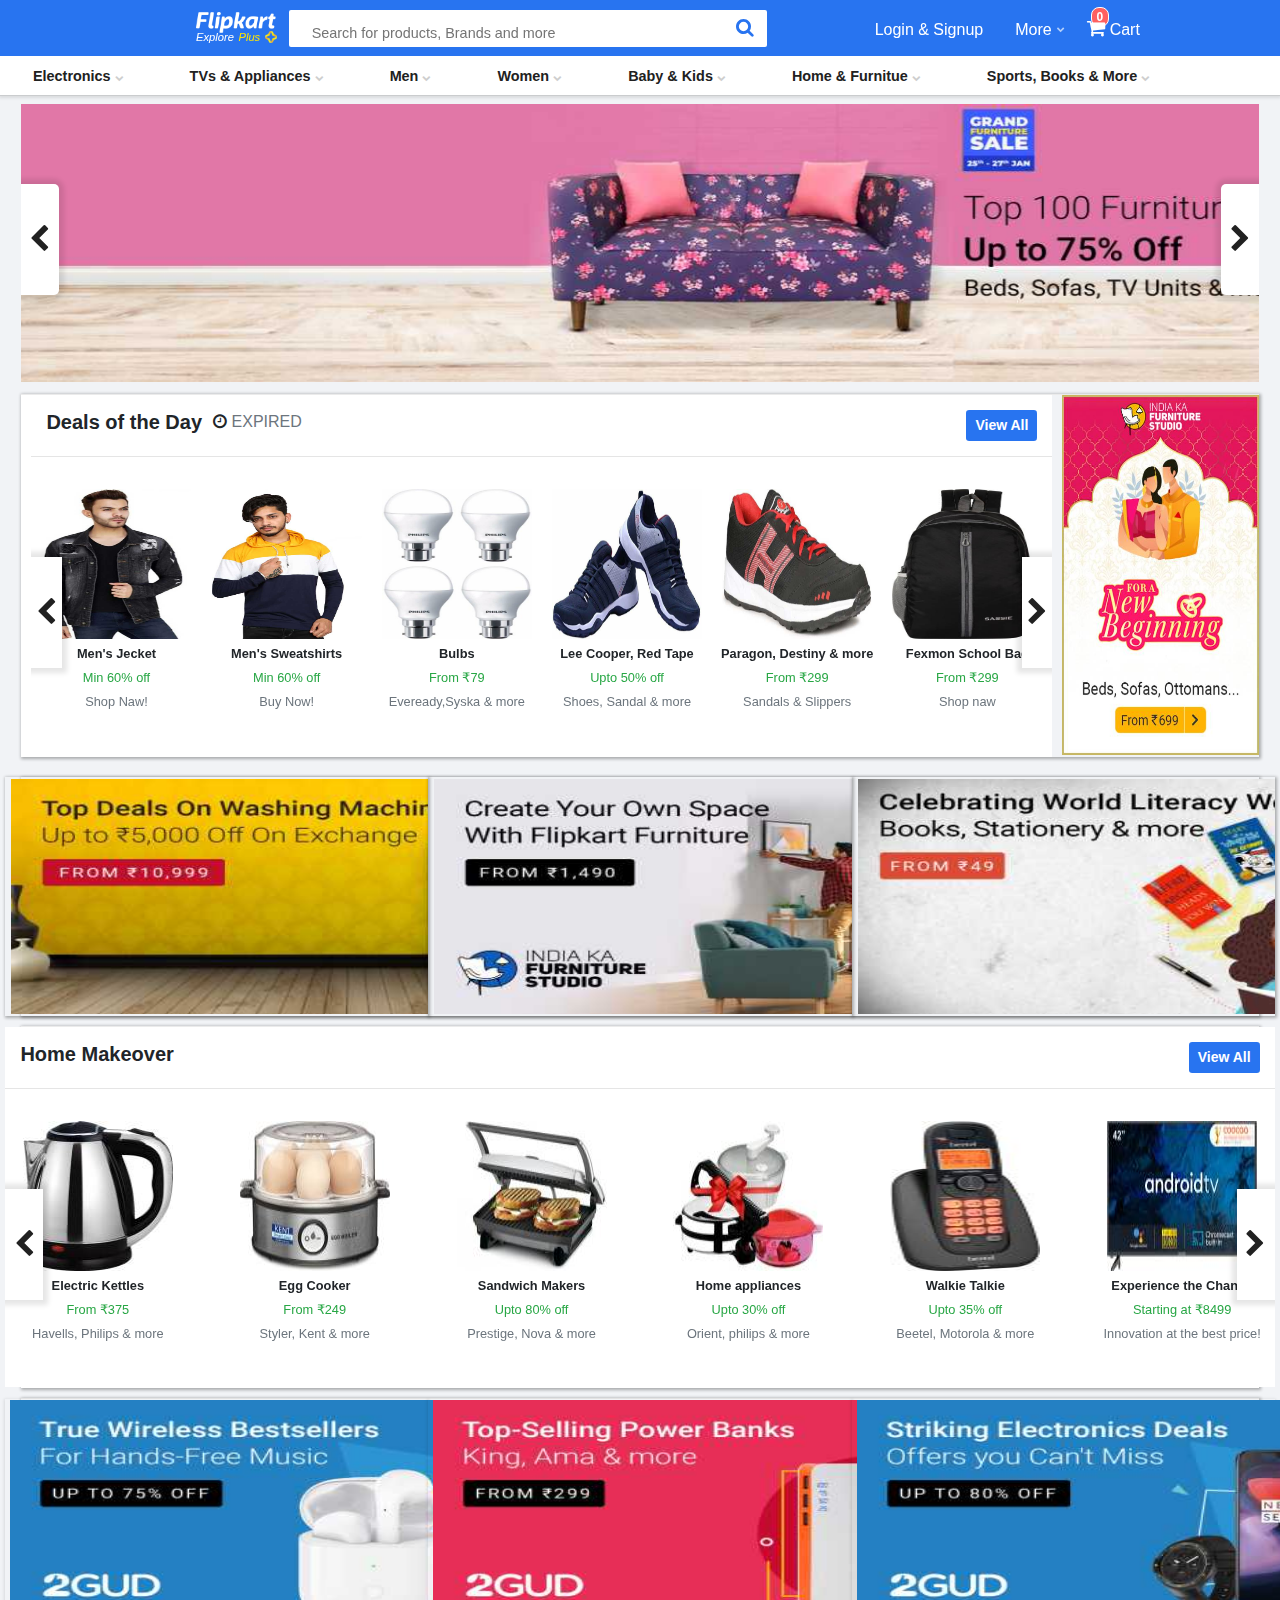
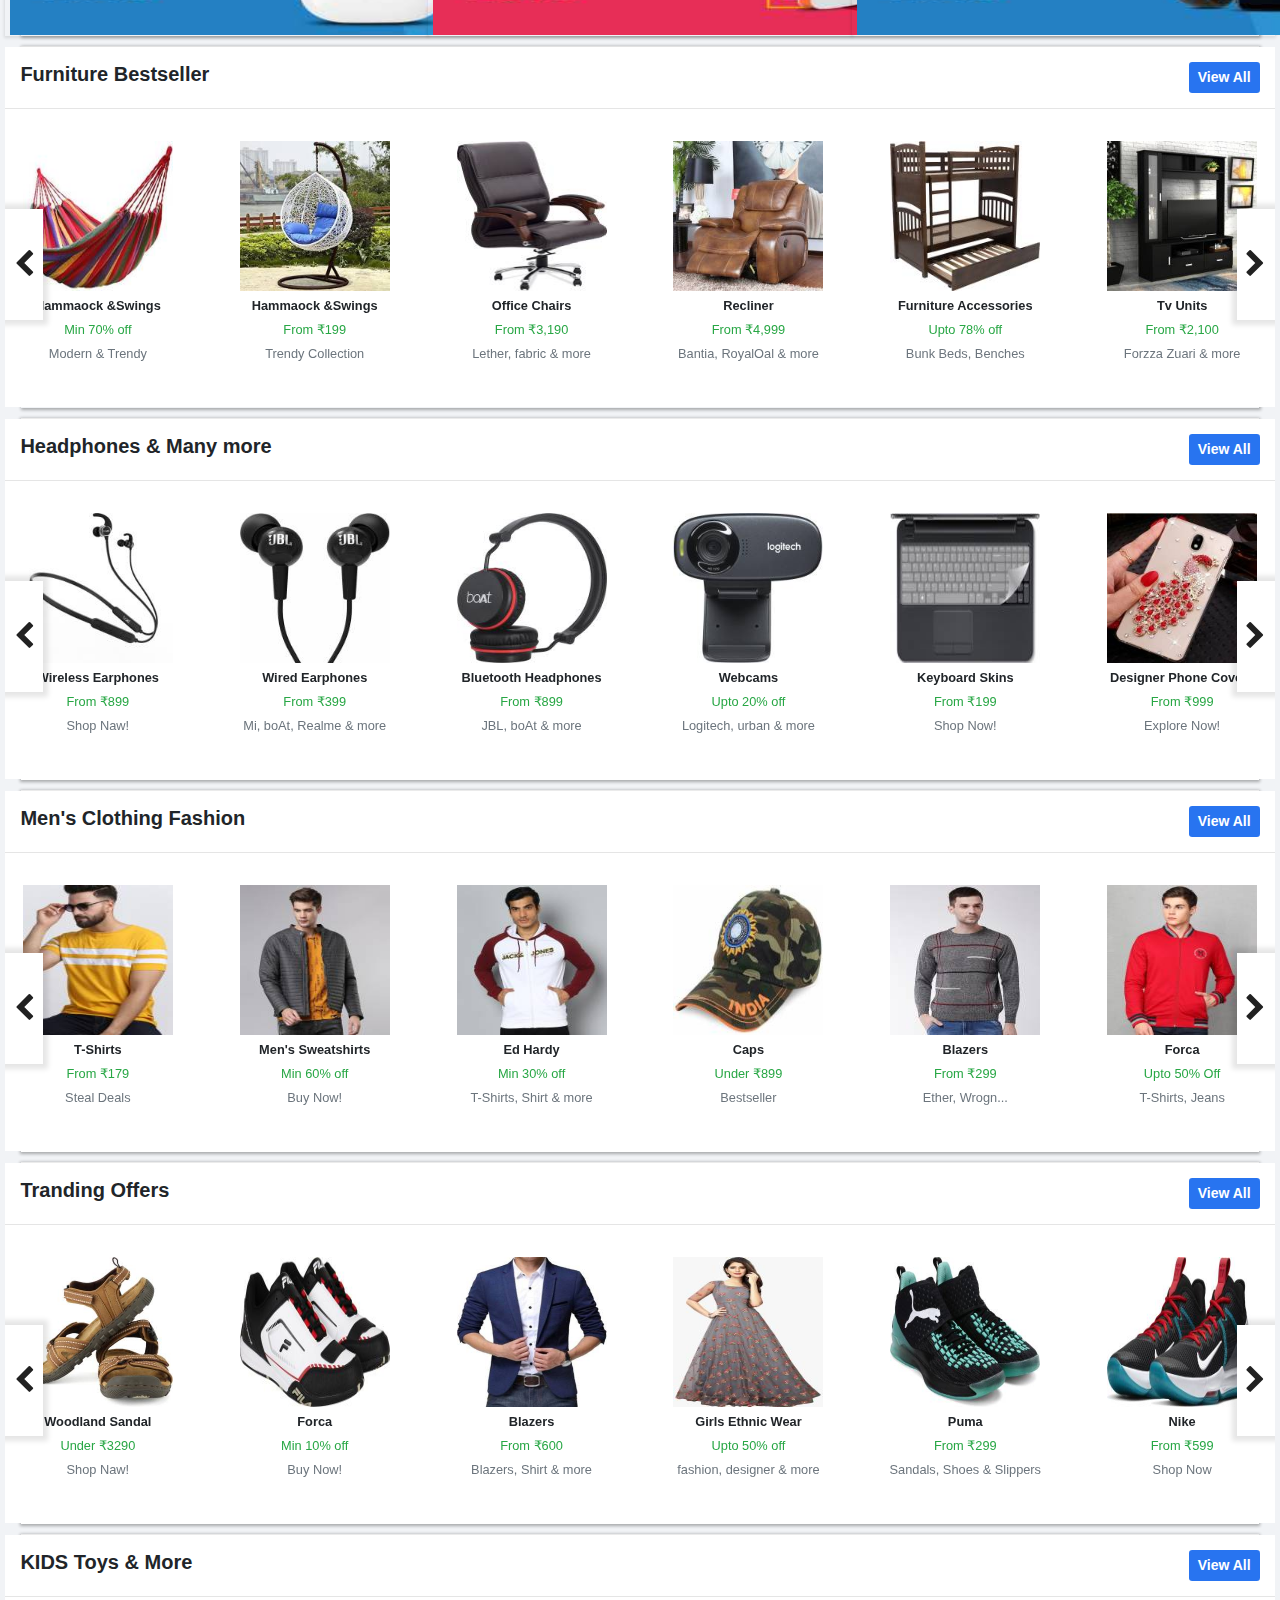
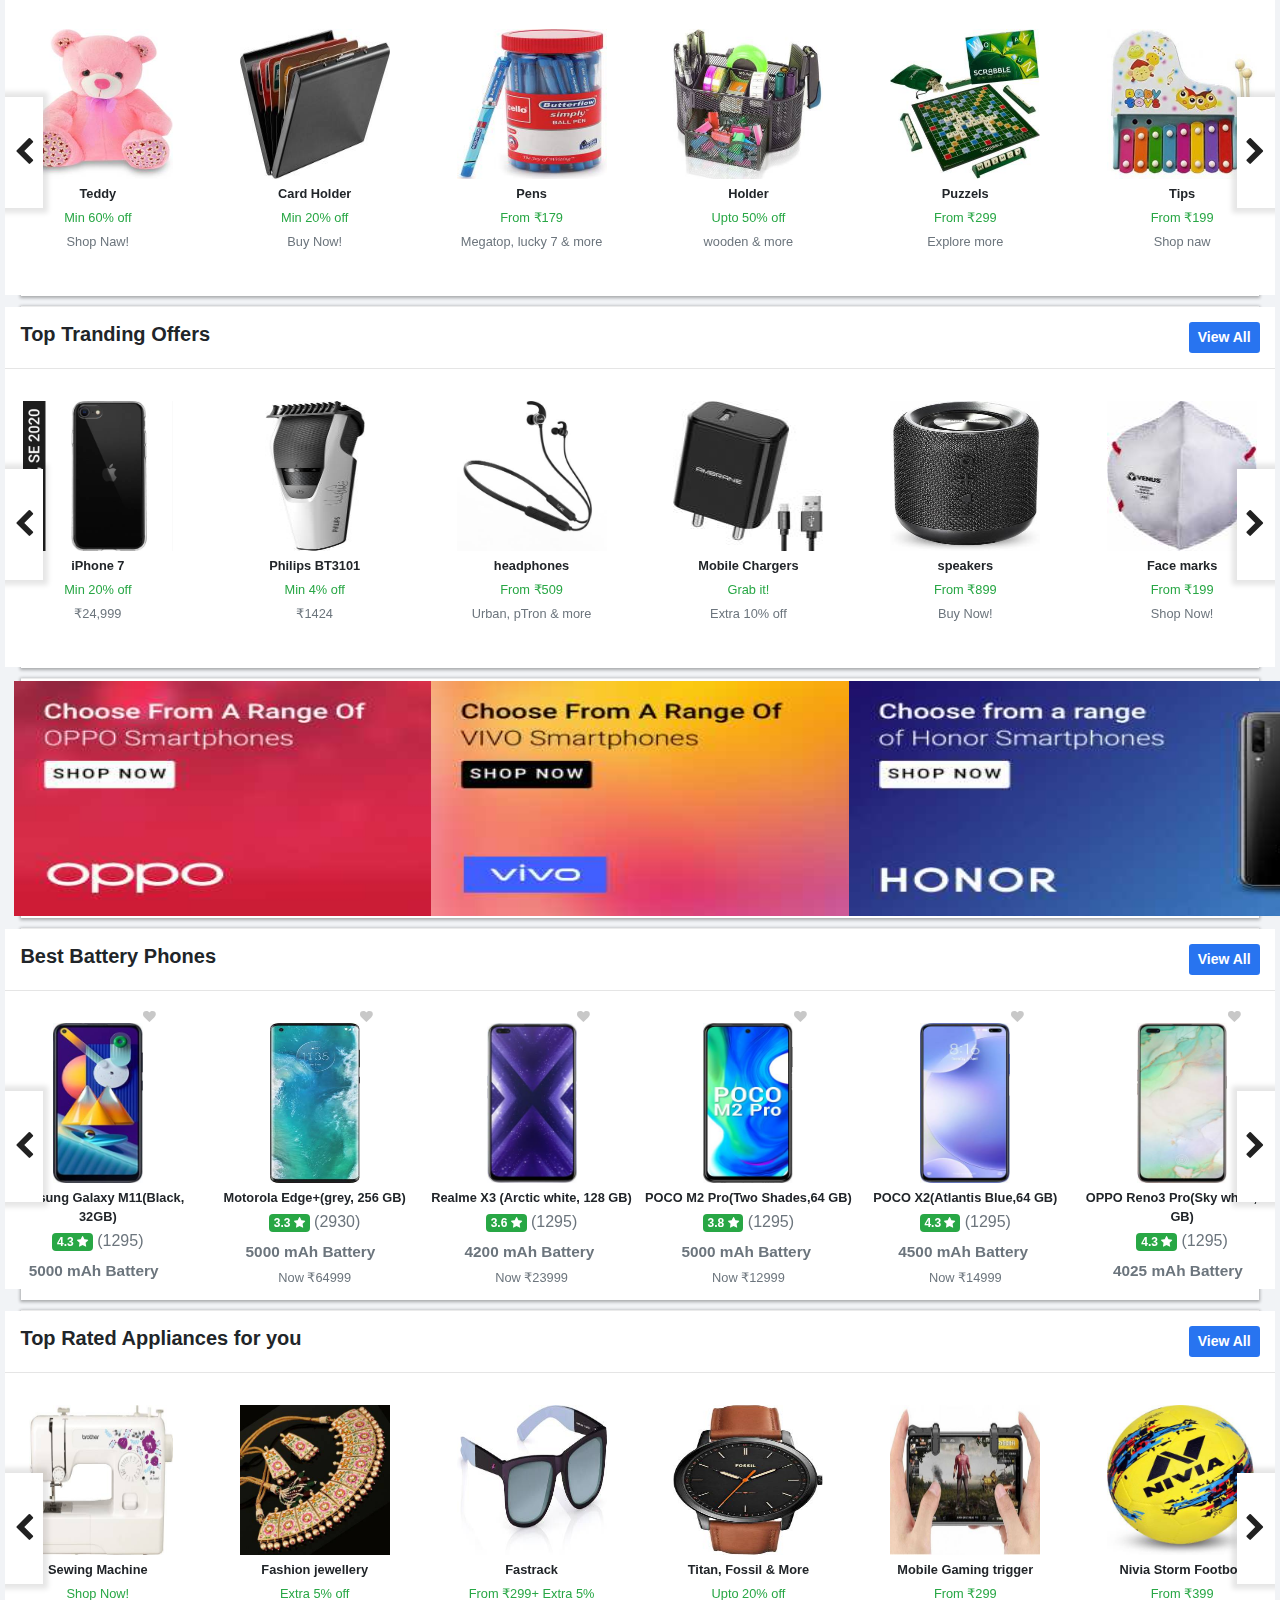
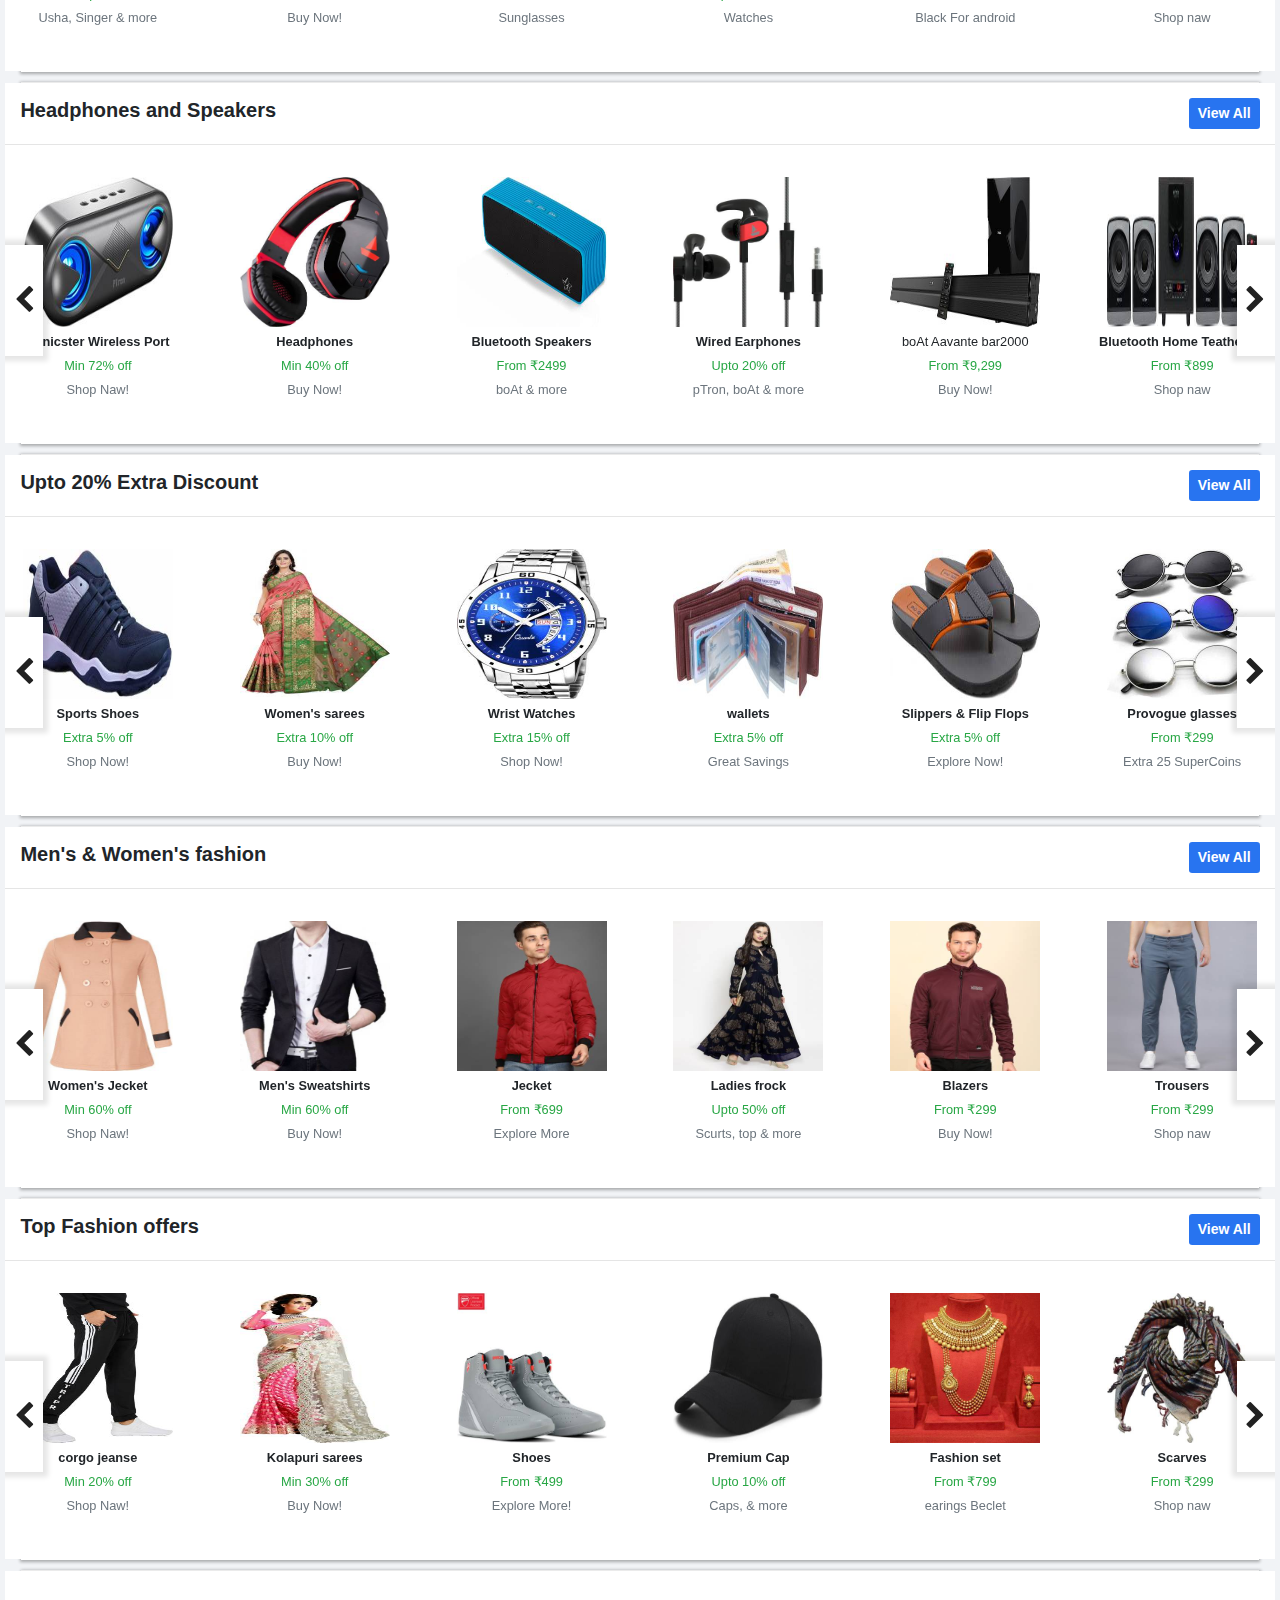
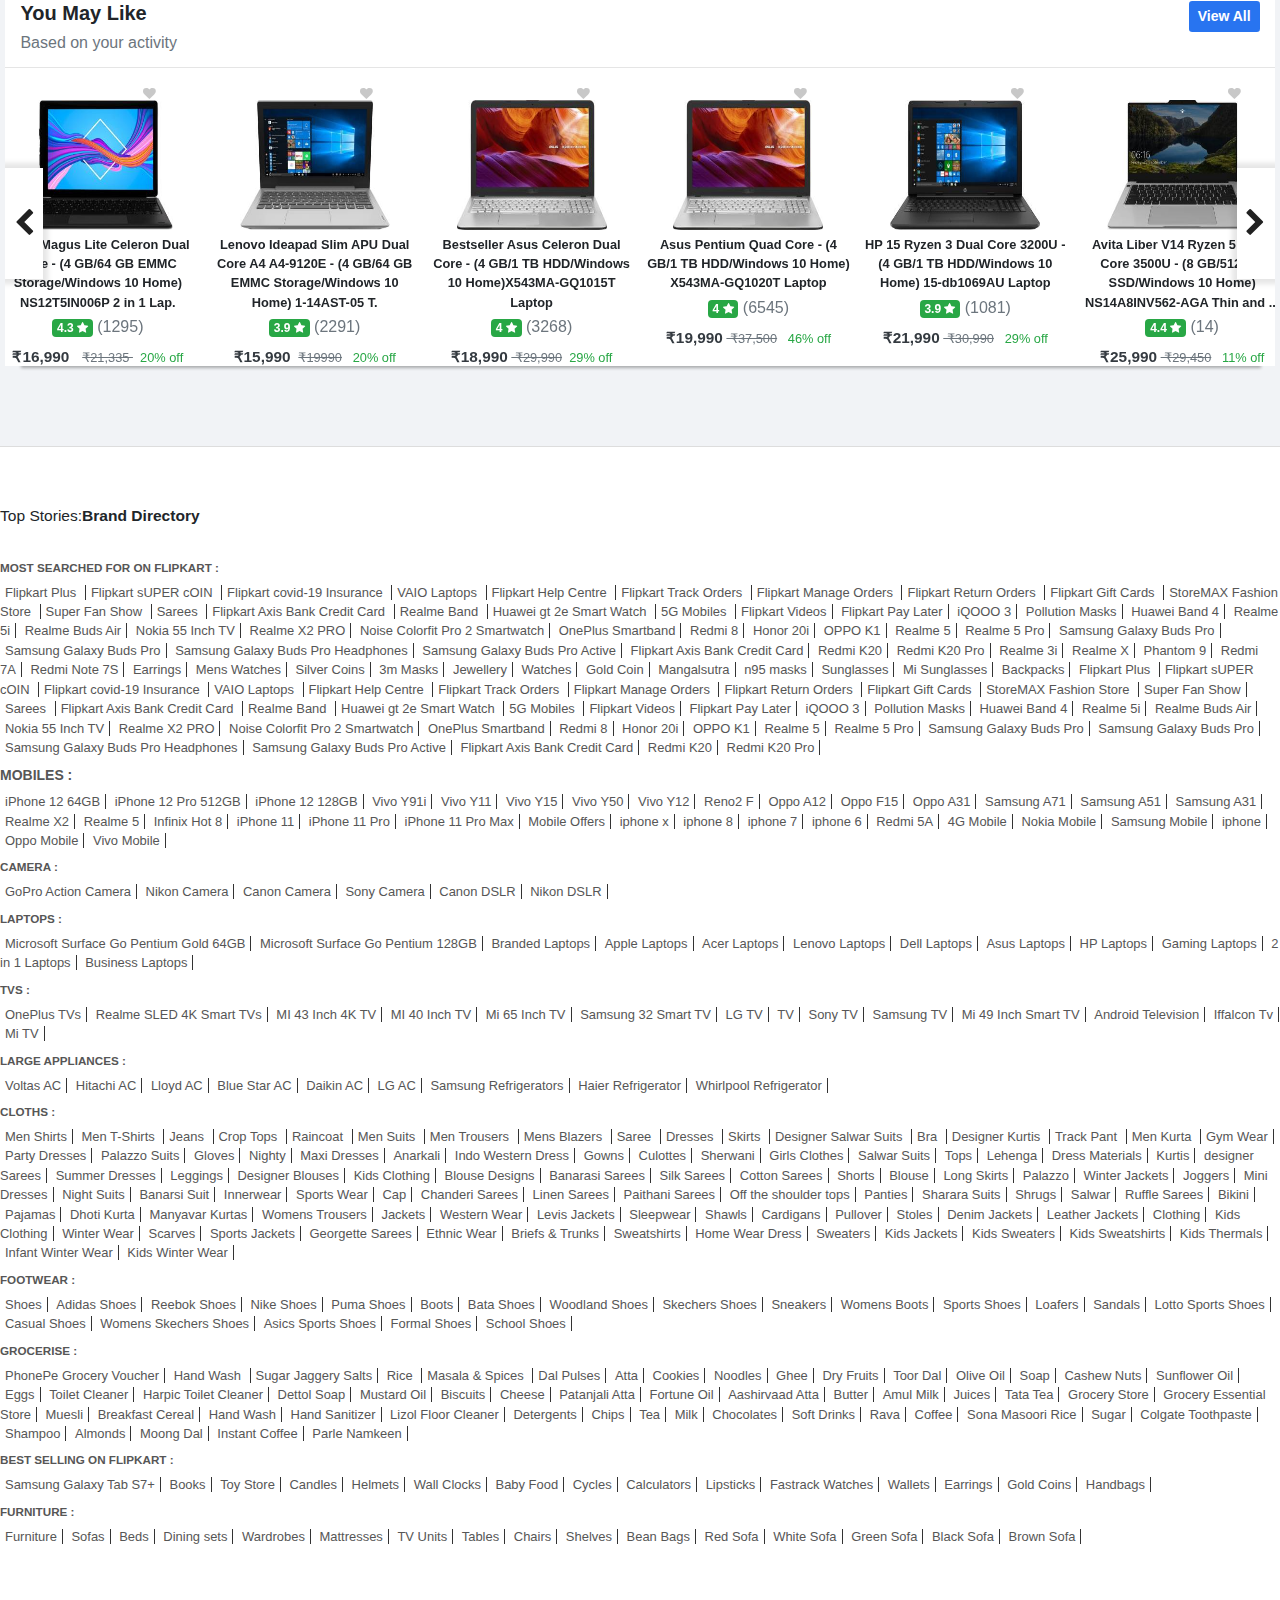
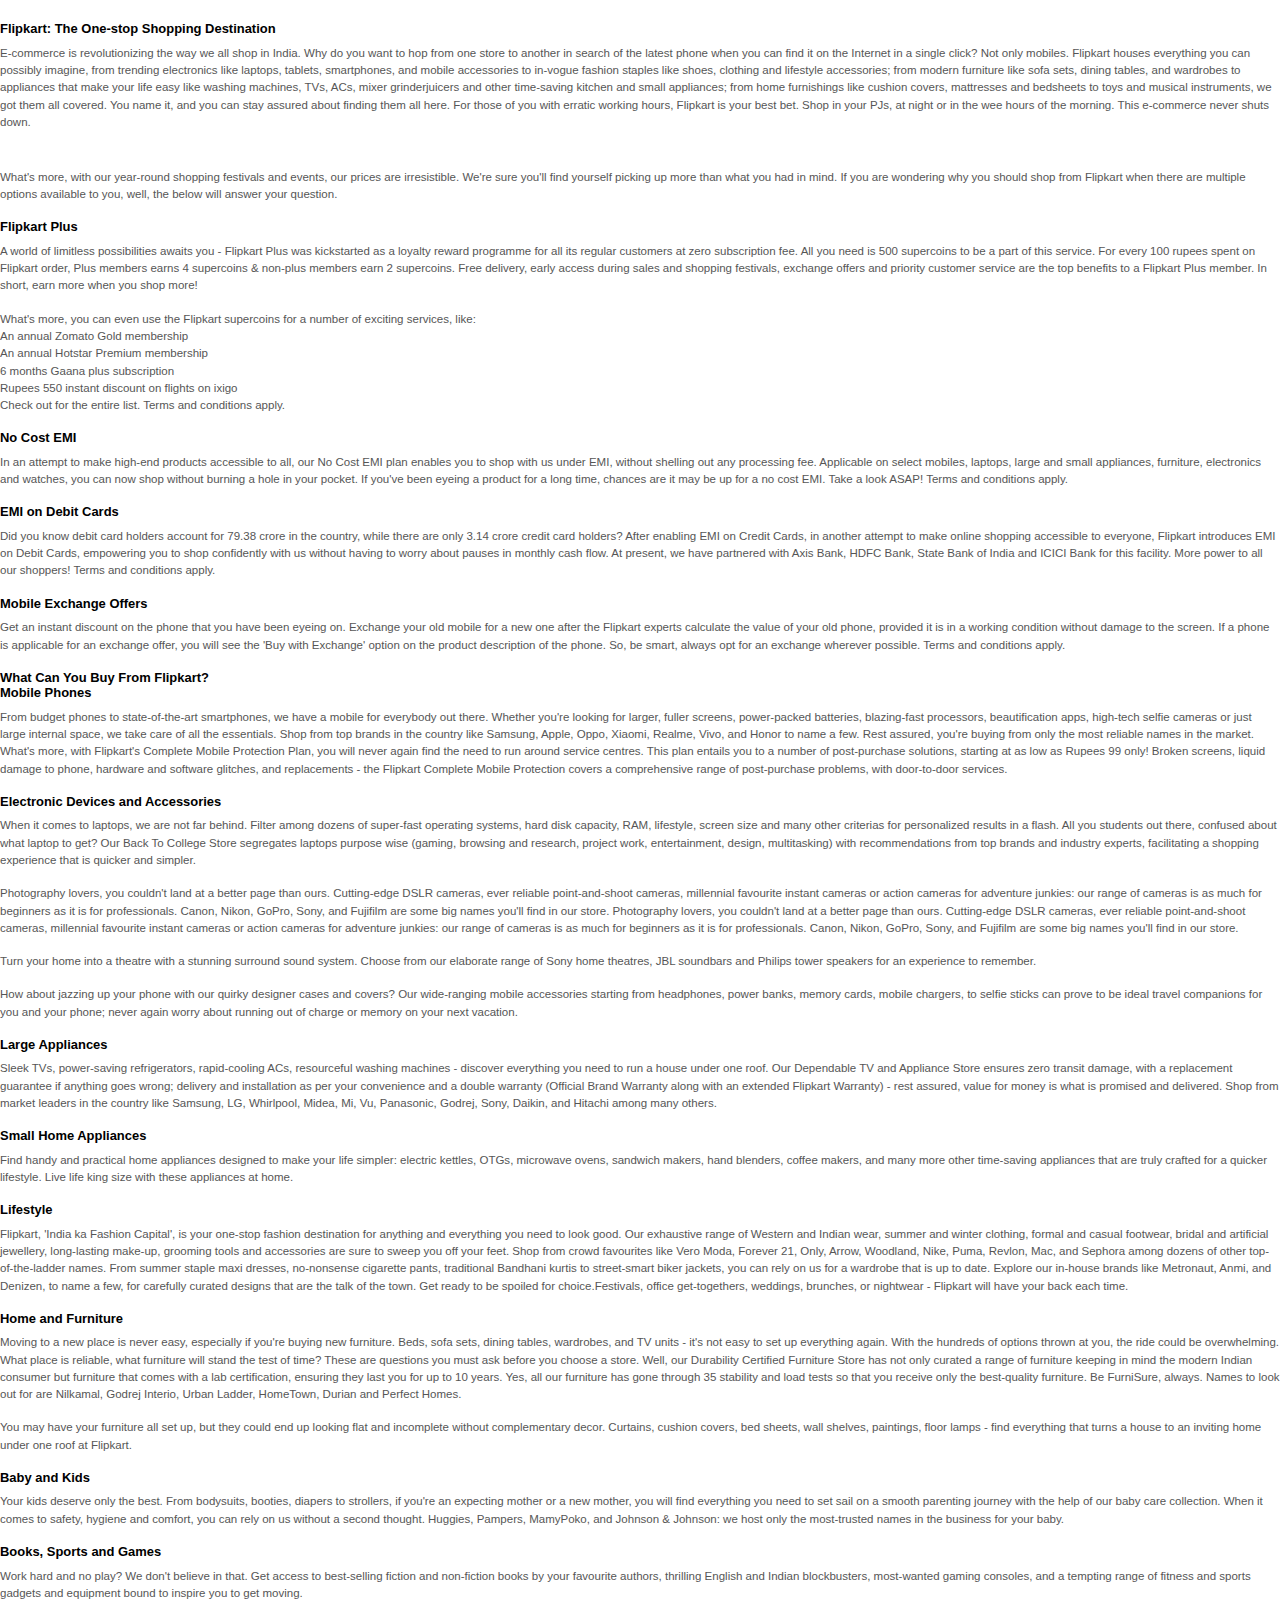
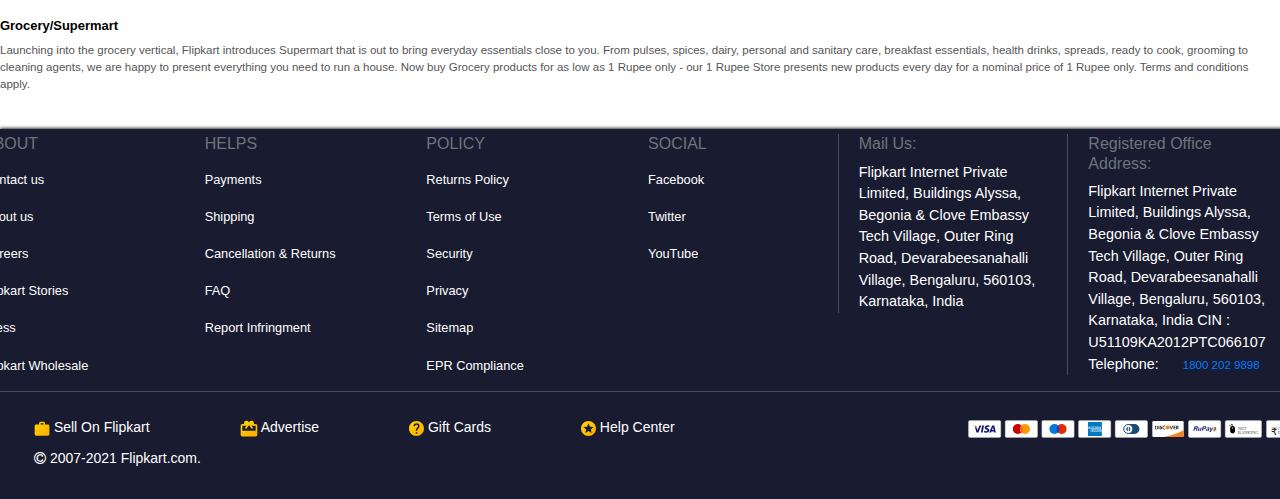
<file: index.html>
<!doctype html>
<html lang="en">

<head>
	<!-- Required meta tags -->
	<meta charset="utf-8">
	<meta name="viewport" content="width=device-width, initial-scale=1, shrink-to-fit=no">

	<!-- Bootstrap CSS -->
	<link rel="stylesheet" href="css/bootstrap.min.css">
	<link rel="stylesheet" href="https://cdnjs.cloudflare.com/ajax/libs/font-awesome/4.7.0/css/font-awesome.min.css">
	<link href="http://fonts.cdnfonts.com/css/roboto" rel="stylesheet">
	<link rel="Shortcut icon" href="img/favicon.png">
	<title>Online Shopping Site for Mobiles, Electronics, Furniture, Grocery, Lifestyle, Books &amp; More. Best Offers!
	</title>
	<link rel="stylesheet" href="css/index.css">

</head>

<body>
	<!-- The Modal -->
	<div class="modal" id="myModal">
		<div class="modal-dialog modal-lg">
			<div class="modal-content">
				<button type="button" class="close" data-dismiss="modal">&times;</button>
				<!-- Modal body -->
				<div class="modal-body">
					<div class="row">
						<div class="col-md-5 bg-primary text-white modalpadding modalpadding_img">
							<h2>Login</h2>
							<p>Get access to your<br>Orders, Wishlist and<br>Recommendations</p>
						</div>
						<div class="col-md-7 bg-white modalpadding ">
							<form class="login">
								<div class="form-group text-secondary">
									<span class="text-secondary">Enter Email/Mobile Number</span>
									<input autocomplete="off" type="text" name="email" class="form-control">
								</div>
								<div class="form-group text-secondary">
									<span class="text-secondary">Enter Password</span>
									<input autocomplete="off" type="Password" name="email" class="form-control">
									<a href="btn btn-link" class="forgot">Forgot?</a>
								</div>
								<div class="form-group">
									<input type="Submit" name="Submit" value="Login"
										class="btn btn-primary btn-lg text-white btn-block">
								</div>
							</form>
							<a href="#" class="btn btn-white btn-lg text-primary btn-block newtofk">New to Flipkart/
								Sign up</a>
						</div>
					</div>
				</div>
			</div>
		</div>
	</div>
	<header>
		<div class="header_top">
			<div class="row">
				<div class="col-md-1">

				</div>
				<div class="col-md-7">
					<div class="row">
						<div class="col-md-3">
							<a href="index.html" class=" s_logo float-right">
								<img width="80" src="img/flipkart.png">
								<div class="s_ep">
									<span class="ep explore">Explore</span> <span class="ep plus">Plus</span>
									<img width="12" src="img/plus.png">
								</div>
							</a>
						</div>
						<div class="col-md-9">
							<form class="search_form ">
								<input class="search_box" autocomplete="off" type="text" name="search"
									placeholder="Search for products, Brands and more">
								<button type="sumbit" class="btn search_btn">
									<i class="fa fa-search "></i>
								</button>
								<div class="s_search_list">
									<ul class="nav flex-column recentul">
										<li class="nav-item">
											<a class="nav-link " href="#"><i
													class="fa fa-repeat text-secondary"></i>Mobiles</a>
										</li>
										<li class="nav-item">
											<a class="nav-link" href="#"><i
													class="fa fa-repeat text-secondary"></i>Laptops</a>
										</li>
										<li class="nav-item">
											<a class="nav-link" href="#"><i
													class="fa fa-repeat text-secondary"></i>Bags</a>
										</li>
									</ul>
									<h6 class="text-secondary">Trending </h6>
									<ul class="nav flex-column">
										<li class="nav-item">
											<a class="nav-link" href="#"><i class="fa fa-search"></i>Mobiles</a>
										</li>
										<li class="nav-item">
											<a class="nav-link" href="#"><i class="fa fa-search"></i>Shoes</a>
										</li>
										<li class="nav-item">
											<a class="nav-link" href="#"><i class="fa fa-search"></i>Shirt</a>
										</li>
										<li class="nav-item">
											<a class="nav-link " href="#"><i class="fa fa-search"></i>t-shirt</a>
										</li>
										<li class="nav-item">
											<a class="nav-link " href="#"><i class="fa fa-search"></i>Watches</a>
										</li>
										<li class="nav-item">
											<a class="nav-link " href="#"><i class="fa fa-search"></i>Laptops</a>
										</li>
										<li class="nav-item">
											<a class="nav-link " href="#"><i class="fa fa-search"></i>Sarees</a>
										</li>
									</ul>
								</div>
							</form>
						</div>
					</div>
				</div>
				<div class="col-md-4">
					<ul class="nav nav-pills s_top_nav">
						<li class="nav-item">
							<a class="nav-link" href="#">Login &amp; Signup</a>
							<ul class=" nav flex-column submenu">
								<li class="nav-item">
									<span class="triangleup"></span>
									<a class="nav-link" href="#">New Customer?<i class="float-right">signup</i></a>
								</li>
								<li class="nav-item">
									<a class="nav-link" href="#"><i class="fa fa-user-circle"></i>My Profile</a>
								</li>
								<li class="nav-item">
									<a class="nav-link" href="#"><i class="fa fa-plus"></i>Flipkart plus zone</a>
								</li>
								<li class="nav-item">
									<a class="nav-link" href="#"><i class="fa fa-share-square"></i>Others</a>
								</li>
								<li class="nav-item">
									<a class="nav-link" href="#"><i class="fa fa-heart"></i>Wishlist</a>
								</li>
								<li class="nav-item">
									<a class="nav-link" href="#"><i class="fa fa-bars"></i>Rewards</a>
								</li>
								<li class="nav-item">
									<a class="nav-link" href="#"><i class="fa fa-gift"></i>Gift Card</a>
								</li>
							</ul>
						</li>
						<li class="nav-item">
							<a class="nav-link " href="#">More<i class="fa fa-chevron-down"></i></a>
							<ul class=" nav flex-column submenu">
								<li class="nav-item">
									<span class="triangleup"></span>
									<a class="nav-link" href="#"><i class="fa fa-bell"></i>Notification Preference</a>
								</li>
								<li class="nav-item">
									<a class="nav-link" href="#"><i class="fa fa-briefcase"></i>Sell on Flipkart</a>
								</li>
								<li class="nav-item">
									<a class="nav-link" href="#"><i class="fa fa-question-circle"></i>24x7 Customer
										Care</a>
								</li>
								<li class="nav-item">
									<a class="nav-link" href="#"><i class="fa fa-line-chart"></i>Advertise</a>
								</li>
								<li class="nav-item">
									<a class="nav-link" href="#"><i class="fa fa-download"></i>Download App</a>
								</li>
							</ul>
						</li>
						<li class="nav-item">
							<a style="position:relative;" class="nav-link " href="emptycart.html"><span
									class="badge badge-light s_bg_orange text-white">0</span><i
									class="fa fa-shopping-cart"></i>Cart</a>
						</li>
				</div>
			</div>
		</div>

		<div class="header_bottom header_bottom_nav">
			<ul class=" nav header_bottom_nav_ul">
				<li class="nav-item">
					<a class="nav-link" href="#">Electronics<i class="fa fa-chevron-down"></i></a>
					<div class="category_submenu">
						<div class="row">
							<div class="col s_wht">
								<h6><small><strong>Mobiles</strong></small><i class="fa fa-caret-right"></i></h6>
								<ul>
									<li>
										<a href="#">Mi</a>
									</li>
									<li>
										<a href="#">Realme</a>
									</li>
									<li>
										<a href="#">Samsung</a>
									</li>
									<li>
										<a href="#">infinix</a>
									</li>
									<li>
										<a href="#">OPPO</a>
									</li>
									<li>
										<a href="#">Apple</a>
									</li>
									<li>
										<a href="#">Honor</a>
									</li>
									<li>
										<a href="#">Vivo</a>
									</li>
									<li>
										<a href="#">Asus</a>
									</li>
									<li>
										<a href="#">Poco X2</a>
									</li>
									<li>
										<a href="#">Realme Narzo 10</a>
									</li>
									<li>
										<a href="#">infinix hot 9</a>
									</li>
									<li>
										<a href="#">IQOO 3</a>
									</li>
									<li>
										<a href="#">iPhone SE</a>
									</li>
									<li>
										<a href="#">Motorola razr</a>
									</li>
									<li>
										<a href="#">Realme Narzo 10A</a>
									</li>
									<li>
										<a href="#">Motorola g8 power lite</a>
									</li>
								</ul>
							</div>
							<div class="col s_gry">
								<h6><small><strong>Mobile Accessories</strong></small><i class="fa fa-caret-right"></i>
								</h6>
								<ul>
									<li>
										<a href="#">Mobile Cases</a>
									</li>
									<li>
										<a href="#">Headphones & Headsets</a>
									</li>
									<li>
										<a href="#">Power Banks</a>
									</li>
									<li>
										<a href="#">Screenguards</a>
									</li>
									<li>
										<a href="#">Memory Cards</a>
									</li>
									<li>
										<a href="#">Smart Headphones</a>
									</li>
									<li>
										<a href="#">Mobile Cables</a>
									</li>
									<li>
										<a href="#">Mobile Chargers</a>
									</li>
									<li>
										<a href="#">Mobile Holders</a>
									</li>
									<li>
										<h6><small><strong>Smart Wearable Tech</strong></small><i
												class="fa fa-caret-right"></i></h6>
									</li>
									<li>
										<a href="#">Smart Watches</a>
									</li>
									<li>
										<a href="#">Smart Glasses (VR)</a>
									</li>
									<li>
										<a href="#">Smart Bands</a>
									</li>
									<li>

										<h6><small><strong>Health Care Appliances</strong></small><i
												class="fa fa-caret-right"></i></h6>
									</li>
									<li>
										<a href="#">Bp Monitors</a>
									</li>
									<li>
										<a href="#">Weighing Scale</a>
									</li>

								</ul>
							</div>
							<div class="col s_wht">
								<h6><small><strong>Laptops</strong></small><i class="fa fa-caret-right"></i></h6>
								<ul>
									<li>
										<a href="#">Gaming Laptops</a>
									</li>
									<h6><small><strong>Desktop PCs</strong></small><i class="fa fa-caret-right"></i>
									</h6>
									<h6><small><strong>Gaming & Accessories</strong></small><i
											class="fa fa-caret-right"></i></h6>
									<h6><small><strong>Computer Accessories</strong></small><i
											class="fa fa-caret-right"></i></h6>
									<li>
										<a href="#">External Hard Disks</a>
									</li>
									<li>
										<a href="#">Pendrives</a>
									</li>
									<li>
										<a href="#">Laptop Skins & Decals</a>
									</li>
									<li>
										<a href="#">Laptop Bags</a>
									</li>
									<li>
										<a href="#">Mouse</a>
									</li>
									<h6><small><strong>Computer Peripherals</strong></small><i
											class="fa fa-caret-right"></i></h6>
									<li>
										<a href="#">Printers & Ink Cartridges</a>
									</li>
									<li>
										<a href="#">Monitors</a>
									</li>
									<h6><small><strong>Tablets</strong></small><i class="fa fa-caret-right"></i></h6>
									<li>
										<a href="#">Apple iPads</a>
									</li>

								</ul>
							</div>
							<div class="col s_gry">
								<h6><small><strong>Televisions</strong></small><i class="fa fa-caret-right"></i></h6>
								<h6><small><strong>Speakers</strong></small><i class="fa fa-caret-right"></i></h6>
								<ul>
									<li>
										<a href="#">Home Audio Speakers</a>
									</li>
									<li>
										<a href="#">Home Theatres</a>
									</li>
									<li>
										<a href="#">Soundbars</a>
									</li>
									<li>
										<a href="#">Bluetooth Speakers</a>
									</li>
									<li>
										<a href="#">DTH Set Top Box</a>
									</li>
									<h6><small><strong>Smart Home Automation</strong></small><i
											class="fa fa-caret-right"></i></h6>
									<li>
										<a href="#">Google Nest</a>
									</li>
									<h6><small><strong>Camera</strong></small><i class="fa fa-caret-right"></i></h6>
									<li>
										<a href="#">DSLR & Mirrorless</a>
									</li>
									<li>
										<a href="#">Compact & Bridge Cameras</a>
									</li>
									<li>
										<a href="#">Sports & Action</a>
									</li>
									<h6><small><strong>Camera Accessories</strong></small><i
											class="fa fa-caret-right"></i></h6>
									<li>
										<a href="#">Lens</a>
									</li>
									<li>
										<a href="#">Tripods</a>
									</li>
									<h6><small><strong>Network Components</strong></small><i
											class="fa fa-caret-right"></i></h6>
									<li>
										<a href="#">Routers</a>
									</li>

								</ul>
							</div>
							<div class="col s_wht">
								<h6><small><strong>Featured</strong></small><i class="fa fa-caret-right"></i></h6>
								<ul>
									<li>
										<a href="#">Google Assistant Store</a>
									</li>
									<li>
										<a href="#">Laptops on Buyback Guarantee</a>
									</li>
									<li>
										<a href="#">Flipkart SmartBuy</a>
									</li>
									<li>
										<a href="#">Li-Polymer Power Banks</a>
									</li>
									<li>
										<a href="#">Sony PS4 Pro & Slim</a>
									</li>
									<li>
										<a href="#">Apple Products</a>
									</li>
									<li>
										<a href="#">Microsoft Store</a>
									</li>
									<li>
										<a href="#">Lenovo Phab Series</a>
									</li>
									<li>
										<a href="#">JBL Speakers</a>
									</li>
									<li>
										<a href="#">Smartphones On Buyback <br>Guarantee</a>
									</li>
									<li>
										<a href="#">Philips</a>
									</li>
									<li>
										<a href="#">Complete Mobile Protection</a>
									</li>
									<li>
										<a href="#">Mobiles No Cost EMI</a>
									</li>
									<li>
										<a href="#">Huawei Watch Gt 2e Smart Watch</a>
									</li>

								</ul>
							</div>
						</div>

					</div>
				</li>
				<li class="nav-item">
					<a class="nav-link" href="#">TVs &amp; Appliances<i class="fa fa-chevron-down"></i></a>
					<div class="category_submenu s_tv">
						<div class="row">
							<div class="col s_wht">
								<h6>Television<i class="fa fa-caret-right"></i></h6>
								<ul>
									<li>
										<a href="#">Mi</a>
									</li>
									<li>
										<a href="#">Realme</a>
									</li>
									<li>
										<a href="#">Samsung</a>
									</li>
									<li>
										<a href="#">infinix</a>
									</li>
									<li>
										<a href="#">OPPO</a>
									</li>
									<li>
										<a href="#">Apple</a>
									</li>
									<li>
										<a href="#">Honor</a>
									</li>
									<li>
										<a href="#">Vivo</a>
									</li>
									<li>
										<a href="#">Asus</a>
									</li>
									<li>
										<a href="#">Poco X2</a>
									</li>
									<li>
										<a href="#">Realme Narzo 10</a>
									</li>
									<li>
										<a href="#">infinix hot 9</a>
									</li>
									<li>
										<a href="#">IQOO 3</a>
									</li>
									<li>
										<a href="#">iPhone SE</a>
									</li>
									<li>
										<a href="#">Motorola razr</a>
									</li>
									<li>
										<a href="#">Realme Narzo 10A</a>
									</li>
									<li>
										<a href="#">Motorola g8 power lite</a>
									</li>
								</ul>
							</div>
							<div class="col s_gry">
								<h6>Mobiles<i class="fa fa-caret-right"></i></h6>
								<ul>
									<li>
										<a href="#">Mi</a>
									</li>
									<li>
										<a href="#">Realme</a>
									</li>
									<li>
										<a href="#">Samsung</a>
									</li>
									<li>
										<a href="#">infinix</a>
									</li>
									<li>
										<a href="#">OPPO</a>
									</li>
									<li>
										<a href="#">Apple</a>
									</li>
									<li>
										<a href="#">Honor</a>
									</li>
									<li>
										<a href="#">Vivo</a>
									</li>
									<li>
										<a href="#">Asus</a>
									</li>
									<li>
										<a href="#">Poco X2</a>
									</li>
									<li>
										<a href="#">Realme Narzo 10</a>
									</li>
									<li>
										<a href="#">infinix hot 9</a>
									</li>
									<li>
										<a href="#">IQOO 3</a>
									</li>
									<li>
										<a href="#">iPhone SE</a>
									</li>
									<li>
										<a href="#">Motorola razr</a>
									</li>
									<li>
										<a href="#">Realme Narzo 10A</a>
									</li>
									<li>
										<a href="#">Motorola g8 power lite</a>
									</li>
								</ul>
							</div>
							<div class="col s_wht">
								<h6>Mobiles<i class="fa fa-caret-right"></i></h6>
								<ul>
									<li>
										<a href="#">Mi</a>
									</li>
									<li>
										<a href="#">Realme</a>
									</li>
									<li>
										<a href="#">Samsung</a>
									</li>
									<li>
										<a href="#">infinix</a>
									</li>
									<li>
										<a href="#">OPPO</a>
									</li>
									<li>
										<a href="#">Apple</a>
									</li>
									<li>
										<a href="#">Honor</a>
									</li>
									<li>
										<a href="#">Vivo</a>
									</li>
									<li>
										<a href="#">Asus</a>
									</li>
									<li>
										<a href="#">Poco X2</a>
									</li>
									<li>
										<a href="#">Realme Narzo 10</a>
									</li>
									<li>
										<a href="#">infinix hot 9</a>
									</li>
									<li>
										<a href="#">IQOO 3</a>
									</li>
									<li>
										<a href="#">iPhone SE</a>
									</li>
									<li>
										<a href="#">Motorola razr</a>
									</li>
									<li>
										<a href="#">Realme Narzo 10A</a>
									</li>
									<li>
										<a href="#">Motorola g8 power lite</a>
									</li>
								</ul>
							</div>
							<div class="col s_gry">
								<h6>Mobiles<i class="fa fa-caret-right"></i></h6>
								<ul>
									<li>
										<a href="#">Mi</a>
									</li>
									<li>
										<a href="#">Realme</a>
									</li>
									<li>
										<a href="#">Samsung</a>
									</li>
									<li>
										<a href="#">infinix</a>
									</li>
									<li>
										<a href="#">OPPO</a>
									</li>
									<li>
										<a href="#">Apple</a>
									</li>
									<li>
										<a href="#">Honor</a>
									</li>
									<li>
										<a href="#">Vivo</a>
									</li>
									<li>
										<a href="#">Asus</a>
									</li>
									<li>
										<a href="#">Poco X2</a>
									</li>
									<li>
										<a href="#">Realme Narzo 10</a>
									</li>
									<li>
										<a href="#">infinix hot 9</a>
									</li>
									<li>
										<a href="#">IQOO 3</a>
									</li>
									<li>
										<a href="#">iPhone SE</a>
									</li>
									<li>
										<a href="#">Motorola razr</a>
									</li>
									<li>
										<a href="#">Realme Narzo 10A</a>
									</li>
									<li>
										<a href="#">Motorola g8 power lite</a>
									</li>
								</ul>
							</div>
							<div class="col s_wht">
								<h6>Mobiles<i class="fa fa-caret-right"></i></h6>
								<ul>
									<li>
										<a href="#">Mi</a>
									</li>
									<li>
										<a href="#">Realme</a>
									</li>
									<li>
										<a href="#">Samsung</a>
									</li>
									<li>
										<a href="#">infinix</a>
									</li>
									<li>
										<a href="#">OPPO</a>
									</li>
									<li>
										<a href="#">Apple</a>
									</li>
									<li>
										<a href="#">Honor</a>
									</li>
									<li>
										<a href="#">Vivo</a>
									</li>
									<li>
										<a href="#">Asus</a>
									</li>
									<li>
										<a href="#">Poco X2</a>
									</li>
									<li>
										<a href="#">Realme Narzo 10</a>
									</li>
									<li>
										<a href="#">infinix hot 9</a>
									</li>
									<li>
										<a href="#">IQOO 3</a>
									</li>
									<li>
										<a href="#">iPhone SE</a>
									</li>
									<li>
										<a href="#">Motorola razr</a>
									</li>
									<li>
										<a href="#">Realme Narzo 10A</a>
									</li>
									<li>
										<a href="#">Motorola g8 power lite</a>
									</li>
								</ul>
							</div>
						</div>

					</div>
				</li>
				<li class="nav-item">
					<a class="nav-link" href="#">Men<i class="fa fa-chevron-down"></i></a>
					<div class="category_submenu s_men">
						<div class="row">
							<div class="col s_wht">
								<h6>Mobiles<i class="fa fa-caret-right"></i></h6>
								<ul>
									<li>
										<a href="#">Mi</a>
									</li>
									<li>
										<a href="#">Realme</a>
									</li>
									<li>
										<a href="#">Samsung</a>
									</li>
									<li>
										<a href="#">infinix</a>
									</li>
									<li>
										<a href="#">OPPO</a>
									</li>
									<li>
										<a href="#">Apple</a>
									</li>
									<li>
										<a href="#">Honor</a>
									</li>
									<li>
										<a href="#">Vivo</a>
									</li>
									<li>
										<a href="#">Asus</a>
									</li>
									<li>
										<a href="#">Poco X2</a>
									</li>
									<li>
										<a href="#">Realme Narzo 10</a>
									</li>
									<li>
										<a href="#">infinix hot 9</a>
									</li>
									<li>
										<a href="#">IQOO 3</a>
									</li>
									<li>
										<a href="#">iPhone SE</a>
									</li>
									<li>
										<a href="#">Motorola razr</a>
									</li>
									<li>
										<a href="#">Realme Narzo 10A</a>
									</li>
									<li>
										<a href="#">Motorola g8 power lite</a>
									</li>
								</ul>
							</div>
							<div class="col s_gry">
								<h6>Mobiles<i class="fa fa-caret-right"></i></h6>
								<ul>
									<li>
										<a href="#">Mi</a>
									</li>
									<li>
										<a href="#">Realme</a>
									</li>
									<li>
										<a href="#">Samsung</a>
									</li>
									<li>
										<a href="#">infinix</a>
									</li>
									<li>
										<a href="#">OPPO</a>
									</li>
									<li>
										<a href="#">Apple</a>
									</li>
									<li>
										<a href="#">Honor</a>
									</li>
									<li>
										<a href="#">Vivo</a>
									</li>
									<li>
										<a href="#">Asus</a>
									</li>
									<li>
										<a href="#">Poco X2</a>
									</li>
									<li>
										<a href="#">Realme Narzo 10</a>
									</li>
									<li>
										<a href="#">infinix hot 9</a>
									</li>
									<li>
										<a href="#">IQOO 3</a>
									</li>
									<li>
										<a href="#">iPhone SE</a>
									</li>
									<li>
										<a href="#">Motorola razr</a>
									</li>
									<li>
										<a href="#">Realme Narzo 10A</a>
									</li>
									<li>
										<a href="#">Motorola g8 power lite</a>
									</li>
								</ul>
							</div>
							<div class="col s_wht">
								<h6>Mobiles<i class="fa fa-caret-right"></i></h6>
								<ul>
									<li>
										<a href="#">Mi</a>
									</li>
									<li>
										<a href="#">Realme</a>
									</li>
									<li>
										<a href="#">Samsung</a>
									</li>
									<li>
										<a href="#">infinix</a>
									</li>
									<li>
										<a href="#">OPPO</a>
									</li>
									<li>
										<a href="#">Apple</a>
									</li>
									<li>
										<a href="#">Honor</a>
									</li>
									<li>
										<a href="#">Vivo</a>
									</li>
									<li>
										<a href="#">Asus</a>
									</li>
									<li>
										<a href="#">Poco X2</a>
									</li>
									<li>
										<a href="#">Realme Narzo 10</a>
									</li>
									<li>
										<a href="#">infinix hot 9</a>
									</li>
									<li>
										<a href="#">IQOO 3</a>
									</li>
									<li>
										<a href="#">iPhone SE</a>
									</li>
									<li>
										<a href="#">Motorola razr</a>
									</li>
									<li>
										<a href="#">Realme Narzo 10A</a>
									</li>
									<li>
										<a href="#">Motorola g8 power lite</a>
									</li>
								</ul>
							</div>
							<div class="col s_gry">
								<h6>Mobiles<i class="fa fa-caret-right"></i></h6>
								<ul>
									<li>
										<a href="#">Mi</a>
									</li>
									<li>
										<a href="#">Realme</a>
									</li>
									<li>
										<a href="#">Samsung</a>
									</li>
									<li>
										<a href="#">infinix</a>
									</li>
									<li>
										<a href="#">OPPO</a>
									</li>
									<li>
										<a href="#">Apple</a>
									</li>
									<li>
										<a href="#">Honor</a>
									</li>
									<li>
										<a href="#">Vivo</a>
									</li>
									<li>
										<a href="#">Asus</a>
									</li>
									<li>
										<a href="#">Poco X2</a>
									</li>
									<li>
										<a href="#">Realme Narzo 10</a>
									</li>
									<li>
										<a href="#">infinix hot 9</a>
									</li>
									<li>
										<a href="#">IQOO 3</a>
									</li>
									<li>
										<a href="#">iPhone SE</a>
									</li>
									<li>
										<a href="#">Motorola razr</a>
									</li>
									<li>
										<a href="#">Realme Narzo 10A</a>
									</li>
									<li>
										<a href="#">Motorola g8 power lite</a>
									</li>
								</ul>
							</div>
							<div class="col s_wht">
								<h6>Mobiles<i class="fa fa-caret-right"></i></h6>
								<ul>
									<li>
										<a href="#">Mi</a>
									</li>
									<li>
										<a href="#">Realme</a>
									</li>
									<li>
										<a href="#">Samsung</a>
									</li>
									<li>
										<a href="#">infinix</a>
									</li>
									<li>
										<a href="#">OPPO</a>
									</li>
									<li>
										<a href="#">Apple</a>
									</li>
									<li>
										<a href="#">Honor</a>
									</li>
									<li>
										<a href="#">Vivo</a>
									</li>
									<li>
										<a href="#">Asus</a>
									</li>
									<li>
										<a href="#">Poco X2</a>
									</li>
									<li>
										<a href="#">Realme Narzo 10</a>
									</li>
									<li>
										<a href="#">infinix hot 9</a>
									</li>
									<li>
										<a href="#">IQOO 3</a>
									</li>
									<li>
										<a href="#">iPhone SE</a>
									</li>
									<li>
										<a href="#">Motorola razr</a>
									</li>
									<li>
										<a href="#">Realme Narzo 10A</a>
									</li>
									<li>
										<a href="#">Motorola g8 power lite</a>
									</li>
								</ul>
							</div>
						</div>

					</div>
				</li>
				<li class="nav-item">
					<a class="nav-link" href="#">Women<i class="fa fa-chevron-down"></i></a>
					<div class="category_submenu s_women">
						<div class="row">
							<div class="col s_wht">
								<h6>women<i class="fa fa-caret-right"></i></h6>
								<ul>
									<li>
										<a href="#">Mi</a>
									</li>
									<li>
										<a href="#">Realme</a>
									</li>
									<li>
										<a href="#">Samsung</a>
									</li>
									<li>
										<a href="#">infinix</a>
									</li>
									<li>
										<a href="#">OPPO</a>
									</li>
									<li>
										<a href="#">Apple</a>
									</li>
									<li>
										<a href="#">Honor</a>
									</li>
									<li>
										<a href="#">Vivo</a>
									</li>
									<li>
										<a href="#">Asus</a>
									</li>
									<li>
										<a href="#">Poco X2</a>
									</li>
									<li>
										<a href="#">Realme Narzo 10</a>
									</li>
									<li>
										<a href="#">infinix hot 9</a>
									</li>
									<li>
										<a href="#">IQOO 3</a>
									</li>
									<li>
										<a href="#">iPhone SE</a>
									</li>
									<li>
										<a href="#">Motorola razr</a>
									</li>
									<li>
										<a href="#">Realme Narzo 10A</a>
									</li>
									<li>
										<a href="#">Motorola g8 power lite</a>
									</li>
								</ul>
							</div>
							<div class="col s_gry">
								<h6>Mobiles<i class="fa fa-caret-right"></i></h6>
								<ul>
									<li>
										<a href="#">Mi</a>
									</li>
									<li>
										<a href="#">Realme</a>
									</li>
									<li>
										<a href="#">Samsung</a>
									</li>
									<li>
										<a href="#">infinix</a>
									</li>
									<li>
										<a href="#">OPPO</a>
									</li>
									<li>
										<a href="#">Apple</a>
									</li>
									<li>
										<a href="#">Honor</a>
									</li>
									<li>
										<a href="#">Vivo</a>
									</li>
									<li>
										<a href="#">Asus</a>
									</li>
									<li>
										<a href="#">Poco X2</a>
									</li>
									<li>
										<a href="#">Realme Narzo 10</a>
									</li>
									<li>
										<a href="#">infinix hot 9</a>
									</li>
									<li>
										<a href="#">IQOO 3</a>
									</li>
									<li>
										<a href="#">iPhone SE</a>
									</li>
									<li>
										<a href="#">Motorola razr</a>
									</li>
									<li>
										<a href="#">Realme Narzo 10A</a>
									</li>
									<li>
										<a href="#">Motorola g8 power lite</a>
									</li>
								</ul>
							</div>
							<div class="col s_wht">
								<h6>Mobiles<i class="fa fa-caret-right"></i></h6>
								<ul>
									<li>
										<a href="#">Mi</a>
									</li>
									<li>
										<a href="#">Realme</a>
									</li>
									<li>
										<a href="#">Samsung</a>
									</li>
									<li>
										<a href="#">infinix</a>
									</li>
									<li>
										<a href="#">OPPO</a>
									</li>
									<li>
										<a href="#">Apple</a>
									</li>
									<li>
										<a href="#">Honor</a>
									</li>
									<li>
										<a href="#">Vivo</a>
									</li>
									<li>
										<a href="#">Asus</a>
									</li>
									<li>
										<a href="#">Poco X2</a>
									</li>
									<li>
										<a href="#">Realme Narzo 10</a>
									</li>
									<li>
										<a href="#">infinix hot 9</a>
									</li>
									<li>
										<a href="#">IQOO 3</a>
									</li>
									<li>
										<a href="#">iPhone SE</a>
									</li>
									<li>
										<a href="#">Motorola razr</a>
									</li>
									<li>
										<a href="#">Realme Narzo 10A</a>
									</li>
									<li>
										<a href="#">Motorola g8 power lite</a>
									</li>
								</ul>
							</div>
							<div class="col s_gry">
								<h6>Mobiles<i class="fa fa-caret-right"></i></h6>
								<ul>
									<li>
										<a href="#">Mi</a>
									</li>
									<li>
										<a href="#">Realme</a>
									</li>
									<li>
										<a href="#">Samsung</a>
									</li>
									<li>
										<a href="#">infinix</a>
									</li>
									<li>
										<a href="#">OPPO</a>
									</li>
									<li>
										<a href="#">Apple</a>
									</li>
									<li>
										<a href="#">Honor</a>
									</li>
									<li>
										<a href="#">Vivo</a>
									</li>
									<li>
										<a href="#">Asus</a>
									</li>
									<li>
										<a href="#">Poco X2</a>
									</li>
									<li>
										<a href="#">Realme Narzo 10</a>
									</li>
									<li>
										<a href="#">infinix hot 9</a>
									</li>
									<li>
										<a href="#">IQOO 3</a>
									</li>
									<li>
										<a href="#">iPhone SE</a>
									</li>
									<li>
										<a href="#">Motorola razr</a>
									</li>
									<li>
										<a href="#">Realme Narzo 10A</a>
									</li>
									<li>
										<a href="#">Motorola g8 power lite</a>
									</li>
								</ul>
							</div>
							<div class="col s_wht">
								<h6>Mobiles<i class="fa fa-caret-right"></i></h6>
								<ul>
									<li>
										<a href="#">Mi</a>
									</li>
									<li>
										<a href="#">Realme</a>
									</li>
									<li>
										<a href="#">Samsung</a>
									</li>
									<li>
										<a href="#">infinix</a>
									</li>
									<li>
										<a href="#">OPPO</a>
									</li>
									<li>
										<a href="#">Apple</a>
									</li>
									<li>
										<a href="#">Honor</a>
									</li>
									<li>
										<a href="#">Vivo</a>
									</li>
									<li>
										<a href="#">Asus</a>
									</li>
									<li>
										<a href="#">Poco X2</a>
									</li>
									<li>
										<a href="#">Realme Narzo 10</a>
									</li>
									<li>
										<a href="#">infinix hot 9</a>
									</li>
									<li>
										<a href="#">IQOO 3</a>
									</li>
									<li>
										<a href="#">iPhone SE</a>
									</li>
									<li>
										<a href="#">Motorola razr</a>
									</li>
									<li>
										<a href="#">Realme Narzo 10A</a>
									</li>
									<li>
										<a href="#">Motorola g8 power lite</a>
									</li>
								</ul>
							</div>
						</div>

					</div>
				</li>
				<li class="nav-item">
					<a class="nav-link" href="#">Baby &amp; Kids<i class="fa fa-chevron-down"></i></a>
					<div class="category_submenu s_baby">
						<div class="row">
							<div class="col s_wht">
								<h6>Baby<i class="fa fa-caret-right"></i></h6>
								<ul>
									<li>
										<a href="#">Mi</a>
									</li>
									<li>
										<a href="#">Realme</a>
									</li>
									<li>
										<a href="#">Samsung</a>
									</li>
									<li>
										<a href="#">infinix</a>
									</li>
									<li>
										<a href="#">OPPO</a>
									</li>
									<li>
										<a href="#">Apple</a>
									</li>
									<li>
										<a href="#">Honor</a>
									</li>
									<li>
										<a href="#">Vivo</a>
									</li>
									<li>
										<a href="#">Asus</a>
									</li>
									<li>
										<a href="#">Poco X2</a>
									</li>
									<li>
										<a href="#">Realme Narzo 10</a>
									</li>
									<li>
										<a href="#">infinix hot 9</a>
									</li>
									<li>
										<a href="#">IQOO 3</a>
									</li>
									<li>
										<a href="#">iPhone SE</a>
									</li>
									<li>
										<a href="#">Motorola razr</a>
									</li>
									<li>
										<a href="#">Realme Narzo 10A</a>
									</li>
									<li>
										<a href="#">Motorola g8 power lite</a>
									</li>
								</ul>
							</div>
							<div class="col s_gry">
								<h6>Mobiles<i class="fa fa-caret-right"></i></h6>
								<ul>
									<li>
										<a href="#">Mi</a>
									</li>
									<li>
										<a href="#">Realme</a>
									</li>
									<li>
										<a href="#">Samsung</a>
									</li>
									<li>
										<a href="#">infinix</a>
									</li>
									<li>
										<a href="#">OPPO</a>
									</li>
									<li>
										<a href="#">Apple</a>
									</li>
									<li>
										<a href="#">Honor</a>
									</li>
									<li>
										<a href="#">Vivo</a>
									</li>
									<li>
										<a href="#">Asus</a>
									</li>
									<li>
										<a href="#">Poco X2</a>
									</li>
									<li>
										<a href="#">Realme Narzo 10</a>
									</li>
									<li>
										<a href="#">infinix hot 9</a>
									</li>
									<li>
										<a href="#">IQOO 3</a>
									</li>
									<li>
										<a href="#">iPhone SE</a>
									</li>
									<li>
										<a href="#">Motorola razr</a>
									</li>
									<li>
										<a href="#">Realme Narzo 10A</a>
									</li>
									<li>
										<a href="#">Motorola g8 power lite</a>
									</li>
								</ul>
							</div>
							<div class="col s_wht">
								<h6>Mobiles<i class="fa fa-caret-right"></i></h6>
								<ul>
									<li>
										<a href="#">Mi</a>
									</li>
									<li>
										<a href="#">Realme</a>
									</li>
									<li>
										<a href="#">Samsung</a>
									</li>
									<li>
										<a href="#">infinix</a>
									</li>
									<li>
										<a href="#">OPPO</a>
									</li>
									<li>
										<a href="#">Apple</a>
									</li>
									<li>
										<a href="#">Honor</a>
									</li>
									<li>
										<a href="#">Vivo</a>
									</li>
									<li>
										<a href="#">Asus</a>
									</li>
									<li>
										<a href="#">Poco X2</a>
									</li>
									<li>
										<a href="#">Realme Narzo 10</a>
									</li>
									<li>
										<a href="#">infinix hot 9</a>
									</li>
									<li>
										<a href="#">IQOO 3</a>
									</li>
									<li>
										<a href="#">iPhone SE</a>
									</li>
									<li>
										<a href="#">Motorola razr</a>
									</li>
									<li>
										<a href="#">Realme Narzo 10A</a>
									</li>
									<li>
										<a href="#">Motorola g8 power lite</a>
									</li>
								</ul>
							</div>
							<div class="col s_gry">
								<h6>Mobiles<i class="fa fa-caret-right"></i></h6>
								<ul>
									<li>
										<a href="#">Mi</a>
									</li>
									<li>
										<a href="#">Realme</a>
									</li>
									<li>
										<a href="#">Samsung</a>
									</li>
									<li>
										<a href="#">infinix</a>
									</li>
									<li>
										<a href="#">OPPO</a>
									</li>
									<li>
										<a href="#">Apple</a>
									</li>
									<li>
										<a href="#">Honor</a>
									</li>
									<li>
										<a href="#">Vivo</a>
									</li>
									<li>
										<a href="#">Asus</a>
									</li>
									<li>
										<a href="#">Poco X2</a>
									</li>
									<li>
										<a href="#">Realme Narzo 10</a>
									</li>
									<li>
										<a href="#">infinix hot 9</a>
									</li>
									<li>
										<a href="#">IQOO 3</a>
									</li>
									<li>
										<a href="#">iPhone SE</a>
									</li>
									<li>
										<a href="#">Motorola razr</a>
									</li>
									<li>
										<a href="#">Realme Narzo 10A</a>
									</li>
									<li>
										<a href="#">Motorola g8 power lite</a>
									</li>
								</ul>
							</div>
							<div class="col s_wht">
								<h6>Mobiles<i class="fa fa-caret-right"></i></h6>
								<ul>
									<li>
										<a href="#">Mi</a>
									</li>
									<li>
										<a href="#">Realme</a>
									</li>
									<li>
										<a href="#">Samsung</a>
									</li>
									<li>
										<a href="#">infinix</a>
									</li>
									<li>
										<a href="#">OPPO</a>
									</li>
									<li>
										<a href="#">Apple</a>
									</li>
									<li>
										<a href="#">Honor</a>
									</li>
									<li>
										<a href="#">Vivo</a>
									</li>
									<li>
										<a href="#">Asus</a>
									</li>
									<li>
										<a href="#">Poco X2</a>
									</li>
									<li>
										<a href="#">Realme Narzo 10</a>
									</li>
									<li>
										<a href="#">infinix hot 9</a>
									</li>
									<li>
										<a href="#">IQOO 3</a>
									</li>
									<li>
										<a href="#">iPhone SE</a>
									</li>
									<li>
										<a href="#">Motorola razr</a>
									</li>
									<li>
										<a href="#">Realme Narzo 10A</a>
									</li>
									<li>
										<a href="#">Motorola g8 power lite</a>
									</li>
								</ul>
							</div>
						</div>

					</div>
				</li>
				<li class="nav-item">
					<a class="nav-link" href="#">Home &amp; Furnitue<i class="fa fa-chevron-down"></i></a>
					<div class="category_submenu s_home">
						<div class="row">
							<div class="col s_wht">
								<h6>Furniture<i class="fa fa-caret-right"></i></h6>
								<ul>
									<li>
										<a href="#">Mi</a>
									</li>
									<li>
										<a href="#">Realme</a>
									</li>
									<li>
										<a href="#">Samsung</a>
									</li>
									<li>
										<a href="#">infinix</a>
									</li>
									<li>
										<a href="#">OPPO</a>
									</li>
									<li>
										<a href="#">Apple</a>
									</li>
									<li>
										<a href="#">Honor</a>
									</li>
									<li>
										<a href="#">Vivo</a>
									</li>
									<li>
										<a href="#">Asus</a>
									</li>
									<li>
										<a href="#">Poco X2</a>
									</li>
									<li>
										<a href="#">Realme Narzo 10</a>
									</li>
									<li>
										<a href="#">infinix hot 9</a>
									</li>
									<li>
										<a href="#">IQOO 3</a>
									</li>
									<li>
										<a href="#">iPhone SE</a>
									</li>
									<li>
										<a href="#">Motorola razr</a>
									</li>
									<li>
										<a href="#">Realme Narzo 10A</a>
									</li>
									<li>
										<a href="#">Motorola g8 power lite</a>
									</li>
								</ul>
							</div>
							<div class="col s_gry">
								<h6>Mobiles<i class="fa fa-caret-right"></i></h6>
								<ul>
									<li>
										<a href="#">Mi</a>
									</li>
									<li>
										<a href="#">Realme</a>
									</li>
									<li>
										<a href="#">Samsung</a>
									</li>
									<li>
										<a href="#">infinix</a>
									</li>
									<li>
										<a href="#">OPPO</a>
									</li>
									<li>
										<a href="#">Apple</a>
									</li>
									<li>
										<a href="#">Honor</a>
									</li>
									<li>
										<a href="#">Vivo</a>
									</li>
									<li>
										<a href="#">Asus</a>
									</li>
									<li>
										<a href="#">Poco X2</a>
									</li>
									<li>
										<a href="#">Realme Narzo 10</a>
									</li>
									<li>
										<a href="#">infinix hot 9</a>
									</li>
									<li>
										<a href="#">IQOO 3</a>
									</li>
									<li>
										<a href="#">iPhone SE</a>
									</li>
									<li>
										<a href="#">Motorola razr</a>
									</li>
									<li>
										<a href="#">Realme Narzo 10A</a>
									</li>
									<li>
										<a href="#">Motorola g8 power lite</a>
									</li>
								</ul>
							</div>
							<div class="col s_wht">
								<h6>Mobiles<i class="fa fa-caret-right"></i></h6>
								<ul>
									<li>
										<a href="#">Mi</a>
									</li>
									<li>
										<a href="#">Realme</a>
									</li>
									<li>
										<a href="#">Samsung</a>
									</li>
									<li>
										<a href="#">infinix</a>
									</li>
									<li>
										<a href="#">OPPO</a>
									</li>
									<li>
										<a href="#">Apple</a>
									</li>
									<li>
										<a href="#">Honor</a>
									</li>
									<li>
										<a href="#">Vivo</a>
									</li>
									<li>
										<a href="#">Asus</a>
									</li>
									<li>
										<a href="#">Poco X2</a>
									</li>
									<li>
										<a href="#">Realme Narzo 10</a>
									</li>
									<li>
										<a href="#">infinix hot 9</a>
									</li>
									<li>
										<a href="#">IQOO 3</a>
									</li>
									<li>
										<a href="#">iPhone SE</a>
									</li>
									<li>
										<a href="#">Motorola razr</a>
									</li>
									<li>
										<a href="#">Realme Narzo 10A</a>
									</li>
									<li>
										<a href="#">Motorola g8 power lite</a>
									</li>
								</ul>
							</div>
							<div class="col s_gry">
								<h6>Mobiles<i class="fa fa-caret-right"></i></h6>
								<ul>
									<li>
										<a href="#">Mi</a>
									</li>
									<li>
										<a href="#">Realme</a>
									</li>
									<li>
										<a href="#">Samsung</a>
									</li>
									<li>
										<a href="#">infinix</a>
									</li>
									<li>
										<a href="#">OPPO</a>
									</li>
									<li>
										<a href="#">Apple</a>
									</li>
									<li>
										<a href="#">Honor</a>
									</li>
									<li>
										<a href="#">Vivo</a>
									</li>
									<li>
										<a href="#">Asus</a>
									</li>
									<li>
										<a href="#">Poco X2</a>
									</li>
									<li>
										<a href="#">Realme Narzo 10</a>
									</li>
									<li>
										<a href="#">infinix hot 9</a>
									</li>
									<li>
										<a href="#">IQOO 3</a>
									</li>
									<li>
										<a href="#">iPhone SE</a>
									</li>
									<li>
										<a href="#">Motorola razr</a>
									</li>
									<li>
										<a href="#">Realme Narzo 10A</a>
									</li>
									<li>
										<a href="#">Motorola g8 power lite</a>
									</li>
								</ul>
							</div>
							<div class="col s_wht">
								<h6>Mobiles<i class="fa fa-caret-right"></i></h6>
								<ul>
									<li>
										<a href="#">Mi</a>
									</li>
									<li>
										<a href="#">Realme</a>
									</li>
									<li>
										<a href="#">Samsung</a>
									</li>
									<li>
										<a href="#">infinix</a>
									</li>
									<li>
										<a href="#">OPPO</a>
									</li>
									<li>
										<a href="#">Apple</a>
									</li>
									<li>
										<a href="#">Honor</a>
									</li>
									<li>
										<a href="#">Vivo</a>
									</li>
									<li>
										<a href="#">Asus</a>
									</li>
									<li>
										<a href="#">Poco X2</a>
									</li>
									<li>
										<a href="#">Realme Narzo 10</a>
									</li>
									<li>
										<a href="#">infinix hot 9</a>
									</li>
									<li>
										<a href="#">IQOO 3</a>
									</li>
									<li>
										<a href="#">iPhone SE</a>
									</li>
									<li>
										<a href="#">Motorola razr</a>
									</li>
									<li>
										<a href="#">Realme Narzo 10A</a>
									</li>
									<li>
										<a href="#">Motorola g8 power lite</a>
									</li>
								</ul>
							</div>
						</div>

					</div>
				</li>
				<li class="nav-item">
					<a class="nav-link" href="#">Sports, Books &amp; More<i class="fa fa-chevron-down"></i></a>
					<div class="category_submenu s_book">
						<div class="row">
							<div class="col s_wht">
								<h6>Sports<i class="fa fa-caret-right"></i></h6>
								<ul>
									<li>
										<a href="#">Mi</a>
									</li>
									<li>
										<a href="#">Realme</a>
									</li>
									<li>
										<a href="#">Samsung</a>
									</li>
									<li>
										<a href="#">infinix</a>
									</li>
									<li>
										<a href="#">OPPO</a>
									</li>
									<li>
										<a href="#">Apple</a>
									</li>
									<li>
										<a href="#">Honor</a>
									</li>
									<li>
										<a href="#">Vivo</a>
									</li>
									<li>
										<a href="#">Asus</a>
									</li>
									<li>
										<a href="#">Poco X2</a>
									</li>
									<li>
										<a href="#">Realme Narzo 10</a>
									</li>
									<li>
										<a href="#">infinix hot 9</a>
									</li>
									<li>
										<a href="#">IQOO 3</a>
									</li>
									<li>
										<a href="#">iPhone SE</a>
									</li>
									<li>
										<a href="#">Motorola razr</a>
									</li>
									<li>
										<a href="#">Realme Narzo 10A</a>
									</li>
									<li>
										<a href="#">Motorola g8 power lite</a>
									</li>
								</ul>
							</div>
							<div class="col s_gry">
								<h6>Mobiles<i class="fa fa-caret-right"></i></h6>
								<ul>
									<li>
										<a href="#">Mi</a>
									</li>
									<li>
										<a href="#">Realme</a>
									</li>
									<li>
										<a href="#">Samsung</a>
									</li>
									<li>
										<a href="#">infinix</a>
									</li>
									<li>
										<a href="#">OPPO</a>
									</li>
									<li>
										<a href="#">Apple</a>
									</li>
									<li>
										<a href="#">Honor</a>
									</li>
									<li>
										<a href="#">Vivo</a>
									</li>
									<li>
										<a href="#">Asus</a>
									</li>
									<li>
										<a href="#">Poco X2</a>
									</li>
									<li>
										<a href="#">Realme Narzo 10</a>
									</li>
									<li>
										<a href="#">infinix hot 9</a>
									</li>
									<li>
										<a href="#">IQOO 3</a>
									</li>
									<li>
										<a href="#">iPhone SE</a>
									</li>
									<li>
										<a href="#">Motorola razr</a>
									</li>
									<li>
										<a href="#">Realme Narzo 10A</a>
									</li>
									<li>
										<a href="#">Motorola g8 power lite</a>
									</li>
								</ul>
							</div>
							<div class="col s_wht">
								<h6>Mobiles<i class="fa fa-caret-right"></i></h6>
								<ul>
									<li>
										<a href="#">Mi</a>
									</li>
									<li>
										<a href="#">Realme</a>
									</li>
									<li>
										<a href="#">Samsung</a>
									</li>
									<li>
										<a href="#">infinix</a>
									</li>
									<li>
										<a href="#">OPPO</a>
									</li>
									<li>
										<a href="#">Apple</a>
									</li>
									<li>
										<a href="#">Honor</a>
									</li>
									<li>
										<a href="#">Vivo</a>
									</li>
									<li>
										<a href="#">Asus</a>
									</li>
									<li>
										<a href="#">Poco X2</a>
									</li>
									<li>
										<a href="#">Realme Narzo 10</a>
									</li>
									<li>
										<a href="#">infinix hot 9</a>
									</li>
									<li>
										<a href="#">IQOO 3</a>
									</li>
									<li>
										<a href="#">iPhone SE</a>
									</li>
									<li>
										<a href="#">Motorola razr</a>
									</li>
									<li>
										<a href="#">Realme Narzo 10A</a>
									</li>
									<li>
										<a href="#">Motorola g8 power lite</a>
									</li>
								</ul>
							</div>
							<div class="col s_gry">
								<h6>Mobiles<i class="fa fa-caret-right"></i></h6>
								<ul>
									<li>
										<a href="#">Mi</a>
									</li>
									<li>
										<a href="#">Realme</a>
									</li>
									<li>
										<a href="#">Samsung</a>
									</li>
									<li>
										<a href="#">infinix</a>
									</li>
									<li>
										<a href="#">OPPO</a>
									</li>
									<li>
										<a href="#">Apple</a>
									</li>
									<li>
										<a href="#">Honor</a>
									</li>
									<li>
										<a href="#">Vivo</a>
									</li>
									<li>
										<a href="#">Asus</a>
									</li>
									<li>
										<a href="#">Poco X2</a>
									</li>
									<li>
										<a href="#">Realme Narzo 10</a>
									</li>
									<li>
										<a href="#">infinix hot 9</a>
									</li>
									<li>
										<a href="#">IQOO 3</a>
									</li>
									<li>
										<a href="#">iPhone SE</a>
									</li>
									<li>
										<a href="#">Motorola razr</a>
									</li>
									<li>
										<a href="#">Realme Narzo 10A</a>
									</li>
									<li>
										<a href="#">Motorola g8 power lite</a>
									</li>
								</ul>
							</div>
							<div class="col s_wht">
								<h6>Mobiles<i class="fa fa-caret-right"></i></h6>
								<ul>
									<li>
										<a href="#">Mi</a>
									</li>
									<li>
										<a href="#">Realme</a>
									</li>
									<li>
										<a href="#">Samsung</a>
									</li>
									<li>
										<a href="#">infinix</a>
									</li>
									<li>
										<a href="#">OPPO</a>
									</li>
									<li>
										<a href="#">Apple</a>
									</li>
									<li>
										<a href="#">Honor</a>
									</li>
									<li>
										<a href="#">Vivo</a>
									</li>
									<li>
										<a href="#">Asus</a>
									</li>
									<li>
										<a href="#">Poco X2</a>
									</li>
									<li>
										<a href="#">Realme Narzo 10</a>
									</li>
									<li>
										<a href="#">infinix hot 9</a>
									</li>
									<li>
										<a href="#">IQOO 3</a>
									</li>
									<li>
										<a href="#">iPhone SE</a>
									</li>
									<li>
										<a href="#">Motorola razr</a>
									</li>
									<li>
										<a href="#">Realme Narzo 10A</a>
									</li>
									<li>
										<a href="#">Motorola g8 power lite</a>
									</li>
								</ul>
							</div>
						</div>

					</div>
				</li>
				<li class="nav-item">
					<a class="nav-link" href="#">Offers zone</a>
				</li>
			</ul>
		</div>
	</header>

	<div class="container-fluid s_cout">

		<div class="s_main1">

			<div id="demo" class="carousel slide" data-ride="carousel" data-interval="2000">
				<!-- The slideshow -->
				<div class="carousel-inner">
					<div class="carousel-item active">
						<a href="#">
							<img width="1890" height="278" src="img/slider/1.jpg" alt="Los Angeles">
						</a>
					</div>
					<div class="carousel-item">
						<a href="#">
							<img width="1890" height="278" src="img/slider/2.jpg" alt="Chicago">
						</a>
					</div>
					<div class="carousel-item">
						<a href="#">
							<img width="1890" height="278" src="img/slider/3.jpg" alt="New York">
						</a>
					</div>
					<div class="carousel-item">
						<a href="#">
							<img width="1890" height="278" src="img/slider/4.jpg" alt="New York">
						</a>
					</div>
				</div>

				<!-- Left and right controls -->
				<a class="carousel-control-prev s_ccontrol" href="#demo" data-slide="prev">
					<i class="fa fa-chevron-left"></i>
				</a>
				<a class="carousel-control-next s_ccontrol" href="#demo" data-slide="next">
					<i class="fa fa-chevron-right"></i>
				</a>

			</div>
		</div>
		<div class="s_main2">
			<div class="row">
				<div class=" col-sm-12 col-md-10 s_bkcolor">
					<div class="s_main2_c10_top">
						<div class="float-left">
							<h5 class="float-left"><strong>Deals of the Day</strong>&nbsp;&nbsp;</h5>
							<div class="float-left">
								<i class="fa fa-clock-o"></i>
								<span id="s_countdown1" class="text-secondary"></span>
							</div>

						</div>
						<!-- Button to Open the Modal 
						<button type="button" class="btn btn-primary" data-toggle="modal" data-target="#myModal">
							Open modal-->
						</button>
						<a href="#" class="btn btn-sm float-right"><strong>View All</strong></a>
					</div>
					<div id="demo2" class="carousel slide" data-ride="carousel">
						<!-- The slideshow -->
						<div class="carousel-inner">
							<div class="carousel-item active">
								<div class="cbox">
									<div class="row">
										<div class="col">
											<a href="#" class="text-center s_m2left">
												<img width="150" height="150" src="img/m1/1.jpeg">
												<div class="text-body"><strong>Men's Jecket</strong></div>
												<div class="text-success">Min 60% off</div>
												<div class="text-secondary">Shop Naw!</div>
											</a>
										</div>
										<div class="col">
											<a href="#" class="text-center s_m2left">
												<img width="150" height="150" src="img/m1/2.jpeg">
												<div class="text-body"><strong>Men's Sweatshirts</strong></div>
												<div class="text-success">Min 60% off</div>
												<div class="text-secondary">Buy Now!</div>
											</a>
										</div>
										<div class="col">
											<a href="#" class="text-center s_m2left">
												<img width="150" height="150" src="img/m1/3.jpeg">
												<div class="text-body"><strong>Bulbs</strong></div>
												<div class="text-success"> From ₹79</div>
												<div class="text-secondary">Eveready,Syska &amp; more</div>
											</a>
										</div>
										<div class="col">
											<a href="search.html" class="text-center s_m2left">
												<img width="150" height="150" src="img/m1/4.jpeg">
												<div class="text-body"><strong>Lee Cooper, Red Tape</strong></div>
												<div class="text-success">Upto 50% off</div>
												<div class="text-secondary">Shoes, Sandal &amp; more</div>
											</a>
										</div>
										<div class="col">
											<a href="#" class="text-center s_m2left">
												<img width="150" height="150" src="img/m1/5.jpeg">
												<div class="text-body"><strong>Paragon, Destiny &amp; more</strong>
												</div>
												<div class="text-success">From ₹299</div>
												<div class="text-secondary">Sandals &amp; Slippers</div>
											</a>
										</div>
										<div class="col">
											<a href="#" class="text-center s_m2left">
												<img width="150" height="150" src="img/m1/6.jpeg">
												<div class="text-body"><strong>Fexmon School Bag</strong></div>
												<div class="text-success">From ₹299</div>
												<div class="text-secondary">Shop naw</div>
											</a>
										</div>
									</div>
								</div>
							</div>
							<div class="carousel-item">
								<div class="cbox">
									<div class="row">
										<div class="col">
											<a href="#" class="text-center s_m2left">
												<img width="150" height="150" src="img/m1/7.jpeg">
												<div class="text-body"><strong>Tecno Camon 15</strong></div>
												<div class="text-success">48MP Rear Camera</div>
												<div class="text-secondary">Now ₹10499</div>
											</a>
										</div>
										<div class="col">
											<a href="#" class="text-center s_m2left">
												<img width="150" height="150" src="img/m1/8.jpeg">
												<div class="text-body"><strong>Tadday Bear</strong></div>
												<div class="text-success">From ₹479 / 70% off </div>
												<div class="text-secondary">Shop Now!</div>
											</a>
										</div>
										<div class="col">
											<a href="#" class="text-center s_m2left">
												<img width="150" height="150" src="img/m1/9.jpeg">
												<div class="text-body"><strong>Smart Watches</strong></div>
												<div class="text-success">Min 40% off</div>
												<div class="text-secondary">Shop Now!</div>
											</a>
										</div>
										<div class="col">
											<a href="#" class="text-center s_m2left">
												<img width="150" height="150" src="img/m1/10.jpeg">
												<div class="text-body"><strong>Wired Earphones</strong></div>
												<div class="text-success">Under ₹399</div>
												<div class="text-secondary">Ptron, Ubon &amp; more</div>
											</a>
										</div>
										<div class="col">
											<a href="#" class="text-center s_m2left">
												<img width="150" height="150" src="img/m1/11.jpeg">
												<div class="text-body"><strong>Mirrorless Cameras</strong></div>
												<div class="text-success">From ₹29,999</div>
												<div class="text-secondary">Sony, Nikon, Canon &amp; more</div>
											</a>
										</div>
										<div class="col">
											<a href="#" class="text-center s_m2left">
												<img width="150" height="150" src="img/m1/12.jpeg">
												<div class="text-body"><strong>Internal Hard Drive</strong></div>
												<div class="text-success">Min 30% off</div>
												<div class="text-secondary">Hurry, Don't Miss Out!</div>
											</a>
										</div>
									</div>
								</div>
							</div>
						</div>

						<!-- Left and right controls -->
						<a class="carousel-control-prev s_ccontrol" href="#demo2" data-slide="prev">
							<i class="fa fa-chevron-left"></i>
						</a>
						<a class="carousel-control-next s_ccontrol" href="#demo2" data-slide="next">
							<i class="fa fa-chevron-right"></i>
						</a>

					</div>
				</div>
				<div class="col-md-2 d-sm-none d-md-block">
					<a href="#">
						<img width="100%" height="360" src="img/3.jpg">
					</a>
				</div>
			</div>

		</div>
		<div class="s_main3">
			<div class="row">
				<div class="col-md-4">
					<a href="#">
						<img width="625px" height="235px" src="img/m3/1.jpg">
					</a>
				</div>
				<div class="col-md-4">
					<a href="#">
						<img width="625px" height="235px" src="img/m3/2.jpg">
					</a>
				</div>
				<div class="col-md-4">
					<a href="#">
						<img width="625px" height="235px" src="img/m3/3.jpg">
					</a>
				</div>
			</div>

		</div>
		<div class="s_main4">
			<div class="row">
				<div class="col-md-12 s_bkcolor">
					<div class="s_main2_c10_top">
						<div class="float-left">
							<h5 class="float-left"><strong>Home Makeover</strong>&nbsp;&nbsp;</h5>

						</div>

						<a href="#" class="btn btn-sm float-right"><strong>View All</strong></a>
					</div>
					<div id="demo3" class="carousel slide" data-ride="carousel">
						<!-- The slideshow -->
						<div class="carousel-inner">
							<div class="carousel-item active">
								<div class="cbox">
									<div class="row">
										<div class="col">
											<a href="#" class="text-center s_m2left">
												<img width="150" height="150" src="img/m4/1.jpeg">
												<div class="text-body"><strong>Electric Kettles</strong></div>
												<div class="text-success">From ₹375</div>
												<div class="text-secondary">Havells, Philips &amp; more</div>
											</a>
										</div>
										<div class="col">
											<a href="#" class="text-center s_m2left">
												<img width="150" height="150" src="img/m4/2.jpeg">
												<div class="text-body"><strong>Egg Cooker</strong></div>
												<div class="text-success">From ₹249</div>
												<div class="text-secondary">Styler, Kent &amp; more</div>
											</a>
										</div>
										<div class="col">
											<a href="#" class="text-center s_m2left">
												<img width="150" height="150" src="img/m4/3.jpeg">
												<div class="text-body"><strong>Sandwich Makers</strong></div>
												<div class="text-success"> Upto 80% off</div>
												<div class="text-secondary">Prestige, Nova &amp; more</div>
											</a>
										</div>
										<div class="col">
											<a href="#" class="text-center s_m2left">
												<img width="150" height="150" src="img/m4/4.jpeg">
												<div class="text-body"><strong>Home appliances</strong></div>
												<div class="text-success">Upto 30% off</div>
												<div class="text-secondary">Orient, philips &amp; more</div>
											</a>
										</div>
										<div class="col">
											<a href="#" class="text-center s_m2left">
												<img width="150" height="150" src="img/m4/5.jpeg">
												<div class="text-body"><strong>Walkie Talkie</strong></div>
												<div class="text-success">Upto 35% off</div>
												<div class="text-secondary">Beetel, Motorola &amp; more</div>
											</a>
										</div>
										<div class="col">
											<a href="#" class="text-center s_m2left">
												<img width="150" height="150" src="img/m4/6.jpeg">
												<div class="text-body"><strong>Experience the Change</strong></div>
												<div class="text-success">Starting at ₹8499</div>
												<div class="text-secondary">Innovation at the best price!</div>
											</a>
										</div>
									</div>
								</div>
							</div>
							<div class="carousel-item">
								<div class="cbox">
									<div class="row">
										<div class="col">
											<a href="#" class="text-center s_m2left">
												<img width="150" height="150" src="img/m4/7.jpeg">
												<div class="text-body"><strong>Philips Inductions</strong></div>
												<div class="text-success">Upto 55% off</div>
												<div class="text-secondary">Top Rated</div>
											</a>
										</div>
										<div class="col">
											<a href="#" class="text-center s_m2left">
												<img width="150" height="150" src="img/m4/8.jpeg">
												<div class="text-body"><strong>Cups Coffee Maker(Black)</strong></div>
												<div class="text-success">From ₹1695</div>
												<div class="text-secondary">Price Slashed!</div>
											</a>
										</div>
										<div class="col">
											<a href="#" class="text-center s_m2left">
												<img width="150" height="150" src="img/m4/9.jpeg">
												<div class="text-body"><strong>USHA Induction cooktop</strong></div>
												<div class="text-success">Now ₹3,249</div>
												<div class="text-secondary">Price drop!</div>
											</a>
										</div>
										<div class="col">
											<a href="#" class="text-center s_m2left">
												<img width="150" height="150" src="img/m4/10.jpeg">
												<div class="text-body"><strong>Mixer Juice Grinder</strong></div>
												<div class="text-success">From ₹2,749</div>
												<div class="text-secondary">Butterfly mixers</div>
											</a>
										</div>
										<div class="col">
											<a href="#" class="text-center s_m2left">
												<img width="150" height="150" src="img/m4/11.jpeg">
												<div class="text-body"><strong>Room Heater</strong></div>
												<div class="text-success">From ₹2,499</div>
												<div class="text-secondary">By Havells</div>
											</a>
										</div>
										<div class="col">
											<a href="#" class="text-center s_m2left">
												<img width="150" height="150" src="img/m4/12.jpeg">
												<div class="text-body"><strong>Philips appliances</strong></div>
												<div class="text-success">Upto 55% off</div>
												<div class="text-secondary">Irons, Mixer &amp; more</div>
											</a>
										</div>
									</div>
								</div>
							</div>
						</div>

						<!-- Left and right controls -->
						<a class="carousel-control-prev s_ccontrol" href="#demo3" data-slide="prev">
							<i class="fa fa-chevron-left"></i>
						</a>
						<a class="carousel-control-next s_ccontrol" href="#demo3" data-slide="next">
							<i class="fa fa-chevron-right"></i>
						</a>

					</div>
				</div>

			</div>
		</div>
		<div class="s_main5">
			<div class="row">
				<div class="col-md-4">
					<a href="#">
						<img width="615px" height="235px" src="img/m5/1.jpg">
					</a>
				</div>
				<div class="col-md-4">
					<a href="#">
						<img width="615px" height="235px" src="img/m5/2.jpg">
					</a>
				</div>
				<div class="col-md-4">
					<a href="#">
						<img width="615px" height="235px" src="img/m5/3.jpg">
					</a>
				</div>
			</div>

		</div>
		<div class="s_main6">
			<div class="row">
				<div class="col-md-12 s_bkcolor">
					<div class="s_main2_c10_top">
						<div class="float-left">
							<h5 class="float-left"><strong>Furniture Bestseller</strong>&nbsp;&nbsp;</h5>

						</div>

						<a href="#" class="btn btn-sm float-right"><strong>View All</strong></a>
					</div>
					<div id="demo4" class="carousel slide" data-ride="carousel">
						<!-- The slideshow -->
						<div class="carousel-inner">
							<div class="carousel-item active">
								<div class="cbox">
									<div class="row">
										<div class="col">
											<a href="#" class="text-center s_m2left">
												<img width="150" height="150" src="img/m6/1.jpeg">
												<div class="text-body"><strong>Hammaock &amp;Swings</strong></div>
												<div class="text-success">Min 70% off</div>
												<div class="text-secondary">Modern &amp; Trendy</div>
											</a>
										</div>
										<div class="col">
											<a href="#" class="text-center s_m2left">
												<img width="150" height="150" src="img/m6/2.jpeg">
												<div class="text-body"><strong>Hammaock &amp;Swings</strong></div>
												<div class="text-success">From ₹199</div>
												<div class="text-secondary">Trendy Collection</div>
											</a>
										</div>
										<div class="col">
											<a href="#" class="text-center s_m2left">
												<img width="150" height="150" src="img/m6/3.jpeg">
												<div class="text-body"><strong>Office Chairs</strong></div>
												<div class="text-success"> From ₹3,190</div>
												<div class="text-secondary">Lether, fabric &amp; more</div>
											</a>
										</div>
										<div class="col">
											<a href="#" class="text-center s_m2left">
												<img width="150" height="150" src="img/m6/4.jpeg">
												<div class="text-body"><strong>Recliner</strong></div>
												<div class="text-success">From ₹4,999</div>
												<div class="text-secondary">Bantia, RoyalOal &amp; more</div>
											</a>
										</div>
										<div class="col">
											<a href="#" class="text-center s_m2left">
												<img width="150" height="150" src="img/m6/5.jpeg">
												<div class="text-body"><strong>Furniture Accessories</strong></div>
												<div class="text-success">Upto 78% off</div>
												<div class="text-secondary">Bunk Beds, Benches</div>
											</a>
										</div>
										<div class="col">
											<a href="#" class="text-center s_m2left">
												<img width="150" height="150" src="img/m6/6.jpeg">
												<div class="text-body"><strong>Tv Units</strong></div>
												<div class="text-success">From ₹2,100</div>
												<div class="text-secondary">Forzza Zuari &amp; more</div>
											</a>
										</div>
									</div>
								</div>
							</div>
							<div class="carousel-item">
								<div class="cbox">
									<div class="row">
										<div class="col">
											<a href="#" class="text-center s_m2left">
												<img width="150" height="150" src="img/m6/7.jpeg">
												<div class="text-body"><strong>Inflatable Sofas</strong></div>
												<div class="text-success">Min 50% off</div>
												<div class="text-secondary">Furn Cetral &amp; more</div>
											</a>
										</div>
										<div class="col">
											<a href="#" class="text-center s_m2left">
												<img width="150" height="150" src="img/m6/8.jpeg">
												<div class="text-body"><strong>Top 20 Office chairs</strong></div>
												<div class="text-success">From ₹2,999</div>
												<div class="text-secondary">Fabric &amp; Leather</div>
											</a>
										</div>
										<div class="col">
											<a href="#" class="text-center s_m2left">
												<img width="150" height="150" src="img/m6/9.jpeg">
												<div class="text-body"><strong>Cabinet and Drawers</strong></div>
												<div class="text-success">From ₹199</div>
												<div class="text-secondary">New Collection</div>
											</a>
										</div>
										<div class="col">
											<a href="#" class="text-center s_m2left">
												<img width="150" height="150" src="img/m6/10.jpeg">
												<div class="text-body"><strong>Study Tables</strong></div>
												<div class="text-success">From ₹3290</div>
												<div class="text-secondary">Made in Indai Brands</div>
											</a>
										</div>
										<div class="col">
											<a href="#" class="text-center s_m2left">
												<img width="150" height="150" src="img/m6/11.jpeg">
												<div class="text-body"><strong>Coffee Tables</strong></div>
												<div class="text-success">Min ₹15000</div>
												<div class="text-secondary">Glass &amp; Solidwood</div>
											</a>
										</div>
										<div class="col">
											<a href="#" class="text-center s_m2left">
												<img width="150" height="150" src="img/m6/12.jpeg">
												<div class="text-body"><strong>Swings</strong></div>
												<div class="text-success">Min ₹15000</div>
												<div class="text-secondary">Nylon Cotton &amp; More</div>
											</a>
										</div>
									</div>
								</div>
							</div>
						</div>

						<!-- Left and right controls -->
						<a class="carousel-control-prev s_ccontrol" href="#demo4" data-slide="prev">
							<i class="fa fa-chevron-left"></i>
						</a>
						<a class="carousel-control-next s_ccontrol" href="#demo4" data-slide="next">
							<i class="fa fa-chevron-right"></i>
						</a>

					</div>
				</div>

			</div>

		</div>
		<div class="s_main7">
			<div class="row">
				<div class="col-md-12 s_bkcolor">
					<div class="s_main2_c10_top">
						<div class="float-left">
							<h5 class="float-left"><strong>Headphones &amp; Many more</strong>&nbsp;&nbsp;</h5>
						</div>

						<p><a href="#" class="btn btn-sm float-right"><strong>View All</strong></a>
					</div>
					<div id="demo5" class="carousel slide" data-ride="carousel">
						<!-- The slideshow -->
						<div class="carousel-inner">
							<div class="carousel-item active">
								<div class="cbox">
									<div class="row">
										<div class="col">
											<a href="#" class="text-center s_m2left">
												<img width="150" height="150" src="img/m7/1.jpeg">
												<div class="text-body"><strong>Wireless Earphones</strong></div>
												<div class="text-success">From ₹899</div>
												<div class="text-secondary">Shop Naw!</div>
											</a>
										</div>
										<div class="col">
											<a href="#" class="text-center s_m2left">
												<img width="150" height="150" src="img/m7/2.jpeg">
												<div class="text-body"><strong>Wired Earphones</strong></div>
												<div class="text-success">From ₹399</div>
												<div class="text-secondary">Mi, boAt, Realme &amp; more</div>
											</a>
										</div>
										<div class="col">
											<a href="#" class="text-center s_m2left">
												<img width="150" height="150" src="img/m7/3.jpeg">
												<div class="text-body"><strong>Bluetooth Headphones</strong></div>
												<div class="text-success"> From ₹899</div>
												<div class="text-secondary">JBL, boAt &amp; more</div>
											</a>
										</div>
										<div class="col">
											<a href="#" class="text-center s_m2left">
												<img width="150" height="150" src="img/m7/4.jpeg">
												<div class="text-body"><strong>Webcams</strong></div>
												<div class="text-success">Upto 20% off</div>
												<div class="text-secondary">Logitech, urban &amp; more</div>
											</a>
										</div>
										<div class="col">
											<a href="#" class="text-center s_m2left">
												<img width="150" height="150" src="img/m7/5.jpeg">
												<div class="text-body"><strong>Keyboard Skins</strong></div>
												<div class="text-success">From ₹199</div>
												<div class="text-secondary">Shop Now!</div>
											</a>
										</div>
										<div class="col">
											<a href="#" class="text-center s_m2left">
												<img width="150" height="150" src="img/m7/6.jpeg">
												<div class="text-body"><strong> Designer Phone Covers</strong></div>
												<div class="text-success">From ₹999</div>
												<div class="text-secondary">Explore Now!</div>
											</a>
										</div>
									</div>
								</div>
							</div>
							<div class="carousel-item">
								<div class="cbox">
									<div class="row">
										<div class="col">
											<a href="#" class="text-center s_m2left">
												<img width="150" height="150" src="img/m7/7.jpeg">
												<div class="text-body"><strong>Spider Laptop Cover</strong></div>
												<div class="text-success">under ₹599</div>
												<div class="text-secondary">Shop Now!</div>
											</a>
										</div>
										<div class="col">
											<a href="#" class="text-center s_m2left">
												<img width="150" height="150" src="img/m7/8.jpeg">
												<div class="text-body"><strong>D_Link DIR-819</strong></div>
												<div class="text-success">Now ₹1589</div>
												<div class="text-secondary">No Cost EMI</div>
											</a>
										</div>
										<div class="col">
											<a href="#" class="text-center s_m2left">
												<img width="150" height="150" src="img/m7/9.jpeg">
												<div class="text-body"><strong>Mouse</strong></div>
												<div class="text-success">Min 20% off</div>
												<div class="text-secondary">HP, Logitech &amp; More</div>
											</a>
										</div>
										<div class="col">
											<a href="#" class="text-center s_m2left">
												<img width="150" height="150" src="img/m7/10.jpeg">
												<div class="text-body"><strong>MousePad</strong></div>
												<div class="text-success">Under ₹399</div>
												<div class="text-secondary">Explore Now</div>
											</a>
										</div>
										<div class="col">
											<a href="#" class="text-center s_m2left">
												<img width="150" height="150" src="img/m7/11.jpeg">
												<div class="text-body"><strong>Terabyte HDMI Cable</strong></div>
												<div class="text-success">From ₹329</div>
												<div class="text-secondary">Now 81% off</div>
											</a>
										</div>
										<div class="col">
											<a href="#" class="text-center s_m2left">
												<img width="150" height="150" src="img/m7/12.jpeg">
												<div class="text-body"><strong>Orignal Laptops Chargers</strong></div>
												<div class="text-success">Min 30% off</div>
												<div class="text-secondary">Explore Now!</div>
											</a>
										</div>
									</div>
								</div>
							</div>
						</div>

						<!-- Left and right controls -->
						<a class="carousel-control-prev s_ccontrol" href="#demo5" data-slide="prev">
							<i class="fa fa-chevron-left"></i>
						</a>
						<a class="carousel-control-next s_ccontrol" href="#demo5" data-slide="next">
							<i class="fa fa-chevron-right"></i>
						</a>
					</div>
				</div>

			</div>
		</div>

		<div class="s_main8">
			<div class="row">
				<div class="col-md-12 s_bkcolor">
					<div class="s_main2_c10_top">
						<div class="float-left">
							<h5 class="float-left"><strong>Men's Clothing Fashion</strong>&nbsp;&nbsp;</h5>

						</div>

						<a href="#" class="btn btn-sm float-right"><strong>View All</strong></a>
					</div>
					<div id="demo6" class="carousel slide" data-ride="carousel">
						<!-- The slideshow -->
						<div class="carousel-inner">
							<div class="carousel-item active">
								<div class="cbox">
									<div class="row">
										<div class="col">
											<a href="#" class="text-center s_m2left">
												<img width="150" height="150" src="img/m8/1.jpeg">
												<div class="text-body"><strong>T-Shirts</strong></div>
												<div class="text-success">From ₹179</div>
												<div class="text-secondary">Steal Deals</div>
											</a>
										</div>
										<div class="col">
											<a href="#" class="text-center s_m2left">
												<img width="150" height="150" src="img/m8/2.jpeg">
												<div class="text-body"><strong>Men's Sweatshirts</strong></div>
												<div class="text-success">Min 60% off</div>
												<div class="text-secondary">Buy Now!</div>
											</a>
										</div>
										<div class="col">
											<a href="#" class="text-center s_m2left">
												<img width="150" height="150" src="img/m8/3.jpeg">
												<div class="text-body"><strong>Ed Hardy</strong></div>
												<div class="text-success"> Min 30% off</div>
												<div class="text-secondary">T-Shirts, Shirt &amp; more</div>
											</a>
										</div>
										<div class="col">
											<a href="#" class="text-center s_m2left">
												<img width="150" height="150" src="img/m8/4.jpeg">
												<div class="text-body"><strong>Caps</strong></div>
												<div class="text-success">Under ₹899</div>
												<div class="text-secondary">Bestseller</div>
											</a>
										</div>
										<div class="col">
											<a href="#" class="text-center s_m2left">
												<img width="150" height="150" src="img/m8/5.jpeg">
												<div class="text-body"><strong>Blazers</strong></div>
												<div class="text-success">From ₹299</div>
												<div class="text-secondary">Ether, Wrogn...</div>
											</a>
										</div>
										<div class="col">
											<a href="#" class="text-center s_m2left">
												<img width="150" height="150" src="img/m8/6.jpeg">
												<div class="text-body"><strong>Forca</strong></div>
												<div class="text-success">Upto 50% Off</div>
												<div class="text-secondary">T-Shirts, Jeans</div>
											</a>
										</div>
									</div>
								</div>
							</div>
							<div class="carousel-item">
								<div class="cbox">
									<div class="row">
										<div class="col">
											<a href="#" class="text-center s_m2left">
												<img width="150" height="150" src="img/m8/7.jpeg">
												<div class="text-body"><strong>GAP</strong></div>
												<div class="text-success">Upto 50% Off</div>
												<div class="text-secondary">T-Shirts, Shirt</div>
											</a>
										</div>
										<div class="col">
											<a href="#" class="text-center s_m2left">
												<img width="150" height="150" src="img/m8/8.jpeg">
												<div class="text-body"><strong>Premium Caps</strong></div>
												<div class="text-success">Min 50% off</div>
												<div class="text-secondary">U.S.P.A Adidas</div>
											</a>
										</div>
										<div class="col">
											<a href="#" class="text-center s_m2left">
												<img width="150" height="150" src="img/m8/9.jpeg">
												<div class="text-body"><strong>Raymond, Van Hesusen</strong></div>
												<div class="text-success">Min 50% off</div>
												<div class="text-secondary">Blazers</div>
											</a>
										</div>
										<div class="col">
											<a href="#" class="text-center s_m2left">
												<img width="150" height="150" src="img/m8/10.jpeg">
												<div class="text-body"><strong>Leather Jackets</strong></div>
												<div class="text-success">From ₹699</div>
												<div class="text-secondary">Fly Machine Wrogn&amp; more</div>
											</a>
										</div>
										<div class="col">
											<a href="#" class="text-center s_m2left">
												<img width="150" height="150" src="img/m8/11.jpeg">
												<div class="text-body"><strong>Peter England, British Club</strong>
												</div>
												<div class="text-success">From ₹799 onwards</div>
												<div class="text-secondary">must Have Ethnic Brands</div>
											</a>
										</div>
										<div class="col">
											<a href="#" class="text-center s_m2left">
												<img width="150" height="150" src="img/m8/12.jpg">
												<div class="text-body"><strong>Cool Cargos</strong></div>
												<div class="text-success">Upto 60% off</div>
												<div class="text-secondary">Grab Or Gone!</div>
											</a>
										</div>
									</div>
								</div>
							</div>
						</div>

						<!-- Left and right controls -->
						<a class="carousel-control-prev s_ccontrol" href="#demo6" data-slide="prev">
							<i class="fa fa-chevron-left"></i>
						</a>
						<a class="carousel-control-next s_ccontrol" href="#demo6" data-slide="next">
							<i class="fa fa-chevron-right"></i>
						</a>

					</div>
				</div>

			</div>
		</div>
		<div class="s_main9">
			<div class="row">
				<div class="col-md-12 s_bkcolor">
					<div class="s_main2_c10_top">
						<div class="float-left">
							<h5 class="float-left"><strong>Tranding Offers</strong>&nbsp;&nbsp;</h5>

						</div>

						<a href="#" class="btn btn-sm float-right"><strong>View All</strong></a>
					</div>
					<div id="demo7" class="carousel slide" data-ride="carousel">
						<!-- The slideshow -->
						<div class="carousel-inner">
							<div class="carousel-item active">
								<div class="cbox">
									<div class="row">
										<div class="col">
											<a href="#" class="text-center s_m2left">
												<img width="150" height="150" src="img/m9/1.jpeg">
												<div class="text-body"><strong>Woodland Sandal</strong></div>
												<div class="text-success">Under ₹3290</div>
												<div class="text-secondary">Shop Naw!</div>
											</a>
										</div>
										<div class="col">
											<a href="#" class="text-center s_m2left">
												<img width="150" height="150" src="img/m9/2.jpeg">
												<div class="text-body"><strong>Forca</strong></div>
												<div class="text-success">Min 10% off</div>
												<div class="text-secondary">Buy Now!</div>
											</a>
										</div>
										<div class="col">
											<a href="#" class="text-center s_m2left">
												<img width="150" height="150" src="img/m9/3.jpeg">
												<div class="text-body"><strong>Blazers</strong></div>
												<div class="text-success"> From ₹600</div>
												<div class="text-secondary">Blazers, Shirt &amp; more</div>
											</a>
										</div>
										<div class="col">
											<a href="#" class="text-center s_m2left">
												<img width="150" height="150" src="img/m9/4.jpeg">
												<div class="text-body"><strong>Girls Ethnic Wear</strong></div>
												<div class="text-success">Upto 50% off</div>
												<div class="text-secondary">fashion, designer &amp; more</div>
											</a>
										</div>
										<div class="col">
											<a href="#" class="text-center s_m2left">
												<img width="150" height="150" src="img/m9/5.jpeg">
												<div class="text-body"><strong>Puma</strong></div>
												<div class="text-success">From ₹299</div>
												<div class="text-secondary">Sandals, Shoes &amp; Slippers</div>
											</a>
										</div>
										<div class="col">
											<a href="#" class="text-center s_m2left">
												<img width="150" height="150" src="img/m9/6.jpeg">
												<div class="text-body"><strong>Nike</strong></div>
												<div class="text-success">From ₹599</div>
												<div class="text-secondary">Shop Now</div>
											</a>
										</div>
									</div>
								</div>
							</div>
							<div class="carousel-item">
								<div class="cbox">
									<div class="row">
										<div class="col">
											<a href="#" class="text-center s_m2left">
												<img width="150" height="150" src="img/m9/7.jpeg">
												<div class="text-body"><strong>Designer perse</strong></div>
												<div class="text-success">From ₹479</div>
												<div class="text-secondary">Explore Now!</div>
											</a>
										</div>
										<div class="col">
											<a href="#" class="text-center s_m2left">
												<img width="150" height="150" src="img/m9/8.jpeg">
												<div class="text-body"><strong>Women Wear</strong></div>
												<div class="text-success">Upto 70% off </div>
												<div class="text-secondary">Cotton, silk &amp; more</div>
											</a>
										</div>
										<div class="col">
											<a href="#" class="text-center s_m2left">
												<img width="150" height="150" src="img/m9/9.jpeg">
												<div class="text-body"><strong>Shoes</strong></div>
												<div class="text-success">Min 40% off</div>
												<div class="text-secondary">Puma, Nike &amp; more</div>
											</a>
										</div>
										<div class="col">
											<a href="#" class="text-center s_m2left">
												<img width="150" height="150" src="img/m9/10.jpeg">
												<div class="text-body"><strong>Kurta &amp; Salwar</strong></div>
												<div class="text-success">Under ₹399</div>
												<div class="text-secondary">Ethnic Fashion &amp; more</div>
											</a>
										</div>
										<div class="col">
											<a href="#" class="text-center s_m2left">
												<img width="150" height="150" src="img/m9/11.jpeg">
												<div class="text-body"><strong>Anklet</strong></div>
												<div class="text-success">From ₹800</div>
												<div class="text-secondary">Explore Now</div>
											</a>
										</div>
										<div class="col">
											<a href="#" class="text-center s_m2left">
												<img width="150" height="150" src="img/m9/12.jpeg">
												<div class="text-body"><strong>Woodland</strong></div>
												<div class="text-success">Min 10% off</div>
												<div class="text-secondary">Hurry Up!</div>
											</a>
										</div>
									</div>
								</div>
							</div>
						</div>

						<!-- Left and right controls -->
						<a class="carousel-control-prev s_ccontrol" href="#demo7" data-slide="prev">
							<i class="fa fa-chevron-left"></i>
						</a>
						<a class="carousel-control-next s_ccontrol" href="#demo7" data-slide="next">
							<i class="fa fa-chevron-right"></i>
						</a>

					</div>
				</div>

			</div>
		</div>
		<div class="s_main10">
			<div class="row">
				<div class="col-md-12 s_bkcolor">
					<div class="s_main2_c10_top">
						<div class="float-left">
							<h5 class="float-left"><strong>KIDS Toys &amp; More</strong>&nbsp;&nbsp;</h5>

						</div>

						<a href="#" class="btn btn-sm float-right"><strong>View All</strong></a>
					</div>
					<div id="demo8" class="carousel slide" data-ride="carousel">
						<!-- The slideshow -->
						<div class="carousel-inner">
							<div class="carousel-item active">
								<div class="cbox">
									<div class="row">
										<div class="col">
											<a href="#" class="text-center s_m2left">
												<img width="150" height="150" src="img/m10/1.jpeg">
												<div class="text-body"><strong>Teddy</strong></div>
												<div class="text-success">Min 60% off</div>
												<div class="text-secondary">Shop Naw!</div>
											</a>
										</div>
										<div class="col">
											<a href="#" class="text-center s_m2left">
												<img width="150" height="150" src="img/m10/2.jpeg">
												<div class="text-body"><strong>Card Holder</strong></div>
												<div class="text-success">Min 20% off</div>
												<div class="text-secondary">Buy Now!</div>
											</a>
										</div>
										<div class="col">
											<a href="#" class="text-center s_m2left">
												<img width="150" height="150" src="img/m10/3.jpeg">
												<div class="text-body"><strong>Pens</strong></div>
												<div class="text-success"> From ₹179</div>
												<div class="text-secondary">Megatop, lucky 7 &amp; more</div>
											</a>
										</div>
										<div class="col">
											<a href="#" class="text-center s_m2left">
												<img width="150" height="150" src="img/m10/4.jpeg">
												<div class="text-body"><strong>Holder</strong></div>
												<div class="text-success">Upto 50% off</div>
												<div class="text-secondary">wooden &amp; more</div>
											</a>
										</div>
										<div class="col">
											<a href="#" class="text-center s_m2left">
												<img width="150" height="150" src="img/m10/5.jpeg">
												<div class="text-body"><strong>Puzzels</strong></div>
												<div class="text-success">From ₹299</div>
												<div class="text-secondary">Explore more</div>
											</a>
										</div>
										<div class="col">
											<a href="#" class="text-center s_m2left">
												<img width="150" height="150" src="img/m10/6.jpeg">
												<div class="text-body"><strong>Tips</strong></div>
												<div class="text-success">From ₹199</div>
												<div class="text-secondary">Shop naw</div>
											</a>
										</div>
									</div>
								</div>
							</div>
							<div class="carousel-item">
								<div class="cbox">
									<div class="row">
										<div class="col">
											<a href="#" class="text-center s_m2left">
												<img width="150" height="150" src="img/m10/7.jpeg">
												<div class="text-body"><strong>Car</strong></div>
												<div class="text-success">Upto 30% off</div>
												<div class="text-secondary">Remote car,Bike &amp; more</div>
											</a>
										</div>
										<div class="col">
											<a href="#" class="text-center s_m2left">
												<img width="150" height="150" src="img/m10/8.jpeg">
												<div class="text-body"><strong>Tadday Bear</strong></div>
												<div class="text-success">From ₹479</div>
												<div class="text-secondary">Shop Now!</div>
											</a>
										</div>
										<div class="col">
											<a href="#" class="text-center s_m2left">
												<img width="150" height="150" src="img/m10/9.jpeg">
												<div class="text-body"><strong>Fancy Keychain</strong></div>
												<div class="text-success">Under ₹259</div>
												<div class="text-secondary">Shop Now!</div>
											</a>
										</div>
										<div class="col">
											<a href="#" class="text-center s_m2left">
												<img width="150" height="150" src="img/m10/10.jpeg">
												<div class="text-body"><strong>Avenger</strong></div>
												<div class="text-success">Under ₹399</div>
												<div class="text-secondary">Shop Now!</div>
											</a>
										</div>
										<div class="col">
											<a href="#" class="text-center s_m2left">
												<img width="150" height="150" src="img/m10/11.jpeg">
												<div class="text-body"><strong>Tiffin Box</strong></div>
												<div class="text-success">From ₹299</div>
												<div class="text-secondary">Explore more</div>
											</a>
										</div>
										<div class="col">
											<a href="#" class="text-center s_m2left">
												<img width="150" height="150" src="img/m10/12.jpeg">
												<div class="text-body"><strong>Drawing Kit</strong></div>
												<div class="text-success">Min 30% off</div>
												<div class="text-secondary">Hurry, Don't Miss Out!</div>
											</a>
										</div>
									</div>
								</div>
							</div>
						</div>

						<!-- Left and right controls -->
						<a class="carousel-control-prev s_ccontrol" href="#demo8" data-slide="prev">
							<i class="fa fa-chevron-left"></i>
						</a>
						<a class="carousel-control-next s_ccontrol" href="#demo8" data-slide="next">
							<i class="fa fa-chevron-right"></i>
						</a>

					</div>
				</div>

			</div>
		</div>
		<div class="s_main11">
			<div class="row">
				<div class="col-md-12 s_bkcolor">
					<div class="s_main2_c10_top">
						<div class="float-left">
							<h5 class="float-left"><strong>Top Tranding Offers</strong>&nbsp;&nbsp;</h5>

						</div>

						<a href="#" class="btn btn-sm float-right"><strong>View All</strong></a>
					</div>
					<div id="demo9" class="carousel slide" data-ride="carousel">
						<!-- The slideshow -->
						<div class="carousel-inner">
							<div class="carousel-item active">
								<div class="cbox">
									<div class="row">
										<div class="col">
											<a href="#" class="text-center s_m2left">
												<img width="150" height="150" src="img/m11/1.jpeg">
												<div class="text-body"><strong>iPhone 7</strong></div>
												<div class="text-success">Min 20% off</div>
												<div class="text-secondary">₹24,999</div>
											</a>
										</div>
										<div class="col">
											<a href="#" class="text-center s_m2left">
												<img width="100" height="150" src="img/m11/2.jpeg">
												<div class="text-body"><strong>Philips BT3101</strong></div>
												<div class="text-success">Min 4% off</div>
												<div class="text-secondary">₹1424</div>
											</a>
										</div>
										<div class="col">
											<a href="#" class="text-center s_m2left">
												<img width="150" height="150" src="img/m11/3.jpeg">
												<div class="text-body"><strong>headphones</strong></div>
												<div class="text-success"> From ₹509</div>
												<div class="text-secondary">Urban, pTron &amp; more</div>
											</a>
										</div>
										<div class="col">
											<a href="#" class="text-center s_m2left">
												<img width="150" height="150" src="img/m11/4.jpeg">
												<div class="text-body"><strong>Mobile Chargers</strong></div>
												<div class="text-success">Grab it!</div>
												<div class="text-secondary">Extra 10% off</div>
											</a>
										</div>
										<div class="col">
											<a href="#" class="text-center s_m2left">
												<img width="150" height="150" src="img/m11/5.jpeg">
												<div class="text-body"><strong>speakers</strong></div>
												<div class="text-success">From ₹899</div>
												<div class="text-secondary">Buy Now!</div>
											</a>
										</div>
										<div class="col">
											<a href="#" class="text-center s_m2left">
												<img width="150" height="150" src="img/m11/6.jpeg">
												<div class="text-body"><strong>Face marks</strong></div>
												<div class="text-success">From ₹199</div>
												<div class="text-secondary">Shop Now!</div>
											</a>
										</div>
									</div>
								</div>
							</div>
							<div class="carousel-item">
								<div class="cbox">
									<div class="row">
										<div class="col">
											<a href="#" class="text-center s_m2left">
												<img width="150" height="150" src="img/m11/7.jpeg">
												<div class="text-body"><strong>Sony Cemara</strong></div>
												<div class="text-success">Upto 20% off</div>
												<div class="text-secondary">Now ₹5499</div>
											</a>
										</div>
										<div class="col">
											<a href="#" class="text-center s_m2left">
												<img width="150" height="150" src="img/m11/8.jpeg">
												<div class="text-body"><strong>Mobile Holder</strong></div>
												<div class="text-success">From ₹479</div>
												<div class="text-secondary">Shop Now!</div>
											</a>
										</div>
										<div class="col">
											<a href="#" class="text-center s_m2left">
												<img width="150" height="150" src="img/m11/9.jpeg">
												<div class="text-body"><strong>Earrings</strong></div>
												<div class="text-success">Min 40% off</div>
												<div class="text-secondary">Shop Now!</div>
											</a>
										</div>
										<div class="col">
											<a href="#" class="text-center s_m2left">
												<img width="150" height="150" src="img/m11/10.jpeg">
												<div class="text-body"><strong>Wired Headphones</strong></div>
												<div class="text-success">Under ₹399</div>
												<div class="text-secondary">pTron, Ubon &amp; more</div>
											</a>
										</div>
										<div class="col">
											<a href="#" class="text-center s_m2left">
												<img width="150" height="150" src="img/m11/11.jpeg">
												<div class="text-body"><strong>Smart Watches</strong></div>
												<div class="text-success">From ₹15,99</div>
												<div class="text-secondary">Ck, apple &amp; more</div>
											</a>
										</div>
										<div class="col">
											<a href="#" class="text-center s_m2left">
												<img width="150" height="150" src="img/m11/12.jpeg">
												<div class="text-body"><strong>Leather wallete</strong></div>
												<div class="text-success">Min 30% off</div>
												<div class="text-secondary">Hurry, Don't Miss Out!</div>
											</a>
										</div>
									</div>
								</div>
							</div>
						</div>

						<!-- Left and right controls -->
						<a class="carousel-control-prev s_ccontrol" href="#demo9" data-slide="prev">
							<i class="fa fa-chevron-left"></i>
						</a>
						<a class="carousel-control-next s_ccontrol" href="#demo9" data-slide="next">
							<i class="fa fa-chevron-right"></i>
						</a>

					</div>
				</div>

			</div>
		</div>
		<div class="s_main12">
			<div class="row">
				<div class="col-md-4">
					<a href="#">
						<img width="615px" height="235px" src="img/m12/1.jpg">
					</a>
				</div>
				<div class="col-md-4">
					<a href="#">
						<img width="615px" height="235px" src="img/m12/2.jpg">
					</a>
				</div>
				<div class="col-md-4">
					<a href="#">
						<img width="615px" height="235px" src="img/m12/3.jpg">
					</a>
				</div>
			</div>

		</div>
		<div class="s_main13">
			<div class="row">
				<div class="col-md-12 s_bkcolor">
					<div class="s_main2_c10_top">
						<div class="float-left">
							<h5 class="float-left"><strong>Best Battery Phones</strong>&nbsp;&nbsp;</h5>

						</div>

						<a href="#" class="btn btn-sm float-right"><strong>View All</strong></a>
					</div>
					<div id="demo11" class="carousel slide" data-ride="carousel">
						<!-- The slideshow -->
						<div class="carousel-inner">
							<div class="carousel-item active">
								<div class="cbox">
									<div class="row">
										<div class="col">
											<a href="#" class="text-center s_m2left s_noscale">
												<i class="fa fa-heart"></i>
												<img width="90" height="160" src="img/m13/1.jpeg">
												<div class="text-body"><strong>Samsung Galaxy M11(Black, 32GB) </strong>
												</div>
												<h6><span class="badge badge-success">4.3 <i
															class="fa fa-star"></i></span> <span
														class="text-secondary">(1295)</span></h6>
												<div> <strong class="text-secondary"><big>5000 mAh Battery &nbsp;
														</big></strong></div>
												<div class="text-secondary">Now ₹10645</div>

											</a>
										</div>
										<div class="col">
											<a href="#" class="text-center s_m2left s_noscale">
												<i class="fa fa-heart"></i>
												<img width="90" height="160" src="img/m13/2.jpeg">
												<div class="text-body"><strong>Motorola Edge+(grey, 256 GB)</strong>
												</div>
												<h6><span class="badge badge-success">3.3 <i
															class="fa fa-star"></i></span> <span
														class="text-secondary">(2930)</span></h6>
												<div> <strong class="text-secondary"><big>5000 mAh Battery &nbsp;
														</big></strong></div>
												<div class="text-secondary">Now ₹64999</div>
											</a>
										</div>
										<div class="col">
											<a href="#" class="text-center s_m2left s_noscale">
												<i class="fa fa-heart"></i>
												<img width="90" height="160" src="img/m13/3.jpeg">
												<div class="text-body"><strong>Realme X3 (Arctic white, 128 GB)</strong>
												</div>
												<h6><span class="badge badge-success">3.6 <i
															class="fa fa-star"></i></span> <span
														class="text-secondary">(1295)</span></h6>
												<div> <strong class="text-secondary"><big>4200 mAh Battery&nbsp;
														</big></strong></div>
												<div class="text-secondary">Now ₹23999</div>
											</a>
										</div>
										<div class="col">
											<a href="#" class="text-center s_m2left s_noscale">
												<i class="fa fa-heart"></i>
												<img width="90" height="160" src="img/m13/4.jpeg">
												<div class="text-body"><strong>POCO M2 Pro(Two Shades,64 GB)</strong>
												</div>
												<h6><span class="badge badge-success">3.8 <i
															class="fa fa-star"></i></span> <span
														class="text-secondary">(1295)</span></h6>
												<div> <strong class="text-secondary"><big>5000 mAh Battery&nbsp;
														</big></strong></div>
												<div class="text-secondary">Now ₹12999</div>

											</a>
										</div>
										<div class="col">
											<a href="#" class="text-center s_m2left s_noscale">
												<i class="fa fa-heart"></i>
												<img width="90" height="160" src="img/m13/5.jpeg">
												<div class="text-body"><strong>POCO X2(Atlantis Blue,64 GB)</strong>
												</div>
												<h6><span class="badge badge-success">4.3 <i
															class="fa fa-star"></i></span> <span
														class="text-secondary">(1295)</span></h6>
												<div> <strong class="text-secondary"><big>4500 mAh Battery&nbsp;
														</big></strong></div>
												<div class="text-secondary">Now ₹14999</div>
											</a>
										</div>
										<div class="col">
											<a href="#" class="text-center s_m2left s_noscale">
												<i class="fa fa-heart"></i>
												<img width="90" height="160" src="img/m13/6.jpeg">
												<div class="text-body"><strong>OPPO Reno3 Pro(Sky white,128 GB)</strong>
												</div>
												<h6><span class="badge badge-success">4.3 <i
															class="fa fa-star"></i></span> <span
														class="text-secondary">(1295)</span></h6>
												<div> <strong class="text-secondary"><big>4025 mAh Battery &nbsp;
														</big></strong></div>
												<div class="text-secondary">Now ₹24998</div>
											</a>
										</div>
									</div>
								</div>
							</div>
							<div class="carousel-item">
								<div class="cbox">
									<div class="row">
										<div class="col">
											<a href="#" class="text-center s_m2left s_noscale">
												<i class="fa fa-heart"></i>
												<img width="90" height="160" src="img/m13/7.jpeg">
												<div class="text-body"><strong>Samsung Galaxy A31(white,128 GB)</strong>
												</div>
												<h6><span class="badge badge-success">4.6 <i
															class="fa fa-star"></i></span> <span
														class="text-secondary">(1295)</span></h6>
												<div> <strong class="text-secondary"><big>5000 mAh Battery&nbsp;
														</big></strong></div>
												<div class="text-secondary">Now ₹17999</div>
											</a>
										</div>
										<div class="col">
											<a href="#" class="text-center s_m2left s_noscale">
												<i class="fa fa-heart"></i>
												<img width="90" height="160" src="img/m13/8.jpeg">
												<div class="text-body"><strong>Vivo V19 (Mystic Silver, 128 GB)</strong>
												</div>
												<h6><span class="badge badge-success">3.9 <i
															class="fa fa-star"></i></span> <span
														class="text-secondary">(1295)</span></h6>
												<div> <strong class="text-secondary"><big>4500 mAh Battery&nbsp;
														</big></strong></div>
												<div class="text-secondary">Now ₹24990</div>
											</a>
										</div>
										<div class="col">
											<a href="#" class="text-center s_m2left s_noscale">
												<i class="fa fa-heart"></i>
												<img width="90" height="160" src="img/m13/9.jpeg">
												<div class="text-body"><strong>Tecno Camon 15 Pro(opal white,128
														GB)</strong></div>
												<h6><span class="badge badge-success">4.3 <i
															class="fa fa-star"></i></span> <span
														class="text-secondary">(1295)</span></h6>
												<div> <strong class="text-secondary"><big>4000 mAh Battery&nbsp;
														</big></strong></div>
												<div class="text-secondary">Now ₹16990</div>
											</a>
										</div>
										<div class="col">
											<a href="#" class="text-center s_m2left s_noscale">
												<i class="fa fa-heart"></i>
												<img width="90" height="160" src="img/m13/10.jpeg">
												<div class="text-body"><strong>Samsung Galaxy A51(Prism Crush ,128
														GB)</strong></div>
												<h6><span class="badge badge-success">4.2 <i
															class="fa fa-star"></i></span> <span
														class="text-secondary">(1295)</span></h6>
												<div> <strong class="text-secondary"><big>4000 mAh Battery&nbsp;
														</big></strong></div>
												<div class="text-secondary">Now ₹20999</div>
											</a>
										</div>
										<div class="col">
											<a href="#" class="text-center s_m2left s_noscale">
												<i class="fa fa-heart"></i>
												<img width="90" height="160" src="img/m13/11.jpeg">
												<div class="text-body"><strong>Samsung Galaxy A71(Prism crush,128
														GB)</strong></div>
												<h6><span class="badge badge-success">4.3 <i
															class="fa fa-star"></i></span> <span
														class="text-secondary">(1295)</span></h6>
												<div> <strong class="text-secondary"><big>4500 mAh Battery &nbsp;
														</big></strong></div>
												<div class="text-secondary">Now ₹27499</div>
											</a>
										</div>
										<div class="col">
											<a href="#" class="text-center s_m2left s_noscale">
												<i class="fa fa-heart"></i>
												<img width="90" height="160" src="img/m13/12.jpeg">
												<div class="text-body"><strong>Samsung Galaxy M01(Blue, 32 GB)</strong>
												</div>
												<h6><span class="badge badge-success">4.4 <i
															class="fa fa-star"></i></span> <span
														class="text-secondary">(1295)</span></h6>
												<div> <strong class="text-secondary"><big>4000 mAh Battery&nbsp;
														</big></strong></div>
												<div class="text-secondary">Now ₹8299</div>
											</a>
										</div>
									</div>
								</div>
							</div>
						</div>

						<!-- Left and right controls -->
						<a class="carousel-control-prev s_ccontrol" href="#demo11" data-slide="prev">
							<i class="fa fa-chevron-left"></i>
						</a>
						<a class="carousel-control-next s_ccontrol" href="#demo11" data-slide="next">
							<i class="fa fa-chevron-right"></i>
						</a>

					</div>
				</div>

			</div>
		</div>
		<div class="s_main14">
			<div class="row">
				<div class="col-md-12 s_bkcolor">
					<div class="s_main2_c10_top">
						<div class="float-left">
							<h5 class="float-left"><strong>Top Rated Appliances for you</strong>&nbsp;&nbsp;</h5>

						</div>

						<a href="#" class="btn btn-sm float-right"><strong>View All</strong></a>
					</div>
					<div id="demo12" class="carousel slide" data-ride="carousel">
						<!-- The slideshow -->
						<div class="carousel-inner">
							<div class="carousel-item active">
								<div class="cbox">
									<div class="row">
										<div class="col">
											<a href="#" class="text-center s_m2left">
												<img width="150" height="150" src="img/m14/1.jpeg">
												<div class="text-body"><strong>Sewing Machine</strong></div>
												<div class="text-success">Shop Now!</div>
												<div class="text-secondary">Usha, Singer &amp; more</div>
											</a>
										</div>
										<div class="col">
											<a href="#" class="text-center s_m2left">
												<img width="150" height="150" src="img/m14/2.jpg">
												<div class="text-body"><strong>Fashion jewellery</strong></div>
												<div class="text-success">Extra 5% off</div>
												<div class="text-secondary">Buy Now!</div>
											</a>
										</div>
										<div class="col">
											<a href="#" class="text-center s_m2left">
												<img width="150" height="150" src="img/m14/3.jpeg">
												<div class="text-body"><strong>Fastrack</strong></div>
												<div class="text-success"> From ₹299+ Extra 5%</div>
												<div class="text-secondary">Sunglasses</div>
											</a>
										</div>
										<div class="col">
											<a href="#" class="text-center s_m2left">
												<img width="150" height="150" src="img/m14/4.jpeg">
												<div class="text-body"><strong>Titan, Fossil &amp; More</strong></div>
												<div class="text-success">Upto 20% off</div>
												<div class="text-secondary">Watches</div>
											</a>
										</div>
										<div class="col">
											<a href="#" class="text-center s_m2left">
												<img width="150" height="150" src="img/m14/5.jpeg">
												<div class="text-body"><strong>Mobile Gaming trigger</strong></div>
												<div class="text-success">From ₹299</div>
												<div class="text-secondary">Black For android</div>
											</a>
										</div>
										<div class="col">
											<a href="#" class="text-center s_m2left">
												<img width="150" height="150" src="img/m14/6.jpeg">
												<div class="text-body"><strong>Nivia Storm Footboll</strong></div>
												<div class="text-success">From ₹399</div>
												<div class="text-secondary">Shop naw</div>
											</a>
										</div>
									</div>
								</div>
							</div>
							<div class="carousel-item">
								<div class="cbox">
									<div class="row">
										<div class="col">
											<a href="#" class="text-center s_m2left">
												<img width="150" height="150" src="img/m14/7.jpeg">
												<div class="text-body"><strong>Power banks</strong></div>
												<div class="text-success">20000 mAh battery</div>
												<div class="text-secondary">Now ₹999</div>
											</a>
										</div>
										<div class="col">
											<a href="#" class="text-center s_m2left">
												<img width="150" height="150" src="img/m14/8.jpeg">
												<div class="text-body"><strong>Kitchen chimny</strong></div>
												<div class="text-success">From ₹11,499</div>
												<div class="text-secondary">No Cost EMI</div>
											</a>
										</div>
										<div class="col">
											<a href="#" class="text-center s_m2left">
												<img width="150" height="150" src="img/m14/9.jpeg">
												<div class="text-body"><strong>Bajaj 17 L microwave Oven</strong></div>
												<div class="text-success">Min 16% off</div>
												<div class="text-secondary">Shop Now!</div>
											</a>
										</div>
										<div class="col">
											<a href="#" class="text-center s_m2left">
												<img width="150" height="150" src="img/m14/10.jpeg">
												<div class="text-body"><strong>Badmenton</strong></div>
												<div class="text-success">Under ₹999</div>
												<div class="text-secondary">Shop Now!</div>
											</a>
										</div>
										<div class="col">
											<a href="#" class="text-center s_m2left">
												<img width="150" height="150" src="img/m14/11.jpeg">
												<div class="text-body"><strong>Hair Straightener</strong></div>
												<div class="text-success">From ₹299</div>
												<div class="text-secondary">Shop Now!</div>
											</a>
										</div>
										<div class="col">
											<a href="#" class="text-center s_m2left">
												<img width="150" height="150" src="img/m14/12.jpg">
												<div class="text-body"><strong>Belt and wallete</strong></div>
												<div class="text-success">Min 30% off</div>
												<div class="text-secondary">Hurry, Don't Miss Out!</div>
											</a>
										</div>
									</div>
								</div>
							</div>
						</div>

						<!-- Left and right controls -->
						<a class="carousel-control-prev s_ccontrol" href="#demo12" data-slide="prev">
							<i class="fa fa-chevron-left"></i>
						</a>
						<a class="carousel-control-next s_ccontrol" href="#demo12" data-slide="next">
							<i class="fa fa-chevron-right"></i>
						</a>

					</div>
				</div>

			</div>
		</div>
		<div class="s_main15">
			<div class="row">
				<div class="col-md-12 s_bkcolor">
					<div class="s_main2_c10_top">
						<div class="float-left">
							<h5 class="float-left"><strong>Headphones and Speakers</strong>&nbsp;&nbsp;</h5>

						</div>

						<a href="#" class="btn btn-sm float-right"><strong>View All</strong></a>
					</div>
					<div id="demo13" class="carousel slide" data-ride="carousel">
						<!-- The slideshow -->
						<div class="carousel-inner">
							<div class="carousel-item active">
								<div class="cbox">
									<div class="row">
										<div class="col">
											<a href="#" class="text-center s_m2left">
												<img width="150" height="150" src="img/m15/1.jpeg">
												<div class="text-body"><strong>Sonicster Wireless Port</strong></div>
												<div class="text-success">Min 72% off</div>
												<div class="text-secondary">Shop Naw!</div>
											</a>
										</div>
										<div class="col">
											<a href="#" class="text-center s_m2left">
												<img width="150" height="150" src="img/m15/2.jpeg">
												<div class="text-body"><strong>Headphones</strong></div>
												<div class="text-success">Min 40% off</div>
												<div class="text-secondary">Buy Now!</div>
											</a>
										</div>
										<div class="col">
											<a href="#" class="text-center s_m2left">
												<img width="150" height="150" src="img/m15/3.jpeg">
												<div class="text-body"><strong>Bluetooth Speakers</strong></div>
												<div class="text-success"> From ₹2499</div>
												<div class="text-secondary">boAt &amp; more</div>
											</a>
										</div>
										<div class="col">
											<a href="#" class="text-center s_m2left">
												<img width="150" height="150" src="img/m15/4.jpeg">
												<div class="text-body"><strong>Wired Earphones</strong></div>
												<div class="text-success">Upto 20% off</div>
												<div class="text-secondary">pTron, boAt &amp; more</div>
											</a>
										</div>
										<div class="col">
											<a href="#" class="text-center s_m2left">
												<img width="150" height="150" src="img/m15/5.jpeg">
												<div class="text-body"><strong></strong>boAt Aavante bar2000</div>
												<div class="text-success">From ₹9,299</div>
												<div class="text-secondary">Buy Now!</div>
											</a>
										</div>
										<div class="col">
											<a href="#" class="text-center s_m2left">
												<img width="150" height="150" src="img/m15/6.jpeg">
												<div class="text-body"><strong>Bluetooth Home Teatheater</strong></div>
												<div class="text-success">From ₹899</div>
												<div class="text-secondary">Shop naw</div>
											</a>
										</div>
									</div>
								</div>
							</div>
							<div class="carousel-item">
								<div class="cbox">
									<div class="row">
										<div class="col">
											<a href="#" class="text-center s_m2left">
												<img width="150" height="150" src="img/m15/7.jpeg">
												<div class="text-body"><strong>Earpords</strong></div>
												<div class="text-success">Under ₹2999</div>
												<div class="text-secondary">Explore more</div>
											</a>
										</div>
										<div class="col">
											<a href="#" class="text-center s_m2left">
												<img width="150" height="150" src="img/m15/8.jpeg">
												<div class="text-body"><strong>JBL Speaker</strong></div>
												<div class="text-success">From ₹879</div>
												<div class="text-secondary">Shop Now!</div>
											</a>
										</div>
										<div class="col">
											<a href="#" class="text-center s_m2left">
												<img width="150" height="150" src="img/m15/9.jpeg">
												<div class="text-body"><strong>Smart Watches</strong></div>
												<div class="text-success">Min 40% off</div>
												<div class="text-secondary">Shop Now!</div>
											</a>
										</div>
										<div class="col">
											<a href="#" class="text-center s_m2left">
												<img width="150" height="150" src="img/m15/10.jpeg">
												<div class="text-body"><strong>Wired headphones</strong></div>
												<div class="text-success">Under ₹599</div>
												<div class="text-secondary">Ptron, Ubon &amp; more</div>
											</a>
										</div>
										<div class="col">
											<a href="#" class="text-center s_m2left">
												<img width="150" height="150" src="img/m15/11.jpeg">
												<div class="text-body"><strong>i ball Speaker</strong></div>
												<div class="text-success">From ₹999</div>
												<div class="text-secondary">pTron, boAt, &amp; more</div>
											</a>
										</div>
										<div class="col">
											<a href="#" class="text-center s_m2left">
												<img width="150" height="150" src="img/m15/12.jpeg">
												<div class="text-body"><strong>pTron Ear ports </strong></div>
												<div class="text-success">Min 30% off</div>
												<div class="text-secondary">Hurry, Don't Miss Out!</div>
											</a>
										</div>
									</div>
								</div>
							</div>
						</div>

						<!-- Left and right controls -->
						<a class="carousel-control-prev s_ccontrol" href="#demo13" data-slide="prev">
							<i class="fa fa-chevron-left"></i>
						</a>
						<a class="carousel-control-next s_ccontrol" href="#demo13" data-slide="next">
							<i class="fa fa-chevron-right"></i>
						</a>

					</div>
				</div>

			</div>
		</div>
		<div class="s_main16">
			<div class="row">
				<div class="col-md-12 s_bkcolor">
					<div class="s_main2_c10_top">
						<div class="float-left">
							<h5 class="float-left"><strong>Upto 20% Extra Discount</strong>&nbsp;&nbsp;</h5>

						</div>

						<a href="#" class="btn btn-sm float-right"><strong>View All</strong></a>
					</div>
					<div id="demo14" class="carousel slide" data-ride="carousel">
						<!-- The slideshow -->
						<div class="carousel-inner">
							<div class="carousel-item active">
								<div class="cbox">
									<div class="row">
										<div class="col">
											<a href="#" class="text-center s_m2left">
												<img width="150" height="150" src="img/m16/1.jpeg">
												<div class="text-body"><strong>Sports Shoes</strong></div>
												<div class="text-success">Extra 5% off</div>
												<div class="text-secondary">Shop Now!</div>
											</a>
										</div>
										<div class="col">
											<a href="#" class="text-center s_m2left">
												<img width="150" height="150" src="img/m16/2.jpeg">
												<div class="text-body"><strong>Women's sarees</strong></div>
												<div class="text-success">Extra 10% off</div>
												<div class="text-secondary">Buy Now!</div>
											</a>
										</div>
										<div class="col">
											<a href="#" class="text-center s_m2left">
												<img width="150" height="150" src="img/m16/3.jpeg">
												<div class="text-body"><strong>Wrist Watches</strong></div>
												<div class="text-success">Extra 15% off</div>
												<div class="text-secondary"> Shop Now!</div>
											</a>
										</div>
										<div class="col">
											<a href="#" class="text-center s_m2left">
												<img width="150" height="150" src="img/m16/4.jpeg">
												<div class="text-body"><strong>wallets</strong></div>
												<div class="text-success">Extra 5% off</div>
												<div class="text-secondary">Great Savings</div>
											</a>
										</div>
										<div class="col">
											<a href="#" class="text-center s_m2left">
												<img width="150" height="150" src="img/m16/5.jpeg">
												<div class="text-body"><strong>Slippers &amp; Flip Flops</strong></div>
												<div class="text-success">Extra 5% off</div>
												<div class="text-secondary">Explore Now!</div>
											</a>
										</div>
										<div class="col">
											<a href="#" class="text-center s_m2left">
												<img width="150" height="150" src="img/m16/6.jpeg">
												<div class="text-body"><strong>Provogue glasses</strong></div>
												<div class="text-success">From ₹299</div>
												<div class="text-secondary">Extra 25 SuperCoins</div>
											</a>
										</div>
									</div>
								</div>
							</div>
							<div class="carousel-item">
								<div class="cbox">
									<div class="row">
										<div class="col">
											<a href="#" class="text-center s_m2left">
												<img width="150" height="150" src="img/m16/7.jpeg">
												<div class="text-body"><strong>Shirt</strong></div>
												<div class="text-success">From ₹499</div>
												<div class="text-secondary">Explore Now!</div>
											</a>
										</div>
										<div class="col">
											<a href="#" class="text-center s_m2left">
												<img width="150" height="150" src="img/m16/8.jpeg">
												<div class="text-body"><strong>Water heater</strong></div>
												<div class="text-success">From ₹479</div>
												<div class="text-secondary">Shop Now!</div>
											</a>
										</div>
										<div class="col">
											<a href="#" class="text-center s_m2left">
												<img width="150" height="150" src="img/m16/9.jpeg">
												<div class="text-body"><strong>Hair dryer</strong></div>
												<div class="text-success">Min 40% off</div>
												<div class="text-secondary">Shop Now!</div>
											</a>
										</div>
										<div class="col">
											<a href="#" class="text-center s_m2left">
												<img width="150" height="150" src="img/m16/10.jpeg">
												<div class="text-body"><strong>Duffle Bags</strong></div>
												<div class="text-success">Under ₹899</div>
												<div class="text-secondary">Fancy, Polo &amp; more</div>
											</a>
										</div>
										<div class="col">
											<a href="#" class="text-center s_m2left">
												<img width="150" height="150" src="img/m16/11.jpeg">
												<div class="text-body"><strong>Peanut Butter</strong></div>
												<div class="text-success">From ₹299</div>
												<div class="text-secondary">peanut,almond &amp; more</div>
											</a>
										</div>
										<div class="col">
											<a href="#" class="text-center s_m2left">
												<img width="150" height="150" src="img/m16/12.jpeg">
												<div class="text-body"><strong>Women's wear</strong></div>
												<div class="text-success">Extra 10% off</div>
												<div class="text-secondary">Hurry, Don't Miss Out!</div>
											</a>
										</div>
									</div>
								</div>
							</div>
						</div>

						<!-- Left and right controls -->
						<a class="carousel-control-prev s_ccontrol" href="#demo14" data-slide="prev">
							<i class="fa fa-chevron-left"></i>
						</a>
						<a class="carousel-control-next s_ccontrol" href="#demo14" data-slide="next">
							<i class="fa fa-chevron-right"></i>
						</a>

					</div>
				</div>

			</div>
		</div>
		<div class="s_main17">
			<div class="row">
				<div class="col-md-12 s_bkcolor">
					<div class="s_main2_c10_top">
						<div class="float-left">
							<h5 class="float-left"><strong>Men's &amp; Women's fashion</strong>&nbsp;&nbsp;</h5>

						</div>

						<a href="#" class="btn btn-sm float-right"><strong>View All</strong></a>
					</div>
					<div id="demo15" class="carousel slide" data-ride="carousel">
						<!-- The slideshow -->
						<div class="carousel-inner">
							<div class="carousel-item active">
								<div class="cbox">
									<div class="row">
										<div class="col">
											<a href="#" class="text-center s_m2left">
												<img width="150" height="150" src="img/m17/1.jpeg">
												<div class="text-body"><strong>Women's Jecket</strong></div>
												<div class="text-success">Min 60% off</div>
												<div class="text-secondary">Shop Naw!</div>
											</a>
										</div>
										<div class="col">
											<a href="#" class="text-center s_m2left">
												<img width="150" height="150" src="img/m17/2.jpeg">
												<div class="text-body"><strong>Men's Sweatshirts</strong></div>
												<div class="text-success">Min 60% off</div>
												<div class="text-secondary">Buy Now!</div>
											</a>
										</div>
										<div class="col">
											<a href="#" class="text-center s_m2left">
												<img width="150" height="150" src="img/m17/3.jpeg">
												<div class="text-body"><strong>Jecket</strong></div>
												<div class="text-success"> From ₹699</div>
												<div class="text-secondary">Explore More</div>
											</a>
										</div>
										<div class="col">
											<a href="#" class="text-center s_m2left">
												<img width="150" height="150" src="img/m17/4.jpeg">
												<div class="text-body"><strong>Ladies frock</strong></div>
												<div class="text-success">Upto 50% off</div>
												<div class="text-secondary">Scurts, top &amp; more</div>
											</a>
										</div>
										<div class="col">
											<a href="#" class="text-center s_m2left">
												<img width="150" height="150" src="img/m17/5.jpeg">
												<div class="text-body"><strong>Blazers</strong></div>
												<div class="text-success">From ₹299</div>
												<div class="text-secondary">Buy Now!</div>
											</a>
										</div>
										<div class="col">
											<a href="#" class="text-center s_m2left">
												<img width="150" height="150" src="img/m17/6.jpeg">
												<div class="text-body"><strong>Trousers</strong></div>
												<div class="text-success">From ₹299</div>
												<div class="text-secondary">Shop naw</div>
											</a>
										</div>
									</div>
								</div>
							</div>
							<div class="carousel-item">
								<div class="cbox">
									<div class="row">
										<div class="col">
											<a href="#" class="text-center s_m2left">
												<img width="150" height="150" src="img/m17/7.jpeg">
												<div class="text-body"><strong>Beclet</strong></div>
												<div class="text-success">From ₹399</div>
												<div class="text-secondary">Shop Now!</div>
											</a>
										</div>
										<div class="col">
											<a href="#" class="text-center s_m2left">
												<img width="150" height="150" src="img/m17/8.jpeg">
												<div class="text-body"><strong>Women Wear</strong></div>
												<div class="text-success">From ₹479</div>
												<div class="text-secondary">Shop Now!</div>
											</a>
										</div>
										<div class="col">
											<a href="#" class="text-center s_m2left">
												<img width="150" height="150" src="img/m17/9.jpeg">
												<div class="text-body"><strong>Shirt</strong></div>
												<div class="text-success">Min 40% off</div>
												<div class="text-secondary">Shop Now!</div>
											</a>
										</div>
										<div class="col">
											<a href="#" class="text-center s_m2left">
												<img width="150" height="150" src="img/m17/10.jpeg">
												<div class="text-body"><strong>Sarees</strong></div>
												<div class="text-success">Under ₹1099</div>
												<div class="text-secondary">Saree, top &amp; more</div>
											</a>
										</div>
										<div class="col">
											<a href="#" class="text-center s_m2left">
												<img width="150" height="150" src="img/m17/11.jpeg">
												<div class="text-body"><strong>Earrings</strong></div>
												<div class="text-success">From ₹399</div>
												<div class="text-secondary">Necles, Breclet &amp; more</div>
											</a>
										</div>
										<div class="col">
											<a href="#" class="text-center s_m2left">
												<img width="150" height="150" src="img/m17/12.jpeg">
												<div class="text-body"><strong>Frock &amp; Chudidar</strong></div>
												<div class="text-success">Min 30% off</div>
												<div class="text-secondary">Hurry, Don't Miss Out!</div>
											</a>
										</div>
									</div>
								</div>
							</div>
						</div>

						<!-- Left and right controls -->
						<a class="carousel-control-prev s_ccontrol" href="#demo15" data-slide="prev">
							<i class="fa fa-chevron-left"></i>
						</a>
						<a class="carousel-control-next s_ccontrol" href="#demo15" data-slide="next">
							<i class="fa fa-chevron-right"></i>
						</a>

					</div>
				</div>

			</div>
		</div>
		<div class="s_main18">
			<div class="row">
				<div class="col-md-12 s_bkcolor">
					<div class="s_main2_c10_top">
						<div class="float-left">
							<h5 class="float-left"><strong>Top Fashion offers</strong>&nbsp;&nbsp;</h5>

						</div>

						<a href="#" class="btn btn-sm float-right"><strong>View All</strong></a>
					</div>
					<div id="demo16" class="carousel slide" data-ride="carousel">
						<!-- The slideshow -->
						<div class="carousel-inner">
							<div class="carousel-item active">
								<div class="cbox">
									<div class="row">
										<div class="col">
											<a href="#" class="text-center s_m2left">
												<img width="150" height="150" src="img/m18/1.jpeg">
												<div class="text-body"><strong>corgo jeanse </strong></div>
												<div class="text-success">Min 20% off</div>
												<div class="text-secondary">Shop Naw!</div>
											</a>
										</div>
										<div class="col">
											<a href="#" class="text-center s_m2left">
												<img width="150" height="150" src="img/m18/2.jpeg">
												<div class="text-body"><strong>Kolapuri sarees</strong></div>
												<div class="text-success">Min 30% off</div>
												<div class="text-secondary">Buy Now!</div>
											</a>
										</div>
										<div class="col">
											<a href="#" class="text-center s_m2left">
												<img width="150" height="150" src="img/m18/3.jpeg">
												<div class="text-body"><strong>Shoes</strong></div>
												<div class="text-success"> From ₹499</div>
												<div class="text-secondary">Explore More!</div>
											</a>
										</div>
										<div class="col">
											<a href="#" class="text-center s_m2left">
												<img width="150" height="150" src="img/m18/4.jpeg">
												<div class="text-body"><strong>Premium Cap</strong></div>
												<div class="text-success">Upto 10% off</div>
												<div class="text-secondary">Caps, &amp; more</div>
											</a>
										</div>
										<div class="col">
											<a href="#" class="text-center s_m2left">
												<img width="150" height="150" src="img/m18/5.jpg">
												<div class="text-body"><strong>Fashion set</strong></div>
												<div class="text-success">From ₹799</div>
												<div class="text-secondary">earings Beclet</div>
											</a>
										</div>
										<div class="col">
											<a href="#" class="text-center s_m2left">
												<img width="150" height="150" src="img/m18/6.jpeg">
												<div class="text-body"><strong>Scarves</strong></div>
												<div class="text-success">From ₹299</div>
												<div class="text-secondary">Shop naw</div>
											</a>
										</div>
									</div>
								</div>
							</div>
							<div class="carousel-item">
								<div class="cbox">
									<div class="row">
										<div class="col">
											<a href="#" class="text-center s_m2left">
												<img width="150" height="150" src="img/m18/7.jpeg">
												<div class="text-body"><strong>Earrings</strong></div>
												<div class="text-success">Extra 10% off</div>
												<div class="text-secondary">Now ₹1099</div>
											</a>
										</div>
										<div class="col">
											<a href="#" class="text-center s_m2left">
												<img width="150" height="150" src="img/m18/8.jpeg">
												<div class="text-body"><strong>long frock</strong></div>
												<div class="text-success">From ₹479</div>
												<div class="text-secondary">Shop Now!</div>
											</a>
										</div>
										<div class="col">
											<a href="#" class="text-center s_m2left">
												<img width="150" height="150" src="img/m18/9.jpeg">
												<div class="text-body"><strong>Cool Cargos</strong></div>
												<div class="text-success">Min 40% off</div>
												<div class="text-secondary">Shop Now!</div>
											</a>
										</div>
										<div class="col">
											<a href="#" class="text-center s_m2left">
												<img width="150" height="150" src="img/m18/10.jpeg">
												<div class="text-body"><strong>Jeans</strong></div>
												<div class="text-success">Under ₹399</div>
												<div class="text-secondary">Linen, sixer &amp; more</div>
											</a>
										</div>
										<div class="col">
											<a href="#" class="text-center s_m2left">
												<img width="150" height="150" src="img/m18/11.jpeg">
												<div class="text-body"><strong>Sandal</strong></div>
												<div class="text-success">From ₹499</div>
												<div class="text-secondary">nike, puma &amp; more</div>
											</a>
										</div>
										<div class="col">
											<a href="#" class="text-center s_m2left">
												<img width="150" height="150" src="img/m18/12.jpeg">
												<div class="text-body"><strong>boAt Speaker</strong></div>
												<div class="text-success">Min 30% off</div>
												<div class="text-secondary">Hurry, Don't Miss Out!</div>
											</a>
										</div>
									</div>
								</div>
							</div>
						</div>

						<!-- Left and right controls -->
						<a class="carousel-control-prev s_ccontrol" href="#demo16" data-slide="prev">
							<i class="fa fa-chevron-left"></i>
						</a>
						<a class="carousel-control-next s_ccontrol" href="#demo16" data-slide="next">
							<i class="fa fa-chevron-right"></i>
						</a>

					</div>
				</div>

			</div>
		</div>
		<div class="s_main19">
			<div class="row">
				<div class="col-md-12 s_bkcolor">
					<div class="s_main2_c10_top s_main19_c10">
						<div class="float-left">
							<h5 class="float-left"><strong>You May Like</strong></h5>
							<h6 class="text-secondary"> Based on your activity</h6>

						</div>

						<a href="#" class="btn btn-sm float-right"><strong>View All</strong></a>
					</div>
					<div id="demo17" class="carousel slide" data-ride="carousel">
						<!-- The slideshow -->
						<div class="carousel-inner">
							<div class="carousel-item active">
								<div class="cbox">
									<div class="row">
										<div class="col">
											<a href="#" class="text-center s_m2left s_noscale">
												<i class="fa fa-heart"></i>
												<img width="150" height="130" src="img/m2/1.jpeg">
												<div class="text-body"><strong>Avita Magus Lite Celeron Dual Core - (4
														GB/64 GB EMMC Storage/Windows 10 Home) NS12T5IN006P 2 in 1 Lap.
													</strong></div>
												<h6><span class="badge badge-success">4.3 <i
															class="fa fa-star"></i></span> <span
														class="text-secondary">(1295)</span></h6>
												<div> <strong class="text-dark"><big>₹16,990 &nbsp; </big></strong> <del
														class="text-secondary">₹21,335&nbsp;</del>
													<span class="text-success"> &nbsp;20% off</span>
												</div>

											</a>
										</div>
										<div class="col">
											<a href="#" class="text-center s_m2left s_noscale">
												<i class="fa fa-heart"></i>
												<img width="150" height="130" src="img/m2/2.jpeg">
												<div class="text-body"><strong>Lenovo Ideapad Slim APU Dual Core A4
														A4-9120E - (4 GB/64 GB EMMC Storage/Windows 10 Home) 1-14AST-05
														T.</strong></div>
												<h6><span class="badge badge-success">3.9 <i
															class="fa fa-star"></i></span> <span
														class="text-secondary">(2291)</span></h6>
												<div> <strong class="text-dark"><big>₹15,990&nbsp;</big></strong> <del
														class="text-secondary">₹19990</del>
													<span class="text-success">&nbsp; 20% off</span>
												</div>
											</a>
										</div>
										<div class="col">
											<a href="#" class="text-center s_m2left s_noscale">
												<i class="fa fa-heart"></i>
												<img width="150" height="130" src="img/m2/3.jpeg">
												<div class="text-body"><strong>Bestseller Asus Celeron Dual Core - (4
														GB/1 TB HDD/Windows 10 Home)X543MA-GQ1015T Laptop</strong></div>
												<h6><span class="badge badge-success">4 <i
															class="fa fa-star"></i></span> <span
														class="text-secondary">(3268)</span></h6>
												<div> <strong class="text-dark"><big>₹18,990</big></strong> <del
														class="text-secondary">&nbsp;₹29,990</del>
													<span class="text-success"> &nbsp;29% off</span>
												</div>
											</a>
										</div>
										<div class="col">
											<a href="#" class="text-center s_m2left s_noscale">
												<i class="fa fa-heart"></i>
												<img width="150" height="130" src="img/m2/4.jpeg">
												<div class="text-body"><strong>Asus Pentium Quad Core - (4 GB/1 TB
														HDD/Windows 10 Home) X543MA-GQ1020T Laptop</strong></div>
												<h6><span class="badge badge-success">4 <i
															class="fa fa-star"></i></span> <span
														class="text-secondary">(6545)</span></h6>
												<div> <strong class="text-dark"><big>₹19,990</big></strong> <del
														class="text-secondary">&nbsp;₹37,500</del>
													<span class="text-success">&nbsp; 46% off</span>
												</div>

											</a>
										</div>
										<div class="col">
											<a href="#" class="text-center s_m2left s_noscale">
												<i class="fa fa-heart"></i>
												<img width="150" height="130" src="img/m2/5.jpeg">
												<div class="text-body"><strong>HP 15 Ryzen 3 Dual Core 3200U - (4 GB/1
														TB HDD/Windows 10 Home) 15-db1069AU Laptop</strong></div>
												<h6><span class="badge badge-success">3.9 <i
															class="fa fa-star"></i></span> <span
														class="text-secondary">(1081)</span></h6>
												<div> <strong class="text-dark"><big>₹21,990</big></strong> <del
														class="text-secondary">&nbsp;₹30,990</del>
													<span class="text-success">&nbsp; 29% off</span>
												</div>
											</a>
										</div>
										<div class="col">
											<a href="#" class="text-center s_m2left s_noscale">
												<i class="fa fa-heart"></i>
												<img width="150" height="130" src="img/m2/6.jpeg">
												<div class="text-body"><strong>Avita Liber V14 Ryzen 5 Quad Core 3500U -
														(8 GB/512 GB SSD/Windows 10 Home) NS14A8INV562-AGA Thin and
														...</strong></div>
												<h6><span class="badge badge-success">4.4 <i
															class="fa fa-star"></i></span> <span
														class="text-secondary">(14)</span></h6>
												<div> <strong class="text-dark"><big>₹25,990</big></strong> <del
														class="text-secondary">&nbsp;₹29,450</del>
													<span class="text-success">&nbsp; 11% off</span>
												</div>
											</a>
										</div>
									</div>
								</div>
							</div>
							<div class="carousel-item">
								<div class="cbox">
									<div class="row">
										<div class="col">
											<a href="#" class="text-center s_m2left s_noscale">
												<i class="fa fa-heart"></i>
												<img width="150" height="130" src="img/m2/7.jpeg">
												<div class="text-body"><strong>HP 14s Core i3 10th Gen - (4 GB/1 TB
														HDD/Windows 10 Home) 14s-cf3006TU Thin and Light Laptop
													</strong></div>
												<h6><span class="badge badge-success">4 <i
															class="fa fa-star"></i></span> <span
														class="text-secondary">(5069)</span></h6>
												<div> <strong class="text-dark"><big>₹26,990</big></strong> <del
														class="text-secondary">&nbsp;₹35,061</del>
													<span class="text-success">&nbsp; 23% off</span>
												</div>
											</a>
										</div>
										<div class="col">
											<a href="#" class="text-center s_m2left s_noscale">
												<i class="fa fa-heart"></i>
												<img width="150" height="130" src="img/m2/8.jpeg">
												<div class="text-body"><strong>Asus Core i5 8th Gen - (8 GB/1 TB
														HDD/Windows 10 Home) X441UA-GA608T Laptop (14 inch,
														Black)</strong></div>
												<h6><span class="badge badge-success">4.1 <i
															class="fa fa-star"></i></span> <span
														class="text-secondary">(2352)</span></h6>
												<div> <strong class="text-dark"><big>₹28,990</big></strong> <del
														class="text-secondary">&nbsp;₹32,182</del>
													<span class="text-success">&nbsp; 9% off</span>
												</div>
											</a>
										</div>
										<div class="col">
											<a href="#" class="text-center s_m2left s_noscale">
												<i class="fa fa-heart"></i>
												<img width="150" height="130" src="img/m2/9.jpeg">
												<div class="text-body"><strong>Dell Inspiron Core i3 10th Gen - (4 GB/1
														TB HDD/Windows 10 Home) 3501 Laptop </strong></div>
												<h6><span class="badge badge-success">4.2 <i
															class="fa fa-star"></i></span> <span
														class="text-secondary">(4971)</span></h6>
												<div> <strong class="text-dark"><big>₹28,990</big></strong> <del
														class="text-secondary">&nbsp;₹52,990</del>
													<span class="text-success">&nbsp; 45% off</span>
												</div>
											</a>
										</div>
										<div class="col">
											<a href="#" class="text-center s_m2left s_noscale">
												<i class="fa fa-heart"></i>
												<img width="150" height="130" src="img/m2/10.jpeg">
												<div class="text-body"><strong> HP 14 Core i5 10th Gen - (8 GB/512 GB
														SSD/Windows 10 Home) 14-ck2018TU Thin and Light Laptop </strong>
												</div>
												<h6><span class="badge badge-success">4 <i
															class="fa fa-star"></i></span> <span
														class="text-secondary">(3746)</span></h6>
												<div> <strong class="text-dark"><big>₹30,990</big></strong> <del
														class="text-secondary">&nbsp;₹33,605</del>
													<span class="text-success"> &nbsp; 7% off</span>
												</div>
											</a>
										</div>
										<div class="col">
											<a href="#" class="text-center s_m2left s_noscale">
												<i class="fa fa-heart"></i>
												<img width="150" height="130" src="img/m2/11.jpeg">
												<div class="text-body"><strong>Acer One 14 Pentium Gold - (4 GB/1 TB
														HDD/Windows 10 Home) Z2-485 Thin and Light Laptop (14 inch,
														Silver, 1.8 kg)</strong></div>
												<h6><span class="badge badge-success">3.8 <i
															class="fa fa-star"></i></span> <span
														class="text-secondary">(2003)</span></h6>
												<div> <strong class="text-dark"><big>₹32,990</big></strong> <del
														class="text-secondary">&nbsp; ₹35,213</del>
													<span class="text-success">&nbsp; 6% off</span>
												</div>
											</a>
										</div>
										<div class="col">
											<a href="#" class="text-center s_m2left s_noscale">
												<i class="fa fa-heart"></i>
												<img width="150" height="130" src="img/m2/12.jpeg">
												<div class="text-body"><strong>HP 15s Core i3 11th Gen - (8 GB/1 TB
														HDD/Windows 10 Home) 15s-du3038TU Thin and Light Laptop</strong>
												</div>
												<h6><span class="badge badge-success">4.3 <i
															class="fa fa-star"></i></span> <span
														class="text-secondary">(337)</span></h6>
												<div> <strong class="text-dark"><big>₹34,990</big></strong> <del
														class="text-secondary">&nbsp;₹44,990</del>
													<span class="text-success">&nbsp; 22% off</span>
												</div>
											</a>
										</div>
									</div>
								</div>
							</div>
						</div>

						<!-- Left and right controls -->
						<a class="carousel-control-prev s_ccontrol" href="#demo17" data-slide="prev">
							<i class="fa fa-chevron-left"></i>
						</a>
						<a class="carousel-control-next s_ccontrol" href="#demo17" data-slide="next">
							<i class="fa fa-chevron-right"></i>
						</a>

					</div>
				</div>
			</div>
		</div>
	</div>
	<!--end of container-fluid-->
	<div class="s_cont_bottom_last">
		<div class=" container">
			<div class="s_cont_bottom_last_head">
				<div><big>Top Stories:<strong>Brand Directory<br><br></big></strong></div>
				<ul class="nav">
					<li>
						<h5> <b>MOST SEARCHED FOR ON FLIPKART :</b> </h5>
						<a href="#">Flipkart Plus </a>
						<a href="#">Flipkart sUPER cOIN </a>
						<a href="#">Flipkart covid-19 Insurance </a>
						<a href="#">VAIO Laptops </a>
						<a href="#"> Flipkart Help Centre </a>
						<a href="#"> Flipkart Track Orders </a>
						<a href="#"> Flipkart Manage Orders </a>
						<a href="#"> Flipkart Return Orders </a>
						<a href="#"> Flipkart Gift Cards </a>
						<a href="#"> StoreMAX Fashion Store </a>
						<a href="#"> Super Fan Show </a>
						<a href="#"> Sarees </a>
						<a href="#"> Flipkart Axis Bank Credit Card </a>
						<a href="#"> Realme Band </a>
						<a href="#"> Huawei gt 2e Smart Watch </a>
						<a href="#"> 5G Mobiles </a>
						<a href="#"> Flipkart Videos</a>
						<a href="#"> Flipkart Pay Later</a>
						<a href="#"> iQOOO 3</a>
						<a href="#"> Pollution Masks</a>
						<a href="#"> Huawei Band 4</a>
						<a href="#"> Realme 5i</a>
						<a href="#"> Realme Buds Air</a>
						<a href="#"> Nokia 55 Inch TV</a>
						<a href="#"> Realme X2 PRO</a>
						<a href="#"> Noise Colorfit Pro 2 Smartwatch</a>
						<a href="#"> OnePlus Smartband</a>
						<a href="#"> Redmi 8</a>
						<a href="#"> Honor 20i</a>
						<a href="#"> OPPO K1</a>
						<a href="#"> Realme 5</a>
						<a href="#"> Realme 5 Pro</a>
						<a href="#"> Samsung Galaxy Buds Pro</a>
						<a href="#"> Samsung Galaxy Buds Pro</a>
						<a href="#"> Samsung Galaxy Buds Pro Headphones</a>
						<a href="#"> Samsung Galaxy Buds Pro Active</a>
						<a href="#"> Flipkart Axis Bank Credit Card</a>
						<a href="#"> Redmi K20</a>
						<a href="#"> Redmi K20 Pro</a>
						<a href="#"> Realme 3i</a>
						<a href="#"> Realme X</a>
						<a href="#"> Phantom 9</a>
						<a href="#"> Redmi 7A</a>
						<a href="#"> Redmi Note 7S</a>
						<a href="#"> Earrings</a>
						<a href="#"> Mens Watches</a>
						<a href="#"> Silver Coins</a>
						<a href="#"> 3m Masks</a>
						<a href="#"> Jewellery</a>
						<a href="#"> Watches</a>
						<a href="#"> Gold Coin</a>
						<a href="#"> Mangalsutra</a>
						<a href="#"> n95 masks</a>
						<a href="#"> Sunglasses</a>
						<a href="#"> Mi Sunglasses</a>
						<a href="#"> Backpacks</a>
						<a href="#">Flipkart Plus </a>
						<a href="#">Flipkart sUPER cOIN </a>
						<a href="#">Flipkart covid-19 Insurance </a>
						<a href="#">VAIO Laptops </a>
						<a href="#"> Flipkart Help Centre </a>
						<a href="#"> Flipkart Track Orders </a>
						<a href="#"> Flipkart Manage Orders </a>
						<a href="#"> Flipkart Return Orders </a>
						<a href="#"> Flipkart Gift Cards </a>
						<a href="#"> StoreMAX Fashion Store </a>
						<a href="#"> Super Fan Show </a>
						<a href="#"> Sarees </a>
						<a href="#"> Flipkart Axis Bank Credit Card </a>
						<a href="#"> Realme Band </a>
						<a href="#"> Huawei gt 2e Smart Watch </a>
						<a href="#"> 5G Mobiles </a>
						<a href="#"> Flipkart Videos</a>
						<a href="#"> Flipkart Pay Later</a>
						<a href="#"> iQOOO 3</a>
						<a href="#"> Pollution Masks</a>
						<a href="#"> Huawei Band 4</a>
						<a href="#"> Realme 5i</a>
						<a href="#"> Realme Buds Air</a>
						<a href="#"> Nokia 55 Inch TV</a>
						<a href="#"> Realme X2 PRO</a>
						<a href="#"> Noise Colorfit Pro 2 Smartwatch</a>
						<a href="#"> OnePlus Smartband</a>
						<a href="#"> Redmi 8</a>
						<a href="#"> Honor 20i</a>
						<a href="#"> OPPO K1</a>
						<a href="#"> Realme 5</a>
						<a href="#"> Realme 5 Pro</a>
						<a href="#"> Samsung Galaxy Buds Pro</a>
						<a href="#"> Samsung Galaxy Buds Pro</a>
						<a href="#"> Samsung Galaxy Buds Pro Headphones</a>
						<a href="#"> Samsung Galaxy Buds Pro Active</a>
						<a href="#"> Flipkart Axis Bank Credit Card</a>
						<a href="#"> Redmi K20</a>
						<a href="#"> Redmi K20 Pro</a>
					</li>
				</ul>

				<ul class="nav">
					<li>

						<h5><big><b>MOBILES :</b></big></h5>
						<a href="#">iPhone 12 64GB</a>
						<a href="#">iPhone 12 Pro 512GB</a>
						<a href="#">iPhone 12 128GB</a>
						<a href="#">Vivo Y91i</a>
						<a href="#">Vivo Y11</a>
						<a href="#">Vivo Y15</a>
						<a href="#">Vivo Y50</a>
						<a href="#">Vivo Y12</a>
						<a href="#">Reno2 F</a>
						<a href="#">Oppo A12</a>
						<a href="#">Oppo F15</a>
						<a href="#">Oppo A31</a>
						<a href="#">Samsung A71</a>
						<a href="#">Samsung A51</a>
						<a href="#">Samsung A31</a>
						<a href="#">Realme X2</a>
						<a href="#">Realme 5</a>
						<a href="#">Infinix Hot 8</a>
						<a href="#">iPhone 11</a>
						<a href="#">iPhone 11 Pro</a>
						<a href="#">iPhone 11 Pro Max</a>
						<a href="#">Mobile Offers</a>
						<a href="#">iphone x</a>
						<a href="#">iphone 8</a>
						<a href="#">iphone 7</a>
						<a href="#">iphone 6</a>
						<a href="#">Redmi 5A</a>
						<a href="#">4G Mobile</a>
						<a href="#">Nokia Mobile</a>
						<a href="#">Samsung Mobile</a>
						<a href="#">iphone</a>
						<a href="#">Oppo Mobile</a>
						<a href="#">Vivo Mobile</a>
					</li>
				</uL>

				<ul class="nav">
					<li>

						<h5> <b>CAMERA :</b> </h5>
						<a href="#">GoPro Action Camera</a>
						<a href="#">Nikon Camera</a>
						<a href="#">Canon Camera</a>
						<a href="#">Sony Camera</a>
						<a href="#">Canon DSLR</a>
						<a href="#">Nikon DSLR</a>
					</li>
				</ul>

				<ul class="nav">
					<li>
						<h5> <b>LAPTOPS :</b> </h5>
						<a href="#">Microsoft Surface Go Pentium Gold 64GB</a>
						<a href="#">Microsoft Surface Go Pentium 128GB</a>
						<a href="#">Branded Laptops</a>
						<a href="#">Apple Laptops</a>
						<a href="#">Acer Laptops</a>
						<a href="#">Lenovo Laptops</a>
						<a href="#">Dell Laptops</a>
						<a href="#">Asus Laptops</a>
						<a href="#">HP Laptops</a>
						<a href="#">Gaming Laptops</a>
						<a href="#">2 in 1 Laptops</a>
						<a href="#">Business Laptops</a>
					</li>
				</ul>

				<ul class="nav">
					<li>
						<h5> <b>TVS :</b> </h5>
						<a href="#"> OnePlus TVs</a>
						<a href="#"> Realme SLED 4K Smart TVs</a>
						<a href="#"> MI 43 Inch 4K TV</a>
						<a href="#"> MI 40 Inch TV</a>
						<a href="#"> Mi 65 Inch TV</a>
						<a href="#"> Samsung 32 Smart TV</a>
						<a href="#"> LG TV</a>
						<a href="#"> TV</a>
						<a href="#"> Sony TV</a>
						<a href="#"> Samsung TV</a>
						<a href="#"> Mi 49 Inch Smart TV</a>
						<a href="#"> Android Television</a>
						<a href="#"> Iffalcon Tv</a>
						<a href="#"> Mi TV</a>
					</li>
				</ul>

				<ul class="nav">
					<li>
						<h5> <b>LARGE APPLIANCES :</b> </h5>
						<a href="#"> Voltas AC</a>
						<a href="#"> Hitachi AC</a>
						<a href="#"> Lloyd AC</a>
						<a href="#"> Blue Star AC</a>
						<a href="#"> Daikin AC</a>
						<a href="#"> LG AC</a>
						<a href="#"> Samsung Refrigerators</a>
						<a href="#"> Haier Refrigerator</a>
						<a href="#"> Whirlpool Refrigerator</a>
					</li>
				</ul>

				<ul class="nav">
					<li>
						<h5> <b>CLOTHS :</b> </h5>
						<a href="#">Men Shirts</a>
						<a href="#">Men T-Shirts </a>
						<a href="#">Jeans </a>
						<a href="#">Crop Tops </a>
						<a href="#"> Raincoat </a>
						<a href="#"> Men Suits </a>
						<a href="#"> Men Trousers </a>
						<a href="#"> Mens Blazers </a>
						<a href="#"> Saree </a>
						<a href="#"> Dresses </a>
						<a href="#">Skirts </a>
						<a href="#"> Designer Salwar Suits </a>
						<a href="#"> Bra </a>
						<a href="#"> Designer Kurtis </a>
						<a href="#"> Track Pant </a>
						<a href="#"> Men Kurta </a>
						<a href="#"> Gym Wear</a>
						<a href="#"> Party Dresses</a>
						<a href="#"> Palazzo Suits</a>
						<a href="#"> Gloves</a>
						<a href="#"> Nighty</a>
						<a href="#"> Maxi Dresses</a>
						<a href="#"> Anarkali</a>
						<a href="#"> Indo Western Dress</a>
						<a href="#"> Gowns</a>
						<a href="#"> Culottes</a>
						<a href="#"> Sherwani</a>
						<a href="#"> Girls Clothes</a>
						<a href="#"> Salwar Suits</a>
						<a href="#"> Tops</a>
						<a href="#"> Lehenga</a>
						<a href="#"> Dress Materials</a>
						<a href="#"> Kurtis</a>
						<a href="#"> designer Sarees</a>
						<a href="#"> Summer Dresses</a>
						<a href="#"> Leggings</a>
						<a href="#"> Designer Blouses</a>
						<a href="#"> Kids Clothing</a>
						<a href="#"> Blouse Designs</a>
						<a href="#"> Banarasi Sarees</a>
						<a href="#"> Silk Sarees</a>
						<a href="#"> Cotton Sarees</a>
						<a href="#"> Shorts</a>
						<a href="#"> Blouse</a>
						<a href="#"> Long Skirts</a>
						<a href="#"> Palazzo</a>
						<a href="#"> Winter Jackets</a>
						<a href="#"> Joggers</a>
						<a href="#"> Mini Dresses</a>
						<a href="#"> Night Suits</a>
						<a href="#"> Banarsi Suit</a>
						<a href="#"> Innerwear</a>
						<a href="#"> Sports Wear</a>
						<a href="#"> Cap</a>
						<a href="#"> Chanderi Sarees</a>
						<a href="#"> Linen Sarees</a>
						<a href="#"> Paithani Sarees</a>
						<a href="#"> Off the shoulder tops</a>
						<a href="#"> Panties</a>
						<a href="#"> Sharara Suits</a>
						<a href="#"> Shrugs</a>
						<a href="#"> Salwar</a>
						<a href="#"> Ruffle Sarees</a>
						<a href="#"> Bikini</a>
						<a href="#"> Pajamas</a>
						<a href="#"> Dhoti Kurta</a>
						<a href="#"> Manyavar Kurtas</a>
						<a href="#"> Womens Trousers</a>
						<a href="#"> Jackets</a>
						<a href="#"> Western Wear</a>
						<a href="#"> Levis Jackets</a>
						<a href="#"> Sleepwear</a>
						<a href="#"> Shawls</a>
						<a href="#"> Cardigans</a>
						<a href="#"> Pullover</a>
						<a href="#"> Stoles</a>
						<a href="#"> Denim Jackets</a>
						<a href="#"> Leather Jackets</a>
						<a href="#"> Clothing</a>
						<a href="#"> Kids Clothing</a>
						<a href="#"> Winter Wear</a>
						<a href="#"> Scarves</a>
						<a href="#"> Sports Jackets</a>
						<a href="#"> Georgette Sarees</a>
						<a href="#"> Ethnic Wear</a>
						<a href="#"> Briefs & Trunks</a>
						<a href="#"> Sweatshirts</a>
						<a href="#"> Home Wear Dress</a>
						<a href="#"> Sweaters</a>
						<a href="#"> Kids Jackets</a>
						<a href="#"> Kids Sweaters</a>
						<a href="#"> Kids Sweatshirts</a>
						<a href="#"> Kids Thermals</a>
						<a href="#"> Infant Winter Wear</a>
						<a href="#"> Kids Winter Wear</a>
					</li>
				</ul>
				<ul class="nav">
					<li>
						<h5> <b>FOOTWEAR :</b> </h5>
						<a href="#"> Shoes</a>
						<a href="#"> Adidas Shoes</a>
						<a href="#"> Reebok Shoes</a>
						<a href="#"> Nike Shoes</a>
						<a href="#"> Puma Shoes</a>
						<a href="#"> Boots</a>
						<a href="#"> Bata Shoes</a>
						<a href="#"> Woodland Shoes</a>
						<a href="#"> Skechers Shoes</a>
						<a href="#"> Sneakers</a>
						<a href="#"> Womens Boots</a>
						<a href="#"> Sports Shoes</a>
						<a href="#"> Loafers</a>
						<a href="#"> Sandals</a>
						<a href="#"> Lotto Sports Shoes</a>
						<a href="#"> Casual Shoes</a>
						<a href="#">Womens Skechers Shoes</a>
						<a href="#"> Asics Sports Shoes</a>
						<a href="#"> Formal Shoes</a>
						<a href="#"> School Shoes</a>
					</li>
				</ul>
				<ul class="nav">
					<li>
						<h5> <b>GROCERISE :</b> </h5>
						<a href="#">PhonePe Grocery Voucher</a>
						<a href="#">Hand Wash </a>
						<a href="#">Sugar Jaggery Salts</a>
						<a href="#">Rice </a>
						<a href="#">Masala & Spices </a>
						<a href="#">Dal Pulses</a>
						<a href="#">Atta</a>
						<a href="#">Cookies</a>
						<a href="#">Noodles</a>
						<a href="#">Ghee</a>
						<a href="#">Dry Fruits</a>
						<a href="#">Toor Dal</a>
						<a href="#">Olive Oil</a>
						<a href="#">Soap</a>
						<a href="#">Cashew Nuts</a>
						<a href="#">Sunflower Oil</a>
						<a href="#">Eggs</a>
						<a href="#">Toilet Cleaner</a>
						<a href="#">Harpic Toilet Cleaner</a>
						<a href="#">Dettol Soap</a>
						<a href="#">Mustard Oil</a>
						<a href="#">Biscuits</a>
						<a href="#">Cheese</a>
						<a href="#">Patanjali Atta</a>
						<a href="#">Fortune Oil</a>
						<a href="#">Aashirvaad Atta</a>
						<a href="#">Butter</a>
						<a href="#">Amul Milk</a>
						<a href="#">Juices</a>
						<a href="#">Tata Tea</a>
						<a href="#">Grocery Store</a>
						<a href="#">Grocery Essential Store</a>
						<a href="#">Muesli</a>
						<a href="#">Breakfast Cereal</a>
						<a href="#">Hand Wash</a>
						<a href="#">Hand Sanitizer</a>
						<a href="#">Lizol Floor Cleaner</a>
						<a href="#">Detergents</a>
						<a href="#">Chips</a>
						<a href="#">Tea</a>
						<a href="#">Milk</a>
						<a href="#">Chocolates</a>
						<a href="#">Soft Drinks</a>
						<a href="#">Rava</a>
						<a href="#">Coffee</a>
						<a href="#">Sona Masoori Rice</a>
						<a href="#">Sugar</a>
						<a href="#">Colgate Toothpaste</a>
						<a href="#">Shampoo</a>
						<a href="#">Almonds</a>
						<a href="#">Moong Dal</a>
						<a href="#">Instant Coffee</a>
						<a href="#">Parle Namkeen</a>
					</li>
				</ul>
				<ul class="nav">
					<li>
						<h5> <b>BEST SELLING ON FLIPKART :</b> </h5>
						<a href="#">Samsung Galaxy Tab S7+</a>
						<a href="#">Books</a>
						<a href="#">Toy Store</a>
						<a href="#">Candles</a>
						<a href="#">Helmets</a>
						<a href="#">Wall Clocks</a>
						<a href="#">Baby Food</a>
						<a href="#">Cycles</a>
						<a href="#">Calculators</a>
						<a href="#">Lipsticks</a>
						<a href="#">Fastrack Watches</a>
						<a href="#">Wallets</a>
						<a href="#">Earrings</a>
						<a href="#">Gold Coins</a>
						<a href="#">Handbags</a>
					</li>
				</ul>
				<ul class="nav">
					<li>
						<h5> <b>FURNITURE :</b> </h5>
						<a href="#">Furniture</a>
						<a href="#">Sofas</a>
						<a href="#">Beds</a>
						<a href="#">Dining sets</a>
						<a href="#">Wardrobes</a>
						<a href="#">Mattresses</a>
						<a href="#">TV Units</a>
						<a href="#">Tables</a>
						<a href="#">Chairs</a>
						<a href="#">Shelves</a>
						<a href="#">Bean Bags</a>
						<a href="#">Red Sofa</a>
						<a href="#">White Sofa</a>
						<a href="#">Green Sofa</a>
						<a href="#">Black Sofa</a>
						<a href="#">Brown Sofa</a>
					</li>
				</ul>
			</div>

			<div class="s_footer_info">
				<br><br>
				<h6><b>Flipkart: The One-stop Shopping Destination</b></h6>
				<p>
					E-commerce is revolutionizing the way we all shop in India. Why do you want to hop from one store to
					another in search of the latest phone when you can find it on the Internet in a single click? Not
					only mobiles. Flipkart houses everything you can possibly imagine, from trending electronics like
					laptops, tablets, smartphones, and mobile accessories to in-vogue fashion staples like shoes,
					clothing and lifestyle accessories; from modern furniture like sofa sets, dining tables, and
					wardrobes to appliances that make your life easy like washing machines, TVs, ACs, mixer
					grinderjuicers and other time-saving kitchen and small appliances; from home furnishings like
					cushion covers, mattresses and bedsheets to toys and musical instruments, we got them all covered.
					You name it, and you can stay assured about finding them all here. For those of you with erratic
					working hours, Flipkart is your best bet. Shop in your PJs, at night or in the wee hours of the
					morning. This e-commerce never shuts down.</p><br>

				<p> What's more, with our year-round shopping festivals and events, our prices are irresistible. We're
					sure you'll find yourself picking up more than what you had in mind. If you are wondering why you
					should shop from Flipkart when there are multiple options available to you, well, the below will
					answer your question. </p>


				<h6><b>Flipkart Plus</b></h6>
				<p> A world of limitless possibilities awaits you - Flipkart Plus was kickstarted as a loyalty reward
					programme for all its regular customers at zero subscription fee. All you need is 500 supercoins to
					be a part of this service. For every 100 rupees spent on Flipkart order, Plus members earns 4
					supercoins & non-plus members earn 2 supercoins. Free delivery, early access during sales and
					shopping festivals, exchange offers and priority customer service are the top benefits to a Flipkart
					Plus member. In short, earn more when you shop more!</p>

				<p>What's more, you can even use the Flipkart supercoins for a number of exciting services, like:<br>
					An annual Zomato Gold membership<br>
					An annual Hotstar Premium membership<br>
					6 months Gaana plus subscription<br>
					Rupees 550 instant discount on flights on ixigo<br>
					Check out for the entire list. Terms and conditions apply.</p>


				<h6><b>No Cost EMI</b></h6>
				<p>In an attempt to make high-end products accessible to all, our No Cost EMI plan enables you to shop
					with us under EMI, without shelling out any processing fee. Applicable on select mobiles, laptops,
					large and small appliances, furniture, electronics and watches, you can now shop without burning a
					hole in your pocket. If you've been eyeing a product for a long time, chances are it may be up for a
					no cost EMI. Take a look ASAP! Terms and conditions apply.
				<p>


				<h6><b>EMI on Debit Cards</b></h6>
				<p> Did you know debit card holders account for 79.38 crore in the country, while there are only 3.14
					crore credit card holders? After enabling EMI on Credit Cards, in another attempt to make online
					shopping accessible to everyone, Flipkart introduces EMI on Debit Cards, empowering you to shop
					confidently with us without having to worry about pauses in monthly cash flow. At present, we have
					partnered with Axis Bank, HDFC Bank, State Bank of India and ICICI Bank for this facility. More
					power to all our shoppers! Terms and conditions apply.</p>


				<h6><b>Mobile Exchange Offers</b></h6>
				<p>Get an instant discount on the phone that you have been eyeing on. Exchange your old mobile for a new
					one after the Flipkart experts calculate the value of your old phone, provided it is in a working
					condition without damage to the screen. If a phone is applicable for an exchange offer, you will see
					the 'Buy with Exchange' option on the product description of the phone. So, be smart, always opt for
					an exchange wherever possible. Terms and conditions apply.</p>


				<h6><b>What Can You Buy From Flipkart?
						<br>Mobile Phones</b></h6>
				<p> From budget phones to state-of-the-art smartphones, we have a mobile for everybody out there.
					Whether you're looking for larger, fuller screens, power-packed batteries, blazing-fast processors,
					beautification apps, high-tech selfie cameras or just large internal space, we take care of all the
					essentials. Shop from top brands in the country like Samsung, Apple, Oppo, Xiaomi, Realme, Vivo, and
					Honor to name a few. Rest assured, you're buying from only the most reliable names in the market.
					What's more, with Flipkart's Complete Mobile Protection Plan, you will never again find the need to
					run around service centres. This plan entails you to a number of post-purchase solutions, starting
					at as low as Rupees 99 only! Broken screens, liquid damage to phone, hardware and software glitches,
					and replacements - the Flipkart Complete Mobile Protection covers a comprehensive range of
					post-purchase problems, with door-to-door services.</p>



				<h6><b>Electronic Devices and Accessories</b></h6>
				<p>When it comes to laptops, we are not far behind. Filter among dozens of super-fast operating systems,
					hard disk capacity, RAM, lifestyle, screen size and many other criterias for personalized results in
					a flash. All you students out there, confused about what laptop to get? Our Back To College Store
					segregates laptops purpose wise (gaming, browsing and research, project work, entertainment, design,
					multitasking) with recommendations from top brands and industry experts, facilitating a shopping
					experience that is quicker and simpler.</p>

				<p>Photography lovers, you couldn't land at a better page than ours. Cutting-edge DSLR cameras, ever
					reliable point-and-shoot cameras, millennial favourite instant cameras or action cameras for
					adventure junkies: our range of cameras is as much for beginners as it is for professionals. Canon,
					Nikon, GoPro, Sony, and Fujifilm are some big names you'll find in our store. Photography lovers,
					you couldn't land at a better page than ours. Cutting-edge DSLR cameras, ever reliable
					point-and-shoot cameras, millennial favourite instant cameras or action cameras for adventure
					junkies: our range of cameras is as much for beginners as it is for professionals. Canon, Nikon,
					GoPro, Sony, and Fujifilm are some big names you'll find in our store.</p>

				<p>Turn your home into a theatre with a stunning surround sound system. Choose from our elaborate range
					of Sony home theatres, JBL soundbars and Philips tower speakers for an experience to remember.</p>

				<p>How about jazzing up your phone with our quirky designer cases and covers? Our wide-ranging mobile
					accessories starting from headphones, power banks, memory cards, mobile chargers, to selfie sticks
					can prove to be ideal travel companions for you and your phone; never again worry about running out
					of charge or memory on your next vacation.</p>


				<h6><b>Large Appliances</b></h6>
				<p>Sleek TVs, power-saving refrigerators, rapid-cooling ACs, resourceful washing machines - discover
					everything you need to run a house under one roof. Our Dependable TV and Appliance Store ensures
					zero transit damage, with a replacement guarantee if anything goes wrong; delivery and installation
					as per your convenience and a double warranty (Official Brand Warranty along with an extended
					Flipkart Warranty) - rest assured, value for money is what is promised and delivered. Shop from
					market leaders in the country like Samsung, LG, Whirlpool, Midea, Mi, Vu, Panasonic, Godrej, Sony,
					Daikin, and Hitachi among many others.</p>


				<h6><b>Small Home Appliances</b></h6>
				<p>Find handy and practical home appliances designed to make your life simpler: electric kettles, OTGs,
					microwave ovens, sandwich makers, hand blenders, coffee makers, and many more other time-saving
					appliances that are truly crafted for a quicker lifestyle. Live life king size with these appliances
					at home.</p>


				<h6><b>Lifestyle</b></h6>
				<p>Flipkart, 'India ka Fashion Capital', is your one-stop fashion destination for anything and
					everything you need to look good. Our exhaustive range of Western and Indian wear, summer and winter
					clothing, formal and casual footwear, bridal and artificial jewellery, long-lasting make-up,
					grooming tools and accessories are sure to sweep you off your feet. Shop from crowd favourites like
					Vero Moda, Forever 21, Only, Arrow, Woodland, Nike, Puma, Revlon, Mac, and Sephora among dozens of
					other top-of-the-ladder names. From summer staple maxi dresses, no-nonsense cigarette pants,
					traditional Bandhani kurtis to street-smart biker jackets, you can rely on us for a wardrobe that is
					up to date. Explore our in-house brands like Metronaut, Anmi, and Denizen, to name a few, for
					carefully curated designs that are the talk of the town. Get ready to be spoiled for
					choice.Festivals, office get-togethers, weddings, brunches, or nightwear - Flipkart will have your
					back each time.</p>


				<h6><b>Home and Furniture</b></h6>
				<p>Moving to a new place is never easy, especially if you're buying new furniture. Beds, sofa sets,
					dining tables, wardrobes, and TV units - it's not easy to set up everything again. With the hundreds
					of options thrown at you, the ride could be overwhelming. What place is reliable, what furniture
					will stand the test of time? These are questions you must ask before you choose a store. Well, our
					Durability Certified Furniture Store has not only curated a range of furniture keeping in mind the
					modern Indian consumer but furniture that comes with a lab certification, ensuring they last you for
					up to 10 years. Yes, all our furniture has gone through 35 stability and load tests so that you
					receive only the best-quality furniture. Be FurniSure, always. Names to look out for are Nilkamal,
					Godrej Interio, Urban Ladder, HomeTown, Durian and Perfect Homes.</p>

				<p>You may have your furniture all set up, but they could end up looking flat and incomplete without
					complementary decor. Curtains, cushion covers, bed sheets, wall shelves, paintings, floor lamps -
					find everything that turns a house to an inviting home under one roof at Flipkart.</p>


				<h6><b>Baby and Kids</b></h6>
				<p>Your kids deserve only the best. From bodysuits, booties, diapers to strollers, if you're an
					expecting mother or a new mother, you will find everything you need to set sail on a smooth
					parenting journey with the help of our baby care collection. When it comes to safety, hygiene and
					comfort, you can rely on us without a second thought. Huggies, Pampers, MamyPoko, and Johnson &
					Johnson: we host only the most-trusted names in the business for your baby.</p>


				<h6><b>Books, Sports and Games</b></h6>
				<p>Work hard and no play? We don't believe in that. Get access to best-selling fiction and non-fiction
					books by your favourite authors, thrilling English and Indian blockbusters, most-wanted gaming
					consoles, and a tempting range of fitness and sports gadgets and equipment bound to inspire you to
					get moving.</p>


				<h6><b>Grocery/Supermart</b></h6>
				<p>Launching into the grocery vertical, Flipkart introduces Supermart that is out to bring everyday
					essentials close to you. From pulses, spices, dairy, personal and sanitary care, breakfast
					essentials, health drinks, spreads, ready to cook, grooming to cleaning agents, we are happy to
					present everything you need to run a house. Now buy Grocery products for as low as 1 Rupee only -
					our 1 Rupee Store presents new products every day for a nominal price of 1 Rupee only. Terms and
					conditions apply.</p>
			</div>
		</div>
	</div>
	<footer>
		<div class="footer_top">
			<div class="container">
				<div class="row">
					<div class="col-md-8">
						<div class="row">
							<div class="col">
								<h6 class="text-secondary">ABOUT</h6>
								<ul class="navbar-nav">
									<li class="nav-item">
										<a class="nav-link" href="#">Contact us</a>
									</li>
									<li class="nav-item">
										<a class="nav-link" href="#">About us</a>
									</li>
									<li class="nav-item">
										<a class="nav-link" href="#">Careers</a>
									</li>
									<li class="nav-item">
										<a class="nav-link" href="#">Flipkart Stories</a>
									</li>
									<li class="nav-item">
										<a class="nav-link" href="#">Press</a>
									</li>
									<li class="nav-item">
										<a class="nav-link" href="#">Flipkart Wholesale</a>
									</li>
								</ul>
							</div>
							<div class="col">
								<h6 class="text-secondary">HELPS</h6>
								<ul class="navbar-nav">
									<li class="nav-item">
										<a class="nav-link" href="#">Payments</a>
									</li>
									<li class="nav-item">
										<a class="nav-link" href="#">Shipping</a>
									</li>
									<li class="nav-item">
										<a class="nav-link" href="#">Cancellation &amp; Returns</a>
									</li>
									<li class="nav-item">
										<a class="nav-link" href="#">FAQ</a>
									</li>
									<li class="nav-item">
										<a class="nav-link" href="#">Report Infringment</a>
									</li>
								</ul>
							</div>
							<div class="col">
								<h6 class="text-secondary">POLICY</h6>
								<ul class="navbar-nav">
									<li class="nav-item">
										<a class="nav-link" href="#">Returns Policy</a>
									</li>
									<li class="nav-item">
										<a class="nav-link" href="#">Terms of Use</a>
									</li>
									<li class="nav-item">
										<a class="nav-link" href="#">Security</a>
									</li>
									<li class="nav-item">
										<a class="nav-link" href="#">Privacy</a>
									</li>
									<li class="nav-item">
										<a class="nav-link" href="#">Sitemap</a>
									</li>
									<li class="nav-item">
										<a class="nav-link" href="#">EPR Compliance</a>
									</li>
								</ul>
							</div>
							<div class="col">
								<h6 class="text-secondary">SOCIAL</h6>
								<ul class="navbar-nav">
									<li class="nav-item">
										<a class="nav-link" href="#">Facebook</a>
									</li>
									<li class="nav-item">
										<a class="nav-link" href="#">Twitter</a>
									</li>
									<li class="nav-item">
										<a class="nav-link" href="#">YouTube</a>
									</li>

								</ul>
							</div>
						</div>
					</div>
					<div class="col-md-4">
						<div class="row">
							<div class="col">
								<div class="s_footer_top_p">
									<h6 class="text-secondary">Mail Us:</h6>
									<p class="text-white">
										Flipkart Internet Private Limited,

										Buildings Alyssa, Begonia &

										Clove Embassy Tech Village,

										Outer Ring Road, Devarabeesanahalli Village,

										Bengaluru, 560103,

										Karnataka, India
									</p>
								</div>
							</div>
							<div class="col">
								<div class="s_footer_top_p">
									<h6 class="text-secondary">Registered Office Address:</h6>
									<p class="text-white">
										Flipkart Internet Private Limited,

										Buildings Alyssa, Begonia &

										Clove Embassy Tech Village,

										Outer Ring Road, Devarabeesanahalli Village,

										Bengaluru, 560103,

										Karnataka, India

										CIN : U51109KA2012PTC066107

										Telephone: <a href="#" class="text-primary">1800 202 9898</a>

									</p>
								</div>

							</div>
						</div>
					</div>
				</div>

			</div>
			<div class="footer_bottom">
				<div class="container1">
					<div class="row">
						<div class="col-md-9">
							<ul class="nav">
								<li class="nav-item">
									<a class="nav-link" href="#"><img src="img/icon/1.svg"> Sell On Flipkart</a>
								</li>
								<li class="nav-item">
									<a class="nav-link" href="#"><img src="img/icon/2.svg"> Advertise</a>
								</li>
								<li class="nav-item">
									<a class="nav-link" href="#"><img src="img/icon/3.svg"> Gift Cards</a>
								</li>
								<li class="nav-item">
									<a class="nav-link" href="#"><img src="img/icon/4.svg"> Help Center</a>
								</li>
								<li class="nav-item">
									<a class="nav-link" href="#"><i class="fa fa-copyright"></i> 2007-2021
										Flipkart.com.</a>
								</li>
							</ul>
						</div>
						<div class="col-md-3 float-left">
							<a href="#" class="footer_payment_a">
								<img src="img/icon/payment/1.svg">
							</a>
						</div>
					</div>
				</div>

			</div>
	</footer>

	<!-- Optional JavaScript -->
	<!-- jQuery first, then Popper.js, then Bootstrap JS -->
	<script src="js/jquery-3.5.1.min.js"></script>
	<script src="js/popper.min.js"></script>
	<script src="js/bootstrap.min.js"></script>
	<script>

		// Set the date we're counting down to
		var countDownDate = new Date("Feb 8, 2021 15:37:25").getTime();
		// Update the count down every 1 second
		var x = setInterval(function () {
			// Get today's date and time
			var now = new Date().getTime();
			// Find the distance between now and the count down date
			var distance = countDownDate - now;
			// Time calculations for days, hours, minutes and seconds
			var days = Math.floor(distance / (1000 * 60 * 60 * 24));
			var hours = Math.floor((distance % (1000 * 60 * 60 * 24)) / (1000 * 60 * 60));
			var minutes = Math.floor((distance % (1000 * 60 * 60)) / (1000 * 60));
			var seconds = Math.floor((distance % (1000 * 60)) / 1000);
			// Display the result in the element with id="demo"
			document.getElementById("s_countdown1").innerHTML = hours + "h: "
				+ minutes + ":m" + seconds + "s " + "Left";
			// If the count down is finished, write some text
			if (distance < 0) { clearInterval(x); document.getElementById("s_countdown1").innerHTML = "EXPIRED"; }
		}, 1000);
		$(document).on('focus', '.login input', function () {
			$(this).prev().css('transform', 'translate(15px,0px)');
		});
		$(document).on('blur', '.login input', function () {
			$(this).prev().css('transform', 'translate(15px,32px)');
		});

	</script>
</body>

</html>
</file>
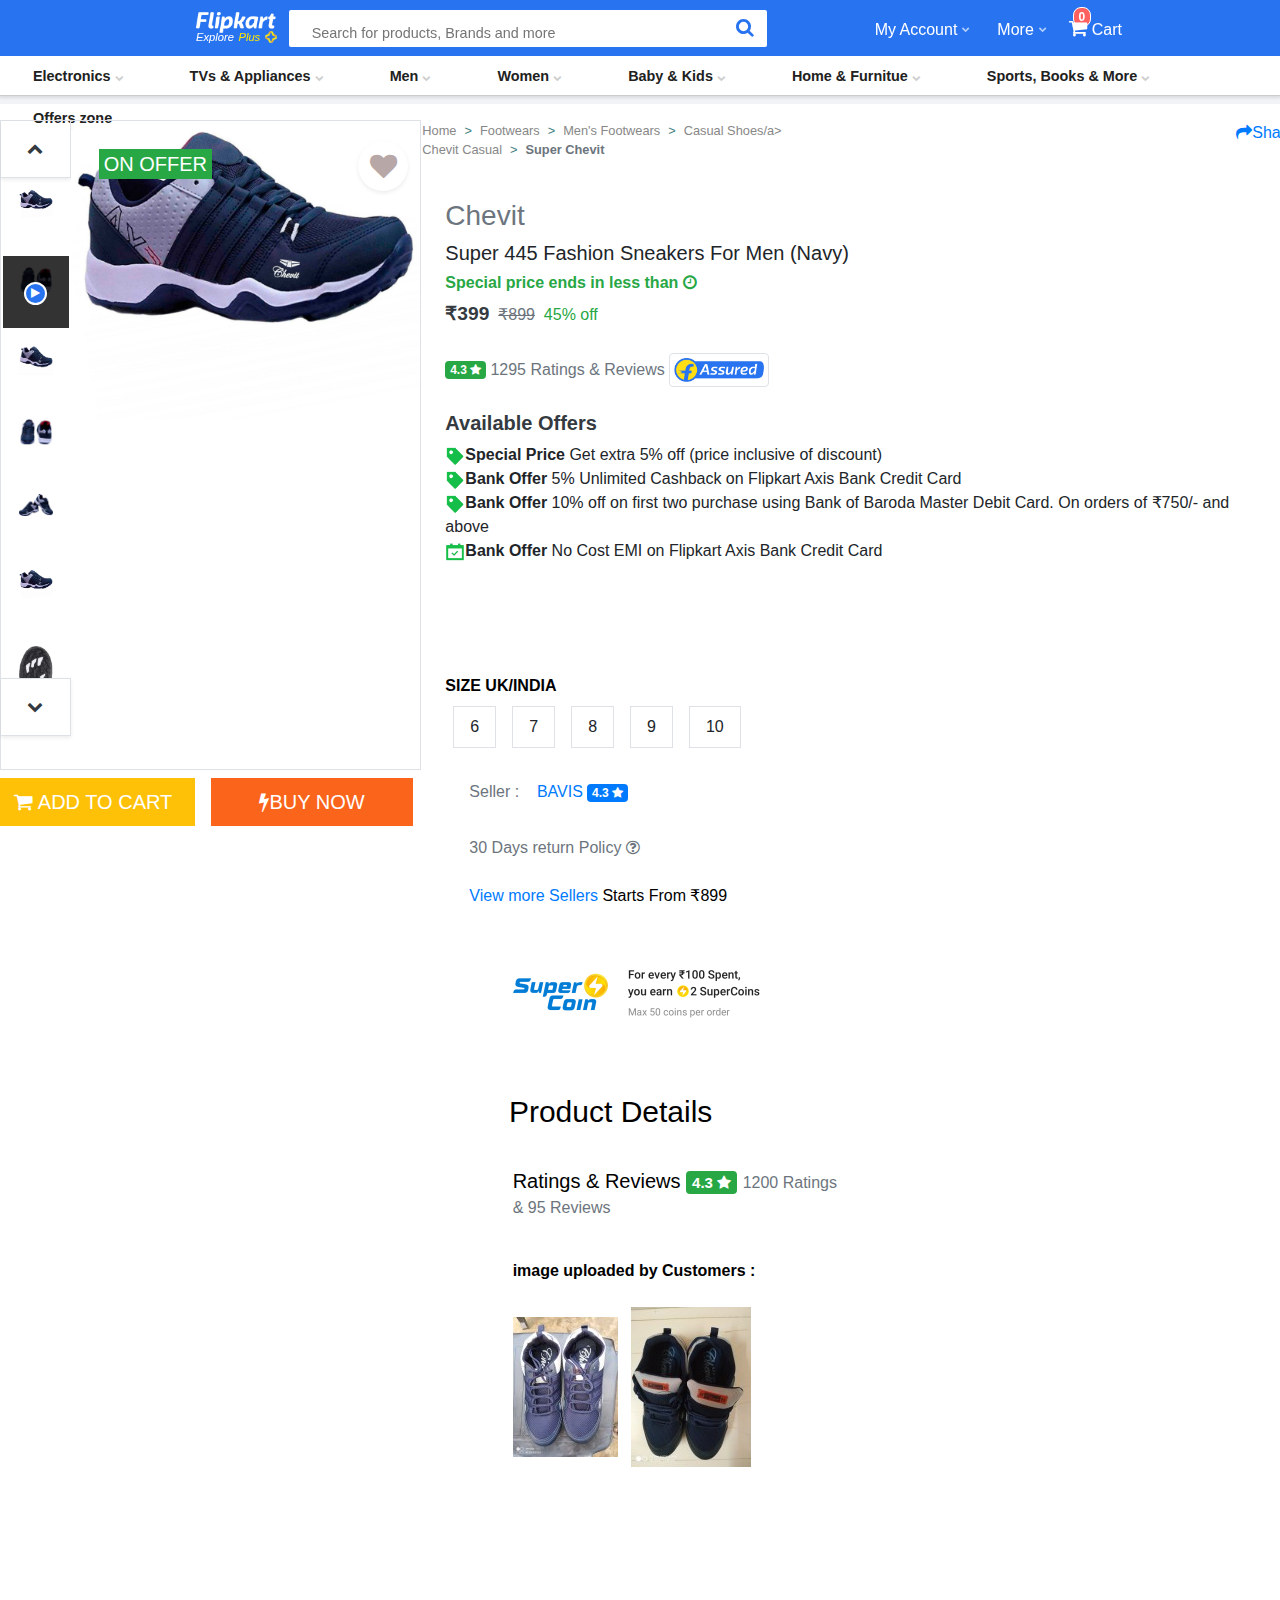
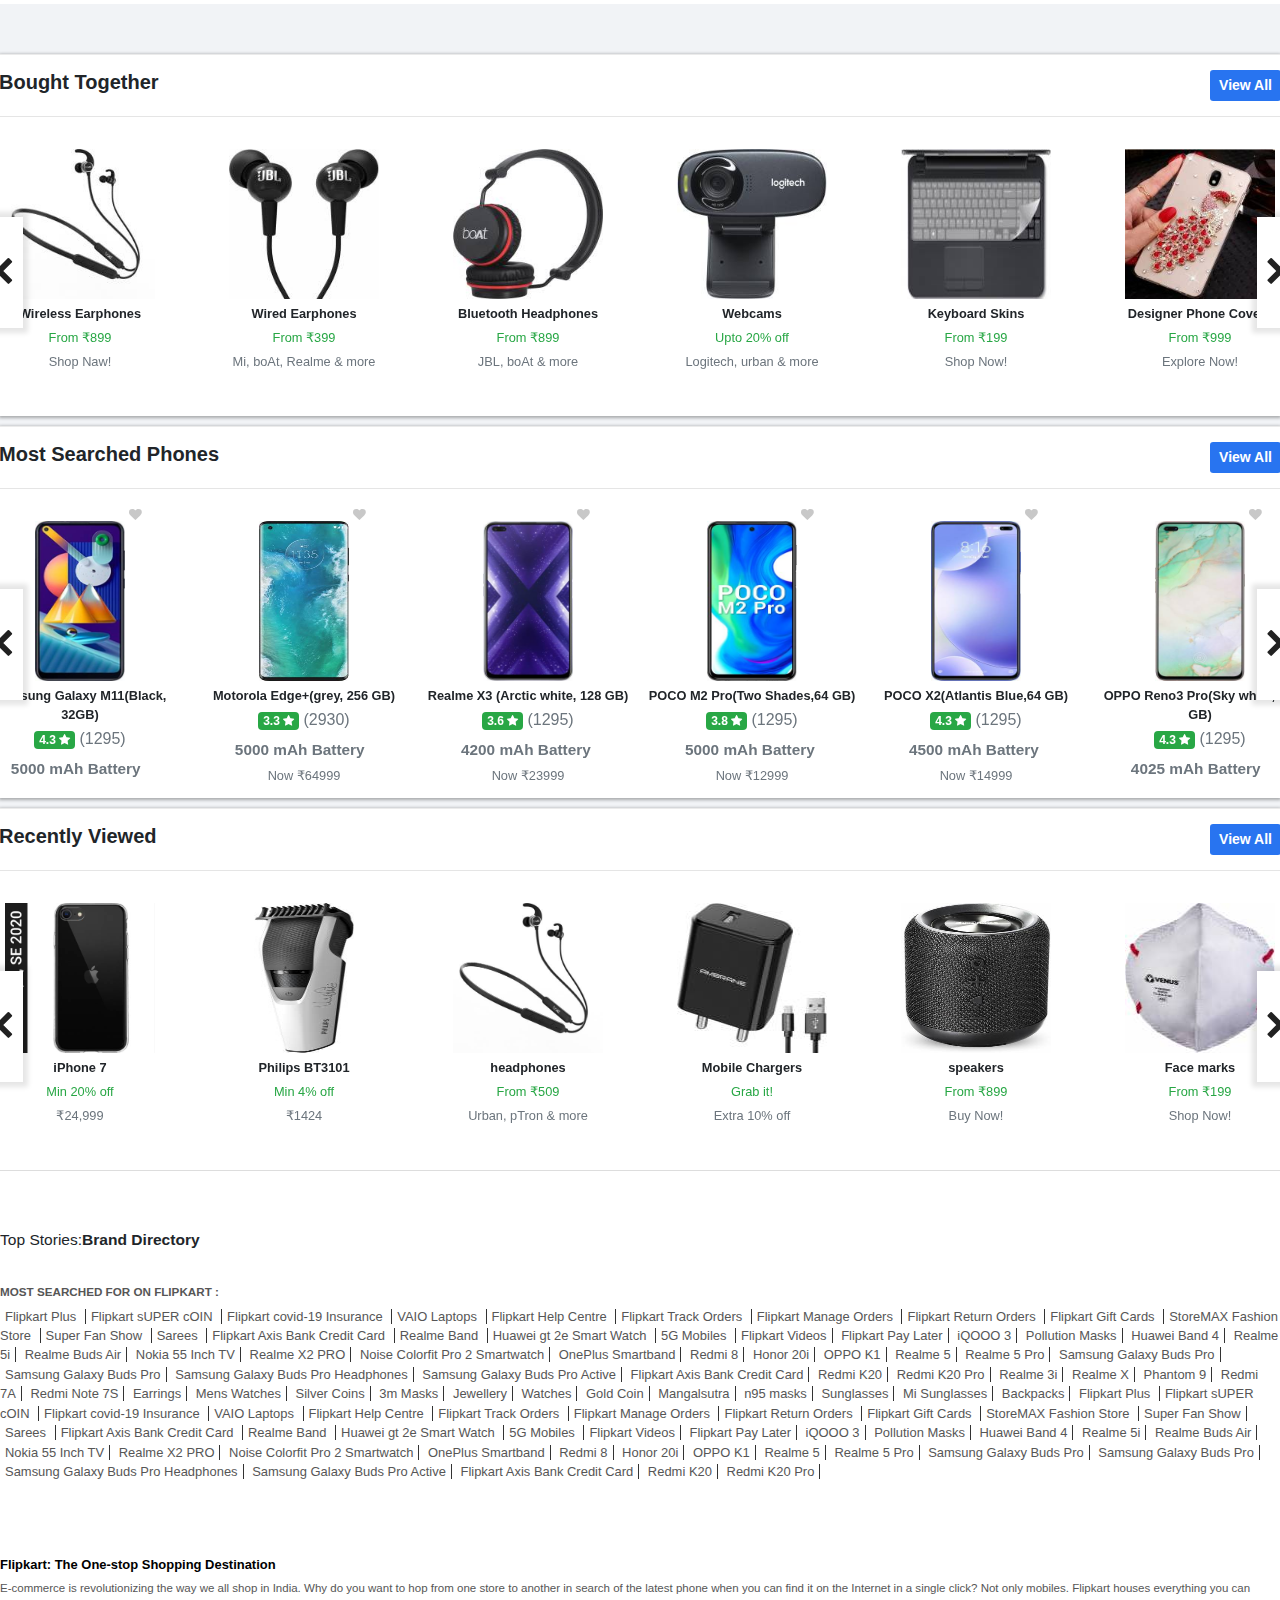
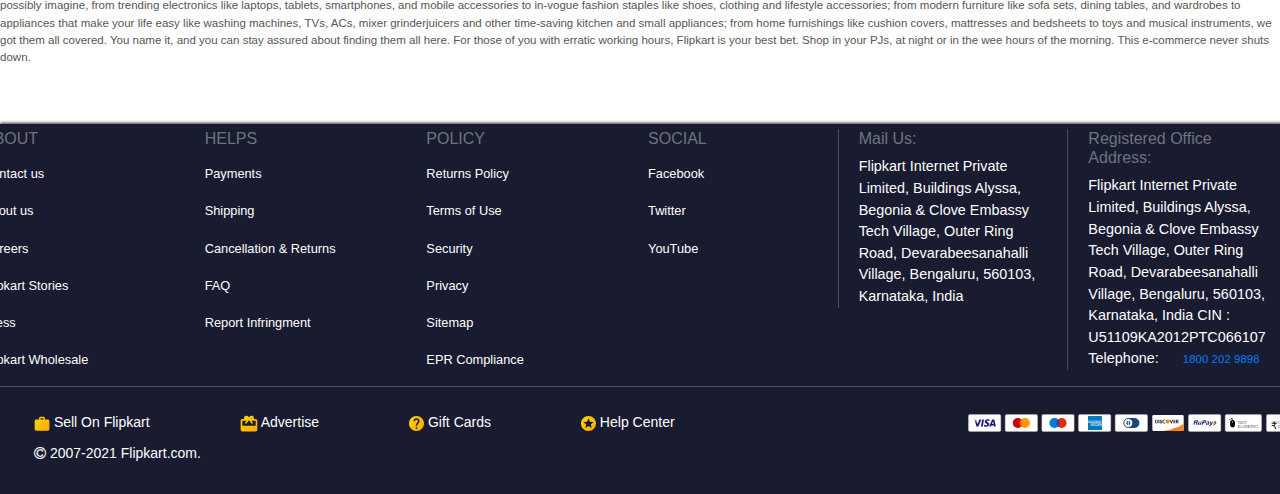
<file: detail.html>
<!doctype html>
<html lang="en">

<head>
    <!-- Required meta tags -->
    <meta charset="utf-8">
    <meta name="viewport" content="width=device-width, initial-scale=1, shrink-to-fit=no">

    <!-- Bootstrap CSS -->
    <link rel="stylesheet" href="css/bootstrap.min.css">
    <link rel="stylesheet" href="css/bootstrap-slider.css">
    <link rel="stylesheet" href="https://cdnjs.cloudflare.com/ajax/libs/font-awesome/4.7.0/css/font-awesome.min.css">
    <link href="http://fonts.cdnfonts.com/css/roboto" rel="stylesheet">
    <link rel="Shortcut icon" href="img/favicon.png">
    <title>Online Shopping Site for Mobiles, Electronics, Furniture, Grocery, Lifestyle, Books &amp; More. Best Offers!
    </title>
    <link rel="stylesheet" type="text/css" href="css/jquery.simpleLens.css">
    <link rel="stylesheet" type="text/css" href="css/jquery.simpleGallery.css">
    <link rel="stylesheet" href="css/index.css">

</head>

<body class="search_filter_page">
    <!-- The Modal -->
    <div class="modal" id="myModal">
        <div class="modal-dialog modal-lg">
            <div class="modal-content">
                <button type="button" class="close" data-dismiss="modal">&times;</button>
                <!-- Modal body -->
                <div class="modal-body">
                    <div class="row">
                        <div class="col-md-5 bg-primary text-white modalpadding modalpadding_img">
                            <h2>Login</h2>
                            <p>Get access to your<br>Orders, Wishlist and<br>Recommendations</p>
                        </div>
                        <div class="col-md-7 bg-white modalpadding ">
                            <form class="login">
                                <div class="form-group text-secondary">
                                    <span class="text-secondary">Enter Email/Mobile Number</span>
                                    <input autocomplete="off" type="text" name="email" class="form-control">
                                </div>
                                <div class="form-group text-secondary">
                                    <span class="text-secondary">Enter Password</span>
                                    <input autocomplete="off" type="Password" name="email" class="form-control">
                                    <a href="btn btn-link" class="forgot">Forgot?</a>
                                </div>
                                <div class="form-group">
                                    <input type="Submit" name="Submit" value="Login"
                                        class="btn btn-primary btn-lg text-white btn-block">
                                </div>
                            </form>
                            <a href="#" class="btn btn-white btn-lg text-primary btn-block newtofk">New to Flipkart/
                                Sign up</a>
                        </div>
                    </div>
                </div>
            </div>
        </div>
    </div>
    <header>
        <div class="header_top">
            <div class="row">
                <div class="col-md-1">

                </div>
                <div class="col-md-7">
                    <div class="row">
                        <div class="col-md-3">
                            <a href="index.html" class=" s_logo float-right">
                                <img width="80" src="img/flipkart.png">
                                <div class="s_ep">
                                    <span class="ep explore">Explore</span> <span class="ep plus">Plus</span>
                                    <img width="12" src="img/plus.png">
                                </div>
                            </a>
                        </div>
                        <div class="col-md-9">
                            <form class="search_form ">
                                <input class="search_box" autocomplete="off" type="text" name="search"
                                    placeholder="Search for products, Brands and more">
                                <button type="sumbit" class="btn search_btn">
                                    <i class="fa fa-search "></i>
                                </button>
                                <div class="s_search_list">
                                    <ul class="nav flex-column recentul">
                                        <li class="nav-item">
                                            <a class="nav-link " href="#"><i
                                                    class="fa fa-repeat text-secondary"></i>Mobiles</a>
                                        </li>
                                        <li class="nav-item">
                                            <a class="nav-link" href="#"><i
                                                    class="fa fa-repeat text-secondary"></i>Laptops</a>
                                        </li>
                                        <li class="nav-item">
                                            <a class="nav-link" href="#"><i
                                                    class="fa fa-repeat text-secondary"></i>Bags</a>
                                        </li>
                                    </ul>
                                    <h6 class="text-secondary">Trending </h6>
                                    <ul class="nav flex-column">
                                        <li class="nav-item">
                                            <a class="nav-link" href="#"><i class="fa fa-search"></i>Mobiles</a>
                                        </li>
                                        <li class="nav-item">
                                            <a class="nav-link" href="#"><i class="fa fa-search"></i>Shoes</a>
                                        </li>
                                        <li class="nav-item">
                                            <a class="nav-link" href="#"><i class="fa fa-search"></i>Shirt</a>
                                        </li>
                                        <li class="nav-item">
                                            <a class="nav-link " href="#"><i class="fa fa-search"></i>t-shirt</a>
                                        </li>
                                        <li class="nav-item">
                                            <a class="nav-link " href="#"><i class="fa fa-search"></i>Watches</a>
                                        </li>
                                        <li class="nav-item">
                                            <a class="nav-link " href="#"><i class="fa fa-search"></i>Laptops</a>
                                        </li>
                                        <li class="nav-item">
                                            <a class="nav-link " href="#"><i class="fa fa-search"></i>Sarees</a>
                                        </li>
                                    </ul>
                                </div>
                            </form>
                        </div>
                    </div>


                </div>
                <div class="col-md-4">
                    <ul class="nav nav-pills s_top_nav">
                        <li class="nav-item">
                            <a class="nav-link have_chevron_1" href="#">My Account<i class="fa fa-chevron-down"></i></a>
                            <ul class=" nav flex-column submenu">
                                <span class="triangleup"></span>
                                <li class="nav-item">
                                    <a class="nav-link" href="#"><i class="fa fa-user-circle"></i>My Profile</a>
                                </li>
                                <li class="nav-item">
                                    <a class="nav-link" href="#"><i class="fa fa-plus"></i>Flipkart plus zone</a>
                                </li>
                                <li class="nav-item">
                                    <a class="nav-link" href="#"><i class="fa fa-share-square"></i>Orders</a>
                                </li>
                                <li class="nav-item">
                                    <a class="nav-link" href="#"><i class="fa fa-heart"></i>Wishlist</a>
                                </li>
                                <li class="nav-item">
                                    <a class="nav-link" href="#"><i class="fa fa-bars"></i>Rewards</a>
                                </li>
                                <li class="nav-item">
                                    <a class="nav-link" href="#"><i class="fa fa-gift"></i>Gift Card</a>
                                </li>
                                <li class="nav-item">
                                    <a class="nav-link" href="#"><i class="fa fa-gift"></i>Notifications</a>
                                </li>
                                <li class="nav-item">
                                    <a class="nav-link" href="#"><i class="fa fa-gift"></i>Log Out</a>
                                </li>
                            </ul>
                        </li>
                        <!--
						<li class="nav-item">
							<a class="nav-link" href="#" data-toggle="modal" data-target="#myModal">Login &amp; Signup</a>
						</li> -->
                        <li class="nav-item">
                            <a class="nav-link have_chevron_1" href="#">More<i class="fa fa-chevron-down"></i></a>
                            <ul class=" nav flex-column submenu">
                                <li class="nav-item">
                                    <span class="triangleup"></span>
                                    <a class="nav-link" href="#"><i class="fa fa-bell"></i>Notification Preference</a>
                                </li>
                                <li class="nav-item">
                                    <a class="nav-link" href="#"><i class="fa fa-briefcase"></i>Sell on Flipkart</a>
                                </li>
                                <li class="nav-item">
                                    <a class="nav-link" href="#"><i class="fa fa-question-circle"></i>24x7 Customer
                                        Care</a>
                                </li>
                                <li class="nav-item">
                                    <a class="nav-link" href="#"><i class="fa fa-line-chart"></i>Advertise</a>
                                </li>
                                <li class="nav-item">
                                    <a class="nav-link" href="#"><i class="fa fa-download"></i>Download App</a>
                                </li>
                            </ul>
                        </li>
                        <li class="nav-item">
                            <a style="position:relative;" class="nav-link " href="emptycart.html"><span
                                    class="badge badge-light s_bg_orange text-white">0</span><i
                                    class="fa fa-shopping-cart"></i>Cart</a>
                        </li>
                </div>
            </div>



        </div>

        <div class="header_bottom header_bottom_nav">
            <ul class=" nav header_bottom_nav_ul">
                <li class="nav-item have_chevron_1">
                    <a class="nav-link" href="#">Electronics<i class="fa fa-chevron-down"></i></a>
                    <div class="category_submenu">
                        <div class="row">
                            <div class="col s_wht">
                                <h6><small><strong>Mobiles</strong></small><i class="fa fa-caret-right"></i></h6>
                                <ul>
                                    <li>
                                        <a href="#">Mi</a>
                                    </li>
                                    <li>
                                        <a href="#">Realme</a>
                                    </li>
                                    <li>
                                        <a href="#">Samsung</a>
                                    </li>
                                    <li>
                                        <a href="#">infinix</a>
                                    </li>
                                    <li>
                                        <a href="#">OPPO</a>
                                    </li>
                                    <li>
                                        <a href="#">Apple</a>
                                    </li>
                                    <li>
                                        <a href="#">Honor</a>
                                    </li>
                                    <li>
                                        <a href="#">Vivo</a>
                                    </li>
                                    <li>
                                        <a href="#">Asus</a>
                                    </li>
                                    <li>
                                        <a href="#">Poco X2</a>
                                    </li>
                                    <li>
                                        <a href="#">Realme Narzo 10</a>
                                    </li>
                                    <li>
                                        <a href="#">infinix hot 9</a>
                                    </li>
                                    <li>
                                        <a href="#">IQOO 3</a>
                                    </li>
                                    <li>
                                        <a href="#">iPhone SE</a>
                                    </li>
                                    <li>
                                        <a href="#">Motorola razr</a>
                                    </li>
                                    <li>
                                        <a href="#">Realme Narzo 10A</a>
                                    </li>
                                    <li>
                                        <a href="#">Motorola g8 power lite</a>
                                    </li>
                                </ul>
                            </div>
                            <div class="col s_gry">
                                <h6><small><strong>Mobile Accessories</strong></small><i class="fa fa-caret-right"></i>
                                </h6>
                                <ul>
                                    <li>
                                        <a href="#">Mobile Cases</a>
                                    </li>
                                    <li>
                                        <a href="#">Headphones & Headsets</a>
                                    </li>
                                    <li>
                                        <a href="#">Power Banks</a>
                                    </li>
                                    <li>
                                        <a href="#">Screenguards</a>
                                    </li>
                                    <li>
                                        <a href="#">Memory Cards</a>
                                    </li>
                                    <li>
                                        <a href="#">Smart Headphones</a>
                                    </li>
                                    <li>
                                        <a href="#">Mobile Cables</a>
                                    </li>
                                    <li>
                                        <a href="#">Mobile Chargers</a>
                                    </li>
                                    <li>
                                        <a href="#">Mobile Holders</a>
                                    </li>
                                    <li>
                                        <h6><small><strong>Smart Wearable Tech</strong></small><i
                                                class="fa fa-caret-right"></i></h6>
                                    </li>
                                    <li>
                                        <a href="#">Smart Watches</a>
                                    </li>
                                    <li>
                                        <a href="#">Smart Glasses (VR)</a>
                                    </li>
                                    <li>
                                        <a href="#">Smart Bands</a>
                                    </li>
                                    <li>

                                        <h6><small><strong>Health Care Appliances</strong></small><i
                                                class="fa fa-caret-right"></i></h6>
                                    </li>
                                    <li>
                                        <a href="#">Bp Monitors</a>
                                    </li>
                                    <li>
                                        <a href="#">Weighing Scale</a>
                                    </li>

                                </ul>
                            </div>
                            <div class="col s_wht">
                                <h6><small><strong>Laptops</strong></small><i class="fa fa-caret-right"></i></h6>
                                <ul>
                                    <li>
                                        <a href="#">Gaming Laptops</a>
                                    </li>
                                    <h6><small><strong>Desktop PCs</strong></small><i class="fa fa-caret-right"></i>
                                    </h6>
                                    <h6><small><strong>Gaming & Accessories</strong></small><i
                                            class="fa fa-caret-right"></i></h6>
                                    <h6><small><strong>Computer Accessories</strong></small><i
                                            class="fa fa-caret-right"></i></h6>
                                    <li>
                                        <a href="#">External Hard Disks</a>
                                    </li>
                                    <li>
                                        <a href="#">Pendrives</a>
                                    </li>
                                    <li>
                                        <a href="#">Laptop Skins & Decals</a>
                                    </li>
                                    <li>
                                        <a href="#">Laptop Bags</a>
                                    </li>
                                    <li>
                                        <a href="#">Mouse</a>
                                    </li>
                                    <h6><small><strong>Computer Peripherals</strong></small><i
                                            class="fa fa-caret-right"></i></h6>
                                    <li>
                                        <a href="#">Printers & Ink Cartridges</a>
                                    </li>
                                    <li>
                                        <a href="#">Monitors</a>
                                    </li>
                                    <h6><small><strong>Tablets</strong></small><i class="fa fa-caret-right"></i></h6>
                                    <li>
                                        <a href="#">Apple iPads</a>
                                    </li>

                                </ul>
                            </div>
                            <div class="col s_gry">
                                <h6><small><strong>Televisions</strong></small><i class="fa fa-caret-right"></i></h6>
                                <h6><small><strong>Speakers</strong></small><i class="fa fa-caret-right"></i></h6>
                                <ul>
                                    <li>
                                        <a href="#">Home Audio Speakers</a>
                                    </li>
                                    <li>
                                        <a href="#">Home Theatres</a>
                                    </li>
                                    <li>
                                        <a href="#">Soundbars</a>
                                    </li>
                                    <li>
                                        <a href="#">Bluetooth Speakers</a>
                                    </li>
                                    <li>
                                        <a href="#">DTH Set Top Box</a>
                                    </li>
                                    <h6><small><strong>Smart Home Automation</strong></small><i
                                            class="fa fa-caret-right"></i></h6>
                                    <li>
                                        <a href="#">Google Nest</a>
                                    </li>
                                    <h6><small><strong>Camera</strong></small><i class="fa fa-caret-right"></i></h6>
                                    <li>
                                        <a href="#">DSLR & Mirrorless</a>
                                    </li>
                                    <li>
                                        <a href="#">Compact & Bridge Cameras</a>
                                    </li>
                                    <li>
                                        <a href="#">Sports & Action</a>
                                    </li>
                                    <h6><small><strong>Camera Accessories</strong></small><i
                                            class="fa fa-caret-right"></i></h6>
                                    <li>
                                        <a href="#">Lens</a>
                                    </li>
                                    <li>
                                        <a href="#">Tripods</a>
                                    </li>
                                    <h6><small><strong>Network Components</strong></small><i
                                            class="fa fa-caret-right"></i></h6>
                                    <li>
                                        <a href="#">Routers</a>
                                    </li>

                                </ul>
                            </div>
                            <div class="col s_wht">
                                <h6><small><strong>Featured</strong></small><i class="fa fa-caret-right"></i></h6>
                                <ul>
                                    <li>
                                        <a href="#">Google Assistant Store</a>
                                    </li>
                                    <li>
                                        <a href="#">Laptops on Buyback Guarantee</a>
                                    </li>
                                    <li>
                                        <a href="#">Flipkart SmartBuy</a>
                                    </li>
                                    <li>
                                        <a href="#">Li-Polymer Power Banks</a>
                                    </li>
                                    <li>
                                        <a href="#">Sony PS4 Pro & Slim</a>
                                    </li>
                                    <li>
                                        <a href="#">Apple Products</a>
                                    </li>
                                    <li>
                                        <a href="#">Microsoft Store</a>
                                    </li>
                                    <li>
                                        <a href="#">Lenovo Phab Series</a>
                                    </li>
                                    <li>
                                        <a href="#">JBL Speakers</a>
                                    </li>
                                    <li>
                                        <a href="#">Smartphones On Buyback <br>Guarantee</a>
                                    </li>
                                    <li>
                                        <a href="#">Philips</a>
                                    </li>
                                    <li>
                                        <a href="#">Complete Mobile Protection</a>
                                    </li>
                                    <li>
                                        <a href="#">Mobiles No Cost EMI</a>
                                    </li>
                                    <li>
                                        <a href="#">Huawei Watch Gt 2e Smart Watch</a>
                                    </li>

                                </ul>
                            </div>
                        </div>

                    </div>
                </li>
                <li class="nav-item have_chevron_1">
                    <a class="nav-link" href="#">TVs &amp; Appliances<i class="fa fa-chevron-down"></i></a>
                    <div class="category_submenu s_tv">
                        <div class="row">
                            <div class="col s_wht">
                                <h6>Television<i class="fa fa-caret-right"></i></h6>
                                <ul>
                                    <li>
                                        <a href="#">Mi</a>
                                    </li>
                                    <li>
                                        <a href="#">Realme</a>
                                    </li>
                                    <li>
                                        <a href="#">Samsung</a>
                                    </li>
                                    <li>
                                        <a href="#">infinix</a>
                                    </li>
                                    <li>
                                        <a href="#">OPPO</a>
                                    </li>
                                    <li>
                                        <a href="#">Apple</a>
                                    </li>
                                    <li>
                                        <a href="#">Honor</a>
                                    </li>
                                    <li>
                                        <a href="#">Vivo</a>
                                    </li>
                                    <li>
                                        <a href="#">Asus</a>
                                    </li>
                                    <li>
                                        <a href="#">Poco X2</a>
                                    </li>
                                    <li>
                                        <a href="#">Realme Narzo 10</a>
                                    </li>
                                    <li>
                                        <a href="#">infinix hot 9</a>
                                    </li>
                                    <li>
                                        <a href="#">IQOO 3</a>
                                    </li>
                                    <li>
                                        <a href="#">iPhone SE</a>
                                    </li>
                                    <li>
                                        <a href="#">Motorola razr</a>
                                    </li>
                                    <li>
                                        <a href="#">Realme Narzo 10A</a>
                                    </li>
                                    <li>
                                        <a href="#">Motorola g8 power lite</a>
                                    </li>
                                </ul>
                            </div>
                            <div class="col s_gry">
                                <h6>Mobiles<i class="fa fa-caret-right"></i></h6>
                                <ul>
                                    <li>
                                        <a href="#">Mi</a>
                                    </li>
                                    <li>
                                        <a href="#">Realme</a>
                                    </li>
                                    <li>
                                        <a href="#">Samsung</a>
                                    </li>
                                    <li>
                                        <a href="#">infinix</a>
                                    </li>
                                    <li>
                                        <a href="#">OPPO</a>
                                    </li>
                                    <li>
                                        <a href="#">Apple</a>
                                    </li>
                                    <li>
                                        <a href="#">Honor</a>
                                    </li>
                                    <li>
                                        <a href="#">Vivo</a>
                                    </li>
                                    <li>
                                        <a href="#">Asus</a>
                                    </li>
                                    <li>
                                        <a href="#">Poco X2</a>
                                    </li>
                                    <li>
                                        <a href="#">Realme Narzo 10</a>
                                    </li>
                                    <li>
                                        <a href="#">infinix hot 9</a>
                                    </li>
                                    <li>
                                        <a href="#">IQOO 3</a>
                                    </li>
                                    <li>
                                        <a href="#">iPhone SE</a>
                                    </li>
                                    <li>
                                        <a href="#">Motorola razr</a>
                                    </li>
                                    <li>
                                        <a href="#">Realme Narzo 10A</a>
                                    </li>
                                    <li>
                                        <a href="#">Motorola g8 power lite</a>
                                    </li>
                                </ul>
                            </div>
                            <div class="col s_wht">
                                <h6>Mobiles<i class="fa fa-caret-right"></i></h6>
                                <ul>
                                    <li>
                                        <a href="#">Mi</a>
                                    </li>
                                    <li>
                                        <a href="#">Realme</a>
                                    </li>
                                    <li>
                                        <a href="#">Samsung</a>
                                    </li>
                                    <li>
                                        <a href="#">infinix</a>
                                    </li>
                                    <li>
                                        <a href="#">OPPO</a>
                                    </li>
                                    <li>
                                        <a href="#">Apple</a>
                                    </li>
                                    <li>
                                        <a href="#">Honor</a>
                                    </li>
                                    <li>
                                        <a href="#">Vivo</a>
                                    </li>
                                    <li>
                                        <a href="#">Asus</a>
                                    </li>
                                    <li>
                                        <a href="#">Poco X2</a>
                                    </li>
                                    <li>
                                        <a href="#">Realme Narzo 10</a>
                                    </li>
                                    <li>
                                        <a href="#">infinix hot 9</a>
                                    </li>
                                    <li>
                                        <a href="#">IQOO 3</a>
                                    </li>
                                    <li>
                                        <a href="#">iPhone SE</a>
                                    </li>
                                    <li>
                                        <a href="#">Motorola razr</a>
                                    </li>
                                    <li>
                                        <a href="#">Realme Narzo 10A</a>
                                    </li>
                                    <li>
                                        <a href="#">Motorola g8 power lite</a>
                                    </li>
                                </ul>
                            </div>
                            <div class="col s_gry">
                                <h6>Mobiles<i class="fa fa-caret-right"></i></h6>
                                <ul>
                                    <li>
                                        <a href="#">Mi</a>
                                    </li>
                                    <li>
                                        <a href="#">Realme</a>
                                    </li>
                                    <li>
                                        <a href="#">Samsung</a>
                                    </li>
                                    <li>
                                        <a href="#">infinix</a>
                                    </li>
                                    <li>
                                        <a href="#">OPPO</a>
                                    </li>
                                    <li>
                                        <a href="#">Apple</a>
                                    </li>
                                    <li>
                                        <a href="#">Honor</a>
                                    </li>
                                    <li>
                                        <a href="#">Vivo</a>
                                    </li>
                                    <li>
                                        <a href="#">Asus</a>
                                    </li>
                                    <li>
                                        <a href="#">Poco X2</a>
                                    </li>
                                    <li>
                                        <a href="#">Realme Narzo 10</a>
                                    </li>
                                    <li>
                                        <a href="#">infinix hot 9</a>
                                    </li>
                                    <li>
                                        <a href="#">IQOO 3</a>
                                    </li>
                                    <li>
                                        <a href="#">iPhone SE</a>
                                    </li>
                                    <li>
                                        <a href="#">Motorola razr</a>
                                    </li>
                                    <li>
                                        <a href="#">Realme Narzo 10A</a>
                                    </li>
                                    <li>
                                        <a href="#">Motorola g8 power lite</a>
                                    </li>
                                </ul>
                            </div>
                            <div class="col s_wht">
                                <h6>Mobiles<i class="fa fa-caret-right"></i></h6>
                                <ul>
                                    <li>
                                        <a href="#">Mi</a>
                                    </li>
                                    <li>
                                        <a href="#">Realme</a>
                                    </li>
                                    <li>
                                        <a href="#">Samsung</a>
                                    </li>
                                    <li>
                                        <a href="#">infinix</a>
                                    </li>
                                    <li>
                                        <a href="#">OPPO</a>
                                    </li>
                                    <li>
                                        <a href="#">Apple</a>
                                    </li>
                                    <li>
                                        <a href="#">Honor</a>
                                    </li>
                                    <li>
                                        <a href="#">Vivo</a>
                                    </li>
                                    <li>
                                        <a href="#">Asus</a>
                                    </li>
                                    <li>
                                        <a href="#">Poco X2</a>
                                    </li>
                                    <li>
                                        <a href="#">Realme Narzo 10</a>
                                    </li>
                                    <li>
                                        <a href="#">infinix hot 9</a>
                                    </li>
                                    <li>
                                        <a href="#">IQOO 3</a>
                                    </li>
                                    <li>
                                        <a href="#">iPhone SE</a>
                                    </li>
                                    <li>
                                        <a href="#">Motorola razr</a>
                                    </li>
                                    <li>
                                        <a href="#">Realme Narzo 10A</a>
                                    </li>
                                    <li>
                                        <a href="#">Motorola g8 power lite</a>
                                    </li>
                                </ul>
                            </div>
                        </div>

                    </div>
                </li>
                <li class="nav-item have_chevron_1">
                    <a class="nav-link" href="#">Men<i class="fa fa-chevron-down"></i></a>
                    <div class="category_submenu s_men">
                        <div class="row">
                            <div class="col s_wht">
                                <h6>Mobiles<i class="fa fa-caret-right"></i></h6>
                                <ul>
                                    <li>
                                        <a href="#">Mi</a>
                                    </li>
                                    <li>
                                        <a href="#">Realme</a>
                                    </li>
                                    <li>
                                        <a href="#">Samsung</a>
                                    </li>
                                    <li>
                                        <a href="#">infinix</a>
                                    </li>
                                    <li>
                                        <a href="#">OPPO</a>
                                    </li>
                                    <li>
                                        <a href="#">Apple</a>
                                    </li>
                                    <li>
                                        <a href="#">Honor</a>
                                    </li>
                                    <li>
                                        <a href="#">Vivo</a>
                                    </li>
                                    <li>
                                        <a href="#">Asus</a>
                                    </li>
                                    <li>
                                        <a href="#">Poco X2</a>
                                    </li>
                                    <li>
                                        <a href="#">Realme Narzo 10</a>
                                    </li>
                                    <li>
                                        <a href="#">infinix hot 9</a>
                                    </li>
                                    <li>
                                        <a href="#">IQOO 3</a>
                                    </li>
                                    <li>
                                        <a href="#">iPhone SE</a>
                                    </li>
                                    <li>
                                        <a href="#">Motorola razr</a>
                                    </li>
                                    <li>
                                        <a href="#">Realme Narzo 10A</a>
                                    </li>
                                    <li>
                                        <a href="#">Motorola g8 power lite</a>
                                    </li>
                                </ul>
                            </div>
                            <div class="col s_gry">
                                <h6>Mobiles<i class="fa fa-caret-right"></i></h6>
                                <ul>
                                    <li>
                                        <a href="#">Mi</a>
                                    </li>
                                    <li>
                                        <a href="#">Realme</a>
                                    </li>
                                    <li>
                                        <a href="#">Samsung</a>
                                    </li>
                                    <li>
                                        <a href="#">infinix</a>
                                    </li>
                                    <li>
                                        <a href="#">OPPO</a>
                                    </li>
                                    <li>
                                        <a href="#">Apple</a>
                                    </li>
                                    <li>
                                        <a href="#">Honor</a>
                                    </li>
                                    <li>
                                        <a href="#">Vivo</a>
                                    </li>
                                    <li>
                                        <a href="#">Asus</a>
                                    </li>
                                    <li>
                                        <a href="#">Poco X2</a>
                                    </li>
                                    <li>
                                        <a href="#">Realme Narzo 10</a>
                                    </li>
                                    <li>
                                        <a href="#">infinix hot 9</a>
                                    </li>
                                    <li>
                                        <a href="#">IQOO 3</a>
                                    </li>
                                    <li>
                                        <a href="#">iPhone SE</a>
                                    </li>
                                    <li>
                                        <a href="#">Motorola razr</a>
                                    </li>
                                    <li>
                                        <a href="#">Realme Narzo 10A</a>
                                    </li>
                                    <li>
                                        <a href="#">Motorola g8 power lite</a>
                                    </li>
                                </ul>
                            </div>
                            <div class="col s_wht">
                                <h6>Mobiles<i class="fa fa-caret-right"></i></h6>
                                <ul>
                                    <li>
                                        <a href="#">Mi</a>
                                    </li>
                                    <li>
                                        <a href="#">Realme</a>
                                    </li>
                                    <li>
                                        <a href="#">Samsung</a>
                                    </li>
                                    <li>
                                        <a href="#">infinix</a>
                                    </li>
                                    <li>
                                        <a href="#">OPPO</a>
                                    </li>
                                    <li>
                                        <a href="#">Apple</a>
                                    </li>
                                    <li>
                                        <a href="#">Honor</a>
                                    </li>
                                    <li>
                                        <a href="#">Vivo</a>
                                    </li>
                                    <li>
                                        <a href="#">Asus</a>
                                    </li>
                                    <li>
                                        <a href="#">Poco X2</a>
                                    </li>
                                    <li>
                                        <a href="#">Realme Narzo 10</a>
                                    </li>
                                    <li>
                                        <a href="#">infinix hot 9</a>
                                    </li>
                                    <li>
                                        <a href="#">IQOO 3</a>
                                    </li>
                                    <li>
                                        <a href="#">iPhone SE</a>
                                    </li>
                                    <li>
                                        <a href="#">Motorola razr</a>
                                    </li>
                                    <li>
                                        <a href="#">Realme Narzo 10A</a>
                                    </li>
                                    <li>
                                        <a href="#">Motorola g8 power lite</a>
                                    </li>
                                </ul>
                            </div>
                            <div class="col s_gry">
                                <h6>Mobiles<i class="fa fa-caret-right"></i></h6>
                                <ul>
                                    <li>
                                        <a href="#">Mi</a>
                                    </li>
                                    <li>
                                        <a href="#">Realme</a>
                                    </li>
                                    <li>
                                        <a href="#">Samsung</a>
                                    </li>
                                    <li>
                                        <a href="#">infinix</a>
                                    </li>
                                    <li>
                                        <a href="#">OPPO</a>
                                    </li>
                                    <li>
                                        <a href="#">Apple</a>
                                    </li>
                                    <li>
                                        <a href="#">Honor</a>
                                    </li>
                                    <li>
                                        <a href="#">Vivo</a>
                                    </li>
                                    <li>
                                        <a href="#">Asus</a>
                                    </li>
                                    <li>
                                        <a href="#">Poco X2</a>
                                    </li>
                                    <li>
                                        <a href="#">Realme Narzo 10</a>
                                    </li>
                                    <li>
                                        <a href="#">infinix hot 9</a>
                                    </li>
                                    <li>
                                        <a href="#">IQOO 3</a>
                                    </li>
                                    <li>
                                        <a href="#">iPhone SE</a>
                                    </li>
                                    <li>
                                        <a href="#">Motorola razr</a>
                                    </li>
                                    <li>
                                        <a href="#">Realme Narzo 10A</a>
                                    </li>
                                    <li>
                                        <a href="#">Motorola g8 power lite</a>
                                    </li>
                                </ul>
                            </div>
                            <div class="col s_wht">
                                <h6>Mobiles<i class="fa fa-caret-right"></i></h6>
                                <ul>
                                    <li>
                                        <a href="#">Mi</a>
                                    </li>
                                    <li>
                                        <a href="#">Realme</a>
                                    </li>
                                    <li>
                                        <a href="#">Samsung</a>
                                    </li>
                                    <li>
                                        <a href="#">infinix</a>
                                    </li>
                                    <li>
                                        <a href="#">OPPO</a>
                                    </li>
                                    <li>
                                        <a href="#">Apple</a>
                                    </li>
                                    <li>
                                        <a href="#">Honor</a>
                                    </li>
                                    <li>
                                        <a href="#">Vivo</a>
                                    </li>
                                    <li>
                                        <a href="#">Asus</a>
                                    </li>
                                    <li>
                                        <a href="#">Poco X2</a>
                                    </li>
                                    <li>
                                        <a href="#">Realme Narzo 10</a>
                                    </li>
                                    <li>
                                        <a href="#">infinix hot 9</a>
                                    </li>
                                    <li>
                                        <a href="#">IQOO 3</a>
                                    </li>
                                    <li>
                                        <a href="#">iPhone SE</a>
                                    </li>
                                    <li>
                                        <a href="#">Motorola razr</a>
                                    </li>
                                    <li>
                                        <a href="#">Realme Narzo 10A</a>
                                    </li>
                                    <li>
                                        <a href="#">Motorola g8 power lite</a>
                                    </li>
                                </ul>
                            </div>
                        </div>

                    </div>
                </li>
                <li class="nav-item have_chevron_1">
                    <a class="nav-link" href="#">Women<i class="fa fa-chevron-down"></i></a>
                    <div class="category_submenu s_women">
                        <div class="row">
                            <div class="col s_wht">
                                <h6>women<i class="fa fa-caret-right"></i></h6>
                                <ul>
                                    <li>
                                        <a href="#">Mi</a>
                                    </li>
                                    <li>
                                        <a href="#">Realme</a>
                                    </li>
                                    <li>
                                        <a href="#">Samsung</a>
                                    </li>
                                    <li>
                                        <a href="#">infinix</a>
                                    </li>
                                    <li>
                                        <a href="#">OPPO</a>
                                    </li>
                                    <li>
                                        <a href="#">Apple</a>
                                    </li>
                                    <li>
                                        <a href="#">Honor</a>
                                    </li>
                                    <li>
                                        <a href="#">Vivo</a>
                                    </li>
                                    <li>
                                        <a href="#">Asus</a>
                                    </li>
                                    <li>
                                        <a href="#">Poco X2</a>
                                    </li>
                                    <li>
                                        <a href="#">Realme Narzo 10</a>
                                    </li>
                                    <li>
                                        <a href="#">infinix hot 9</a>
                                    </li>
                                    <li>
                                        <a href="#">IQOO 3</a>
                                    </li>
                                    <li>
                                        <a href="#">iPhone SE</a>
                                    </li>
                                    <li>
                                        <a href="#">Motorola razr</a>
                                    </li>
                                    <li>
                                        <a href="#">Realme Narzo 10A</a>
                                    </li>
                                    <li>
                                        <a href="#">Motorola g8 power lite</a>
                                    </li>
                                </ul>
                            </div>
                            <div class="col s_gry">
                                <h6>Mobiles<i class="fa fa-caret-right"></i></h6>
                                <ul>
                                    <li>
                                        <a href="#">Mi</a>
                                    </li>
                                    <li>
                                        <a href="#">Realme</a>
                                    </li>
                                    <li>
                                        <a href="#">Samsung</a>
                                    </li>
                                    <li>
                                        <a href="#">infinix</a>
                                    </li>
                                    <li>
                                        <a href="#">OPPO</a>
                                    </li>
                                    <li>
                                        <a href="#">Apple</a>
                                    </li>
                                    <li>
                                        <a href="#">Honor</a>
                                    </li>
                                    <li>
                                        <a href="#">Vivo</a>
                                    </li>
                                    <li>
                                        <a href="#">Asus</a>
                                    </li>
                                    <li>
                                        <a href="#">Poco X2</a>
                                    </li>
                                    <li>
                                        <a href="#">Realme Narzo 10</a>
                                    </li>
                                    <li>
                                        <a href="#">infinix hot 9</a>
                                    </li>
                                    <li>
                                        <a href="#">IQOO 3</a>
                                    </li>
                                    <li>
                                        <a href="#">iPhone SE</a>
                                    </li>
                                    <li>
                                        <a href="#">Motorola razr</a>
                                    </li>
                                    <li>
                                        <a href="#">Realme Narzo 10A</a>
                                    </li>
                                    <li>
                                        <a href="#">Motorola g8 power lite</a>
                                    </li>
                                </ul>
                            </div>
                            <div class="col s_wht">
                                <h6>Mobiles<i class="fa fa-caret-right"></i></h6>
                                <ul>
                                    <li>
                                        <a href="#">Mi</a>
                                    </li>
                                    <li>
                                        <a href="#">Realme</a>
                                    </li>
                                    <li>
                                        <a href="#">Samsung</a>
                                    </li>
                                    <li>
                                        <a href="#">infinix</a>
                                    </li>
                                    <li>
                                        <a href="#">OPPO</a>
                                    </li>
                                    <li>
                                        <a href="#">Apple</a>
                                    </li>
                                    <li>
                                        <a href="#">Honor</a>
                                    </li>
                                    <li>
                                        <a href="#">Vivo</a>
                                    </li>
                                    <li>
                                        <a href="#">Asus</a>
                                    </li>
                                    <li>
                                        <a href="#">Poco X2</a>
                                    </li>
                                    <li>
                                        <a href="#">Realme Narzo 10</a>
                                    </li>
                                    <li>
                                        <a href="#">infinix hot 9</a>
                                    </li>
                                    <li>
                                        <a href="#">IQOO 3</a>
                                    </li>
                                    <li>
                                        <a href="#">iPhone SE</a>
                                    </li>
                                    <li>
                                        <a href="#">Motorola razr</a>
                                    </li>
                                    <li>
                                        <a href="#">Realme Narzo 10A</a>
                                    </li>
                                    <li>
                                        <a href="#">Motorola g8 power lite</a>
                                    </li>
                                </ul>
                            </div>
                            <div class="col s_gry">
                                <h6>Mobiles<i class="fa fa-caret-right"></i></h6>
                                <ul>
                                    <li>
                                        <a href="#">Mi</a>
                                    </li>
                                    <li>
                                        <a href="#">Realme</a>
                                    </li>
                                    <li>
                                        <a href="#">Samsung</a>
                                    </li>
                                    <li>
                                        <a href="#">infinix</a>
                                    </li>
                                    <li>
                                        <a href="#">OPPO</a>
                                    </li>
                                    <li>
                                        <a href="#">Apple</a>
                                    </li>
                                    <li>
                                        <a href="#">Honor</a>
                                    </li>
                                    <li>
                                        <a href="#">Vivo</a>
                                    </li>
                                    <li>
                                        <a href="#">Asus</a>
                                    </li>
                                    <li>
                                        <a href="#">Poco X2</a>
                                    </li>
                                    <li>
                                        <a href="#">Realme Narzo 10</a>
                                    </li>
                                    <li>
                                        <a href="#">infinix hot 9</a>
                                    </li>
                                    <li>
                                        <a href="#">IQOO 3</a>
                                    </li>
                                    <li>
                                        <a href="#">iPhone SE</a>
                                    </li>
                                    <li>
                                        <a href="#">Motorola razr</a>
                                    </li>
                                    <li>
                                        <a href="#">Realme Narzo 10A</a>
                                    </li>
                                    <li>
                                        <a href="#">Motorola g8 power lite</a>
                                    </li>
                                </ul>
                            </div>
                            <div class="col s_wht">
                                <h6>Mobiles<i class="fa fa-caret-right"></i></h6>
                                <ul>
                                    <li>
                                        <a href="#">Mi</a>
                                    </li>
                                    <li>
                                        <a href="#">Realme</a>
                                    </li>
                                    <li>
                                        <a href="#">Samsung</a>
                                    </li>
                                    <li>
                                        <a href="#">infinix</a>
                                    </li>
                                    <li>
                                        <a href="#">OPPO</a>
                                    </li>
                                    <li>
                                        <a href="#">Apple</a>
                                    </li>
                                    <li>
                                        <a href="#">Honor</a>
                                    </li>
                                    <li>
                                        <a href="#">Vivo</a>
                                    </li>
                                    <li>
                                        <a href="#">Asus</a>
                                    </li>
                                    <li>
                                        <a href="#">Poco X2</a>
                                    </li>
                                    <li>
                                        <a href="#">Realme Narzo 10</a>
                                    </li>
                                    <li>
                                        <a href="#">infinix hot 9</a>
                                    </li>
                                    <li>
                                        <a href="#">IQOO 3</a>
                                    </li>
                                    <li>
                                        <a href="#">iPhone SE</a>
                                    </li>
                                    <li>
                                        <a href="#">Motorola razr</a>
                                    </li>
                                    <li>
                                        <a href="#">Realme Narzo 10A</a>
                                    </li>
                                    <li>
                                        <a href="#">Motorola g8 power lite</a>
                                    </li>
                                </ul>
                            </div>
                        </div>

                    </div>
                </li>
                <li class="nav-item have_chevron_1">
                    <a class="nav-link" href="#">Baby &amp; Kids<i class="fa fa-chevron-down"></i></a>
                    <div class="category_submenu s_baby">
                        <div class="row">
                            <div class="col s_wht">
                                <h6>Baby<i class="fa fa-caret-right"></i></h6>
                                <ul>
                                    <li>
                                        <a href="#">Mi</a>
                                    </li>
                                    <li>
                                        <a href="#">Realme</a>
                                    </li>
                                    <li>
                                        <a href="#">Samsung</a>
                                    </li>
                                    <li>
                                        <a href="#">infinix</a>
                                    </li>
                                    <li>
                                        <a href="#">OPPO</a>
                                    </li>
                                    <li>
                                        <a href="#">Apple</a>
                                    </li>
                                    <li>
                                        <a href="#">Honor</a>
                                    </li>
                                    <li>
                                        <a href="#">Vivo</a>
                                    </li>
                                    <li>
                                        <a href="#">Asus</a>
                                    </li>
                                    <li>
                                        <a href="#">Poco X2</a>
                                    </li>
                                    <li>
                                        <a href="#">Realme Narzo 10</a>
                                    </li>
                                    <li>
                                        <a href="#">infinix hot 9</a>
                                    </li>
                                    <li>
                                        <a href="#">IQOO 3</a>
                                    </li>
                                    <li>
                                        <a href="#">iPhone SE</a>
                                    </li>
                                    <li>
                                        <a href="#">Motorola razr</a>
                                    </li>
                                    <li>
                                        <a href="#">Realme Narzo 10A</a>
                                    </li>
                                    <li>
                                        <a href="#">Motorola g8 power lite</a>
                                    </li>
                                </ul>
                            </div>
                            <div class="col s_gry">
                                <h6>Mobiles<i class="fa fa-caret-right"></i></h6>
                                <ul>
                                    <li>
                                        <a href="#">Mi</a>
                                    </li>
                                    <li>
                                        <a href="#">Realme</a>
                                    </li>
                                    <li>
                                        <a href="#">Samsung</a>
                                    </li>
                                    <li>
                                        <a href="#">infinix</a>
                                    </li>
                                    <li>
                                        <a href="#">OPPO</a>
                                    </li>
                                    <li>
                                        <a href="#">Apple</a>
                                    </li>
                                    <li>
                                        <a href="#">Honor</a>
                                    </li>
                                    <li>
                                        <a href="#">Vivo</a>
                                    </li>
                                    <li>
                                        <a href="#">Asus</a>
                                    </li>
                                    <li>
                                        <a href="#">Poco X2</a>
                                    </li>
                                    <li>
                                        <a href="#">Realme Narzo 10</a>
                                    </li>
                                    <li>
                                        <a href="#">infinix hot 9</a>
                                    </li>
                                    <li>
                                        <a href="#">IQOO 3</a>
                                    </li>
                                    <li>
                                        <a href="#">iPhone SE</a>
                                    </li>
                                    <li>
                                        <a href="#">Motorola razr</a>
                                    </li>
                                    <li>
                                        <a href="#">Realme Narzo 10A</a>
                                    </li>
                                    <li>
                                        <a href="#">Motorola g8 power lite</a>
                                    </li>
                                </ul>
                            </div>
                            <div class="col s_wht">
                                <h6>Mobiles<i class="fa fa-caret-right"></i></h6>
                                <ul>
                                    <li>
                                        <a href="#">Mi</a>
                                    </li>
                                    <li>
                                        <a href="#">Realme</a>
                                    </li>
                                    <li>
                                        <a href="#">Samsung</a>
                                    </li>
                                    <li>
                                        <a href="#">infinix</a>
                                    </li>
                                    <li>
                                        <a href="#">OPPO</a>
                                    </li>
                                    <li>
                                        <a href="#">Apple</a>
                                    </li>
                                    <li>
                                        <a href="#">Honor</a>
                                    </li>
                                    <li>
                                        <a href="#">Vivo</a>
                                    </li>
                                    <li>
                                        <a href="#">Asus</a>
                                    </li>
                                    <li>
                                        <a href="#">Poco X2</a>
                                    </li>
                                    <li>
                                        <a href="#">Realme Narzo 10</a>
                                    </li>
                                    <li>
                                        <a href="#">infinix hot 9</a>
                                    </li>
                                    <li>
                                        <a href="#">IQOO 3</a>
                                    </li>
                                    <li>
                                        <a href="#">iPhone SE</a>
                                    </li>
                                    <li>
                                        <a href="#">Motorola razr</a>
                                    </li>
                                    <li>
                                        <a href="#">Realme Narzo 10A</a>
                                    </li>
                                    <li>
                                        <a href="#">Motorola g8 power lite</a>
                                    </li>
                                </ul>
                            </div>
                            <div class="col s_gry">
                                <h6>Mobiles<i class="fa fa-caret-right"></i></h6>
                                <ul>
                                    <li>
                                        <a href="#">Mi</a>
                                    </li>
                                    <li>
                                        <a href="#">Realme</a>
                                    </li>
                                    <li>
                                        <a href="#">Samsung</a>
                                    </li>
                                    <li>
                                        <a href="#">infinix</a>
                                    </li>
                                    <li>
                                        <a href="#">OPPO</a>
                                    </li>
                                    <li>
                                        <a href="#">Apple</a>
                                    </li>
                                    <li>
                                        <a href="#">Honor</a>
                                    </li>
                                    <li>
                                        <a href="#">Vivo</a>
                                    </li>
                                    <li>
                                        <a href="#">Asus</a>
                                    </li>
                                    <li>
                                        <a href="#">Poco X2</a>
                                    </li>
                                    <li>
                                        <a href="#">Realme Narzo 10</a>
                                    </li>
                                    <li>
                                        <a href="#">infinix hot 9</a>
                                    </li>
                                    <li>
                                        <a href="#">IQOO 3</a>
                                    </li>
                                    <li>
                                        <a href="#">iPhone SE</a>
                                    </li>
                                    <li>
                                        <a href="#">Motorola razr</a>
                                    </li>
                                    <li>
                                        <a href="#">Realme Narzo 10A</a>
                                    </li>
                                    <li>
                                        <a href="#">Motorola g8 power lite</a>
                                    </li>
                                </ul>
                            </div>
                            <div class="col s_wht">
                                <h6>Mobiles<i class="fa fa-caret-right"></i></h6>
                                <ul>
                                    <li>
                                        <a href="#">Mi</a>
                                    </li>
                                    <li>
                                        <a href="#">Realme</a>
                                    </li>
                                    <li>
                                        <a href="#">Samsung</a>
                                    </li>
                                    <li>
                                        <a href="#">infinix</a>
                                    </li>
                                    <li>
                                        <a href="#">OPPO</a>
                                    </li>
                                    <li>
                                        <a href="#">Apple</a>
                                    </li>
                                    <li>
                                        <a href="#">Honor</a>
                                    </li>
                                    <li>
                                        <a href="#">Vivo</a>
                                    </li>
                                    <li>
                                        <a href="#">Asus</a>
                                    </li>
                                    <li>
                                        <a href="#">Poco X2</a>
                                    </li>
                                    <li>
                                        <a href="#">Realme Narzo 10</a>
                                    </li>
                                    <li>
                                        <a href="#">infinix hot 9</a>
                                    </li>
                                    <li>
                                        <a href="#">IQOO 3</a>
                                    </li>
                                    <li>
                                        <a href="#">iPhone SE</a>
                                    </li>
                                    <li>
                                        <a href="#">Motorola razr</a>
                                    </li>
                                    <li>
                                        <a href="#">Realme Narzo 10A</a>
                                    </li>
                                    <li>
                                        <a href="#">Motorola g8 power lite</a>
                                    </li>
                                </ul>
                            </div>
                        </div>

                    </div>
                </li>
                <li class="nav-item have_chevron_1">
                    <a class="nav-link" href="#">Home &amp; Furnitue<i class="fa fa-chevron-down"></i></a>
                    <div class="category_submenu s_home">
                        <div class="row">
                            <div class="col s_wht">
                                <h6>Furniture<i class="fa fa-caret-right"></i></h6>
                                <ul>
                                    <li>
                                        <a href="#">Mi</a>
                                    </li>
                                    <li>
                                        <a href="#">Realme</a>
                                    </li>
                                    <li>
                                        <a href="#">Samsung</a>
                                    </li>
                                    <li>
                                        <a href="#">infinix</a>
                                    </li>
                                    <li>
                                        <a href="#">OPPO</a>
                                    </li>
                                    <li>
                                        <a href="#">Apple</a>
                                    </li>
                                    <li>
                                        <a href="#">Honor</a>
                                    </li>
                                    <li>
                                        <a href="#">Vivo</a>
                                    </li>
                                    <li>
                                        <a href="#">Asus</a>
                                    </li>
                                    <li>
                                        <a href="#">Poco X2</a>
                                    </li>
                                    <li>
                                        <a href="#">Realme Narzo 10</a>
                                    </li>
                                    <li>
                                        <a href="#">infinix hot 9</a>
                                    </li>
                                    <li>
                                        <a href="#">IQOO 3</a>
                                    </li>
                                    <li>
                                        <a href="#">iPhone SE</a>
                                    </li>
                                    <li>
                                        <a href="#">Motorola razr</a>
                                    </li>
                                    <li>
                                        <a href="#">Realme Narzo 10A</a>
                                    </li>
                                    <li>
                                        <a href="#">Motorola g8 power lite</a>
                                    </li>
                                </ul>
                            </div>
                            <div class="col s_gry">
                                <h6>Mobiles<i class="fa fa-caret-right"></i></h6>
                                <ul>
                                    <li>
                                        <a href="#">Mi</a>
                                    </li>
                                    <li>
                                        <a href="#">Realme</a>
                                    </li>
                                    <li>
                                        <a href="#">Samsung</a>
                                    </li>
                                    <li>
                                        <a href="#">infinix</a>
                                    </li>
                                    <li>
                                        <a href="#">OPPO</a>
                                    </li>
                                    <li>
                                        <a href="#">Apple</a>
                                    </li>
                                    <li>
                                        <a href="#">Honor</a>
                                    </li>
                                    <li>
                                        <a href="#">Vivo</a>
                                    </li>
                                    <li>
                                        <a href="#">Asus</a>
                                    </li>
                                    <li>
                                        <a href="#">Poco X2</a>
                                    </li>
                                    <li>
                                        <a href="#">Realme Narzo 10</a>
                                    </li>
                                    <li>
                                        <a href="#">infinix hot 9</a>
                                    </li>
                                    <li>
                                        <a href="#">IQOO 3</a>
                                    </li>
                                    <li>
                                        <a href="#">iPhone SE</a>
                                    </li>
                                    <li>
                                        <a href="#">Motorola razr</a>
                                    </li>
                                    <li>
                                        <a href="#">Realme Narzo 10A</a>
                                    </li>
                                    <li>
                                        <a href="#">Motorola g8 power lite</a>
                                    </li>
                                </ul>
                            </div>
                            <div class="col s_wht">
                                <h6>Mobiles<i class="fa fa-caret-right"></i></h6>
                                <ul>
                                    <li>
                                        <a href="#">Mi</a>
                                    </li>
                                    <li>
                                        <a href="#">Realme</a>
                                    </li>
                                    <li>
                                        <a href="#">Samsung</a>
                                    </li>
                                    <li>
                                        <a href="#">infinix</a>
                                    </li>
                                    <li>
                                        <a href="#">OPPO</a>
                                    </li>
                                    <li>
                                        <a href="#">Apple</a>
                                    </li>
                                    <li>
                                        <a href="#">Honor</a>
                                    </li>
                                    <li>
                                        <a href="#">Vivo</a>
                                    </li>
                                    <li>
                                        <a href="#">Asus</a>
                                    </li>
                                    <li>
                                        <a href="#">Poco X2</a>
                                    </li>
                                    <li>
                                        <a href="#">Realme Narzo 10</a>
                                    </li>
                                    <li>
                                        <a href="#">infinix hot 9</a>
                                    </li>
                                    <li>
                                        <a href="#">IQOO 3</a>
                                    </li>
                                    <li>
                                        <a href="#">iPhone SE</a>
                                    </li>
                                    <li>
                                        <a href="#">Motorola razr</a>
                                    </li>
                                    <li>
                                        <a href="#">Realme Narzo 10A</a>
                                    </li>
                                    <li>
                                        <a href="#">Motorola g8 power lite</a>
                                    </li>
                                </ul>
                            </div>
                            <div class="col s_gry">
                                <h6>Mobiles<i class="fa fa-caret-right"></i></h6>
                                <ul>
                                    <li>
                                        <a href="#">Mi</a>
                                    </li>
                                    <li>
                                        <a href="#">Realme</a>
                                    </li>
                                    <li>
                                        <a href="#">Samsung</a>
                                    </li>
                                    <li>
                                        <a href="#">infinix</a>
                                    </li>
                                    <li>
                                        <a href="#">OPPO</a>
                                    </li>
                                    <li>
                                        <a href="#">Apple</a>
                                    </li>
                                    <li>
                                        <a href="#">Honor</a>
                                    </li>
                                    <li>
                                        <a href="#">Vivo</a>
                                    </li>
                                    <li>
                                        <a href="#">Asus</a>
                                    </li>
                                    <li>
                                        <a href="#">Poco X2</a>
                                    </li>
                                    <li>
                                        <a href="#">Realme Narzo 10</a>
                                    </li>
                                    <li>
                                        <a href="#">infinix hot 9</a>
                                    </li>
                                    <li>
                                        <a href="#">IQOO 3</a>
                                    </li>
                                    <li>
                                        <a href="#">iPhone SE</a>
                                    </li>
                                    <li>
                                        <a href="#">Motorola razr</a>
                                    </li>
                                    <li>
                                        <a href="#">Realme Narzo 10A</a>
                                    </li>
                                    <li>
                                        <a href="#">Motorola g8 power lite</a>
                                    </li>
                                </ul>
                            </div>
                            <div class="col s_wht">
                                <h6>Mobiles<i class="fa fa-caret-right"></i></h6>
                                <ul>
                                    <li>
                                        <a href="#">Mi</a>
                                    </li>
                                    <li>
                                        <a href="#">Realme</a>
                                    </li>
                                    <li>
                                        <a href="#">Samsung</a>
                                    </li>
                                    <li>
                                        <a href="#">infinix</a>
                                    </li>
                                    <li>
                                        <a href="#">OPPO</a>
                                    </li>
                                    <li>
                                        <a href="#">Apple</a>
                                    </li>
                                    <li>
                                        <a href="#">Honor</a>
                                    </li>
                                    <li>
                                        <a href="#">Vivo</a>
                                    </li>
                                    <li>
                                        <a href="#">Asus</a>
                                    </li>
                                    <li>
                                        <a href="#">Poco X2</a>
                                    </li>
                                    <li>
                                        <a href="#">Realme Narzo 10</a>
                                    </li>
                                    <li>
                                        <a href="#">infinix hot 9</a>
                                    </li>
                                    <li>
                                        <a href="#">IQOO 3</a>
                                    </li>
                                    <li>
                                        <a href="#">iPhone SE</a>
                                    </li>
                                    <li>
                                        <a href="#">Motorola razr</a>
                                    </li>
                                    <li>
                                        <a href="#">Realme Narzo 10A</a>
                                    </li>
                                    <li>
                                        <a href="#">Motorola g8 power lite</a>
                                    </li>
                                </ul>
                            </div>
                        </div>

                    </div>
                </li>
                <li class="nav-item have_chevron_1">
                    <a class="nav-link" href="#">Sports, Books &amp; More<i class="fa fa-chevron-down"></i></a>
                    <div class="category_submenu s_book">
                        <div class="row">
                            <div class="col s_wht">
                                <h6>Sports<i class="fa fa-caret-right"></i></h6>
                                <ul>
                                    <li>
                                        <a href="#">Mi</a>
                                    </li>
                                    <li>
                                        <a href="#">Realme</a>
                                    </li>
                                    <li>
                                        <a href="#">Samsung</a>
                                    </li>
                                    <li>
                                        <a href="#">infinix</a>
                                    </li>
                                    <li>
                                        <a href="#">OPPO</a>
                                    </li>
                                    <li>
                                        <a href="#">Apple</a>
                                    </li>
                                    <li>
                                        <a href="#">Honor</a>
                                    </li>
                                    <li>
                                        <a href="#">Vivo</a>
                                    </li>
                                    <li>
                                        <a href="#">Asus</a>
                                    </li>
                                    <li>
                                        <a href="#">Poco X2</a>
                                    </li>
                                    <li>
                                        <a href="#">Realme Narzo 10</a>
                                    </li>
                                    <li>
                                        <a href="#">infinix hot 9</a>
                                    </li>
                                    <li>
                                        <a href="#">IQOO 3</a>
                                    </li>
                                    <li>
                                        <a href="#">iPhone SE</a>
                                    </li>
                                    <li>
                                        <a href="#">Motorola razr</a>
                                    </li>
                                    <li>
                                        <a href="#">Realme Narzo 10A</a>
                                    </li>
                                    <li>
                                        <a href="#">Motorola g8 power lite</a>
                                    </li>
                                </ul>
                            </div>
                            <div class="col s_gry">
                                <h6>Mobiles<i class="fa fa-caret-right"></i></h6>
                                <ul>
                                    <li>
                                        <a href="#">Mi</a>
                                    </li>
                                    <li>
                                        <a href="#">Realme</a>
                                    </li>
                                    <li>
                                        <a href="#">Samsung</a>
                                    </li>
                                    <li>
                                        <a href="#">infinix</a>
                                    </li>
                                    <li>
                                        <a href="#">OPPO</a>
                                    </li>
                                    <li>
                                        <a href="#">Apple</a>
                                    </li>
                                    <li>
                                        <a href="#">Honor</a>
                                    </li>
                                    <li>
                                        <a href="#">Vivo</a>
                                    </li>
                                    <li>
                                        <a href="#">Asus</a>
                                    </li>
                                    <li>
                                        <a href="#">Poco X2</a>
                                    </li>
                                    <li>
                                        <a href="#">Realme Narzo 10</a>
                                    </li>
                                    <li>
                                        <a href="#">infinix hot 9</a>
                                    </li>
                                    <li>
                                        <a href="#">IQOO 3</a>
                                    </li>
                                    <li>
                                        <a href="#">iPhone SE</a>
                                    </li>
                                    <li>
                                        <a href="#">Motorola razr</a>
                                    </li>
                                    <li>
                                        <a href="#">Realme Narzo 10A</a>
                                    </li>
                                    <li>
                                        <a href="#">Motorola g8 power lite</a>
                                    </li>
                                </ul>
                            </div>
                            <div class="col s_wht">
                                <h6>Mobiles<i class="fa fa-caret-right"></i></h6>
                                <ul>
                                    <li>
                                        <a href="#">Mi</a>
                                    </li>
                                    <li>
                                        <a href="#">Realme</a>
                                    </li>
                                    <li>
                                        <a href="#">Samsung</a>
                                    </li>
                                    <li>
                                        <a href="#">infinix</a>
                                    </li>
                                    <li>
                                        <a href="#">OPPO</a>
                                    </li>
                                    <li>
                                        <a href="#">Apple</a>
                                    </li>
                                    <li>
                                        <a href="#">Honor</a>
                                    </li>
                                    <li>
                                        <a href="#">Vivo</a>
                                    </li>
                                    <li>
                                        <a href="#">Asus</a>
                                    </li>
                                    <li>
                                        <a href="#">Poco X2</a>
                                    </li>
                                    <li>
                                        <a href="#">Realme Narzo 10</a>
                                    </li>
                                    <li>
                                        <a href="#">infinix hot 9</a>
                                    </li>
                                    <li>
                                        <a href="#">IQOO 3</a>
                                    </li>
                                    <li>
                                        <a href="#">iPhone SE</a>
                                    </li>
                                    <li>
                                        <a href="#">Motorola razr</a>
                                    </li>
                                    <li>
                                        <a href="#">Realme Narzo 10A</a>
                                    </li>
                                    <li>
                                        <a href="#">Motorola g8 power lite</a>
                                    </li>
                                </ul>
                            </div>
                            <div class="col s_gry">
                                <h6>Mobiles<i class="fa fa-caret-right"></i></h6>
                                <ul>
                                    <li>
                                        <a href="#">Mi</a>
                                    </li>
                                    <li>
                                        <a href="#">Realme</a>
                                    </li>
                                    <li>
                                        <a href="#">Samsung</a>
                                    </li>
                                    <li>
                                        <a href="#">infinix</a>
                                    </li>
                                    <li>
                                        <a href="#">OPPO</a>
                                    </li>
                                    <li>
                                        <a href="#">Apple</a>
                                    </li>
                                    <li>
                                        <a href="#">Honor</a>
                                    </li>
                                    <li>
                                        <a href="#">Vivo</a>
                                    </li>
                                    <li>
                                        <a href="#">Asus</a>
                                    </li>
                                    <li>
                                        <a href="#">Poco X2</a>
                                    </li>
                                    <li>
                                        <a href="#">Realme Narzo 10</a>
                                    </li>
                                    <li>
                                        <a href="#">infinix hot 9</a>
                                    </li>
                                    <li>
                                        <a href="#">IQOO 3</a>
                                    </li>
                                    <li>
                                        <a href="#">iPhone SE</a>
                                    </li>
                                    <li>
                                        <a href="#">Motorola razr</a>
                                    </li>
                                    <li>
                                        <a href="#">Realme Narzo 10A</a>
                                    </li>
                                    <li>
                                        <a href="#">Motorola g8 power lite</a>
                                    </li>
                                </ul>
                            </div>
                            <div class="col s_wht">
                                <h6>Mobiles<i class="fa fa-caret-right"></i></h6>
                                <ul>
                                    <li>
                                        <a href="#">Mi</a>
                                    </li>
                                    <li>
                                        <a href="#">Realme</a>
                                    </li>
                                    <li>
                                        <a href="#">Samsung</a>
                                    </li>
                                    <li>
                                        <a href="#">infinix</a>
                                    </li>
                                    <li>
                                        <a href="#">OPPO</a>
                                    </li>
                                    <li>
                                        <a href="#">Apple</a>
                                    </li>
                                    <li>
                                        <a href="#">Honor</a>
                                    </li>
                                    <li>
                                        <a href="#">Vivo</a>
                                    </li>
                                    <li>
                                        <a href="#">Asus</a>
                                    </li>
                                    <li>
                                        <a href="#">Poco X2</a>
                                    </li>
                                    <li>
                                        <a href="#">Realme Narzo 10</a>
                                    </li>
                                    <li>
                                        <a href="#">infinix hot 9</a>
                                    </li>
                                    <li>
                                        <a href="#">IQOO 3</a>
                                    </li>
                                    <li>
                                        <a href="#">iPhone SE</a>
                                    </li>
                                    <li>
                                        <a href="#">Motorola razr</a>
                                    </li>
                                    <li>
                                        <a href="#">Realme Narzo 10A</a>
                                    </li>
                                    <li>
                                        <a href="#">Motorola g8 power lite</a>
                                    </li>
                                </ul>
                            </div>
                        </div>

                    </div>
                </li>
                <li class="nav-item">
                    <a class="nav-link" href="#">Offers zone</a>
                </li>
            </ul>
        </div>
    </header>
    <button onclick=" topFunction()" id="myBtn" title="Go to top"
        class="btn btn-outline-light bg-white backtotop shadow-sm"><i class="fa fa-chevron-up"></i> Back to Top</button>
    <div class="overlay w-100 h-100 position-fixed text-center">
        <i class="fa fa-circle-o-notch fa-spin fa-3x fa-fw text-primary"></i>
        <span class="sr-only">Loading...</span>
    </div>
    <div class="container-fluid s_cout s_sf_cout s_detail_cout">
        <div class="row detail_1 bg-white">
            <div class="col-md-4">
                <article class="detail pt-3">
                    <div class="simpleLens-gallery-container border  ml-3" id="demo-1">
                        <div class="row m-0">
                            <div class="col-md-2 p-0">
                                <div class="simpleLens-thumbnails-container ">
                                    <a href="#" class="text-center  w-100 border  border-top-0 border-left-0 shadow-sm">
                                        <i class="fa fa-chevron-up text-dark chev_up "></i>
                                    </a>
                                    <div class="thumb_overflow">
                                        <div>
                                            <a href="#" class="simpleLens-thumbnail-wrapper"
                                                data-lens-image="img/demo/large/benvado_elisa_bianco.jpg"
                                                data-big-image="img/demo/medium/benvado_elisa_bianco.jpg">
                                                <img class="img-fluid"
                                                    src="img/demo/thumbnail/benvado_elisa_bianco.jpg">
                                            </a>

                                            <a href="#" class="simpleLens-thumbnail-wrapper have_video"
                                                data-lens-image="img/demo/large/camper_21926_red.jpg"
                                                data-big-image="img/demo/medium/camper_21926_red.jpg">
                                                <div class="have_video_thumb w-100 position-absolute">
                                                    <div class="video_play rounded-circle text-center">
                                                        <i class="fa fa-play text-white"></i>
                                                    </div>
                                                </div>
                                                <img class="img-fluid" src="img/demo/thumbnail/camper_21926_red.jpg">
                                            </a>
                                            <a href="#" class="simpleLens-thumbnail-wrapper"
                                                data-lens-image="img/demo/large/1.jpeg"
                                                data-big-image="img/demo/medium/1.jpeg">
                                                <img class="img-fluid" src="img/demo/thumbnail/1.jpeg">
                                            </a>
                                            <a href="#" class="simpleLens-thumbnail-wrapper"
                                                data-lens-image="img/demo/large/camper_21926_red.jpg"
                                                data-big-image="img/demo/medium/camper_21926_red.jpg">
                                                <img class="img-fluid" src="img/demo/thumbnail/camper_21926_red.jpg">
                                            </a>
                                            <a href="#" class="simpleLens-thumbnail-wrapper"
                                                data-lens-image="img/demo/large/flylondon_most_red.jpg"
                                                data-big-image="img/demo/medium/flylondon_most_red.jpg">
                                                <img class="img-fluid" src="img/demo/thumbnail/flylondon_most_red.jpg">
                                            </a>
                                            <a href="#" class="simpleLens-thumbnail-wrapper"
                                                data-lens-image="img/demo/large/benvado_elisa_bianco.jpg"
                                                data-big-image="img/demo/medium/benvado_elisa_bianco.jpg">
                                                <img class="img-fluid"
                                                    src="img/demo/thumbnail/benvado_elisa_bianco.jpg">
                                            </a>
                                            <a href="#" class="simpleLens-thumbnail-wrapper"
                                                data-lens-image="img/demo/large/7.jpeg"
                                                data-big-image="img/demo/medium/7.jpeg">
                                                <img class="img-fluid" width="200px" src="img/demo/thumbnail/7.jpeg">
                                            </a>
                                        </div>
                                    </div>
                                    <a href="#" class="text-center bg-white w-100 border  border-left-0 shadow-sm">
                                        <i class="fa fa-chevron-down text-dark chev_down "></i>
                                    </a>
                                </div>
                            </div>
                            <div class="col-md-10 p-0">
                                <div class="clearfix pd_heart_cont m-1 p-3 w-100 position-absolute">
                                    <span class="badge badge-success float-left m-2 rounded-0 ">
                                        <h5 class="m-0">ON OFFER</h5>
                                    </span>
                                    <span
                                        class="bg-white rounded-circle  float-right shadow-sm pd_heart d-block text-center">
                                        <i class="fa fa-heart"></i></span>
                                </div>
                                <div class="simpleLens-container ">
                                    <iframe class="video_iframe w-100 position-absolute"
                                        src="https://www.youtube.com/embed/cs_MqrDhgh4?rel=0" frameborder="0"
                                        allowfullscreen=""></iframe>
                                    <div class="simpleLens-big-image-container">
                                        <a class="simpleLens-lens-image"
                                            data-lens-image="demo/large/benvado_elisa_bianco.jpg">
                                            <img src="img/demo/medium/benvado_elisa_bianco.jpg"
                                                class="simpleLens-big-image">
                                            <div class="_3A1TYz"
                                                style="height: 292.75px; width: 217.418px; transform: translate3d(0px, 51.25px, 0px);">
                                            </div>
                                        </a>
                                    </div>
                                </div>
                            </div>
                        </div>
                    </div>
                    <div class="row m-2">
                        <div class="col-md-6 pr-2">
                            <a href="viewcart.html" class="btn btn-warning btn-lg text-white btn-block rounded-0"><i
                                    class="fa fa-shopping-cart"></i> ADD TO CART</a>
                        </div>
                        <div class="col-md-6 pl-2">
                            <a href="#" class="btn  btn-lg text-white btn-block rounded-0 s_orange"><i
                                    class="fa fa-bolt"></i>BUY NOW</a>
                        </div>
                    </div>
                </article>
            </div>
            <div class="col-md-8">
                <div class="sf_section_1_top border-0">
                    <div class="row">
                        <div class="col-md-6">
                            <nav aria-label="breadcrumb">
                                <ol class="breadcrumb  arr-right">
                                    <li class="breadcrumb-item"><a href="#">Home</a></li>
                                    <li class="breadcrumb-item"><a href="#">Footwears</a></li>
                                    <li class="breadcrumb-item"><a href="#">Men's Footwears</a></li>
                                    <li class="breadcrumb-item"><a href="#">Casual Shoes/a></li>
                                    <li class="breadcrumb-item"><a href="#">Chevit Casual</a></li>
                                    <li class="breadcrumb-item  active" aria-current="page"><strong>Super
                                            Chevit</strong></li>
                                </ol>
                            </nav>
                        </div>
                        <div class="col-md-6">
                            <a class=" float-right" href="#"><i class="fa fa-share"></i>Share </a>
                        </div>
                    </div>
                </div>
                <div class="m-4 p2">
                    <h3 class="text-secondary"> Chevit</h3>
                    <h5>Super 445 Fashion Sneakers For Men (Navy)</h5>
                    <div class="float-left text-success">
                        <h6><strong> Special price ends in less than <i class="fa fa-clock-o"></i>
                                <span id="s_countdown1" class="text-success"></span></strong>
                        </h6>
                        <div>
                            <span class="text-dark textlg"><strong> <big> ₹399</big></strong></span>&nbsp;
                            <del class="text-secondary">₹899</del>&nbsp;
                            <span class="text-success">45% off</span>
                        </div><br>
                        <div>
                            <span class="badge badge-success">4.3 <i class="fa fa-star"></i></span>
                            <span class="text-secondary">1295 Ratings & Reviews</span>
                            <img class="img-thumbnail" width="100px" src="img/1.png" alt="">
                        </div>
                        <div>
                            <h5 class="text-dark mt-4"><strong> Available Offers</strong></h5>
                            <span class="text-body "><img width="20px" src="img/detail.png"><strong>Special
                                    Price</strong> Get extra 5% off (price inclusive of discount)</span><br>
                            <span class="text-body"><img width="20px" src="img/detail.png"><strong>Bank
                                    Offer</strong> 5% Unlimited Cashback on Flipkart Axis Bank Credit
                                Card</span><br>
                            <span class="text-body"><img width="20px" src="img/detail.png"><strong>Bank
                                    Offer</strong> 10% off on first two purchase using Bank of Baroda Master
                                Debit Card. On orders of ₹750/- and above</span><br>
                            <span class="text-body"><img width="20px" src="img/detail1.png"><strong>Bank
                                    Offer</strong> No Cost EMI on Flipkart Axis Bank Credit Card</span>

                            <div class="size-uk">
                                <span><strong>SIZE UK/INDIA</strong></span>
                                <ul class="nav ">
                                    <li class="nav-item">
                                        <a class="nav-link border m-2 text-body size_uk_no" href="#">6</a>
                                    </li>
                                    <li class="nav-item">
                                        <a class="nav-link  border m-2  text-body size_uk_no" href="#">7</a>
                                    </li>
                                    <li class="nav-item">
                                        <a class="nav-link  border m-2 text-body size_uk_no" href="#">8</a>
                                    </li>
                                    <li class="nav-item">
                                        <a class="nav-link  border m-2 text-body size_uk_no" href="#">9</a>
                                    </li>
                                    <li class="nav-item">
                                        <a class="nav-link  border m-2 text-body size_uk_no" href="#">10</a>
                                    </li>
                                </ul>
                                <span class="text-secondary mt-4 ml-4  d-block">Seller :&nbsp;&nbsp;&nbsp;<span
                                        class="text-primary"> BAVIS</span> <span class="badge badge-primary">4.3 <i
                                            class="fa fa-star"></i></span></span>
                                <span class="text-secondary d-block m-4 pt-2">30 Days return Policy <i
                                        class="fa fa-question-circle-o" aria-hidden="true"></i></span>
                                <span><a class="ml-4" href="#">View more Sellers </a> Starts From ₹899</span>
                                <div><img class="img-fluid m-5" src="img/deatil2.png" alt=""> </div>
                                <div class="product_data">
                                    Product Details
                                </div>
                                <div class="rating">
                                    <h5>Ratings & Reviews  <span class="badge badge-success">  4.3 <i class="fa fa-star"></i></span>
                                        <span class="text-secondary">  <small>1200 Ratings & 95 Reviews</small> </span></h5>
                                </div>
                                <br><br>
                                <div class="image">
                                   <strong>image uploaded by Customers :</strong> <br><br>
                                   <img src="img/detail-page/1.jpg" alt="">&nbsp;&nbsp;
                                   <img src="img/detail-page/2.jpg" alt="">&nbsp;&nbsp;
                                   
                                    
                                </div>
                            </div>
                        </div>
                    </div>
                </div>
            </div>
        </div>
    </div>
    </div>
    <div class="s_main7">
        <div class="row">
            <div class="col-md-12 s_bkcolor">
                <div class="s_main2_c10_top">
                    <div class="float-left">
                        <h5 class="float-left"><strong>Bought Together</strong>&nbsp;&nbsp;</h5>
                    </div>

                    <p><a href="#" class="btn btn-sm float-right"><strong>View All</strong></a>
                </div>
                <div id="demo5" class="carousel slide" data-ride="carousel">
                    <!-- The slideshow -->
                    <div class="carousel-inner">
                        <div class="carousel-item active">
                            <div class="cbox">
                                <div class="row">
                                    <div class="col">
                                        <a href="#" class="text-center s_m2left">
                                            <img width="150" height="150" src="img/m7/1.jpeg">
                                            <div class="text-body"><strong>Wireless Earphones</strong></div>
                                            <div class="text-success">From ₹899</div>
                                            <div class="text-secondary">Shop Naw!</div>
                                        </a>
                                    </div>
                                    <div class="col">
                                        <a href="#" class="text-center s_m2left">
                                            <img width="150" height="150" src="img/m7/2.jpeg">
                                            <div class="text-body"><strong>Wired Earphones</strong></div>
                                            <div class="text-success">From ₹399</div>
                                            <div class="text-secondary">Mi, boAt, Realme &amp; more</div>
                                        </a>
                                    </div>
                                    <div class="col">
                                        <a href="#" class="text-center s_m2left">
                                            <img width="150" height="150" src="img/m7/3.jpeg">
                                            <div class="text-body"><strong>Bluetooth Headphones</strong></div>
                                            <div class="text-success"> From ₹899</div>
                                            <div class="text-secondary">JBL, boAt &amp; more</div>
                                        </a>
                                    </div>
                                    <div class="col">
                                        <a href="#" class="text-center s_m2left">
                                            <img width="150" height="150" src="img/m7/4.jpeg">
                                            <div class="text-body"><strong>Webcams</strong></div>
                                            <div class="text-success">Upto 20% off</div>
                                            <div class="text-secondary">Logitech, urban &amp; more</div>
                                        </a>
                                    </div>
                                    <div class="col">
                                        <a href="#" class="text-center s_m2left">
                                            <img width="150" height="150" src="img/m7/5.jpeg">
                                            <div class="text-body"><strong>Keyboard Skins</strong></div>
                                            <div class="text-success">From ₹199</div>
                                            <div class="text-secondary">Shop Now!</div>
                                        </a>
                                    </div>
                                    <div class="col">
                                        <a href="#" class="text-center s_m2left">
                                            <img width="150" height="150" src="img/m7/6.jpeg">
                                            <div class="text-body"><strong> Designer Phone Covers</strong></div>
                                            <div class="text-success">From ₹999</div>
                                            <div class="text-secondary">Explore Now!</div>
                                        </a>
                                    </div>
                                </div>
                            </div>
                        </div>
                        <div class="carousel-item">
                            <div class="cbox">
                                <div class="row">
                                    <div class="col">
                                        <a href="#" class="text-center s_m2left">
                                            <img width="150" height="150" src="img/m7/7.jpeg">
                                            <div class="text-body"><strong>Spider Laptop Cover</strong></div>
                                            <div class="text-success">under ₹599</div>
                                            <div class="text-secondary">Shop Now!</div>
                                        </a>
                                    </div>
                                    <div class="col">
                                        <a href="#" class="text-center s_m2left">
                                            <img width="150" height="150" src="img/m7/8.jpeg">
                                            <div class="text-body"><strong>D_Link DIR-819</strong></div>
                                            <div class="text-success">Now ₹1589</div>
                                            <div class="text-secondary">No Cost EMI</div>
                                        </a>
                                    </div>
                                    <div class="col">
                                        <a href="#" class="text-center s_m2left">
                                            <img width="150" height="150" src="img/m7/9.jpeg">
                                            <div class="text-body"><strong>Mouse</strong></div>
                                            <div class="text-success">Min 20% off</div>
                                            <div class="text-secondary">HP, Logitech &amp; More</div>
                                        </a>
                                    </div>
                                    <div class="col">
                                        <a href="#" class="text-center s_m2left">
                                            <img width="150" height="150" src="img/m7/10.jpeg">
                                            <div class="text-body"><strong>MousePad</strong></div>
                                            <div class="text-success">Under ₹399</div>
                                            <div class="text-secondary">Explore Now</div>
                                        </a>
                                    </div>
                                    <div class="col">
                                        <a href="#" class="text-center s_m2left">
                                            <img width="150" height="150" src="img/m7/11.jpeg">
                                            <div class="text-body"><strong>Terabyte HDMI Cable</strong></div>
                                            <div class="text-success">From ₹329</div>
                                            <div class="text-secondary">Now 81% off</div>
                                        </a>
                                    </div>
                                    <div class="col">
                                        <a href="#" class="text-center s_m2left">
                                            <img width="150" height="150" src="img/m7/12.jpeg">
                                            <div class="text-body"><strong>Orignal Laptops Chargers</strong>
                                            </div>
                                            <div class="text-success">Min 30% off</div>
                                            <div class="text-secondary">Explore Now!</div>
                                        </a>
                                    </div>
                                </div>
                            </div>
                        </div>
                    </div>

                    <!-- Left and right controls -->
                    <a class="carousel-control-prev s_ccontrol" href="#demo5" data-slide="prev">
                        <i class="fa fa-chevron-left"></i>
                    </a>
                    <a class="carousel-control-next s_ccontrol" href="#demo5" data-slide="next">
                        <i class="fa fa-chevron-right"></i>
                    </a>
                </div>
            </div>

        </div>
    </div>
    <div class="s_main13">
        <div class="row">
            <div class="col-md-12 s_bkcolor">
                <div class="s_main2_c10_top">
                    <div class="float-left">
                        <h5 class="float-left"><strong>Most Searched Phones</strong>&nbsp;&nbsp;</h5>

                    </div>

                    <a href="#" class="btn btn-sm float-right"><strong>View All</strong></a>
                </div>
                <div id="demo11" class="carousel slide" data-ride="carousel">
                    <!-- The slideshow -->
                    <div class="carousel-inner">
                        <div class="carousel-item active">
                            <div class="cbox">
                                <div class="row">
                                    <div class="col">
                                        <a href="#" class="text-center s_m2left s_noscale">
                                            <i class="fa fa-heart"></i>
                                            <img width="90" height="160" src="img/m13/1.jpeg">
                                            <div class="text-body"><strong>Samsung Galaxy M11(Black, 32GB)
                                                </strong>
                                            </div>
                                            <h6><span class="badge badge-success">4.3 <i class="fa fa-star"></i></span>
                                                <span class="text-secondary">(1295)</span>
                                            </h6>
                                            <div> <strong class="text-secondary"><big>5000 mAh Battery &nbsp;
                                                    </big></strong></div>
                                            <div class="text-secondary">Now ₹10645</div>

                                        </a>
                                    </div>
                                    <div class="col">
                                        <a href="#" class="text-center s_m2left s_noscale">
                                            <i class="fa fa-heart"></i>
                                            <img width="90" height="160" src="img/m13/2.jpeg">
                                            <div class="text-body"><strong>Motorola Edge+(grey, 256 GB)</strong>
                                            </div>
                                            <h6><span class="badge badge-success">3.3 <i class="fa fa-star"></i></span>
                                                <span class="text-secondary">(2930)</span>
                                            </h6>
                                            <div> <strong class="text-secondary"><big>5000 mAh Battery &nbsp;
                                                    </big></strong></div>
                                            <div class="text-secondary">Now ₹64999</div>
                                        </a>
                                    </div>
                                    <div class="col">
                                        <a href="#" class="text-center s_m2left s_noscale">
                                            <i class="fa fa-heart"></i>
                                            <img width="90" height="160" src="img/m13/3.jpeg">
                                            <div class="text-body"><strong>Realme X3 (Arctic white, 128
                                                    GB)</strong>
                                            </div>
                                            <h6><span class="badge badge-success">3.6 <i class="fa fa-star"></i></span>
                                                <span class="text-secondary">(1295)</span>
                                            </h6>
                                            <div> <strong class="text-secondary"><big>4200 mAh Battery&nbsp;
                                                    </big></strong></div>
                                            <div class="text-secondary">Now ₹23999</div>
                                        </a>
                                    </div>
                                    <div class="col">
                                        <a href="#" class="text-center s_m2left s_noscale">
                                            <i class="fa fa-heart"></i>
                                            <img width="90" height="160" src="img/m13/4.jpeg">
                                            <div class="text-body"><strong>POCO M2 Pro(Two Shades,64
                                                    GB)</strong>
                                            </div>
                                            <h6><span class="badge badge-success">3.8 <i class="fa fa-star"></i></span>
                                                <span class="text-secondary">(1295)</span>
                                            </h6>
                                            <div> <strong class="text-secondary"><big>5000 mAh Battery&nbsp;
                                                    </big></strong></div>
                                            <div class="text-secondary">Now ₹12999</div>

                                        </a>
                                    </div>
                                    <div class="col">
                                        <a href="#" class="text-center s_m2left s_noscale">
                                            <i class="fa fa-heart"></i>
                                            <img width="90" height="160" src="img/m13/5.jpeg">
                                            <div class="text-body"><strong>POCO X2(Atlantis Blue,64 GB)</strong>
                                            </div>
                                            <h6><span class="badge badge-success">4.3 <i class="fa fa-star"></i></span>
                                                <span class="text-secondary">(1295)</span>
                                            </h6>
                                            <div> <strong class="text-secondary"><big>4500 mAh Battery&nbsp;
                                                    </big></strong></div>
                                            <div class="text-secondary">Now ₹14999</div>
                                        </a>
                                    </div>
                                    <div class="col">
                                        <a href="#" class="text-center s_m2left s_noscale">
                                            <i class="fa fa-heart"></i>
                                            <img width="90" height="160" src="img/m13/6.jpeg">
                                            <div class="text-body"><strong>OPPO Reno3 Pro(Sky white,128
                                                    GB)</strong>
                                            </div>
                                            <h6><span class="badge badge-success">4.3 <i class="fa fa-star"></i></span>
                                                <span class="text-secondary">(1295)</span>
                                            </h6>
                                            <div> <strong class="text-secondary"><big>4025 mAh Battery &nbsp;
                                                    </big></strong></div>
                                            <div class="text-secondary">Now ₹24998</div>
                                        </a>
                                    </div>
                                </div>
                            </div>
                        </div>
                        <div class="carousel-item">
                            <div class="cbox">
                                <div class="row">
                                    <div class="col">
                                        <a href="#" class="text-center s_m2left s_noscale">
                                            <i class="fa fa-heart"></i>
                                            <img width="90" height="160" src="img/m13/7.jpeg">
                                            <div class="text-body"><strong>Samsung Galaxy A31(white,128
                                                    GB)</strong>
                                            </div>
                                            <h6><span class="badge badge-success">4.6 <i class="fa fa-star"></i></span>
                                                <span class="text-secondary">(1295)</span>
                                            </h6>
                                            <div> <strong class="text-secondary"><big>5000 mAh Battery&nbsp;
                                                    </big></strong></div>
                                            <div class="text-secondary">Now ₹17999</div>
                                        </a>
                                    </div>
                                    <div class="col">
                                        <a href="#" class="text-center s_m2left s_noscale">
                                            <i class="fa fa-heart"></i>
                                            <img width="90" height="160" src="img/m13/8.jpeg">
                                            <div class="text-body"><strong>Vivo V19 (Mystic Silver, 128
                                                    GB)</strong>
                                            </div>
                                            <h6><span class="badge badge-success">3.9 <i class="fa fa-star"></i></span>
                                                <span class="text-secondary">(1295)</span>
                                            </h6>
                                            <div> <strong class="text-secondary"><big>4500 mAh Battery&nbsp;
                                                    </big></strong></div>
                                            <div class="text-secondary">Now ₹24990</div>
                                        </a>
                                    </div>
                                    <div class="col">
                                        <a href="#" class="text-center s_m2left s_noscale">
                                            <i class="fa fa-heart"></i>
                                            <img width="90" height="160" src="img/m13/9.jpeg">
                                            <div class="text-body"><strong>Tecno Camon 15 Pro(opal white,128
                                                    GB)</strong></div>
                                            <h6><span class="badge badge-success">4.3 <i class="fa fa-star"></i></span>
                                                <span class="text-secondary">(1295)</span>
                                            </h6>
                                            <div> <strong class="text-secondary"><big>4000 mAh Battery&nbsp;
                                                    </big></strong></div>
                                            <div class="text-secondary">Now ₹16990</div>
                                        </a>
                                    </div>
                                    <div class="col">
                                        <a href="#" class="text-center s_m2left s_noscale">
                                            <i class="fa fa-heart"></i>
                                            <img width="90" height="160" src="img/m13/10.jpeg">
                                            <div class="text-body"><strong>Samsung Galaxy A51(Prism Crush ,128
                                                    GB)</strong></div>
                                            <h6><span class="badge badge-success">4.2 <i class="fa fa-star"></i></span>
                                                <span class="text-secondary">(1295)</span>
                                            </h6>
                                            <div> <strong class="text-secondary"><big>4000 mAh Battery&nbsp;
                                                    </big></strong></div>
                                            <div class="text-secondary">Now ₹20999</div>
                                        </a>
                                    </div>
                                    <div class="col">
                                        <a href="#" class="text-center s_m2left s_noscale">
                                            <i class="fa fa-heart"></i>
                                            <img width="90" height="160" src="img/m13/11.jpeg">
                                            <div class="text-body"><strong>Samsung Galaxy A71(Prism crush,128
                                                    GB)</strong></div>
                                            <h6><span class="badge badge-success">4.3 <i class="fa fa-star"></i></span>
                                                <span class="text-secondary">(1295)</span>
                                            </h6>
                                            <div> <strong class="text-secondary"><big>4500 mAh Battery &nbsp;
                                                    </big></strong></div>
                                            <div class="text-secondary">Now ₹27499</div>
                                        </a>
                                    </div>
                                    <div class="col">
                                        <a href="#" class="text-center s_m2left s_noscale">
                                            <i class="fa fa-heart"></i>
                                            <img width="90" height="160" src="img/m13/12.jpeg">
                                            <div class="text-body"><strong>Samsung Galaxy M01(Blue, 32
                                                    GB)</strong>
                                            </div>
                                            <h6><span class="badge badge-success">4.4 <i class="fa fa-star"></i></span>
                                                <span class="text-secondary">(1295)</span>
                                            </h6>
                                            <div> <strong class="text-secondary"><big>4000 mAh Battery&nbsp;
                                                    </big></strong></div>
                                            <div class="text-secondary">Now ₹8299</div>
                                        </a>
                                    </div>
                                </div>
                            </div>
                        </div>
                    </div>

                    <!-- Left and right controls -->
                    <a class="carousel-control-prev s_ccontrol" href="#demo11" data-slide="prev">
                        <i class="fa fa-chevron-left"></i>
                    </a>
                    <a class="carousel-control-next s_ccontrol" href="#demo11" data-slide="next">
                        <i class="fa fa-chevron-right"></i>
                    </a>

                </div>
            </div>

        </div>
    </div>
    <div class="s_main11">
        <div class="row">
            <div class="col-md-12 s_bkcolor">
                <div class="s_main2_c10_top">
                    <div class="float-left">
                        <h5 class="float-left"><strong>Recently Viewed</strong>&nbsp;&nbsp;</h5>

                    </div>

                    <a href="#" class="btn btn-sm float-right"><strong>View All</strong></a>
                </div>
                <div id="demo9" class="carousel slide" data-ride="carousel">
                    <!-- The slideshow -->
                    <div class="carousel-inner">
                        <div class="carousel-item active">
                            <div class="cbox">
                                <div class="row">
                                    <div class="col">
                                        <a href="#" class="text-center s_m2left">
                                            <img width="150" height="150" src="img/m11/1.jpeg">
                                            <div class="text-body"><strong>iPhone 7</strong></div>
                                            <div class="text-success">Min 20% off</div>
                                            <div class="text-secondary">₹24,999</div>
                                        </a>
                                    </div>
                                    <div class="col">
                                        <a href="#" class="text-center s_m2left">
                                            <img width="100" height="150" src="img/m11/2.jpeg">
                                            <div class="text-body"><strong>Philips BT3101</strong></div>
                                            <div class="text-success">Min 4% off</div>
                                            <div class="text-secondary">₹1424</div>
                                        </a>
                                    </div>
                                    <div class="col">
                                        <a href="#" class="text-center s_m2left">
                                            <img width="150" height="150" src="img/m11/3.jpeg">
                                            <div class="text-body"><strong>headphones</strong></div>
                                            <div class="text-success"> From ₹509</div>
                                            <div class="text-secondary">Urban, pTron &amp; more</div>
                                        </a>
                                    </div>
                                    <div class="col">
                                        <a href="#" class="text-center s_m2left">
                                            <img width="150" height="150" src="img/m11/4.jpeg">
                                            <div class="text-body"><strong>Mobile Chargers</strong></div>
                                            <div class="text-success">Grab it!</div>
                                            <div class="text-secondary">Extra 10% off</div>
                                        </a>
                                    </div>
                                    <div class="col">
                                        <a href="#" class="text-center s_m2left">
                                            <img width="150" height="150" src="img/m11/5.jpeg">
                                            <div class="text-body"><strong>speakers</strong></div>
                                            <div class="text-success">From ₹899</div>
                                            <div class="text-secondary">Buy Now!</div>
                                        </a>
                                    </div>
                                    <div class="col">
                                        <a href="#" class="text-center s_m2left">
                                            <img width="150" height="150" src="img/m11/6.jpeg">
                                            <div class="text-body"><strong>Face marks</strong></div>
                                            <div class="text-success">From ₹199</div>
                                            <div class="text-secondary">Shop Now!</div>
                                        </a>
                                    </div>
                                </div>
                            </div>
                        </div>
                        <div class="carousel-item">
                            <div class="cbox">
                                <div class="row">
                                    <div class="col">
                                        <a href="#" class="text-center s_m2left">
                                            <img width="150" height="150" src="img/m11/7.jpeg">
                                            <div class="text-body"><strong>Sony Cemara</strong></div>
                                            <div class="text-success">Upto 20% off</div>
                                            <div class="text-secondary">Now ₹5499</div>
                                        </a>
                                    </div>
                                    <div class="col">
                                        <a href="#" class="text-center s_m2left">
                                            <img width="150" height="150" src="img/m11/8.jpeg">
                                            <div class="text-body"><strong>Mobile Holder</strong></div>
                                            <div class="text-success">From ₹479</div>
                                            <div class="text-secondary">Shop Now!</div>
                                        </a>
                                    </div>
                                    <div class="col">
                                        <a href="#" class="text-center s_m2left">
                                            <img width="150" height="150" src="img/m11/9.jpeg">
                                            <div class="text-body"><strong>Earrings</strong></div>
                                            <div class="text-success">Min 40% off</div>
                                            <div class="text-secondary">Shop Now!</div>
                                        </a>
                                    </div>
                                    <div class="col">
                                        <a href="#" class="text-center s_m2left">
                                            <img width="150" height="150" src="img/m11/10.jpeg">
                                            <div class="text-body"><strong>Wired Headphones</strong></div>
                                            <div class="text-success">Under ₹399</div>
                                            <div class="text-secondary">pTron, Ubon &amp; more</div>
                                        </a>
                                    </div>
                                    <div class="col">
                                        <a href="#" class="text-center s_m2left">
                                            <img width="150" height="150" src="img/m11/11.jpeg">
                                            <div class="text-body"><strong>Smart Watches</strong></div>
                                            <div class="text-success">From ₹15,99</div>
                                            <div class="text-secondary">Ck, apple &amp; more</div>
                                        </a>
                                    </div>
                                    <div class="col">
                                        <a href="#" class="text-center s_m2left">
                                            <img width="150" height="150" src="img/m11/12.jpeg">
                                            <div class="text-body"><strong>Leather wallete</strong></div>
                                            <div class="text-success">Min 30% off</div>
                                            <div class="text-secondary">Hurry, Don't Miss Out!</div>
                                        </a>
                                    </div>
                                </div>
                            </div>
                        </div>
                    </div>

                    <!-- Left and right controls -->
                    <a class="carousel-control-prev s_ccontrol" href="#demo9" data-slide="prev">
                        <i class="fa fa-chevron-left"></i>
                    </a>
                    <a class="carousel-control-next s_ccontrol" href="#demo9" data-slide="next">
                        <i class="fa fa-chevron-right"></i>
                    </a>

                </div>
            </div>

        </div>
    </div>


    </div>
    <!--end of container-fluid-->
    <div class="s_cont_bottom_last">
        <div class=" container">
            <div class="s_cont_bottom_last_head">
                <div><big>Top Stories:<strong>Brand Directory<br><br></big></strong></div>
                <ul class="nav">
                    <li>
                        <h5> <b>MOST SEARCHED FOR ON FLIPKART :</b> </h5>
                        <a href="#">Flipkart Plus </a>
                        <a href="#">Flipkart sUPER cOIN </a>
                        <a href="#">Flipkart covid-19 Insurance </a>
                        <a href="#">VAIO Laptops </a>
                        <a href="#"> Flipkart Help Centre </a>
                        <a href="#"> Flipkart Track Orders </a>
                        <a href="#"> Flipkart Manage Orders </a>
                        <a href="#"> Flipkart Return Orders </a>
                        <a href="#"> Flipkart Gift Cards </a>
                        <a href="#"> StoreMAX Fashion Store </a>
                        <a href="#"> Super Fan Show </a>
                        <a href="#"> Sarees </a>
                        <a href="#"> Flipkart Axis Bank Credit Card </a>
                        <a href="#"> Realme Band </a>
                        <a href="#"> Huawei gt 2e Smart Watch </a>
                        <a href="#"> 5G Mobiles </a>
                        <a href="#"> Flipkart Videos</a>
                        <a href="#"> Flipkart Pay Later</a>
                        <a href="#"> iQOOO 3</a>
                        <a href="#"> Pollution Masks</a>
                        <a href="#"> Huawei Band 4</a>
                        <a href="#"> Realme 5i</a>
                        <a href="#"> Realme Buds Air</a>
                        <a href="#"> Nokia 55 Inch TV</a>
                        <a href="#"> Realme X2 PRO</a>
                        <a href="#"> Noise Colorfit Pro 2 Smartwatch</a>
                        <a href="#"> OnePlus Smartband</a>
                        <a href="#"> Redmi 8</a>
                        <a href="#"> Honor 20i</a>
                        <a href="#"> OPPO K1</a>
                        <a href="#"> Realme 5</a>
                        <a href="#"> Realme 5 Pro</a>
                        <a href="#"> Samsung Galaxy Buds Pro</a>
                        <a href="#"> Samsung Galaxy Buds Pro</a>
                        <a href="#"> Samsung Galaxy Buds Pro Headphones</a>
                        <a href="#"> Samsung Galaxy Buds Pro Active</a>
                        <a href="#"> Flipkart Axis Bank Credit Card</a>
                        <a href="#"> Redmi K20</a>
                        <a href="#"> Redmi K20 Pro</a>
                        <a href="#"> Realme 3i</a>
                        <a href="#"> Realme X</a>
                        <a href="#"> Phantom 9</a>
                        <a href="#"> Redmi 7A</a>
                        <a href="#"> Redmi Note 7S</a>
                        <a href="#"> Earrings</a>
                        <a href="#"> Mens Watches</a>
                        <a href="#"> Silver Coins</a>
                        <a href="#"> 3m Masks</a>
                        <a href="#"> Jewellery</a>
                        <a href="#"> Watches</a>
                        <a href="#"> Gold Coin</a>
                        <a href="#"> Mangalsutra</a>
                        <a href="#"> n95 masks</a>
                        <a href="#"> Sunglasses</a>
                        <a href="#"> Mi Sunglasses</a>
                        <a href="#"> Backpacks</a>
                        <a href="#">Flipkart Plus </a>
                        <a href="#">Flipkart sUPER cOIN </a>
                        <a href="#">Flipkart covid-19 Insurance </a>
                        <a href="#">VAIO Laptops </a>
                        <a href="#"> Flipkart Help Centre </a>
                        <a href="#"> Flipkart Track Orders </a>
                        <a href="#"> Flipkart Manage Orders </a>
                        <a href="#"> Flipkart Return Orders </a>
                        <a href="#"> Flipkart Gift Cards </a>
                        <a href="#"> StoreMAX Fashion Store </a>
                        <a href="#"> Super Fan Show </a>
                        <a href="#"> Sarees </a>
                        <a href="#"> Flipkart Axis Bank Credit Card </a>
                        <a href="#"> Realme Band </a>
                        <a href="#"> Huawei gt 2e Smart Watch </a>
                        <a href="#"> 5G Mobiles </a>
                        <a href="#"> Flipkart Videos</a>
                        <a href="#"> Flipkart Pay Later</a>
                        <a href="#"> iQOOO 3</a>
                        <a href="#"> Pollution Masks</a>
                        <a href="#"> Huawei Band 4</a>
                        <a href="#"> Realme 5i</a>
                        <a href="#"> Realme Buds Air</a>
                        <a href="#"> Nokia 55 Inch TV</a>
                        <a href="#"> Realme X2 PRO</a>
                        <a href="#"> Noise Colorfit Pro 2 Smartwatch</a>
                        <a href="#"> OnePlus Smartband</a>
                        <a href="#"> Redmi 8</a>
                        <a href="#"> Honor 20i</a>
                        <a href="#"> OPPO K1</a>
                        <a href="#"> Realme 5</a>
                        <a href="#"> Realme 5 Pro</a>
                        <a href="#"> Samsung Galaxy Buds Pro</a>
                        <a href="#"> Samsung Galaxy Buds Pro</a>
                        <a href="#"> Samsung Galaxy Buds Pro Headphones</a>
                        <a href="#"> Samsung Galaxy Buds Pro Active</a>
                        <a href="#"> Flipkart Axis Bank Credit Card</a>
                        <a href="#"> Redmi K20</a>
                        <a href="#"> Redmi K20 Pro</a>
                    </li>
                </ul>

            </div>
            <div class="s_footer_info">
                <br><br>
                <h6><b>Flipkart: The One-stop Shopping Destination</b></h6>
                <p>
                    E-commerce is revolutionizing the way we all shop in India. Why do you want to hop from one
                    store to
                    another in search of the latest phone when you can find it on the Internet in a single click?
                    Not
                    only mobiles. Flipkart houses everything you can possibly imagine, from trending electronics
                    like
                    laptops, tablets, smartphones, and mobile accessories to in-vogue fashion staples like shoes,
                    clothing and lifestyle accessories; from modern furniture like sofa sets, dining tables, and
                    wardrobes to appliances that make your life easy like washing machines, TVs, ACs, mixer
                    grinderjuicers and other time-saving kitchen and small appliances; from home furnishings like
                    cushion covers, mattresses and bedsheets to toys and musical instruments, we got them all
                    covered.
                    You name it, and you can stay assured about finding them all here. For those of you with erratic
                    working hours, Flipkart is your best bet. Shop in your PJs, at night or in the wee hours of the
                    morning. This e-commerce never shuts down.</p><br>
            </div>
        </div>
    </div>
    <footer>
        <div class="footer_top">
            <div class="container">
                <div class="row">
                    <div class="col-md-8">
                        <div class="row">
                            <div class="col">
                                <h6 class="text-secondary">ABOUT</h6>
                                <ul class="navbar-nav">
                                    <li class="nav-item">
                                        <a class="nav-link" href="#">Contact us</a>
                                    </li>
                                    <li class="nav-item">
                                        <a class="nav-link" href="#">About us</a>
                                    </li>
                                    <li class="nav-item">
                                        <a class="nav-link" href="#">Careers</a>
                                    </li>
                                    <li class="nav-item">
                                        <a class="nav-link" href="#">Flipkart Stories</a>
                                    </li>
                                    <li class="nav-item">
                                        <a class="nav-link" href="#">Press</a>
                                    </li>
                                    <li class="nav-item">
                                        <a class="nav-link" href="#">Flipkart Wholesale</a>
                                    </li>
                                </ul>
                            </div>
                            <div class="col">
                                <h6 class="text-secondary">HELPS</h6>
                                <ul class="navbar-nav">
                                    <li class="nav-item">
                                        <a class="nav-link" href="#">Payments</a>
                                    </li>
                                    <li class="nav-item">
                                        <a class="nav-link" href="#">Shipping</a>
                                    </li>
                                    <li class="nav-item">
                                        <a class="nav-link" href="#">Cancellation &amp; Returns</a>
                                    </li>
                                    <li class="nav-item">
                                        <a class="nav-link" href="#">FAQ</a>
                                    </li>
                                    <li class="nav-item">
                                        <a class="nav-link" href="#">Report Infringment</a>
                                    </li>
                                </ul>
                            </div>
                            <div class="col">
                                <h6 class="text-secondary">POLICY</h6>
                                <ul class="navbar-nav">
                                    <li class="nav-item">
                                        <a class="nav-link" href="#">Returns Policy</a>
                                    </li>
                                    <li class="nav-item">
                                        <a class="nav-link" href="#">Terms of Use</a>
                                    </li>
                                    <li class="nav-item">
                                        <a class="nav-link" href="#">Security</a>
                                    </li>
                                    <li class="nav-item">
                                        <a class="nav-link" href="#">Privacy</a>
                                    </li>
                                    <li class="nav-item">
                                        <a class="nav-link" href="#">Sitemap</a>
                                    </li>
                                    <li class="nav-item">
                                        <a class="nav-link" href="#">EPR Compliance</a>
                                    </li>
                                </ul>
                            </div>
                            <div class="col">
                                <h6 class="text-secondary">SOCIAL</h6>
                                <ul class="navbar-nav">
                                    <li class="nav-item">
                                        <a class="nav-link" href="#">Facebook</a>
                                    </li>
                                    <li class="nav-item">
                                        <a class="nav-link" href="#">Twitter</a>
                                    </li>
                                    <li class="nav-item">
                                        <a class="nav-link" href="#">YouTube</a>
                                    </li>

                                </ul>
                            </div>
                        </div>
                    </div>
                    <div class="col-md-4">
                        <div class="row">
                            <div class="col">
                                <div class="s_footer_top_p">
                                    <h6 class="text-secondary">Mail Us:</h6>
                                    <p class="text-white">
                                        Flipkart Internet Private Limited,

                                        Buildings Alyssa, Begonia &

                                        Clove Embassy Tech Village,

                                        Outer Ring Road, Devarabeesanahalli Village,

                                        Bengaluru, 560103,

                                        Karnataka, India
                                    </p>
                                </div>
                            </div>
                            <div class="col">
                                <div class="s_footer_top_p">
                                    <h6 class="text-secondary">Registered Office Address:</h6>
                                    <p class="text-white">
                                        Flipkart Internet Private Limited,

                                        Buildings Alyssa, Begonia &

                                        Clove Embassy Tech Village,

                                        Outer Ring Road, Devarabeesanahalli Village,

                                        Bengaluru, 560103,

                                        Karnataka, India

                                        CIN : U51109KA2012PTC066107

                                        Telephone: <a href="#" class="text-primary">1800 202 9898</a>

                                    </p>
                                </div>

                            </div>
                        </div>
                    </div>
                </div>

            </div>
            <div class="footer_bottom">
                <div class="container1">
                    <div class="row">
                        <div class="col-md-9">
                            <ul class="nav">
                                <li class="nav-item">
                                    <a class="nav-link" href="#"><img src="img/icon/1.svg"> Sell On Flipkart</a>
                                </li>
                                <li class="nav-item">
                                    <a class="nav-link" href="#"><img src="img/icon/2.svg"> Advertise</a>
                                </li>
                                <li class="nav-item">
                                    <a class="nav-link" href="#"><img src="img/icon/3.svg"> Gift Cards</a>
                                </li>
                                <li class="nav-item">
                                    <a class="nav-link" href="#"><img src="img/icon/4.svg"> Help Center</a>
                                </li>
                                <li class="nav-item">
                                    <a class="nav-link" href="#"><i class="fa fa-copyright"></i> 2007-2021
                                        Flipkart.com.</a>
                                </li>
                            </ul>
                        </div>
                        <div class="col-md-3 float-left">
                            <a href="#" class="footer_payment_a">
                                <img src="img/icon/payment/1.svg">
                            </a>
                        </div>
                    </div>
                </div>

            </div>
    </footer>

    <!-- Optional JavaScript -->
    <!-- jQuery first, then Popper.js, then Bootstrap JS -->
    <!--- <script src="js/jquery-3.5.1.min.js"></script>-->
    <!--  <script src="https://ajax.googleapis.com/ajax/libs/jquery/1.7.0/jquery.min.js"></script>-->
    <!--<script src="https://code.jquery.com/jquery-1.9.1.min.js" integrity="sha256-wS9gmOZBqsqWxgIVgA8Y9WcQOa7PgSIX+rPA0VL2rbQ=" crossorigin="anonymous"></script>-->
    <script src="https://code.jquery.com/jquery-1.12.0.min.js"
        integrity="sha256-Xxq2X+KtazgaGuA2cWR1v3jJsuMJUozyIXDB3e793L8=" crossorigin="anonymous"></script>
    <script src="js/popper.min.js"></script>
    <script src="js/bootstrap.min.js"></script>
    <script src="js/bootstrap-slider.min.js"></script>
    <!-------------------------Zoom Plugin Start----------------------->
    <script src="js/jquery.simpleGallery.js"></script>
    <script src="js/jquery.simpleLens.js"></script>

    <script>
        $(document).ready(function () {
            $('#demo-1 .simpleLens-thumbnails-container img').simpleGallery({
                loading_image: 'img/demo/images/loading.gif'
            });

            $('#demo-1 .simpleLens-big-image').simpleLens({
                loading_image: 'img/demo/images/loading.gif'
            });
        });
    </script>

    <script>
        $(document).ready(function () {
            $('#demo-2 .simpleLens-thumbnails-container img').simpleGallery({
                loading_image: 'img/demo/images/loading.gif',
                show_event: 'click'
            });

            $('#demo-2 .simpleLens-big-image').simpleLens({
                loading_image: 'img/demo/images/loading.gif',
                open_lens_event: 'click'
            });
        });
    </script>
    <!-------------------------Zoom Plugin End------------------------->
    <script>
        // Set the date we're counting down to
        var countDownDate = new Date("FEB 8, 2021 15:37:25").getTime();
        // Update the count down every 1 second
        var x = setInterval(function () {
            // Get today's date and time
            var now = new Date().getTime();
            // Find the distance between now and the count down date
            var distance = countDownDate - now;
            // Time calculations for days, hours, minutes and seconds
            var days = Math.floor(distance / (1000 * 60 * 60 * 24));
            var hours = Math.floor((distance % (1000 * 60 * 60 * 24)) / (1000 * 60 * 60));
            var minutes = Math.floor((distance % (1000 * 60 * 60)) / (1000 * 60));
            var seconds = Math.floor((distance % (1000 * 60)) / 1000);
            // Display the result in the element with id="demo"
            document.getElementById("s_countdown1").innerHTML = hours + "h: "
                + minutes + ":m" + seconds + "s " + "Left";
            // If the count down is finished, write some text
            if (distance < 0) { clearInterval(x); document.getElementById("s_countdown1").innerHTML = "EXPIRED"; }
        }, 1000);


        $(document).on('focus', '.login input', function () {
            $(this).prev().css('transform', 'translate(15px,0px)');
        });
        $(document).on('blur', '.login input', function () {
            $(this).prev().css('transform', 'translate(15px,32px)');
        });
        //Range slider code start
        //with jQuery
        $(document).ready(function ($) {
            $("#ex2").slider({});
        });
        function myFunction() {
            // Declare variables
            var input, filter, ul, li, a, i, txtValue;
            input = document.getElementById('myInput');
            filter = input.value.toUpperCase();
            ul = document.getElementById("myUL");
            li = ul.getElementsByTagName('li');

            // Loop through all list items, and hide those who don't match the search query
            for (i = 0; i < li.length; i++) {
                a = li[i].getElementsByTagName("a")[0];
                txtValue = a.textContent || a.innerText;
                if (txtValue.toUpperCase().indexOf(filter) > -1) {
                    li[i].style.display = "";
                } else {
                    li[i].style.display = "none";
                }
            }
        }
        //video play show /hide start
        $(document).on('mouseover', 'a.have_video', function () {
            $('.video_iframe').show();
        });
        $(document).on('mouseout', 'a:not(.have_video)', function () {
            $('.video_iframe').hide();
        });
        //video play show /hide End
        //hover in/ out
        $(document).on('mouseout', '.detail .simpleLens-thumbnails-container a', function () {
            $(this).closest('.detail .simpleLens-thumbnails-container').find('a').css('border', '2px solid #fff');
            $(this).css('border', '2px solid #2874f0');
        });
        //detail ckick start
        $(document).on('click', '.chev_down, .chev_up', function (e) {
            e.preventDefault();
        });
        $(document).on('click', '.chev_down', function (e) {
            var tOh = $('.thumb_overflow').height();

            var h = $('.thumb_overflow > div').height();
            var to_move = h - tOh;
            $('.thumb_overflow > div').css('transform', 'translate(0px, -' + to_move + 'px)');
            $(this).hide();
            $('.chev_up').show();
        });
        $(document).on('click', '.chev_up', function (e) {
            $('.thumb_overflow > div').css('transform', 'translate(0px,0px)');
            $(this).hide();
            $('.chev_down').show();
        });
        // detail click end   
        //Scroll Go to top
        //Get the button:
        mybutton = document.getElementById("myBtn");
        // When the user scrolls down 20px from the top of the document, show the button
        window.onscroll = function () { scrollFunction() };
        function scrollFunction() {
            if (document.body.scrollTop > 400 || document.documentElement.scrollTop > 400) {
                mybutton.style.top = "66px";
            } else {
                mybutton.style.top = "0px";
            }
        }
        // When the user clicks on the button, scroll to the top of the document
        function topFunction() {
            $('html,body').animate({ scrollTop: 0 }, 'fast');
        }
        //have chevron
        $(document).on('click', '.have_chevron', function () {
            $(this).find('.fa').toggleClass('fa-chevron-down fa-chevron-up')
        });
        //have chevron_1
        $(document).on('mouseover', '.have_chevron_1', function () {
            $(this).find('.fa').toggleClass('fa-chevron-down fa-chevron-up')
        });
        $(document).on('mouseout', '.have_chevron_1', function () {
            $(this).find('.fa').toggleClass('fa-chevron-down fa-chevron-up')
        });
        //shift active class
        $(document).on('click', '.sortby a', function (e) {
            $('.overlay').show();
            setTimeout(function () {
                $('.overlay').hide();
            }, 500);
            e.preventDefault();
            $(this).parent().parent().find('a.active').removeClass('active');
            $(this).addClass('active');
        });

        $(window).on('scroll', function (event) {
            var scrollValue = $(window).scrollTop();

            if (scrollValue > 46) {
                $('article.detail').addClass('affix');
            }
            else {
                $('article.detail').removeClass('affix');
            }
            if (scrollValue > 300) {
                $('article.detail').removeClass('affix');
            }

        });
    </script>
</body>

</html>
</file>
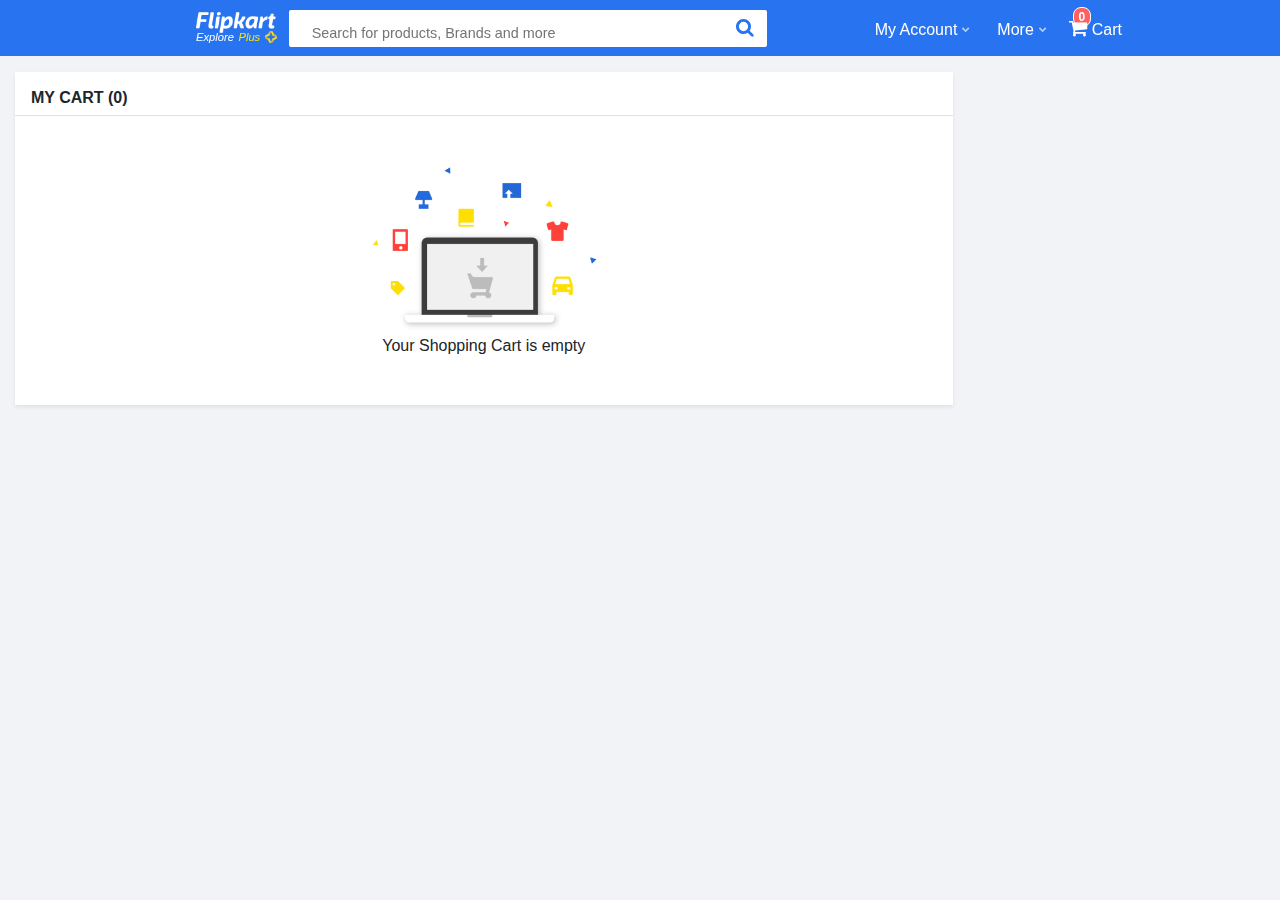
<file: emptycart.html>
<!doctype html>
<html lang="en">

<head>
    <!-- Required meta tags -->
    <meta charset="utf-8">
    <meta name="viewport" content="width=device-width, initial-scale=1, shrink-to-fit=no">

    <!-- Bootstrap CSS -->
    <link rel="stylesheet" href="css/bootstrap.min.css">
    <link rel="stylesheet" href="css/bootstrap-slider.css">
    <link rel="stylesheet" href="https://cdnjs.cloudflare.com/ajax/libs/font-awesome/4.7.0/css/font-awesome.min.css">
    <link href="http://fonts.cdnfonts.com/css/roboto" rel="stylesheet">
    <link rel="Shortcut icon" href="img/favicon.png">
    <title>Online Shopping Site for Mobiles, Electronics, Furniture, Grocery, Lifestyle, Books &amp; More. Best Offers!
    </title>
    <link rel="stylesheet" type="text/css" href="css/jquery.simpleLens.css">
    <link rel="stylesheet" type="text/css" href="css/jquery.simpleGallery.css">
    <link rel="stylesheet" href="css/index.css">

</head>

<body class="search_filter_page">
    <!-- The Modal -->
    <div class="modal" id="myModal">
        <div class="modal-dialog modal-lg">
            <div class="modal-content">
                <button type="button" class="close" data-dismiss="modal">&times;</button>
                <!-- Modal body -->
                <div class="modal-body">
                    <div class="row">
                        <div class="col-md-5 bg-primary text-white modalpadding modalpadding_img">
                            <h2>Login</h2>
                            <p>Get access to your<br>Orders, Wishlist and<br>Recommendations</p>
                        </div>
                        <div class="col-md-7 bg-white modalpadding ">
                            <form class="login">
                                <div class="form-group text-secondary">
                                    <span class="text-secondary">Enter Email/Mobile Number</span>
                                    <input autocomplete="off" type="text" name="email" class="form-control">
                                </div>
                                <div class="form-group text-secondary">
                                    <span class="text-secondary">Enter Password</span>
                                    <input autocomplete="off" type="Password" name="email" class="form-control">
                                    <a href="btn btn-link" class="forgot">Forgot?</a>
                                </div>
                                <div class="form-group">
                                    <input type="Submit" name="Submit" value="Login"
                                        class="btn btn-primary btn-lg text-white btn-block">
                                </div>
                            </form>
                            <a href="#" class="btn btn-white btn-lg text-primary btn-block newtofk">New to Flipkart/
                                Sign up</a>
                        </div>
                    </div>
                </div>
            </div>
        </div>
    </div>
    <header class="mb-4">
        <div class="header_top">
            <div class="row">
                <div class="col-md-1">

                </div>
                <div class="col-md-7">
                    <div class="row">
                        <div class="col-md-3">
                            <a href="index.html" class=" s_logo float-right">
                                <img width="80" src="img/flipkart.png">
                                <div class="s_ep">
                                    <span class="ep explore">Explore</span> <span class="ep plus">Plus</span>
                                    <img width="12" src="img/plus.png">
                                </div>
                            </a>
                        </div>
                        <div class="col-md-9">
                            <form class="search_form ">
                                <input class="search_box" autocomplete="off" type="text" name="search"
                                    placeholder="Search for products, Brands and more">
                                <button type="sumbit" class="btn search_btn">
                                    <i class="fa fa-search "></i>
                                </button>
                                <div class="s_search_list">
                                    <ul class="nav flex-column recentul">
                                        <li class="nav-item">
                                            <a class="nav-link " href="#"><i
                                                    class="fa fa-repeat text-secondary"></i>Mobiles</a>
                                        </li>
                                        <li class="nav-item">
                                            <a class="nav-link" href="#"><i
                                                    class="fa fa-repeat text-secondary"></i>Laptops</a>
                                        </li>
                                        <li class="nav-item">
                                            <a class="nav-link" href="#"><i
                                                    class="fa fa-repeat text-secondary"></i>Bags</a>
                                        </li>
                                    </ul>
                                    <h6 class="text-secondary">Trending </h6>
                                    <ul class="nav flex-column">
                                        <li class="nav-item">
                                            <a class="nav-link" href="#"><i class="fa fa-search"></i>Mobiles</a>
                                        </li>
                                        <li class="nav-item">
                                            <a class="nav-link" href="#"><i class="fa fa-search"></i>Shoes</a>
                                        </li>
                                        <li class="nav-item">
                                            <a class="nav-link" href="#"><i class="fa fa-search"></i>Shirt</a>
                                        </li>
                                        <li class="nav-item">
                                            <a class="nav-link " href="#"><i class="fa fa-search"></i>t-shirt</a>
                                        </li>
                                        <li class="nav-item">
                                            <a class="nav-link " href="#"><i class="fa fa-search"></i>Watches</a>
                                        </li>
                                        <li class="nav-item">
                                            <a class="nav-link " href="#"><i class="fa fa-search"></i>Laptops</a>
                                        </li>
                                        <li class="nav-item">
                                            <a class="nav-link " href="#"><i class="fa fa-search"></i>Sarees</a>
                                        </li>
                                    </ul>
                                </div>
                            </form>
                        </div>
                    </div>


                </div>
                <div class="col-md-4">
                    <ul class="nav nav-pills s_top_nav">
                        <li class="nav-item">
                            <a class="nav-link have_chevron_1" href="#">My Account<i class="fa fa-chevron-down"></i></a>
                            <ul class=" nav flex-column submenu">
                                <span class="triangleup"></span>
                                <li class="nav-item">
                                    <a class="nav-link" href="#"><i class="fa fa-user-circle"></i>My Profile</a>
                                </li>
                                <li class="nav-item">
                                    <a class="nav-link" href="#"><i class="fa fa-plus"></i>Flipkart plus zone</a>
                                </li>
                                <li class="nav-item">
                                    <a class="nav-link" href="#"><i class="fa fa-share-square"></i>Orders</a>
                                </li>
                                <li class="nav-item">
                                    <a class="nav-link" href="#"><i class="fa fa-heart"></i>Wishlist</a>
                                </li>
                                <li class="nav-item">
                                    <a class="nav-link" href="#"><i class="fa fa-bars"></i>Rewards</a>
                                </li>
                                <li class="nav-item">
                                    <a class="nav-link" href="#"><i class="fa fa-gift"></i>Gift Card</a>
                                </li>
                                <li class="nav-item">
                                    <a class="nav-link" href="#"><i class="fa fa-gift"></i>Notifications</a>
                                </li>
                                <li class="nav-item">
                                    <a class="nav-link" href="#"><i class="fa fa-gift"></i>Log Out</a>
                                </li>
                            </ul>
                        </li>
                        <!--
						<li class="nav-item">
							<a class="nav-link" href="#" data-toggle="modal" data-target="#myModal">Login &amp; Signup</a>
						</li> -->
                        <li class="nav-item">
                            <a class="nav-link have_chevron_1" href="#">More<i class="fa fa-chevron-down"></i></a>
                            <ul class=" nav flex-column submenu">
                                <li class="nav-item">
                                    <span class="triangleup"></span>
                                    <a class="nav-link" href="#"><i class="fa fa-bell"></i>Notification Preference</a>
                                </li>
                                <li class="nav-item">
                                    <a class="nav-link" href="#"><i class="fa fa-briefcase"></i>Sell on Flipkart</a>
                                </li>
                                <li class="nav-item">
                                    <a class="nav-link" href="#"><i class="fa fa-question-circle"></i>24x7 Customer
                                        Care</a>
                                </li>
                                <li class="nav-item">
                                    <a class="nav-link" href="#"><i class="fa fa-line-chart"></i>Advertise</a>
                                </li>
                                <li class="nav-item">
                                    <a class="nav-link" href="#"><i class="fa fa-download"></i>Download App</a>
                                </li>
                            </ul>
                        </li>
                        <li class="nav-item">
                            <a style="position:relative;" class="nav-link " href="#"><span
                                    class="badge badge-light s_bg_orange text-white">0</span><i
                                    class="fa fa-shopping-cart"></i>Cart</a>
                        </li>
                </div>
            </div>



        </div>
    </header>
    <button onclick=" topFunction()" id="myBtn" title="Go to top"
        class="btn btn-outline-light bg-white backtotop shadow-sm"><i class="fa fa-chevron-up"></i> Back to Top</button>
    <div class="overlay w-100 h-100 position-fixed text-center">
        <i class="fa fa-circle-o-notch fa-spin fa-3x fa-fw text-primary"></i>
        <span class="sr-only">Loading...</span>
    </div>
    <div class="container pt-4 s_viewcart">
        <div class="row m-0">
            <div class="col-md-9 pt-4">
                <div class="bg-white shadow-sm cart_cont">
                    <div class="clearfix cart_header border border-top-0 border-left-0 border-right-0 p-3">
                        <h6 class="float-left"><strong> MY CART (0)</strong></h6>
                         
                    </div>
                    <div class="cart-body">
                        
                        <div class="empty_cartbox text-center">
                            <img class="img-fluid" src="img/view.png" alt="">
                            <div>Your Shopping Cart is empty</div>
                        </div>
                     
                        
        </div>
    </div>
    <!--end of container-fluid-->

     
    <!-- Optional JavaScript -->
    <!-- jQuery first, then Popper.js, then Bootstrap JS -->
    <!--- <script src="js/jquery-3.5.1.min.js"></script>-->
    <!--  <script src="https://ajax.googleapis.com/ajax/libs/jquery/1.7.0/jquery.min.js"></script>-->
    <!--<script src="https://code.jquery.com/jquery-1.9.1.min.js" integrity="sha256-wS9gmOZBqsqWxgIVgA8Y9WcQOa7PgSIX+rPA0VL2rbQ=" crossorigin="anonymous"></script>-->
    <script src="https://code.jquery.com/jquery-1.12.0.min.js"
        integrity="sha256-Xxq2X+KtazgaGuA2cWR1v3jJsuMJUozyIXDB3e793L8=" crossorigin="anonymous"></script>
    <script src="js/popper.min.js"></script>
    <script src="js/bootstrap.min.js"></script>
    <script src="js/bootstrap-slider.min.js"></script>
    <!-------------------------Zoom Plugin Start----------------------->
    <script src="js/jquery.simpleGallery.js"></script>
    <script src="js/jquery.simpleLens.js"></script>

    <script>
        $(document).ready(function () {
            $('#demo-1 .simpleLens-thumbnails-container img').simpleGallery({
                loading_image: 'img/demo/images/loading.gif'
            });

            $('#demo-1 .simpleLens-big-image').simpleLens({
                loading_image: 'img/demo/images/loading.gif'
            });
        });
    </script>

    <script>
        $(document).ready(function () {
            $('#demo-2 .simpleLens-thumbnails-container img').simpleGallery({
                loading_image: 'img/demo/images/loading.gif',
                show_event: 'click'
            });

            $('#demo-2 .simpleLens-big-image').simpleLens({
                loading_image: 'img/demo/images/loading.gif',
                open_lens_event: 'click'
            });
        });
    </script>
    <!-------------------------Zoom Plugin End------------------------->
    <script>
        // Set the date we're counting down to
        var countDownDate = new Date("FEB 6, 2021 15:37:25").getTime();
        // Update the count down every 1 second
        var x = setInterval(function () {
            // Get today's date and time
            var now = new Date().getTime();
            // Find the distance between now and the count down date
            var distance = countDownDate - now;
            // Time calculations for days, hours, minutes and seconds
            var days = Math.floor(distance / (1000 * 60 * 60 * 24));
            var hours = Math.floor((distance % (1000 * 60 * 60 * 24)) / (1000 * 60 * 60));
            var minutes = Math.floor((distance % (1000 * 60 * 60)) / (1000 * 60));
            var seconds = Math.floor((distance % (1000 * 60)) / 1000);
            // Display the result in the element with id="demo"
            document.getElementById("s_countdown1").innerHTML = hours + "h: "
                + minutes + ":m" + seconds + "s " + "Left";
            // If the count down is finished, write some text
            if (distance < 0) { clearInterval(x); document.getElementById("s_countdown1").innerHTML = "EXPIRED"; }
        }, 1000);


        $(document).on('focus', '.login input', function () {
            $(this).prev().css('transform', 'translate(15px,0px)');
        });
        $(document).on('blur', '.login input', function () {
            $(this).prev().css('transform', 'translate(15px,32px)');
        });
        //Range slider code start
        //with jQuery
        $(document).ready(function ($) {
            $("#ex2").slider({});
        });
        function myFunction() {
            // Declare variables
            var input, filter, ul, li, a, i, txtValue;
            input = document.getElementById('myInput');
            filter = input.value.toUpperCase();
            ul = document.getElementById("myUL");
            li = ul.getElementsByTagName('li');

            // Loop through all list items, and hide those who don't match the search query
            for (i = 0; i < li.length; i++) {
                a = li[i].getElementsByTagName("a")[0];
                txtValue = a.textContent || a.innerText;
                if (txtValue.toUpperCase().indexOf(filter) > -1) {
                    li[i].style.display = "";
                } else {
                    li[i].style.display = "none";
                }
            }
        }
        //video play show /hide start
        $(document).on('mouseover', 'a.have_video', function () {
            $('.video_iframe').show();
        });
        $(document).on('mouseout', 'a:not(.have_video)', function () {
            $('.video_iframe').hide();
        });
        //video play show /hide End
        //hover in/ out
        $(document).on('mouseout', '.detail .simpleLens-thumbnails-container a', function () {
            $(this).closest('.detail .simpleLens-thumbnails-container').find('a').css('border', '2px solid #fff');
            $(this).css('border', '2px solid #2874f0');
        });
        //detail ckick start
        $(document).on('click', '.chev_down, .chev_up', function (e) {
            e.preventDefault();
        });
        $(document).on('click', '.chev_down', function (e) {
            var tOh = $('.thumb_overflow').height();

            var h = $('.thumb_overflow > div').height();
            var to_move = h - tOh;
            $('.thumb_overflow > div').css('transform', 'translate(0px, -' + to_move + 'px)');
            $(this).hide();
            $('.chev_up').show();
        });
        $(document).on('click', '.chev_up', function (e) {
            $('.thumb_overflow > div').css('transform', 'translate(0px,0px)');
            $(this).hide();
            $('.chev_down').show();
        });
        // detail click end   
        //Scroll Go to top
        //Get the button:
        mybutton = document.getElementById("myBtn");
        // When the user scrolls down 20px from the top of the document, show the button
        window.onscroll = function () { scrollFunction() };
        function scrollFunction() {
            if (document.body.scrollTop > 400 || document.documentElement.scrollTop > 400) {
                mybutton.style.top = "66px";
            } else {
                mybutton.style.top = "0px";
            }
        }
        // When the user clicks on the button, scroll to the top of the document
        function topFunction() {
            $('html,body').animate({ scrollTop: 0 }, 'fast');
        }
        //have chevron
        $(document).on('click', '.have_chevron', function () {
            $(this).find('.fa').toggleClass('fa-chevron-down fa-chevron-up')
        });
        //have chevron_1
        $(document).on('mouseover', '.have_chevron_1', function () {
            $(this).find('.fa').toggleClass('fa-chevron-down fa-chevron-up')
        });
        $(document).on('mouseout', '.have_chevron_1', function () {
            $(this).find('.fa').toggleClass('fa-chevron-down fa-chevron-up')
        });
        //shift active class
        $(document).on('click', '.sortby a', function (e) {
            $('.overlay').show();
            setTimeout(function () {
                $('.overlay').hide();
            }, 500);
            e.preventDefault();
            $(this).parent().parent().find('a.active').removeClass('active');
            $(this).addClass('active');
        });

        $(window).on('scroll', function (event) {
            var scrollValue = $(window).scrollTop();

            if (scrollValue > 46) {
                $('article.detail').addClass('affix');
            }
            else {
                $('article.detail').removeClass('affix');
            }
            if (scrollValue > 300) {
                $('article.detail').removeClass('affix');
            }

        });
    </script>
</body>

</html>
</file>
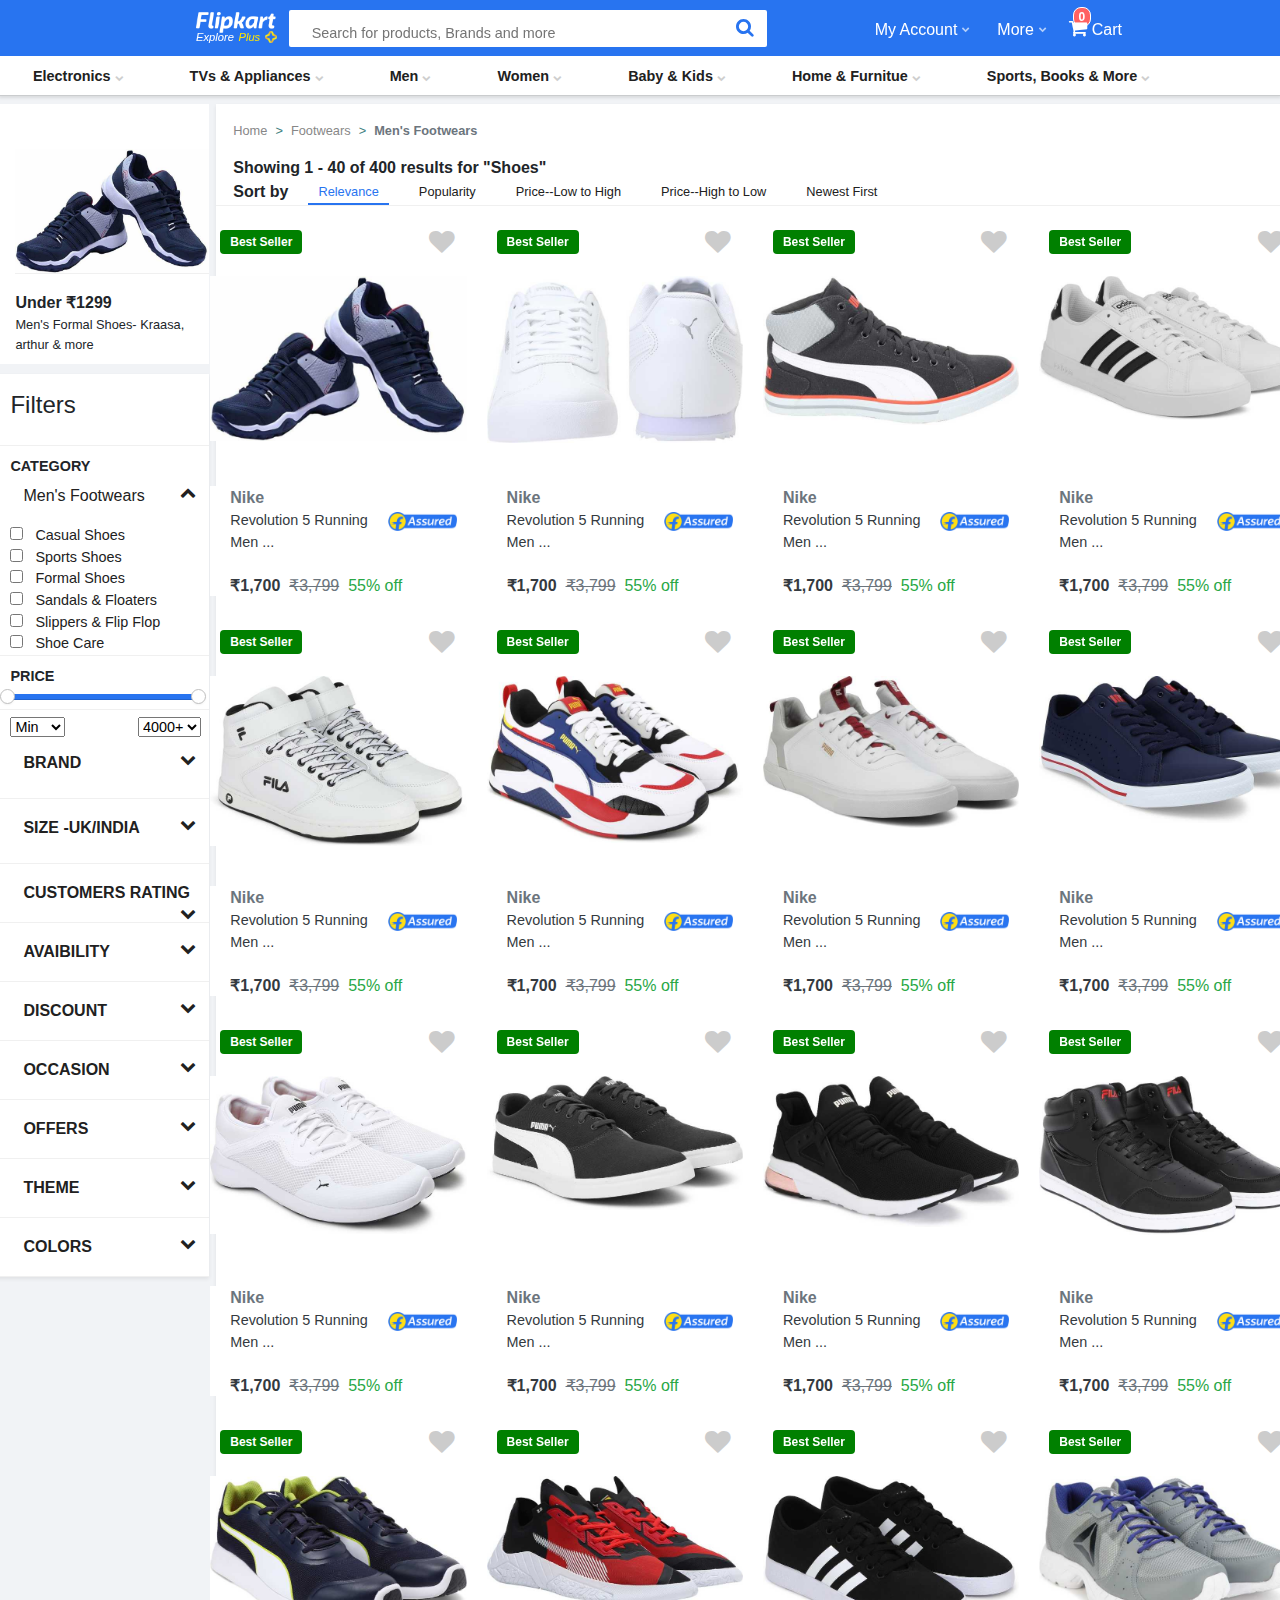
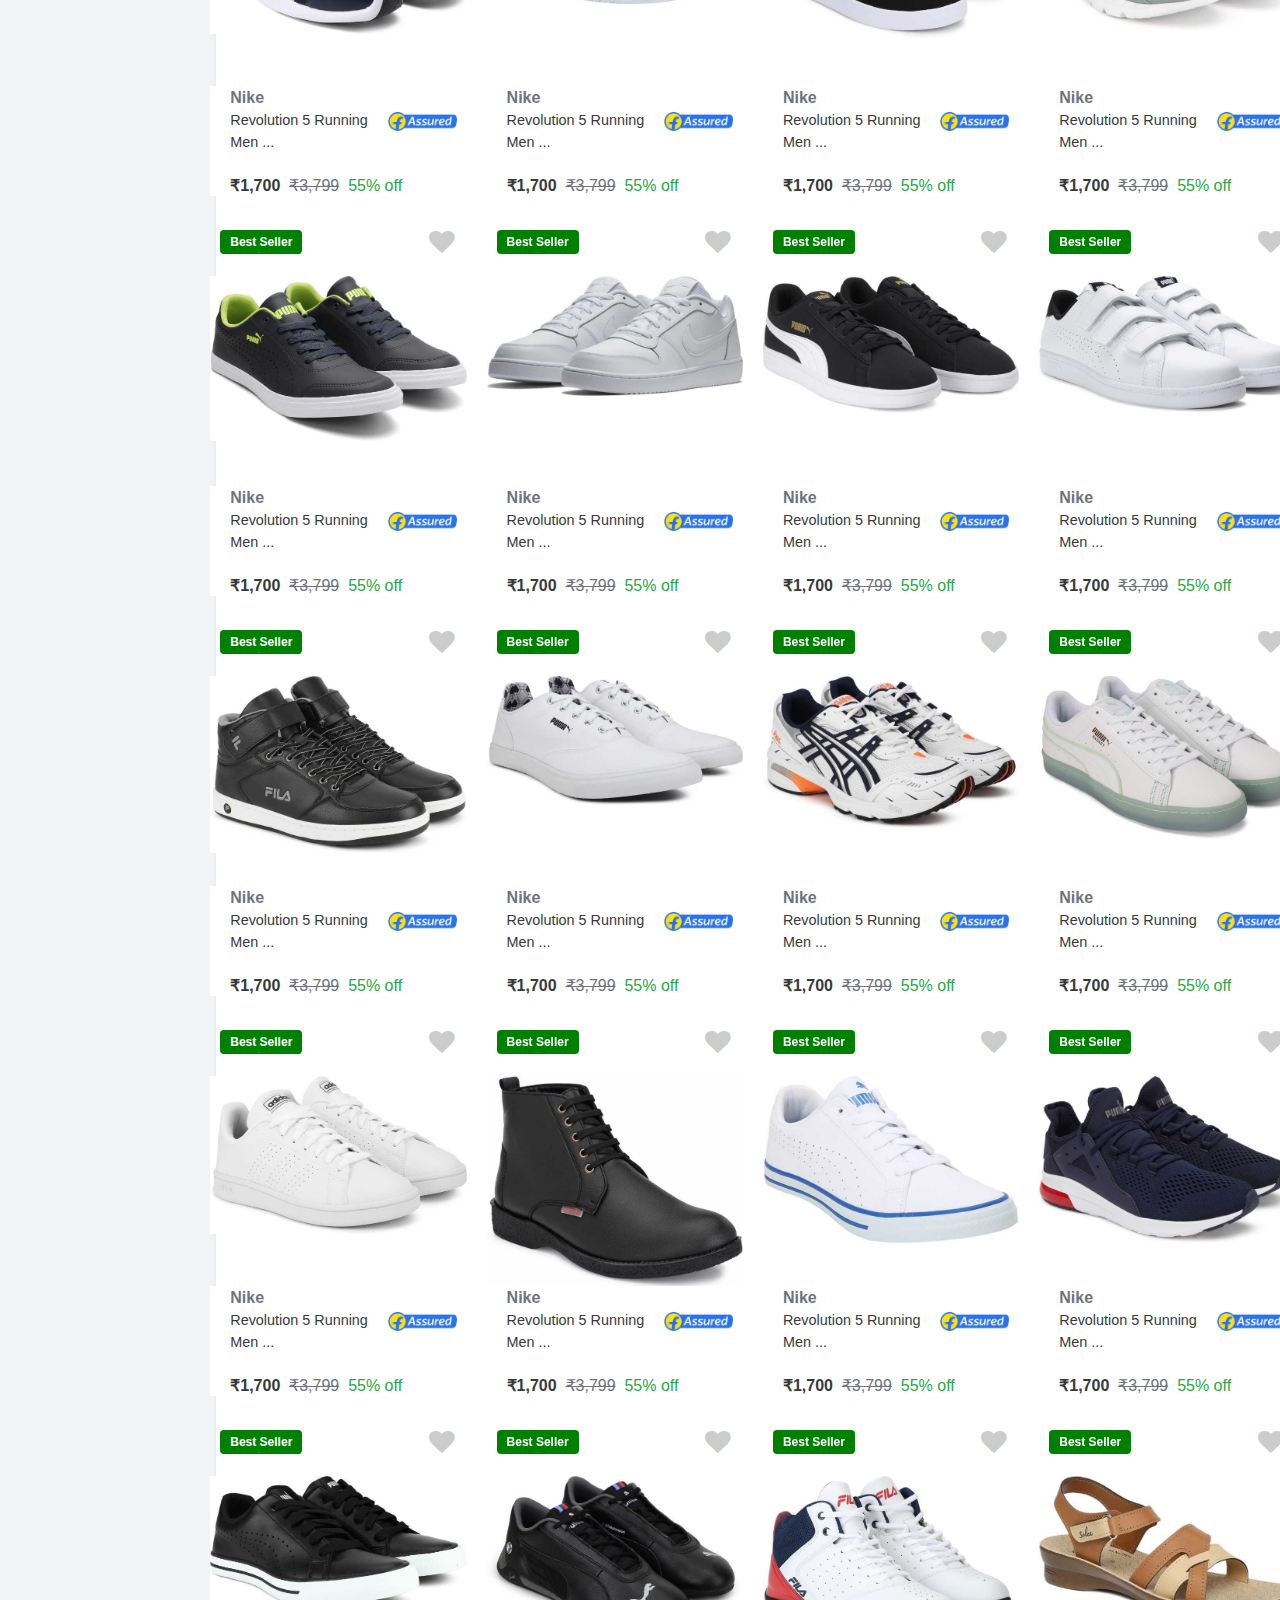
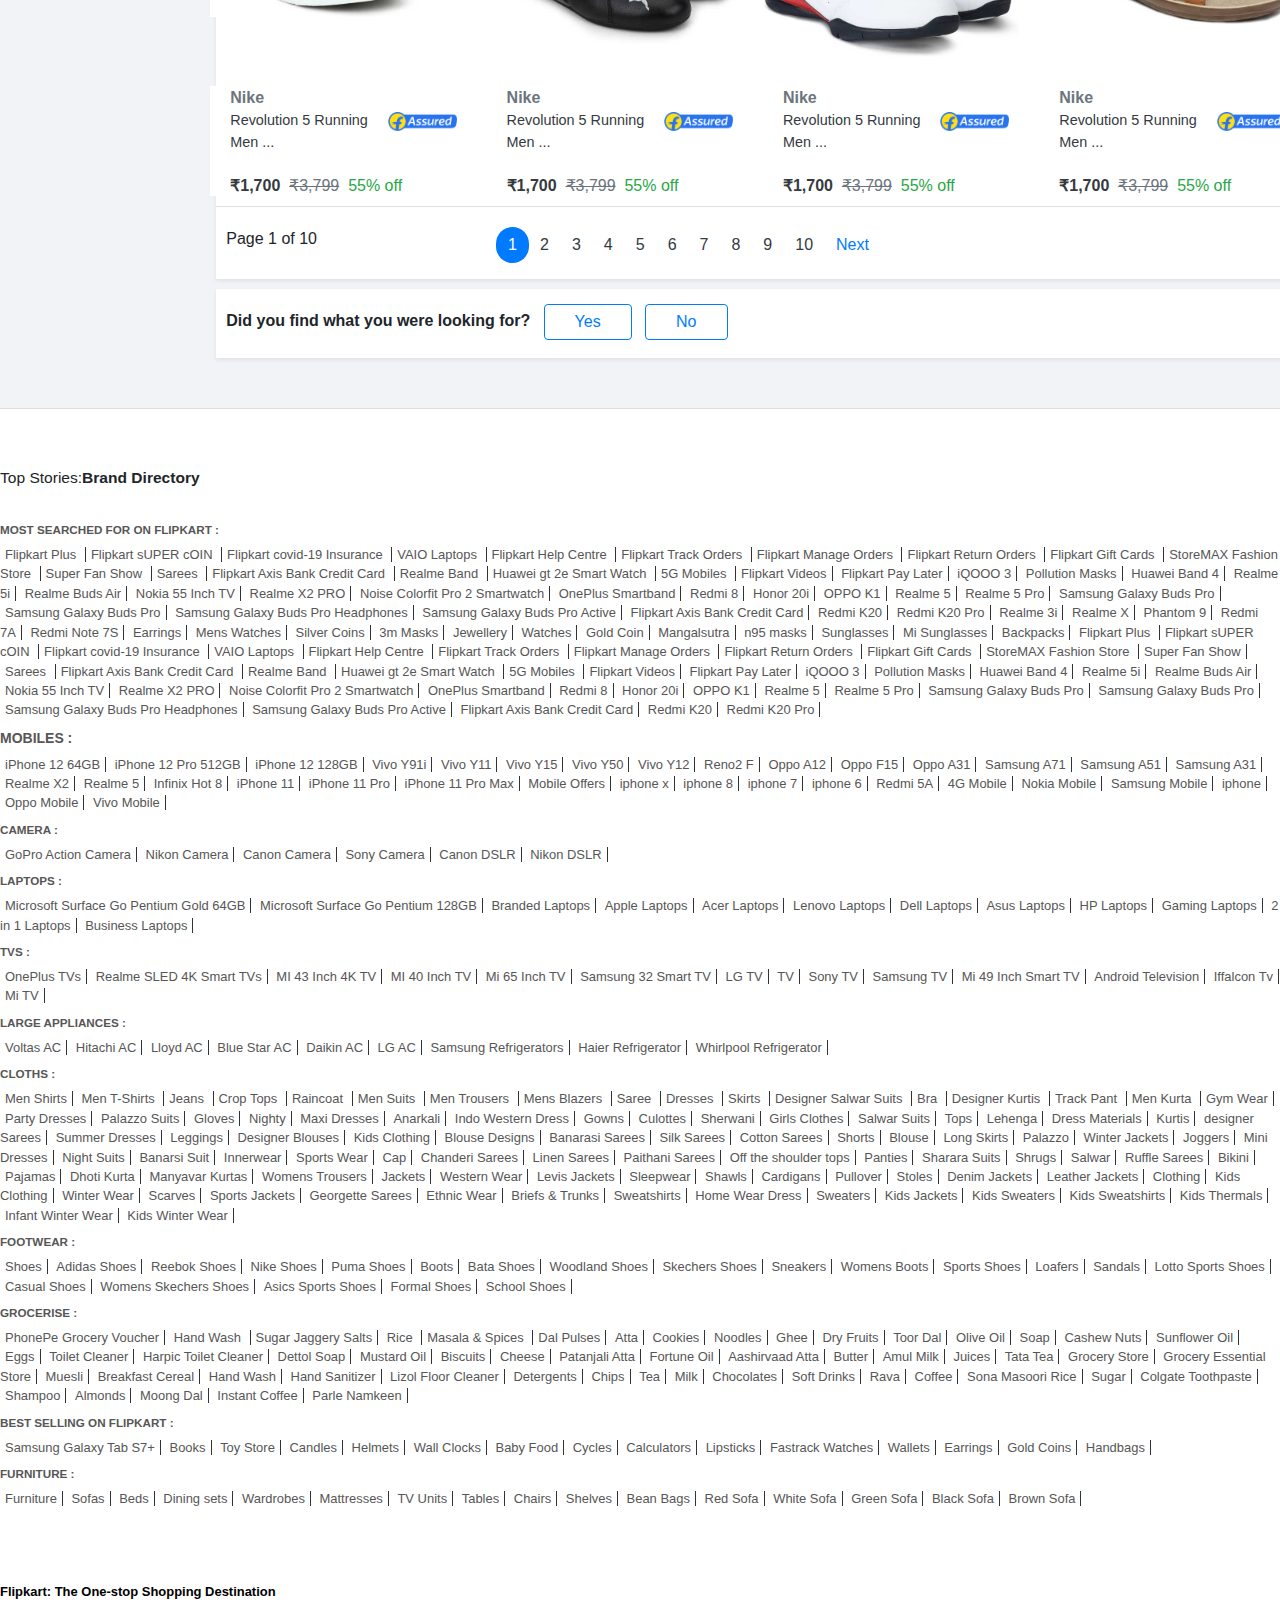
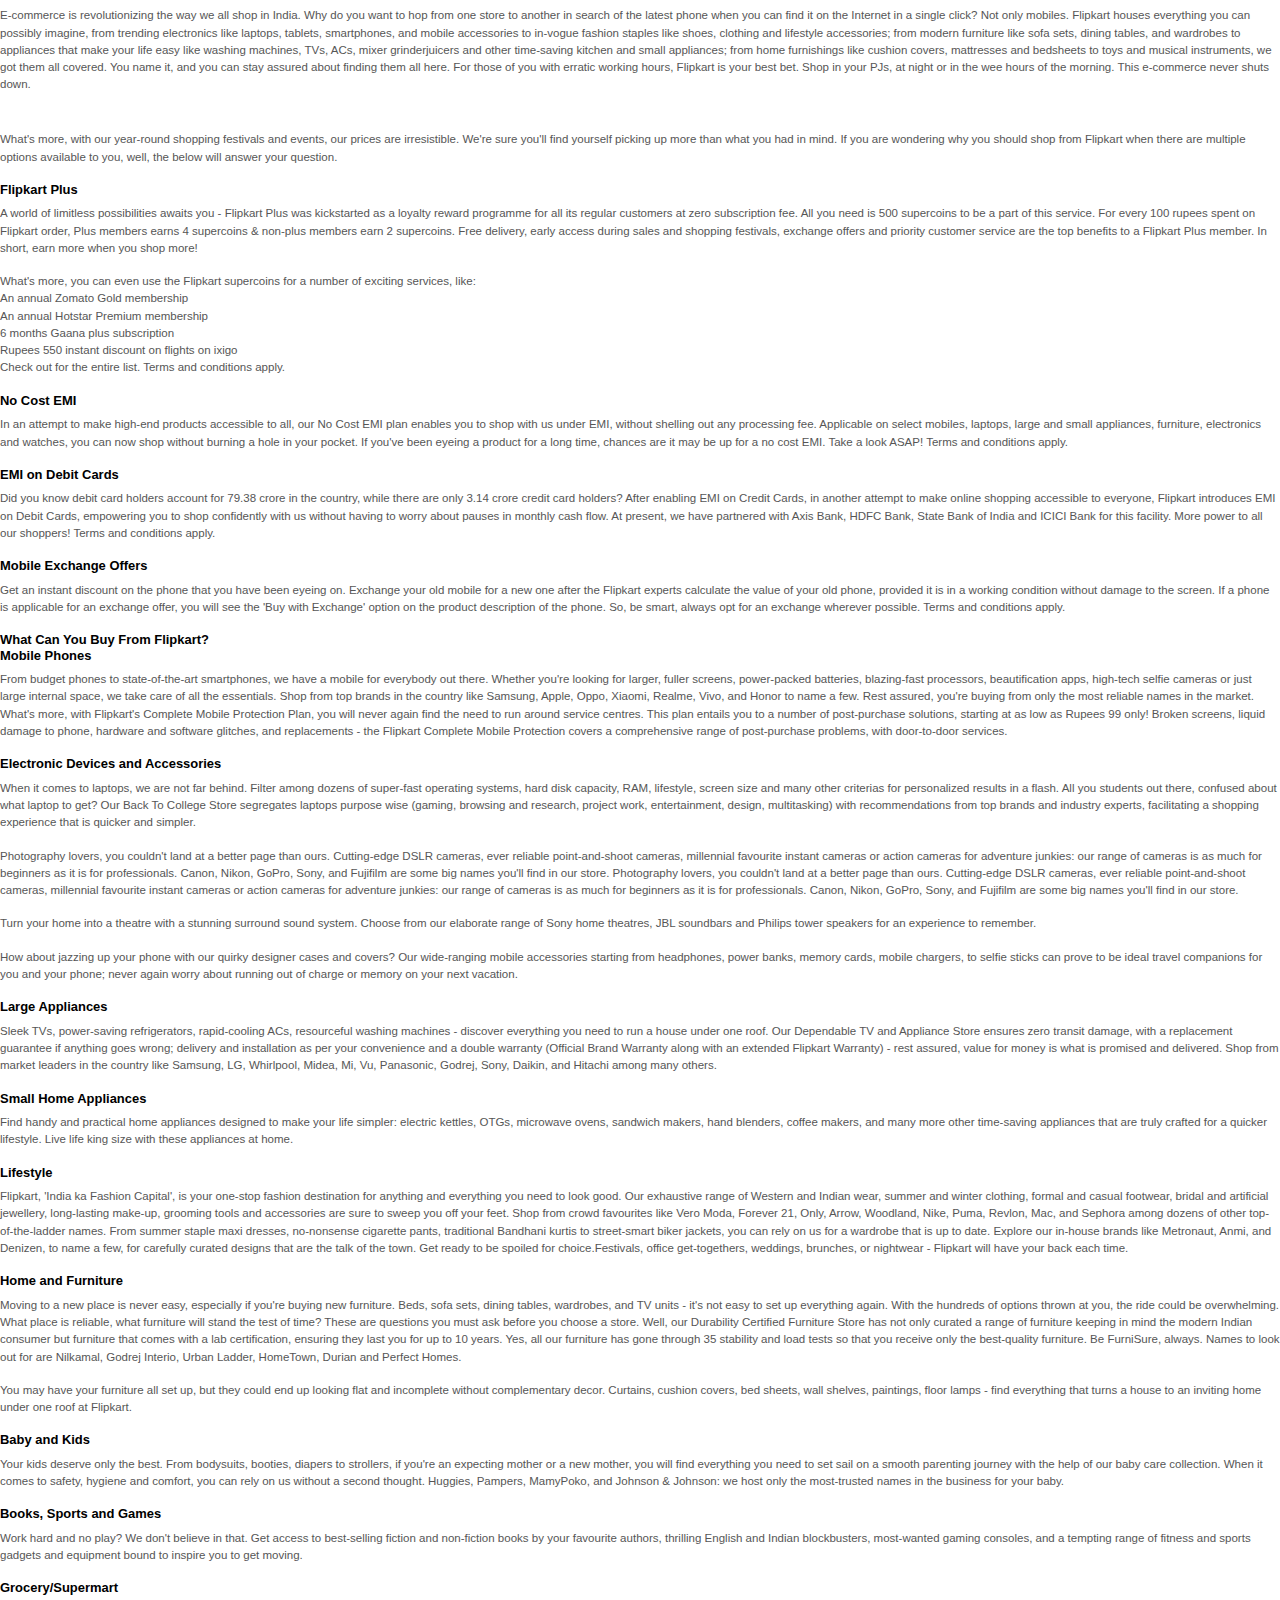
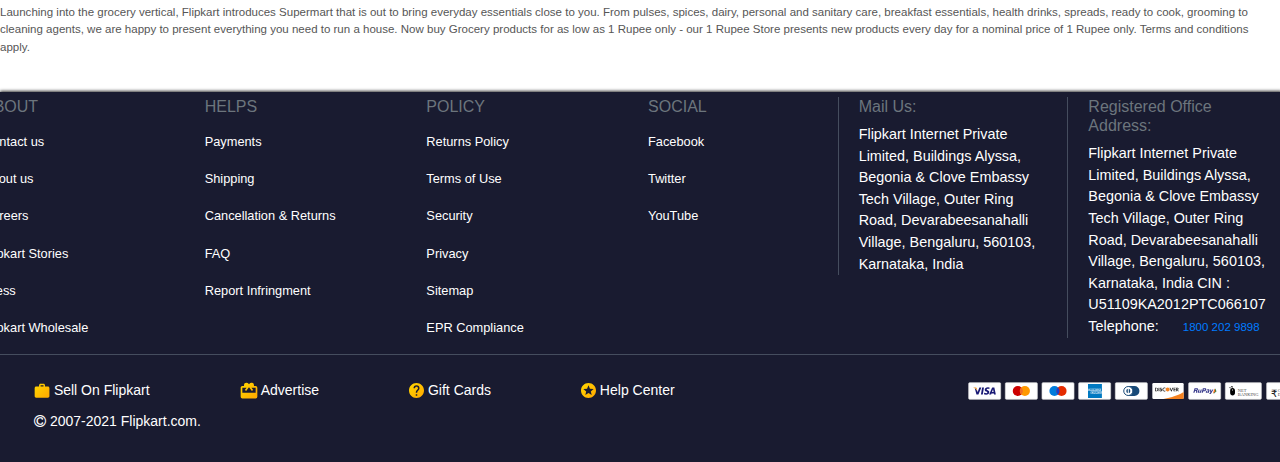
<file: search.html>
<!doctype html>
<html lang="en">

<head>
	<!-- Required meta tags -->
	<meta charset="utf-8">
	<meta name="viewport" content="width=device-width, initial-scale=1, shrink-to-fit=no">

	<!-- Bootstrap CSS -->
	<link rel="stylesheet" href="css/bootstrap.min.css">
	<link rel="stylesheet" href="css/bootstrap-slider.css">
	<link rel="stylesheet" href="https://cdnjs.cloudflare.com/ajax/libs/font-awesome/4.7.0/css/font-awesome.min.css">
	<link href="http://fonts.cdnfonts.com/css/roboto" rel="stylesheet">
	<link rel="Shortcut icon" href="img/favicon.png">
	<title>Online Shopping Site for Mobiles, Electronics, Furniture, Grocery, Lifestyle, Books &amp; More. Best Offers!
	</title>
	<link rel="stylesheet" href="css/index.css">

</head>

<body class="search_filter_page">
	<!-- The Modal -->
	<div class="modal" id="myModal">
		<div class="modal-dialog modal-lg">
			<div class="modal-content">
				<button type="button" class="close" data-dismiss="modal">&times;</button>
				<!-- Modal body -->
				<div class="modal-body">
					<div class="row">
						<div class="col-md-5 bg-primary text-white modalpadding modalpadding_img">
							<h2>Login</h2>
							<p>Get access to your<br>Orders, Wishlist and<br>Recommendations</p>
						</div>
						<div class="col-md-7 bg-white modalpadding ">
							<form class="login">
								<div class="form-group text-secondary">
									<span class="text-secondary">Enter Email/Mobile Number</span>
									<input autocomplete="off" type="text" name="email" class="form-control">
								</div>
								<div class="form-group text-secondary">
									<span class="text-secondary">Enter Password</span>
									<input autocomplete="off" type="Password" name="email" class="form-control">
									<a href="btn btn-link" class="forgot">Forgot?</a>
								</div>
								<div class="form-group">
									<input type="Submit" name="Submit" value="Login"
										class="btn btn-primary btn-lg text-white btn-block">
								</div>
							</form>
							<a href="#" class="btn btn-white btn-lg text-primary btn-block newtofk">New to Flipkart/
								Sign up</a>
						</div>
					</div>
				</div>
			</div>
		</div>
	</div>
	<header>
		<div class="header_top">
			<div class="row">
				<div class="col-md-1">

				</div>
				<div class="col-md-7">
					<div class="row">
						<div class="col-md-3">
							<a href="index.html" class=" s_logo float-right">
								<img width="80" src="img/flipkart.png">
								<div class="s_ep">
									<span class="ep explore">Explore</span> <span class="ep plus">Plus</span>
									<img width="12" src="img/plus.png">
								</div>
							</a>
						</div>
						<div class="col-md-9">
							<form class="search_form ">
								<input class="search_box" autocomplete="off" type="text" name="search"
									placeholder="Search for products, Brands and more">
								<button type="sumbit" class="btn search_btn">
									<i class="fa fa-search "></i>
								</button>
								<div class="s_search_list">
									<ul class="nav flex-column recentul">
										<li class="nav-item">
											<a class="nav-link " href="#"><i
													class="fa fa-repeat text-secondary"></i>Mobiles</a>
										</li>
										<li class="nav-item">
											<a class="nav-link" href="#"><i
													class="fa fa-repeat text-secondary"></i>Laptops</a>
										</li>
										<li class="nav-item">
											<a class="nav-link" href="#"><i
													class="fa fa-repeat text-secondary"></i>Bags</a>
										</li>
									</ul>
									<h6 class="text-secondary">Trending </h6>
									<ul class="nav flex-column">
										<li class="nav-item">
											<a class="nav-link" href="#"><i class="fa fa-search"></i>Mobiles</a>
										</li>
										<li class="nav-item">
											<a class="nav-link" href="#"><i class="fa fa-search"></i>Shoes</a>
										</li>
										<li class="nav-item">
											<a class="nav-link" href="#"><i class="fa fa-search"></i>Shirt</a>
										</li>
										<li class="nav-item">
											<a class="nav-link " href="#"><i class="fa fa-search"></i>t-shirt</a>
										</li>
										<li class="nav-item">
											<a class="nav-link " href="#"><i class="fa fa-search"></i>Watches</a>
										</li>
										<li class="nav-item">
											<a class="nav-link " href="#"><i class="fa fa-search"></i>Laptops</a>
										</li>
										<li class="nav-item">
											<a class="nav-link " href="#"><i class="fa fa-search"></i>Sarees</a>
										</li>
									</ul>
								</div>
							</form>
						</div>
					</div>


				</div>
				<div class="col-md-4">
					<ul class="nav nav-pills s_top_nav">
						<li class="nav-item">
							<a class="nav-link have_chevron_1" href="#">My Account<i class="fa fa-chevron-down"></i></a>
							<ul class=" nav flex-column submenu">
								<span class="triangleup"></span>
								<li class="nav-item">
									<a class="nav-link" href="#"><i class="fa fa-user-circle"></i>My Profile</a>
								</li>
								<li class="nav-item">
									<a class="nav-link" href="#"><i class="fa fa-plus"></i>Flipkart plus zone</a>
								</li>
								<li class="nav-item">
									<a class="nav-link" href="#"><i class="fa fa-share-square"></i>Orders</a>
								</li>
								<li class="nav-item">
									<a class="nav-link" href="#"><i class="fa fa-heart"></i>Wishlist</a>
								</li>
								<li class="nav-item">
									<a class="nav-link" href="#"><i class="fa fa-bars"></i>Rewards</a>
								</li>
								<li class="nav-item">
									<a class="nav-link" href="#"><i class="fa fa-gift"></i>Gift Card</a>
								</li>
								<li class="nav-item">
									<a class="nav-link" href="#"><i class="fa fa-gift"></i>Notifications</a>
								</li>
								<li class="nav-item">
									<a class="nav-link" href="#"><i class="fa fa-gift"></i>Log Out</a>
								</li>
							</ul>
						</li>
						<!--
						<li class="nav-item">
							<a class="nav-link" href="#" data-toggle="modal" data-target="#myModal">Login &amp; Signup</a>
						</li> -->
						<li class="nav-item">
							<a class="nav-link have_chevron_1" href="#">More<i class="fa fa-chevron-down"></i></a>
							<ul class=" nav flex-column submenu">
								<li class="nav-item">
									<span class="triangleup"></span>
									<a class="nav-link" href="#"><i class="fa fa-bell"></i>Notification Preference</a>
								</li>
								<li class="nav-item">
									<a class="nav-link" href="#"><i class="fa fa-briefcase"></i>Sell on Flipkart</a>
								</li>
								<li class="nav-item">
									<a class="nav-link" href="#"><i class="fa fa-question-circle"></i>24x7 Customer
										Care</a>
								</li>
								<li class="nav-item">
									<a class="nav-link" href="#"><i class="fa fa-line-chart"></i>Advertise</a>
								</li>
								<li class="nav-item">
									<a class="nav-link" href="#"><i class="fa fa-download"></i>Download App</a>
								</li>
							</ul>
						</li>
						<li class="nav-item">
							<a style="position:relative;" class="nav-link " href="emptycart.html"><span
									class="badge badge-light s_bg_orange text-white">0</span><i
									class="fa fa-shopping-cart"></i>Cart</a>
						</li>
				</div>
			</div>



		</div>

		<div class="header_bottom header_bottom_nav">
			<ul class=" nav header_bottom_nav_ul">
				<li class="nav-item have_chevron_1">
					<a class="nav-link" href="#">Electronics<i class="fa fa-chevron-down"></i></a>
					<div class="category_submenu">
						<div class="row">
							<div class="col s_wht">
								<h6><small><strong>Mobiles</strong></small><i class="fa fa-caret-right"></i></h6>
								<ul>
									<li>
										<a href="#">Mi</a>
									</li>
									<li>
										<a href="#">Realme</a>
									</li>
									<li>
										<a href="#">Samsung</a>
									</li>
									<li>
										<a href="#">infinix</a>
									</li>
									<li>
										<a href="#">OPPO</a>
									</li>
									<li>
										<a href="#">Apple</a>
									</li>
									<li>
										<a href="#">Honor</a>
									</li>
									<li>
										<a href="#">Vivo</a>
									</li>
									<li>
										<a href="#">Asus</a>
									</li>
									<li>
										<a href="#">Poco X2</a>
									</li>
									<li>
										<a href="#">Realme Narzo 10</a>
									</li>
									<li>
										<a href="#">infinix hot 9</a>
									</li>
									<li>
										<a href="#">IQOO 3</a>
									</li>
									<li>
										<a href="#">iPhone SE</a>
									</li>
									<li>
										<a href="#">Motorola razr</a>
									</li>
									<li>
										<a href="#">Realme Narzo 10A</a>
									</li>
									<li>
										<a href="#">Motorola g8 power lite</a>
									</li>
								</ul>
							</div>
							<div class="col s_gry">
								<h6><small><strong>Mobile Accessories</strong></small><i class="fa fa-caret-right"></i>
								</h6>
								<ul>
									<li>
										<a href="#">Mobile Cases</a>
									</li>
									<li>
										<a href="#">Headphones & Headsets</a>
									</li>
									<li>
										<a href="#">Power Banks</a>
									</li>
									<li>
										<a href="#">Screenguards</a>
									</li>
									<li>
										<a href="#">Memory Cards</a>
									</li>
									<li>
										<a href="#">Smart Headphones</a>
									</li>
									<li>
										<a href="#">Mobile Cables</a>
									</li>
									<li>
										<a href="#">Mobile Chargers</a>
									</li>
									<li>
										<a href="#">Mobile Holders</a>
									</li>
									<li>
										<h6><small><strong>Smart Wearable Tech</strong></small><i
												class="fa fa-caret-right"></i></h6>
									</li>
									<li>
										<a href="#">Smart Watches</a>
									</li>
									<li>
										<a href="#">Smart Glasses (VR)</a>
									</li>
									<li>
										<a href="#">Smart Bands</a>
									</li>
									<li>

										<h6><small><strong>Health Care Appliances</strong></small><i
												class="fa fa-caret-right"></i></h6>
									</li>
									<li>
										<a href="#">Bp Monitors</a>
									</li>
									<li>
										<a href="#">Weighing Scale</a>
									</li>

								</ul>
							</div>
							<div class="col s_wht">
								<h6><small><strong>Laptops</strong></small><i class="fa fa-caret-right"></i></h6>
								<ul>
									<li>
										<a href="#">Gaming Laptops</a>
									</li>
									<h6><small><strong>Desktop PCs</strong></small><i class="fa fa-caret-right"></i>
									</h6>
									<h6><small><strong>Gaming & Accessories</strong></small><i
											class="fa fa-caret-right"></i></h6>
									<h6><small><strong>Computer Accessories</strong></small><i
											class="fa fa-caret-right"></i></h6>
									<li>
										<a href="#">External Hard Disks</a>
									</li>
									<li>
										<a href="#">Pendrives</a>
									</li>
									<li>
										<a href="#">Laptop Skins & Decals</a>
									</li>
									<li>
										<a href="#">Laptop Bags</a>
									</li>
									<li>
										<a href="#">Mouse</a>
									</li>
									<h6><small><strong>Computer Peripherals</strong></small><i
											class="fa fa-caret-right"></i></h6>
									<li>
										<a href="#">Printers & Ink Cartridges</a>
									</li>
									<li>
										<a href="#">Monitors</a>
									</li>
									<h6><small><strong>Tablets</strong></small><i class="fa fa-caret-right"></i></h6>
									<li>
										<a href="#">Apple iPads</a>
									</li>

								</ul>
							</div>
							<div class="col s_gry">
								<h6><small><strong>Televisions</strong></small><i class="fa fa-caret-right"></i></h6>
								<h6><small><strong>Speakers</strong></small><i class="fa fa-caret-right"></i></h6>
								<ul>
									<li>
										<a href="#">Home Audio Speakers</a>
									</li>
									<li>
										<a href="#">Home Theatres</a>
									</li>
									<li>
										<a href="#">Soundbars</a>
									</li>
									<li>
										<a href="#">Bluetooth Speakers</a>
									</li>
									<li>
										<a href="#">DTH Set Top Box</a>
									</li>
									<h6><small><strong>Smart Home Automation</strong></small><i
											class="fa fa-caret-right"></i></h6>
									<li>
										<a href="#">Google Nest</a>
									</li>
									<h6><small><strong>Camera</strong></small><i class="fa fa-caret-right"></i></h6>
									<li>
										<a href="#">DSLR & Mirrorless</a>
									</li>
									<li>
										<a href="#">Compact & Bridge Cameras</a>
									</li>
									<li>
										<a href="#">Sports & Action</a>
									</li>
									<h6><small><strong>Camera Accessories</strong></small><i
											class="fa fa-caret-right"></i></h6>
									<li>
										<a href="#">Lens</a>
									</li>
									<li>
										<a href="#">Tripods</a>
									</li>
									<h6><small><strong>Network Components</strong></small><i
											class="fa fa-caret-right"></i></h6>
									<li>
										<a href="#">Routers</a>
									</li>

								</ul>
							</div>
							<div class="col s_wht">
								<h6><small><strong>Featured</strong></small><i class="fa fa-caret-right"></i></h6>
								<ul>
									<li>
										<a href="#">Google Assistant Store</a>
									</li>
									<li>
										<a href="#">Laptops on Buyback Guarantee</a>
									</li>
									<li>
										<a href="#">Flipkart SmartBuy</a>
									</li>
									<li>
										<a href="#">Li-Polymer Power Banks</a>
									</li>
									<li>
										<a href="#">Sony PS4 Pro & Slim</a>
									</li>
									<li>
										<a href="#">Apple Products</a>
									</li>
									<li>
										<a href="#">Microsoft Store</a>
									</li>
									<li>
										<a href="#">Lenovo Phab Series</a>
									</li>
									<li>
										<a href="#">JBL Speakers</a>
									</li>
									<li>
										<a href="#">Smartphones On Buyback <br>Guarantee</a>
									</li>
									<li>
										<a href="#">Philips</a>
									</li>
									<li>
										<a href="#">Complete Mobile Protection</a>
									</li>
									<li>
										<a href="#">Mobiles No Cost EMI</a>
									</li>
									<li>
										<a href="#">Huawei Watch Gt 2e Smart Watch</a>
									</li>

								</ul>
							</div>
						</div>

					</div>
				</li>
				<li class="nav-item have_chevron_1">
					<a class="nav-link" href="#">TVs &amp; Appliances<i class="fa fa-chevron-down"></i></a>
					<div class="category_submenu s_tv">
						<div class="row">
							<div class="col s_wht">
								<h6>Television<i class="fa fa-caret-right"></i></h6>
								<ul>
									<li>
										<a href="#">Mi</a>
									</li>
									<li>
										<a href="#">Realme</a>
									</li>
									<li>
										<a href="#">Samsung</a>
									</li>
									<li>
										<a href="#">infinix</a>
									</li>
									<li>
										<a href="#">OPPO</a>
									</li>
									<li>
										<a href="#">Apple</a>
									</li>
									<li>
										<a href="#">Honor</a>
									</li>
									<li>
										<a href="#">Vivo</a>
									</li>
									<li>
										<a href="#">Asus</a>
									</li>
									<li>
										<a href="#">Poco X2</a>
									</li>
									<li>
										<a href="#">Realme Narzo 10</a>
									</li>
									<li>
										<a href="#">infinix hot 9</a>
									</li>
									<li>
										<a href="#">IQOO 3</a>
									</li>
									<li>
										<a href="#">iPhone SE</a>
									</li>
									<li>
										<a href="#">Motorola razr</a>
									</li>
									<li>
										<a href="#">Realme Narzo 10A</a>
									</li>
									<li>
										<a href="#">Motorola g8 power lite</a>
									</li>
								</ul>
							</div>
							<div class="col s_gry">
								<h6>Mobiles<i class="fa fa-caret-right"></i></h6>
								<ul>
									<li>
										<a href="#">Mi</a>
									</li>
									<li>
										<a href="#">Realme</a>
									</li>
									<li>
										<a href="#">Samsung</a>
									</li>
									<li>
										<a href="#">infinix</a>
									</li>
									<li>
										<a href="#">OPPO</a>
									</li>
									<li>
										<a href="#">Apple</a>
									</li>
									<li>
										<a href="#">Honor</a>
									</li>
									<li>
										<a href="#">Vivo</a>
									</li>
									<li>
										<a href="#">Asus</a>
									</li>
									<li>
										<a href="#">Poco X2</a>
									</li>
									<li>
										<a href="#">Realme Narzo 10</a>
									</li>
									<li>
										<a href="#">infinix hot 9</a>
									</li>
									<li>
										<a href="#">IQOO 3</a>
									</li>
									<li>
										<a href="#">iPhone SE</a>
									</li>
									<li>
										<a href="#">Motorola razr</a>
									</li>
									<li>
										<a href="#">Realme Narzo 10A</a>
									</li>
									<li>
										<a href="#">Motorola g8 power lite</a>
									</li>
								</ul>
							</div>
							<div class="col s_wht">
								<h6>Mobiles<i class="fa fa-caret-right"></i></h6>
								<ul>
									<li>
										<a href="#">Mi</a>
									</li>
									<li>
										<a href="#">Realme</a>
									</li>
									<li>
										<a href="#">Samsung</a>
									</li>
									<li>
										<a href="#">infinix</a>
									</li>
									<li>
										<a href="#">OPPO</a>
									</li>
									<li>
										<a href="#">Apple</a>
									</li>
									<li>
										<a href="#">Honor</a>
									</li>
									<li>
										<a href="#">Vivo</a>
									</li>
									<li>
										<a href="#">Asus</a>
									</li>
									<li>
										<a href="#">Poco X2</a>
									</li>
									<li>
										<a href="#">Realme Narzo 10</a>
									</li>
									<li>
										<a href="#">infinix hot 9</a>
									</li>
									<li>
										<a href="#">IQOO 3</a>
									</li>
									<li>
										<a href="#">iPhone SE</a>
									</li>
									<li>
										<a href="#">Motorola razr</a>
									</li>
									<li>
										<a href="#">Realme Narzo 10A</a>
									</li>
									<li>
										<a href="#">Motorola g8 power lite</a>
									</li>
								</ul>
							</div>
							<div class="col s_gry">
								<h6>Mobiles<i class="fa fa-caret-right"></i></h6>
								<ul>
									<li>
										<a href="#">Mi</a>
									</li>
									<li>
										<a href="#">Realme</a>
									</li>
									<li>
										<a href="#">Samsung</a>
									</li>
									<li>
										<a href="#">infinix</a>
									</li>
									<li>
										<a href="#">OPPO</a>
									</li>
									<li>
										<a href="#">Apple</a>
									</li>
									<li>
										<a href="#">Honor</a>
									</li>
									<li>
										<a href="#">Vivo</a>
									</li>
									<li>
										<a href="#">Asus</a>
									</li>
									<li>
										<a href="#">Poco X2</a>
									</li>
									<li>
										<a href="#">Realme Narzo 10</a>
									</li>
									<li>
										<a href="#">infinix hot 9</a>
									</li>
									<li>
										<a href="#">IQOO 3</a>
									</li>
									<li>
										<a href="#">iPhone SE</a>
									</li>
									<li>
										<a href="#">Motorola razr</a>
									</li>
									<li>
										<a href="#">Realme Narzo 10A</a>
									</li>
									<li>
										<a href="#">Motorola g8 power lite</a>
									</li>
								</ul>
							</div>
							<div class="col s_wht">
								<h6>Mobiles<i class="fa fa-caret-right"></i></h6>
								<ul>
									<li>
										<a href="#">Mi</a>
									</li>
									<li>
										<a href="#">Realme</a>
									</li>
									<li>
										<a href="#">Samsung</a>
									</li>
									<li>
										<a href="#">infinix</a>
									</li>
									<li>
										<a href="#">OPPO</a>
									</li>
									<li>
										<a href="#">Apple</a>
									</li>
									<li>
										<a href="#">Honor</a>
									</li>
									<li>
										<a href="#">Vivo</a>
									</li>
									<li>
										<a href="#">Asus</a>
									</li>
									<li>
										<a href="#">Poco X2</a>
									</li>
									<li>
										<a href="#">Realme Narzo 10</a>
									</li>
									<li>
										<a href="#">infinix hot 9</a>
									</li>
									<li>
										<a href="#">IQOO 3</a>
									</li>
									<li>
										<a href="#">iPhone SE</a>
									</li>
									<li>
										<a href="#">Motorola razr</a>
									</li>
									<li>
										<a href="#">Realme Narzo 10A</a>
									</li>
									<li>
										<a href="#">Motorola g8 power lite</a>
									</li>
								</ul>
							</div>
						</div>

					</div>
				</li>
				<li class="nav-item have_chevron_1">
					<a class="nav-link" href="#">Men<i class="fa fa-chevron-down"></i></a>
					<div class="category_submenu s_men">
						<div class="row">
							<div class="col s_wht">
								<h6>Mobiles<i class="fa fa-caret-right"></i></h6>
								<ul>
									<li>
										<a href="#">Mi</a>
									</li>
									<li>
										<a href="#">Realme</a>
									</li>
									<li>
										<a href="#">Samsung</a>
									</li>
									<li>
										<a href="#">infinix</a>
									</li>
									<li>
										<a href="#">OPPO</a>
									</li>
									<li>
										<a href="#">Apple</a>
									</li>
									<li>
										<a href="#">Honor</a>
									</li>
									<li>
										<a href="#">Vivo</a>
									</li>
									<li>
										<a href="#">Asus</a>
									</li>
									<li>
										<a href="#">Poco X2</a>
									</li>
									<li>
										<a href="#">Realme Narzo 10</a>
									</li>
									<li>
										<a href="#">infinix hot 9</a>
									</li>
									<li>
										<a href="#">IQOO 3</a>
									</li>
									<li>
										<a href="#">iPhone SE</a>
									</li>
									<li>
										<a href="#">Motorola razr</a>
									</li>
									<li>
										<a href="#">Realme Narzo 10A</a>
									</li>
									<li>
										<a href="#">Motorola g8 power lite</a>
									</li>
								</ul>
							</div>
							<div class="col s_gry">
								<h6>Mobiles<i class="fa fa-caret-right"></i></h6>
								<ul>
									<li>
										<a href="#">Mi</a>
									</li>
									<li>
										<a href="#">Realme</a>
									</li>
									<li>
										<a href="#">Samsung</a>
									</li>
									<li>
										<a href="#">infinix</a>
									</li>
									<li>
										<a href="#">OPPO</a>
									</li>
									<li>
										<a href="#">Apple</a>
									</li>
									<li>
										<a href="#">Honor</a>
									</li>
									<li>
										<a href="#">Vivo</a>
									</li>
									<li>
										<a href="#">Asus</a>
									</li>
									<li>
										<a href="#">Poco X2</a>
									</li>
									<li>
										<a href="#">Realme Narzo 10</a>
									</li>
									<li>
										<a href="#">infinix hot 9</a>
									</li>
									<li>
										<a href="#">IQOO 3</a>
									</li>
									<li>
										<a href="#">iPhone SE</a>
									</li>
									<li>
										<a href="#">Motorola razr</a>
									</li>
									<li>
										<a href="#">Realme Narzo 10A</a>
									</li>
									<li>
										<a href="#">Motorola g8 power lite</a>
									</li>
								</ul>
							</div>
							<div class="col s_wht">
								<h6>Mobiles<i class="fa fa-caret-right"></i></h6>
								<ul>
									<li>
										<a href="#">Mi</a>
									</li>
									<li>
										<a href="#">Realme</a>
									</li>
									<li>
										<a href="#">Samsung</a>
									</li>
									<li>
										<a href="#">infinix</a>
									</li>
									<li>
										<a href="#">OPPO</a>
									</li>
									<li>
										<a href="#">Apple</a>
									</li>
									<li>
										<a href="#">Honor</a>
									</li>
									<li>
										<a href="#">Vivo</a>
									</li>
									<li>
										<a href="#">Asus</a>
									</li>
									<li>
										<a href="#">Poco X2</a>
									</li>
									<li>
										<a href="#">Realme Narzo 10</a>
									</li>
									<li>
										<a href="#">infinix hot 9</a>
									</li>
									<li>
										<a href="#">IQOO 3</a>
									</li>
									<li>
										<a href="#">iPhone SE</a>
									</li>
									<li>
										<a href="#">Motorola razr</a>
									</li>
									<li>
										<a href="#">Realme Narzo 10A</a>
									</li>
									<li>
										<a href="#">Motorola g8 power lite</a>
									</li>
								</ul>
							</div>
							<div class="col s_gry">
								<h6>Mobiles<i class="fa fa-caret-right"></i></h6>
								<ul>
									<li>
										<a href="#">Mi</a>
									</li>
									<li>
										<a href="#">Realme</a>
									</li>
									<li>
										<a href="#">Samsung</a>
									</li>
									<li>
										<a href="#">infinix</a>
									</li>
									<li>
										<a href="#">OPPO</a>
									</li>
									<li>
										<a href="#">Apple</a>
									</li>
									<li>
										<a href="#">Honor</a>
									</li>
									<li>
										<a href="#">Vivo</a>
									</li>
									<li>
										<a href="#">Asus</a>
									</li>
									<li>
										<a href="#">Poco X2</a>
									</li>
									<li>
										<a href="#">Realme Narzo 10</a>
									</li>
									<li>
										<a href="#">infinix hot 9</a>
									</li>
									<li>
										<a href="#">IQOO 3</a>
									</li>
									<li>
										<a href="#">iPhone SE</a>
									</li>
									<li>
										<a href="#">Motorola razr</a>
									</li>
									<li>
										<a href="#">Realme Narzo 10A</a>
									</li>
									<li>
										<a href="#">Motorola g8 power lite</a>
									</li>
								</ul>
							</div>
							<div class="col s_wht">
								<h6>Mobiles<i class="fa fa-caret-right"></i></h6>
								<ul>
									<li>
										<a href="#">Mi</a>
									</li>
									<li>
										<a href="#">Realme</a>
									</li>
									<li>
										<a href="#">Samsung</a>
									</li>
									<li>
										<a href="#">infinix</a>
									</li>
									<li>
										<a href="#">OPPO</a>
									</li>
									<li>
										<a href="#">Apple</a>
									</li>
									<li>
										<a href="#">Honor</a>
									</li>
									<li>
										<a href="#">Vivo</a>
									</li>
									<li>
										<a href="#">Asus</a>
									</li>
									<li>
										<a href="#">Poco X2</a>
									</li>
									<li>
										<a href="#">Realme Narzo 10</a>
									</li>
									<li>
										<a href="#">infinix hot 9</a>
									</li>
									<li>
										<a href="#">IQOO 3</a>
									</li>
									<li>
										<a href="#">iPhone SE</a>
									</li>
									<li>
										<a href="#">Motorola razr</a>
									</li>
									<li>
										<a href="#">Realme Narzo 10A</a>
									</li>
									<li>
										<a href="#">Motorola g8 power lite</a>
									</li>
								</ul>
							</div>
						</div>

					</div>
				</li>
				<li class="nav-item have_chevron_1">
					<a class="nav-link" href="#">Women<i class="fa fa-chevron-down"></i></a>
					<div class="category_submenu s_women">
						<div class="row">
							<div class="col s_wht">
								<h6>women<i class="fa fa-caret-right"></i></h6>
								<ul>
									<li>
										<a href="#">Mi</a>
									</li>
									<li>
										<a href="#">Realme</a>
									</li>
									<li>
										<a href="#">Samsung</a>
									</li>
									<li>
										<a href="#">infinix</a>
									</li>
									<li>
										<a href="#">OPPO</a>
									</li>
									<li>
										<a href="#">Apple</a>
									</li>
									<li>
										<a href="#">Honor</a>
									</li>
									<li>
										<a href="#">Vivo</a>
									</li>
									<li>
										<a href="#">Asus</a>
									</li>
									<li>
										<a href="#">Poco X2</a>
									</li>
									<li>
										<a href="#">Realme Narzo 10</a>
									</li>
									<li>
										<a href="#">infinix hot 9</a>
									</li>
									<li>
										<a href="#">IQOO 3</a>
									</li>
									<li>
										<a href="#">iPhone SE</a>
									</li>
									<li>
										<a href="#">Motorola razr</a>
									</li>
									<li>
										<a href="#">Realme Narzo 10A</a>
									</li>
									<li>
										<a href="#">Motorola g8 power lite</a>
									</li>
								</ul>
							</div>
							<div class="col s_gry">
								<h6>Mobiles<i class="fa fa-caret-right"></i></h6>
								<ul>
									<li>
										<a href="#">Mi</a>
									</li>
									<li>
										<a href="#">Realme</a>
									</li>
									<li>
										<a href="#">Samsung</a>
									</li>
									<li>
										<a href="#">infinix</a>
									</li>
									<li>
										<a href="#">OPPO</a>
									</li>
									<li>
										<a href="#">Apple</a>
									</li>
									<li>
										<a href="#">Honor</a>
									</li>
									<li>
										<a href="#">Vivo</a>
									</li>
									<li>
										<a href="#">Asus</a>
									</li>
									<li>
										<a href="#">Poco X2</a>
									</li>
									<li>
										<a href="#">Realme Narzo 10</a>
									</li>
									<li>
										<a href="#">infinix hot 9</a>
									</li>
									<li>
										<a href="#">IQOO 3</a>
									</li>
									<li>
										<a href="#">iPhone SE</a>
									</li>
									<li>
										<a href="#">Motorola razr</a>
									</li>
									<li>
										<a href="#">Realme Narzo 10A</a>
									</li>
									<li>
										<a href="#">Motorola g8 power lite</a>
									</li>
								</ul>
							</div>
							<div class="col s_wht">
								<h6>Mobiles<i class="fa fa-caret-right"></i></h6>
								<ul>
									<li>
										<a href="#">Mi</a>
									</li>
									<li>
										<a href="#">Realme</a>
									</li>
									<li>
										<a href="#">Samsung</a>
									</li>
									<li>
										<a href="#">infinix</a>
									</li>
									<li>
										<a href="#">OPPO</a>
									</li>
									<li>
										<a href="#">Apple</a>
									</li>
									<li>
										<a href="#">Honor</a>
									</li>
									<li>
										<a href="#">Vivo</a>
									</li>
									<li>
										<a href="#">Asus</a>
									</li>
									<li>
										<a href="#">Poco X2</a>
									</li>
									<li>
										<a href="#">Realme Narzo 10</a>
									</li>
									<li>
										<a href="#">infinix hot 9</a>
									</li>
									<li>
										<a href="#">IQOO 3</a>
									</li>
									<li>
										<a href="#">iPhone SE</a>
									</li>
									<li>
										<a href="#">Motorola razr</a>
									</li>
									<li>
										<a href="#">Realme Narzo 10A</a>
									</li>
									<li>
										<a href="#">Motorola g8 power lite</a>
									</li>
								</ul>
							</div>
							<div class="col s_gry">
								<h6>Mobiles<i class="fa fa-caret-right"></i></h6>
								<ul>
									<li>
										<a href="#">Mi</a>
									</li>
									<li>
										<a href="#">Realme</a>
									</li>
									<li>
										<a href="#">Samsung</a>
									</li>
									<li>
										<a href="#">infinix</a>
									</li>
									<li>
										<a href="#">OPPO</a>
									</li>
									<li>
										<a href="#">Apple</a>
									</li>
									<li>
										<a href="#">Honor</a>
									</li>
									<li>
										<a href="#">Vivo</a>
									</li>
									<li>
										<a href="#">Asus</a>
									</li>
									<li>
										<a href="#">Poco X2</a>
									</li>
									<li>
										<a href="#">Realme Narzo 10</a>
									</li>
									<li>
										<a href="#">infinix hot 9</a>
									</li>
									<li>
										<a href="#">IQOO 3</a>
									</li>
									<li>
										<a href="#">iPhone SE</a>
									</li>
									<li>
										<a href="#">Motorola razr</a>
									</li>
									<li>
										<a href="#">Realme Narzo 10A</a>
									</li>
									<li>
										<a href="#">Motorola g8 power lite</a>
									</li>
								</ul>
							</div>
							<div class="col s_wht">
								<h6>Mobiles<i class="fa fa-caret-right"></i></h6>
								<ul>
									<li>
										<a href="#">Mi</a>
									</li>
									<li>
										<a href="#">Realme</a>
									</li>
									<li>
										<a href="#">Samsung</a>
									</li>
									<li>
										<a href="#">infinix</a>
									</li>
									<li>
										<a href="#">OPPO</a>
									</li>
									<li>
										<a href="#">Apple</a>
									</li>
									<li>
										<a href="#">Honor</a>
									</li>
									<li>
										<a href="#">Vivo</a>
									</li>
									<li>
										<a href="#">Asus</a>
									</li>
									<li>
										<a href="#">Poco X2</a>
									</li>
									<li>
										<a href="#">Realme Narzo 10</a>
									</li>
									<li>
										<a href="#">infinix hot 9</a>
									</li>
									<li>
										<a href="#">IQOO 3</a>
									</li>
									<li>
										<a href="#">iPhone SE</a>
									</li>
									<li>
										<a href="#">Motorola razr</a>
									</li>
									<li>
										<a href="#">Realme Narzo 10A</a>
									</li>
									<li>
										<a href="#">Motorola g8 power lite</a>
									</li>
								</ul>
							</div>
						</div>

					</div>
				</li>
				<li class="nav-item have_chevron_1">
					<a class="nav-link" href="#">Baby &amp; Kids<i class="fa fa-chevron-down"></i></a>
					<div class="category_submenu s_baby">
						<div class="row">
							<div class="col s_wht">
								<h6>Baby<i class="fa fa-caret-right"></i></h6>
								<ul>
									<li>
										<a href="#">Mi</a>
									</li>
									<li>
										<a href="#">Realme</a>
									</li>
									<li>
										<a href="#">Samsung</a>
									</li>
									<li>
										<a href="#">infinix</a>
									</li>
									<li>
										<a href="#">OPPO</a>
									</li>
									<li>
										<a href="#">Apple</a>
									</li>
									<li>
										<a href="#">Honor</a>
									</li>
									<li>
										<a href="#">Vivo</a>
									</li>
									<li>
										<a href="#">Asus</a>
									</li>
									<li>
										<a href="#">Poco X2</a>
									</li>
									<li>
										<a href="#">Realme Narzo 10</a>
									</li>
									<li>
										<a href="#">infinix hot 9</a>
									</li>
									<li>
										<a href="#">IQOO 3</a>
									</li>
									<li>
										<a href="#">iPhone SE</a>
									</li>
									<li>
										<a href="#">Motorola razr</a>
									</li>
									<li>
										<a href="#">Realme Narzo 10A</a>
									</li>
									<li>
										<a href="#">Motorola g8 power lite</a>
									</li>
								</ul>
							</div>
							<div class="col s_gry">
								<h6>Mobiles<i class="fa fa-caret-right"></i></h6>
								<ul>
									<li>
										<a href="#">Mi</a>
									</li>
									<li>
										<a href="#">Realme</a>
									</li>
									<li>
										<a href="#">Samsung</a>
									</li>
									<li>
										<a href="#">infinix</a>
									</li>
									<li>
										<a href="#">OPPO</a>
									</li>
									<li>
										<a href="#">Apple</a>
									</li>
									<li>
										<a href="#">Honor</a>
									</li>
									<li>
										<a href="#">Vivo</a>
									</li>
									<li>
										<a href="#">Asus</a>
									</li>
									<li>
										<a href="#">Poco X2</a>
									</li>
									<li>
										<a href="#">Realme Narzo 10</a>
									</li>
									<li>
										<a href="#">infinix hot 9</a>
									</li>
									<li>
										<a href="#">IQOO 3</a>
									</li>
									<li>
										<a href="#">iPhone SE</a>
									</li>
									<li>
										<a href="#">Motorola razr</a>
									</li>
									<li>
										<a href="#">Realme Narzo 10A</a>
									</li>
									<li>
										<a href="#">Motorola g8 power lite</a>
									</li>
								</ul>
							</div>
							<div class="col s_wht">
								<h6>Mobiles<i class="fa fa-caret-right"></i></h6>
								<ul>
									<li>
										<a href="#">Mi</a>
									</li>
									<li>
										<a href="#">Realme</a>
									</li>
									<li>
										<a href="#">Samsung</a>
									</li>
									<li>
										<a href="#">infinix</a>
									</li>
									<li>
										<a href="#">OPPO</a>
									</li>
									<li>
										<a href="#">Apple</a>
									</li>
									<li>
										<a href="#">Honor</a>
									</li>
									<li>
										<a href="#">Vivo</a>
									</li>
									<li>
										<a href="#">Asus</a>
									</li>
									<li>
										<a href="#">Poco X2</a>
									</li>
									<li>
										<a href="#">Realme Narzo 10</a>
									</li>
									<li>
										<a href="#">infinix hot 9</a>
									</li>
									<li>
										<a href="#">IQOO 3</a>
									</li>
									<li>
										<a href="#">iPhone SE</a>
									</li>
									<li>
										<a href="#">Motorola razr</a>
									</li>
									<li>
										<a href="#">Realme Narzo 10A</a>
									</li>
									<li>
										<a href="#">Motorola g8 power lite</a>
									</li>
								</ul>
							</div>
							<div class="col s_gry">
								<h6>Mobiles<i class="fa fa-caret-right"></i></h6>
								<ul>
									<li>
										<a href="#">Mi</a>
									</li>
									<li>
										<a href="#">Realme</a>
									</li>
									<li>
										<a href="#">Samsung</a>
									</li>
									<li>
										<a href="#">infinix</a>
									</li>
									<li>
										<a href="#">OPPO</a>
									</li>
									<li>
										<a href="#">Apple</a>
									</li>
									<li>
										<a href="#">Honor</a>
									</li>
									<li>
										<a href="#">Vivo</a>
									</li>
									<li>
										<a href="#">Asus</a>
									</li>
									<li>
										<a href="#">Poco X2</a>
									</li>
									<li>
										<a href="#">Realme Narzo 10</a>
									</li>
									<li>
										<a href="#">infinix hot 9</a>
									</li>
									<li>
										<a href="#">IQOO 3</a>
									</li>
									<li>
										<a href="#">iPhone SE</a>
									</li>
									<li>
										<a href="#">Motorola razr</a>
									</li>
									<li>
										<a href="#">Realme Narzo 10A</a>
									</li>
									<li>
										<a href="#">Motorola g8 power lite</a>
									</li>
								</ul>
							</div>
							<div class="col s_wht">
								<h6>Mobiles<i class="fa fa-caret-right"></i></h6>
								<ul>
									<li>
										<a href="#">Mi</a>
									</li>
									<li>
										<a href="#">Realme</a>
									</li>
									<li>
										<a href="#">Samsung</a>
									</li>
									<li>
										<a href="#">infinix</a>
									</li>
									<li>
										<a href="#">OPPO</a>
									</li>
									<li>
										<a href="#">Apple</a>
									</li>
									<li>
										<a href="#">Honor</a>
									</li>
									<li>
										<a href="#">Vivo</a>
									</li>
									<li>
										<a href="#">Asus</a>
									</li>
									<li>
										<a href="#">Poco X2</a>
									</li>
									<li>
										<a href="#">Realme Narzo 10</a>
									</li>
									<li>
										<a href="#">infinix hot 9</a>
									</li>
									<li>
										<a href="#">IQOO 3</a>
									</li>
									<li>
										<a href="#">iPhone SE</a>
									</li>
									<li>
										<a href="#">Motorola razr</a>
									</li>
									<li>
										<a href="#">Realme Narzo 10A</a>
									</li>
									<li>
										<a href="#">Motorola g8 power lite</a>
									</li>
								</ul>
							</div>
						</div>

					</div>
				</li>
				<li class="nav-item have_chevron_1">
					<a class="nav-link" href="#">Home &amp; Furnitue<i class="fa fa-chevron-down"></i></a>
					<div class="category_submenu s_home">
						<div class="row">
							<div class="col s_wht">
								<h6>Furniture<i class="fa fa-caret-right"></i></h6>
								<ul>
									<li>
										<a href="#">Mi</a>
									</li>
									<li>
										<a href="#">Realme</a>
									</li>
									<li>
										<a href="#">Samsung</a>
									</li>
									<li>
										<a href="#">infinix</a>
									</li>
									<li>
										<a href="#">OPPO</a>
									</li>
									<li>
										<a href="#">Apple</a>
									</li>
									<li>
										<a href="#">Honor</a>
									</li>
									<li>
										<a href="#">Vivo</a>
									</li>
									<li>
										<a href="#">Asus</a>
									</li>
									<li>
										<a href="#">Poco X2</a>
									</li>
									<li>
										<a href="#">Realme Narzo 10</a>
									</li>
									<li>
										<a href="#">infinix hot 9</a>
									</li>
									<li>
										<a href="#">IQOO 3</a>
									</li>
									<li>
										<a href="#">iPhone SE</a>
									</li>
									<li>
										<a href="#">Motorola razr</a>
									</li>
									<li>
										<a href="#">Realme Narzo 10A</a>
									</li>
									<li>
										<a href="#">Motorola g8 power lite</a>
									</li>
								</ul>
							</div>
							<div class="col s_gry">
								<h6>Mobiles<i class="fa fa-caret-right"></i></h6>
								<ul>
									<li>
										<a href="#">Mi</a>
									</li>
									<li>
										<a href="#">Realme</a>
									</li>
									<li>
										<a href="#">Samsung</a>
									</li>
									<li>
										<a href="#">infinix</a>
									</li>
									<li>
										<a href="#">OPPO</a>
									</li>
									<li>
										<a href="#">Apple</a>
									</li>
									<li>
										<a href="#">Honor</a>
									</li>
									<li>
										<a href="#">Vivo</a>
									</li>
									<li>
										<a href="#">Asus</a>
									</li>
									<li>
										<a href="#">Poco X2</a>
									</li>
									<li>
										<a href="#">Realme Narzo 10</a>
									</li>
									<li>
										<a href="#">infinix hot 9</a>
									</li>
									<li>
										<a href="#">IQOO 3</a>
									</li>
									<li>
										<a href="#">iPhone SE</a>
									</li>
									<li>
										<a href="#">Motorola razr</a>
									</li>
									<li>
										<a href="#">Realme Narzo 10A</a>
									</li>
									<li>
										<a href="#">Motorola g8 power lite</a>
									</li>
								</ul>
							</div>
							<div class="col s_wht">
								<h6>Mobiles<i class="fa fa-caret-right"></i></h6>
								<ul>
									<li>
										<a href="#">Mi</a>
									</li>
									<li>
										<a href="#">Realme</a>
									</li>
									<li>
										<a href="#">Samsung</a>
									</li>
									<li>
										<a href="#">infinix</a>
									</li>
									<li>
										<a href="#">OPPO</a>
									</li>
									<li>
										<a href="#">Apple</a>
									</li>
									<li>
										<a href="#">Honor</a>
									</li>
									<li>
										<a href="#">Vivo</a>
									</li>
									<li>
										<a href="#">Asus</a>
									</li>
									<li>
										<a href="#">Poco X2</a>
									</li>
									<li>
										<a href="#">Realme Narzo 10</a>
									</li>
									<li>
										<a href="#">infinix hot 9</a>
									</li>
									<li>
										<a href="#">IQOO 3</a>
									</li>
									<li>
										<a href="#">iPhone SE</a>
									</li>
									<li>
										<a href="#">Motorola razr</a>
									</li>
									<li>
										<a href="#">Realme Narzo 10A</a>
									</li>
									<li>
										<a href="#">Motorola g8 power lite</a>
									</li>
								</ul>
							</div>
							<div class="col s_gry">
								<h6>Mobiles<i class="fa fa-caret-right"></i></h6>
								<ul>
									<li>
										<a href="#">Mi</a>
									</li>
									<li>
										<a href="#">Realme</a>
									</li>
									<li>
										<a href="#">Samsung</a>
									</li>
									<li>
										<a href="#">infinix</a>
									</li>
									<li>
										<a href="#">OPPO</a>
									</li>
									<li>
										<a href="#">Apple</a>
									</li>
									<li>
										<a href="#">Honor</a>
									</li>
									<li>
										<a href="#">Vivo</a>
									</li>
									<li>
										<a href="#">Asus</a>
									</li>
									<li>
										<a href="#">Poco X2</a>
									</li>
									<li>
										<a href="#">Realme Narzo 10</a>
									</li>
									<li>
										<a href="#">infinix hot 9</a>
									</li>
									<li>
										<a href="#">IQOO 3</a>
									</li>
									<li>
										<a href="#">iPhone SE</a>
									</li>
									<li>
										<a href="#">Motorola razr</a>
									</li>
									<li>
										<a href="#">Realme Narzo 10A</a>
									</li>
									<li>
										<a href="#">Motorola g8 power lite</a>
									</li>
								</ul>
							</div>
							<div class="col s_wht">
								<h6>Mobiles<i class="fa fa-caret-right"></i></h6>
								<ul>
									<li>
										<a href="#">Mi</a>
									</li>
									<li>
										<a href="#">Realme</a>
									</li>
									<li>
										<a href="#">Samsung</a>
									</li>
									<li>
										<a href="#">infinix</a>
									</li>
									<li>
										<a href="#">OPPO</a>
									</li>
									<li>
										<a href="#">Apple</a>
									</li>
									<li>
										<a href="#">Honor</a>
									</li>
									<li>
										<a href="#">Vivo</a>
									</li>
									<li>
										<a href="#">Asus</a>
									</li>
									<li>
										<a href="#">Poco X2</a>
									</li>
									<li>
										<a href="#">Realme Narzo 10</a>
									</li>
									<li>
										<a href="#">infinix hot 9</a>
									</li>
									<li>
										<a href="#">IQOO 3</a>
									</li>
									<li>
										<a href="#">iPhone SE</a>
									</li>
									<li>
										<a href="#">Motorola razr</a>
									</li>
									<li>
										<a href="#">Realme Narzo 10A</a>
									</li>
									<li>
										<a href="#">Motorola g8 power lite</a>
									</li>
								</ul>
							</div>
						</div>

					</div>
				</li>
				<li class="nav-item have_chevron_1">
					<a class="nav-link" href="#">Sports, Books &amp; More<i class="fa fa-chevron-down"></i></a>
					<div class="category_submenu s_book">
						<div class="row">
							<div class="col s_wht">
								<h6>Sports<i class="fa fa-caret-right"></i></h6>
								<ul>
									<li>
										<a href="#">Mi</a>
									</li>
									<li>
										<a href="#">Realme</a>
									</li>
									<li>
										<a href="#">Samsung</a>
									</li>
									<li>
										<a href="#">infinix</a>
									</li>
									<li>
										<a href="#">OPPO</a>
									</li>
									<li>
										<a href="#">Apple</a>
									</li>
									<li>
										<a href="#">Honor</a>
									</li>
									<li>
										<a href="#">Vivo</a>
									</li>
									<li>
										<a href="#">Asus</a>
									</li>
									<li>
										<a href="#">Poco X2</a>
									</li>
									<li>
										<a href="#">Realme Narzo 10</a>
									</li>
									<li>
										<a href="#">infinix hot 9</a>
									</li>
									<li>
										<a href="#">IQOO 3</a>
									</li>
									<li>
										<a href="#">iPhone SE</a>
									</li>
									<li>
										<a href="#">Motorola razr</a>
									</li>
									<li>
										<a href="#">Realme Narzo 10A</a>
									</li>
									<li>
										<a href="#">Motorola g8 power lite</a>
									</li>
								</ul>
							</div>
							<div class="col s_gry">
								<h6>Mobiles<i class="fa fa-caret-right"></i></h6>
								<ul>
									<li>
										<a href="#">Mi</a>
									</li>
									<li>
										<a href="#">Realme</a>
									</li>
									<li>
										<a href="#">Samsung</a>
									</li>
									<li>
										<a href="#">infinix</a>
									</li>
									<li>
										<a href="#">OPPO</a>
									</li>
									<li>
										<a href="#">Apple</a>
									</li>
									<li>
										<a href="#">Honor</a>
									</li>
									<li>
										<a href="#">Vivo</a>
									</li>
									<li>
										<a href="#">Asus</a>
									</li>
									<li>
										<a href="#">Poco X2</a>
									</li>
									<li>
										<a href="#">Realme Narzo 10</a>
									</li>
									<li>
										<a href="#">infinix hot 9</a>
									</li>
									<li>
										<a href="#">IQOO 3</a>
									</li>
									<li>
										<a href="#">iPhone SE</a>
									</li>
									<li>
										<a href="#">Motorola razr</a>
									</li>
									<li>
										<a href="#">Realme Narzo 10A</a>
									</li>
									<li>
										<a href="#">Motorola g8 power lite</a>
									</li>
								</ul>
							</div>
							<div class="col s_wht">
								<h6>Mobiles<i class="fa fa-caret-right"></i></h6>
								<ul>
									<li>
										<a href="#">Mi</a>
									</li>
									<li>
										<a href="#">Realme</a>
									</li>
									<li>
										<a href="#">Samsung</a>
									</li>
									<li>
										<a href="#">infinix</a>
									</li>
									<li>
										<a href="#">OPPO</a>
									</li>
									<li>
										<a href="#">Apple</a>
									</li>
									<li>
										<a href="#">Honor</a>
									</li>
									<li>
										<a href="#">Vivo</a>
									</li>
									<li>
										<a href="#">Asus</a>
									</li>
									<li>
										<a href="#">Poco X2</a>
									</li>
									<li>
										<a href="#">Realme Narzo 10</a>
									</li>
									<li>
										<a href="#">infinix hot 9</a>
									</li>
									<li>
										<a href="#">IQOO 3</a>
									</li>
									<li>
										<a href="#">iPhone SE</a>
									</li>
									<li>
										<a href="#">Motorola razr</a>
									</li>
									<li>
										<a href="#">Realme Narzo 10A</a>
									</li>
									<li>
										<a href="#">Motorola g8 power lite</a>
									</li>
								</ul>
							</div>
							<div class="col s_gry">
								<h6>Mobiles<i class="fa fa-caret-right"></i></h6>
								<ul>
									<li>
										<a href="#">Mi</a>
									</li>
									<li>
										<a href="#">Realme</a>
									</li>
									<li>
										<a href="#">Samsung</a>
									</li>
									<li>
										<a href="#">infinix</a>
									</li>
									<li>
										<a href="#">OPPO</a>
									</li>
									<li>
										<a href="#">Apple</a>
									</li>
									<li>
										<a href="#">Honor</a>
									</li>
									<li>
										<a href="#">Vivo</a>
									</li>
									<li>
										<a href="#">Asus</a>
									</li>
									<li>
										<a href="#">Poco X2</a>
									</li>
									<li>
										<a href="#">Realme Narzo 10</a>
									</li>
									<li>
										<a href="#">infinix hot 9</a>
									</li>
									<li>
										<a href="#">IQOO 3</a>
									</li>
									<li>
										<a href="#">iPhone SE</a>
									</li>
									<li>
										<a href="#">Motorola razr</a>
									</li>
									<li>
										<a href="#">Realme Narzo 10A</a>
									</li>
									<li>
										<a href="#">Motorola g8 power lite</a>
									</li>
								</ul>
							</div>
							<div class="col s_wht">
								<h6>Mobiles<i class="fa fa-caret-right"></i></h6>
								<ul>
									<li>
										<a href="#">Mi</a>
									</li>
									<li>
										<a href="#">Realme</a>
									</li>
									<li>
										<a href="#">Samsung</a>
									</li>
									<li>
										<a href="#">infinix</a>
									</li>
									<li>
										<a href="#">OPPO</a>
									</li>
									<li>
										<a href="#">Apple</a>
									</li>
									<li>
										<a href="#">Honor</a>
									</li>
									<li>
										<a href="#">Vivo</a>
									</li>
									<li>
										<a href="#">Asus</a>
									</li>
									<li>
										<a href="#">Poco X2</a>
									</li>
									<li>
										<a href="#">Realme Narzo 10</a>
									</li>
									<li>
										<a href="#">infinix hot 9</a>
									</li>
									<li>
										<a href="#">IQOO 3</a>
									</li>
									<li>
										<a href="#">iPhone SE</a>
									</li>
									<li>
										<a href="#">Motorola razr</a>
									</li>
									<li>
										<a href="#">Realme Narzo 10A</a>
									</li>
									<li>
										<a href="#">Motorola g8 power lite</a>
									</li>
								</ul>
							</div>
						</div>

					</div>
				</li>
				<li class="nav-item">
					<a class="nav-link" href="#">Offers zone</a>
				</li>
			</ul>
		</div>
	</header>
	<button onclick=" topFunction()" id="myBtn" title="Go to top"
		class="btn btn-outline-light bg-white backtotop shadow-sm"><i class="fa fa-chevron-up"></i> Back to Top</button>
	<div class="overlay w-100 h-100 position-fixed text-center">
		<i class="fa fa-circle-o-notch fa-spin fa-3x fa-fw text-primary"></i>
		<span class="sr-only">Loading...</span>
	</div>
	<div class="container-fluid s_cout s_sf_cout">
		<div class="row">
			<div class="col-md-2half">
				<aside>
					<div class="bg-white sf_aside_top">
						<div class=" sf_aside_top_1">
						<a href="detail.html">	<img class="img-fluid" src="img/sf/aside.jpeg" alt=""></a>
						</div>
						<div class="bg-white sf_aside_top_2">
							<div><strong> Under ₹1299</strong></div>
							<div class="prod_desc">Men's Formal Shoes- Kraasa, arthur &amp; more</div>
						</div>
					</div>
					<div class="bg-white shadow-sm">
						<div class="sf_aside">
							<h4 class="sf_h4">Filters</h4>
						</div>

						<div class="sf_aside">
							<div><strong> CATEGORY</strong></div>
							<a class="btn btn-link btn-block text-left have_chevron" data-toggle="collapse"
								href="#collapse1" role="button" aria-expanded="false" aria-controls="collapseExample">
								Men's Footwears<i class="fa fa-chevron-up float-right"></i>
							</a>

							<div class="collapse show" id="collapse1">
								<ul class="nav flex-column">
									<li>
										<a href=""><input type="checkbox"> &nbsp;&nbsp;Casual Shoes</a>
									</li>
									<li>
										<a href=""><input type="checkbox"> &nbsp;&nbsp;Sports Shoes</a>
									</li>
									<li>
										<a href=""><input type="checkbox"> &nbsp;&nbsp;Formal Shoes</a>
									</li>
									<li>
										<a href=""><input type="checkbox"> &nbsp;&nbsp;Sandals & Floaters</a>
									</li>
									<li>
										<a href=""><input type="checkbox"> &nbsp;&nbsp;Slippers & Flip Flop</a>
									</li>
									<li>
										<a href=""><input type="checkbox"> &nbsp;&nbsp;Shoe Care</a>
									</li>
								</ul>
							</div>
						</div>
						<div class="sf_aside as_aside1">
							<strong>PRICE</strong>
							<input id="ex2" type="text" class="span2" value="" data-slider-min="0"
								data-slider-max="3000" data-slider-step="5" data-slider-value="[0,3000]" /><br>

							<select class="minvalue float-left">
								<option selected value="Min" class="INR">Min</option>
								<option value="500" class="INR">500</option>
								<option value="1000" class="INR">1000</option>
								<option value="1500" class="INR">1500</option>
								<option value="2000" class="INR">2000</option>
								<option value="3000" class="INR">3000</option>
								<option value="4000" class="INR">4000</option>
							</select>
							<select class="minvalue float-right">

								<option value="500" class="INR">500</option>
								<option value="1000" class="INR">1000</option>
								<option value="1500" class="INR">1500</option>
								<option value="2000" class="INR">2000</option>
								<option value="3000" class="INR">3000</option>
								<option value="4000" class="INR">4000</option>
								<option selected value="4000" class="INR">4000+</option>
							</select>


						</div><br>
						<div class="sf_aside">
							<p>
								<a class="btn btn-link btn-block text-left have_chevron" data-toggle="collapse"
									href="#collapse2" role="button" aria-expanded="false"
									aria-controls="collapseExample">
									<strong>BRAND</strong> <i class="fa fa-chevron-down float-right"></i>
								</a>
							</p>
							<div class="collapse" id="collapse2">
								<input type="text" id="myInput" onkeyup="myFunction()" placeholder="Search for names..">

								<ul id="myUL" class="nav flex-column">
									<li>
										<a href="#"><input type="checkbox"> &nbsp;&nbsp;Sparx</a>
									</li>
									<li>
										<a href="#"><input type="checkbox">&nbsp;&nbsp;Woodland</a>
									</li>
									<li>
										<a href="#"><input type="checkbox">&nbsp;&nbsp;Provogue</a>
									</li>
									<li>
										<a href="#"><input type="checkbox">&nbsp;&nbsp;Paragone</a>
									</li>
									<li>
										<a href="#"><input type="checkbox">&nbsp;&nbsp;lee cooper</a>
									</li>
									<li>
										<a href="#"><input type="checkbox">&nbsp;&nbsp;Red Chief</a>
									</li>
									<li>
										<a href="#"><input type="checkbox">&nbsp;&nbsp;Care Foge</a>
									</li>

								</ul>
							</div>
						</div>
						<div class="sf_aside">
							<p>
								<a class="btn btn-link btn-block text-left have_chevron" data-toggle="collapse"
									href="#collapse3" role="button" aria-expanded="false"
									aria-controls="collapseExample">
									<strong>SIZE -UK/INDIA</strong> <i class="fa fa-chevron-down float-right"></i>
								</a>
							</p>
							<div class="collapse" id="collapse3">
								<ul class="nav flex-column">
									<li>
										<a href="#"><input type="checkbox"> &nbsp;&nbsp;2</a>
									</li>
									<li>
										<a href="#"><input type="checkbox">&nbsp;&nbsp;3</a>
									</li>
									<li>
										<a href="#"><input type="checkbox">&nbsp;&nbsp;4</a>
									</li>
									<li>
										<a href=""><input type="checkbox"> &nbsp;&nbsp;4.5</a>
									</li>
									<li>
										<a href=""><input type="checkbox"> &nbsp;&nbsp;5</a>
									</li>
									<li>
										<a href=""><input type="checkbox"> &nbsp;&nbsp;5.5</a>
									</li>
									<li>
										<a href=""><input type="checkbox"> &nbsp;&nbsp;6</a>
									</li>
									<li>
										<a href=""><input type="checkbox"> &nbsp;&nbsp;6.5</a>
									</li>
									<li>
										<a href=""><input type="checkbox"> &nbsp;&nbsp;7</a>
									</li>
									<li>
										<a href=""><input type="checkbox"> &nbsp;&nbsp;7.5</a>
									</li>
									<li>
										<a href=""><input type="checkbox"> &nbsp;&nbsp;8</a>
									</li>
									<li>
										<a href=""><input type="checkbox"> &nbsp;&nbsp;8.5</a>
									</li>
									<li>
										<a href=""><input type="checkbox"> &nbsp;&nbsp;9</a>
									</li>
									<li>
										<a href=""><input type="checkbox"> &nbsp;&nbsp;9.5</a>
									</li>
									<li>
										<a href=""><input type="checkbox"> &nbsp;&nbsp;10</a>
									</li>
								</ul>

							</div>
						</div>
						<div class="sf_aside">
							<a class="btn btn-link btn-block text-left have_chevron" data-toggle="collapse"
								href="#collapse4" role="button" aria-expanded="false" aria-controls="collapseExample">
								<strong>CUSTOMERS RATING</strong><i class="fa fa-chevron-down float-right"></i>
							</a>
							<div class="collapse" id="collapse4">
								<ul class="nav flex-column">
									<li>
										<a href=""><input type="checkbox"> &nbsp;&nbsp;4 ★ & Above</a>
									</li>
									<li>
										<a href=""><input type="checkbox"> &nbsp;&nbsp;3 ★ & Above</a>
									</li>
									<li>
										<a href=""><input type="checkbox"> &nbsp;&nbsp;2 ★ & Above</a>
									</li>
									<li>
										<a href=""><input type="checkbox"> &nbsp;&nbsp;1 ★ & Above</a>
									</li>
								</ul>
							</div>
						</div>
						<div class="sf_aside">
							<a class="btn btn-link btn-block text-left have_chevron" data-toggle="collapse"
								href="#collapse5" role="button" aria-expanded="false" aria-controls="collapseExample">
								<strong>AVAIBILITY</strong><i class="fa fa-chevron-down float-right"></i>
							</a>

							<div class="collapse" id="collapse5">
								<ul class="nav flex-column">
									<li>
										<a href=""><input type="checkbox"> &nbsp;&nbsp;Include Out of Stock</a>
									</li>

									</li>
								</ul>
							</div>
						</div>
						<div class="sf_aside">
							<a class="btn btn-link btn-block text-left have_chevron" data-toggle="collapse"
								href="#collapse6" role="button" aria-expanded="false" aria-controls="collapseExample">
								<strong>DISCOUNT</strong><i class="fa fa-chevron-down float-right"></i>
							</a>

							<div class="collapse" id="collapse6">
								<ul class="nav flex-column">
									<li>
										<a href=""><input type="checkbox"> &nbsp;&nbsp;10% & More</a>
									</li>
									<li>
										<a href=""><input type="checkbox"> &nbsp;&nbsp;20% & More</a>
									</li>
									<li>
										<a href=""><input type="checkbox"> &nbsp;&nbsp;30% & More</a>
									</li>
									<li>
										<a href=""><input type="checkbox"> &nbsp;&nbsp;40% & More</a>
									</li>
									<li>
										<a href=""><input type="checkbox"> &nbsp;&nbsp;50% & More</a>
									</li>
									<li>
										<a href=""><input type="checkbox"> &nbsp;&nbsp;60% & More</a>
									</li>
								</ul>
							</div>
						</div>
						<div class="sf_aside">
							<a class="btn btn-link btn-block text-left have_chevron" data-toggle="collapse"
								href="#collapse7" role="button" aria-expanded="false" aria-controls="collapseExample">
								<strong>OCCASION</strong><i class="fa fa-chevron-down float-right"></i>
							</a>

							<div class="collapse" id="collapse7">
								<ul class="nav flex-column">
									<li>
										<a href=""><input type="checkbox"> &nbsp;&nbsp;Casual</a>
									</li>
									<li>
										<a href=""><input type="checkbox"> &nbsp;&nbsp;Sports</a>
									</li>
									<li>
										<a href=""><input type="checkbox"> &nbsp;&nbsp;Formal</a>
									</li>
									<li>
										<a href=""><input type="checkbox"> &nbsp;&nbsp;Riding</a>
									</li>
									<li>
										<a href=""><input type="checkbox"> &nbsp;&nbsp;Weddingp</a>
									</li>
									<li>
										<a href=""><input type="checkbox"> &nbsp;&nbsp;Party</a>
									</li>
								</ul>
							</div>
						</div>
						<div class="sf_aside">
							<a class="btn btn-link btn-block text-left have_chevron" data-toggle="collapse"
								href="#collapse8" role="button" aria-expanded="false" aria-controls="collapseExample">
								<strong>OFFERS</strong><i class="fa fa-chevron-down float-right"></i>
							</a>

							<div class="collapse" id="collapse8">
								<ul class="nav flex-column">
									<li>
										<a href=""><input type="checkbox"> &nbsp;&nbsp;Special Price</a>
									</li>
									<li>
										<a href=""><input type="checkbox"> &nbsp;&nbsp;Buy more & Save more</a>
									</li>
								</ul>
							</div>
						</div>
						<div class="sf_aside">
							<a class="btn btn-link btn-block text-left have_chevron" data-toggle="collapse"
								href="#collapse9" role="button" aria-expanded="false" aria-controls="collapseExample">
								<strong>THEME</strong><i class="fa fa-chevron-down float-right"></i>
							</a>

							<div class="collapse" id="collapse9">
								<ul class="nav flex-column">
									<li>
										<a href=""><input type="checkbox"> &nbsp;&nbsp;Ankle Boots</a>
									</li>
									<li>
										<a href=""><input type="checkbox"> &nbsp;&nbsp;Beach Flip Flop</a>
									</li>
									<li>
										<a href=""><input type="checkbox"> &nbsp;&nbsp;Chuka Boots</a>
									</li>
									<li>
										<a href=""><input type="checkbox"> &nbsp;&nbsp;Flatforms</a>
									</li>
									<li>
										<a href=""><input type="checkbox"> &nbsp;&nbsp;Gliders</a>
									</li>
									<li>
										<a href=""><input type="checkbox"> &nbsp;&nbsp;Heritage Derbies</a>
									</li>
									<li>
										<a href=""><input type="checkbox"> &nbsp;&nbsp;High Top</a>
									</li>
									<li>
										<a href=""><input type="checkbox"> &nbsp;&nbsp;Patent Leather</a>
									</li>
									<li>
										<a href=""><input type="checkbox"> &nbsp;&nbsp;Sporty Sliders</a>
									</li>
									<li>
										<a href=""><input type="checkbox"> &nbsp;&nbsp;Suede Boots</a>
									</li>
									<li>
										<a href=""><input type="checkbox"> &nbsp;&nbsp;Textured Brogues</a>
									</li>
								</ul>
							</div>
						</div>
						<div class="sf_aside">
							<a class="btn btn-link btn-block text-left have_chevron" data-toggle="collapse"
								href="#collapse10" role="button" aria-expanded="false" aria-controls="collapseExample">
								<strong>COLORS</strong><i class="fa fa-chevron-down float-right"></i>
							</a>

							<div class="collapse" id="collapse10">
								<ul class="nav flex-column">
									<li>
										<a href=""><input type="checkbox"> &nbsp;&nbsp;Beige</a>
									</li>
									<li>
										<a href=""><input type="checkbox"> &nbsp;&nbsp;Black</a>
									</li>
									<li>
										<a href=""><input type="checkbox"> &nbsp;&nbsp;Blue</a>
									</li>
									<li>
										<a href=""><input type="checkbox"> &nbsp;&nbsp;Bronze</a>
									</li>
									<li>
										<a href=""><input type="checkbox"> &nbsp;&nbsp;Brown</a>
									</li>
									<li>
										<a href=""><input type="checkbox"> &nbsp;&nbsp;Burgundy</a>
									</li>
								</ul>
							</div>
						</div>
					</div>

				</aside>
			</div>
			<div class="col-md-9half">
				<section class="sf_section">
					<div class="sf_section_1 bg-white shadow-sm">
						<div class="sf_section_1_top">
							<nav aria-label="breadcrumb">
								<ol class="breadcrumb  arr-right">
									<li class="breadcrumb-item"><a href="#">Home</a></li>
									<li class="breadcrumb-item"><a href="#">Footwears</a></li>
									<li class="breadcrumb-item  active" aria-current="page"><strong>Men's
											Footwears</strong></li>
								</ol>
							</nav>
							<div><strong>Showing 1 - 40 of 400 results for "Shoes"</strong></div>
							<div class="clearfix">
								<strong class="float-left">Sort by</strong>
								<ul class="nav nav-pills float-left sortby">
									<li class="nav-item">
										<a class="nav-link active" href="#">Relevance</a>
									</li>
									<li class="nav-item">
										<a class="nav-link" href="#">Popularity</a>
									</li>
									<li class="nav-item">
										<a class="nav-link" href="#">Price--Low to High</a>
									</li>
									<li class="nav-item">
										<a class="nav-link" href="#">Price--High to Low</a>
									</li>
									<li class="nav-item">
										<a class="nav-link" href="#">Newest First</a>
									</li>
								</ul>
							</div>
						</div>
						<div class="sf_section_1_center">
							<div class="row">
								<div class="col-md-3">
									<a href="#" class="product">
										<span class="badge ribbion text-white">Best Seller</span>
										<div class="prod_indicators">
											<span class="fa fa-circle active"></span>
											<span class="fa fa-circle"></span>
											<span class="fa fa-circle"></span>
											<span class="fa fa-circle"></span>
										</div>
										<div class="top">
											<i class="fa fa-heart"></i>
											<img class="img-fluid prod_img" src="img/sf/1.jpeg">
										</div>
										<div class="bottom bg-white">
											<div class="prod_desc_top">
												<div class="prod_title text-secondary">
													<strong>Nike</strong>
												</div>
												<div class="prod_desc text-dark">
													<div class="row m-0">
														<div class="col-md-8 p-0 prod_p">
															Revolution 5 Running Men
														</div>
														<div class="col-md-4 p-0">
														 <img  class="img-fluid" src="img/1.png" alt=""> 
														</div>
													</div>
												</div>
												<div class="price">
													<span class="text-dark"><strong>₹1,700</strong></span>&nbsp;
													<del class="text-secondary">₹3,799</del>&nbsp;
													<span class="text-success">55% off</span>
												</div>
											</div>

											<div class="prod_desc_bottom">

												<strong class="text-secondary">Size</strong>
												<strong class="text-body">6,7,8,9</strong>
											</div>
										</div>
									</a>
								</div>
								<div class="col-md-3">
									<a href="#" class="product">
										<span class="badge ribbion text-white">Best Seller</span>
										<div class="prod_indicators">
											<span class="fa fa-circle active"></span>
											<span class="fa fa-circle"></span>
											<span class="fa fa-circle"></span>
											<span class="fa fa-circle"></span>
										</div>
										<div class="top">
											<i class="fa fa-heart"></i>
											<img class="img-fluid prod_img" src="img/sf/2.jpeg">
										</div>
										<div class="bottom bg-white">
											<div class="prod_desc_top">
												<div class="prod_title text-secondary">
													<strong>Nike</strong>
												</div>
												<div class="prod_desc text-dark">
													<div class="row m-0">
														<div class="col-md-8 p-0 prod_p">
															Revolution 5 Running Men
														</div>
														<div class="col-md-4 p-0">
															<img class="img-fluid" src="img/1.png" alt="">
														</div>
													</div>
												</div>
												<div class="price">
													<span class="text-dark"><strong>₹1,700</strong></span>&nbsp;
													<del class="text-secondary">₹3,799</del>&nbsp;
													<span class="text-success">55% off</span>
												</div>
											</div>

											<div class="prod_desc_bottom">

												<strong class="text-secondary">Size</strong>
												<strong class="text-body">6,7,8,9</strong>
											</div>
										</div>
									</a>
								</div>
								<div class="col-md-3">
									<a href="#" class="product">
										<span class="badge ribbion text-white">Best Seller</span>
										<div class="prod_indicators">
											<span class="fa fa-circle active"></span>
											<span class="fa fa-circle"></span>
											<span class="fa fa-circle"></span>
											<span class="fa fa-circle"></span>
										</div>
										<div class="top">
											<i class="fa fa-heart"></i>
											<img class="img-fluid prod_img" src="img/sf/3.jpeg">
										</div>
										<div class="bottom bg-white">
											<div class="prod_desc_top">
												<div class="prod_title text-secondary">
													<strong>Nike</strong>
												</div>
												<div class="prod_desc text-dark">
													<div class="row m-0">
														<div class="col-md-8 p-0 prod_p">
															Revolution 5 Running Men
														</div>
														<div class="col-md-4 p-0">
															<img class="img-fluid" src="img/1.png" alt="">
														</div>
													</div>
												</div>
												<div class="price">
													<span class="text-dark"><strong>₹1,700</strong></span>&nbsp;
													<del class="text-secondary">₹3,799</del>&nbsp;
													<span class="text-success">55% off</span>
												</div>
											</div>

											<div class="prod_desc_bottom">

												<strong class="text-secondary">Size</strong>
												<strong class="text-body">6,7,8,9</strong>
											</div>
										</div>
									</a>
								</div>
								<div class="col-md-3">
									<a href="#" class="product">
										<span class="badge ribbion text-white">Best Seller</span>
										<div class="prod_indicators">
											<span class="fa fa-circle active"></span>
											<span class="fa fa-circle"></span>
											<span class="fa fa-circle"></span>
											<span class="fa fa-circle"></span>
										</div>
										<div class="top">
											<i class="fa fa-heart"></i>
											<img class="img-fluid prod_img" src="img/sf/4.jpeg">
										</div>
										<div class="bottom bg-white">
											<div class="prod_desc_top">
												<div class="prod_title text-secondary">
													<strong>Nike</strong>
												</div>
												<div class="prod_desc text-dark">
													<div class="row m-0">
														<div class="col-md-8 p-0 prod_p">
															Revolution 5 Running Men
														</div>
														<div class="col-md-4 p-0">
															<img class="img-fluid" src="img/1.png" alt="">
														</div>
													</div>
												</div>
												<div class="price">
													<span class="text-dark"><strong>₹1,700</strong></span>&nbsp;
													<del class="text-secondary">₹3,799</del>&nbsp;
													<span class="text-success">55% off</span>
												</div>
											</div>

											<div class="prod_desc_bottom">

												<strong class="text-secondary">Size</strong>
												<strong class="text-body">6,7,8,9</strong>
											</div>
										</div>
									</a>
								</div>
								<div class="col-md-3">
									<a href="#" class="product">
										<span class="badge ribbion text-white">Best Seller</span>
										<div class="prod_indicators">
											<span class="fa fa-circle active"></span>
											<span class="fa fa-circle"></span>
											<span class="fa fa-circle"></span>
											<span class="fa fa-circle"></span>
										</div>
										<div class="top">
											<i class="fa fa-heart"></i>
											<img class="img-fluid prod_img" src="img/sf/5.jpeg">
										</div>
										<div class="bottom bg-white">
											<div class="prod_desc_top">
												<div class="prod_title text-secondary">
													<strong>Nike</strong>
												</div>
												<div class="prod_desc text-dark">
													<div class="row m-0">
														<div class="col-md-8 p-0 prod_p">
															Revolution 5 Running Men
														</div>
														<div class="col-md-4 p-0">
															<img class="img-fluid" src="img/1.png" alt="">
														</div>
													</div>
												</div>
												<div class="price">
													<span class="text-dark"><strong>₹1,700</strong></span>&nbsp;
													<del class="text-secondary">₹3,799</del>&nbsp;
													<span class="text-success">55% off</span>
												</div>
											</div>

											<div class="prod_desc_bottom">

												<strong class="text-secondary">Size</strong>
												<strong class="text-body">6,7,8,9</strong>
											</div>
										</div>
									</a>
								</div>
								<div class="col-md-3">
									<a href="#" class="product">
										<span class="badge ribbion text-white">Best Seller</span>
										<div class="prod_indicators">
											<span class="fa fa-circle active"></span>
											<span class="fa fa-circle"></span>
											<span class="fa fa-circle"></span>
											<span class="fa fa-circle"></span>
										</div>
										<div class="top">
											<i class="fa fa-heart"></i>
											<img class="img-fluid prod_img" src="img/sf/6.jpeg">
										</div>
										<div class="bottom bg-white">
											<div class="prod_desc_top">
												<div class="prod_title text-secondary">
													<strong>Nike</strong>
												</div>
												<div class="prod_desc text-dark">
													<div class="row m-0">
														<div class="col-md-8 p-0 prod_p">
															Revolution 5 Running Men
														</div>
														<div class="col-md-4 p-0">
															<img class="img-fluid" src="img/1.png" alt="">
														</div>
													</div>
												</div>
												<div class="price">
													<span class="text-dark"><strong>₹1,700</strong></span>&nbsp;
													<del class="text-secondary">₹3,799</del>&nbsp;
													<span class="text-success">55% off</span>
												</div>
											</div>

											<div class="prod_desc_bottom">

												<strong class="text-secondary">Size</strong>
												<strong class="text-body">6,7,8,9</strong>
											</div>
										</div>
									</a>
								</div>
								<div class="col-md-3">
									<a href="#" class="product">
										<span class="badge ribbion text-white">Best Seller</span>
										<div class="prod_indicators">
											<span class="fa fa-circle active"></span>
											<span class="fa fa-circle"></span>
											<span class="fa fa-circle"></span>
											<span class="fa fa-circle"></span>
										</div>
										<div class="top">
											<i class="fa fa-heart"></i>
											<img class="img-fluid prod_img" src="img/sf/7.jpeg">
										</div>
										<div class="bottom bg-white">
											<div class="prod_desc_top">
												<div class="prod_title text-secondary">
													<strong>Nike</strong>
												</div>
												<div class="prod_desc text-dark">
													<div class="row m-0">
														<div class="col-md-8 p-0 prod_p">
															Revolution 5 Running Men
														</div>
														<div class="col-md-4 p-0">
															<img class="img-fluid" src="img/1.png" alt="">
														</div>
													</div>
												</div>
												<div class="price">
													<span class="text-dark"><strong>₹1,700</strong></span>&nbsp;
													<del class="text-secondary">₹3,799</del>&nbsp;
													<span class="text-success">55% off</span>
												</div>
											</div>

											<div class="prod_desc_bottom">

												<strong class="text-secondary">Size</strong>
												<strong class="text-body">6,7,8,9</strong>
											</div>
										</div>
									</a>
								</div>
								<div class="col-md-3">
									<a href="#" class="product">
										<span class="badge ribbion text-white">Best Seller</span>
										<div class="prod_indicators">
											<span class="fa fa-circle active"></span>
											<span class="fa fa-circle"></span>
											<span class="fa fa-circle"></span>
											<span class="fa fa-circle"></span>
										</div>
										<div class="top">
											<i class="fa fa-heart"></i>
											<img class="img-fluid prod_img" src="img/sf/8.jpeg">
										</div>
										<div class="bottom bg-white">
											<div class="prod_desc_top">
												<div class="prod_title text-secondary">
													<strong>Nike</strong>
												</div>
												<div class="prod_desc text-dark">
													<div class="row m-0">
														<div class="col-md-8 p-0 prod_p">
															Revolution 5 Running Men
														</div>
														<div class="col-md-4 p-0">
															<img class="img-fluid" src="img/1.png" alt="">
														</div>
													</div>
												</div>
												<div class="price">
													<span class="text-dark"><strong>₹1,700</strong></span>&nbsp;
													<del class="text-secondary">₹3,799</del>&nbsp;
													<span class="text-success">55% off</span>
												</div>
											</div>

											<div class="prod_desc_bottom">

												<strong class="text-secondary">Size</strong>
												<strong class="text-body">6,7,8,9</strong>
											</div>
										</div>
									</a>
								</div>
								<div class="col-md-3">
									<a href="#" class="product">
										<span class="badge ribbion text-white">Best Seller</span>
										<div class="prod_indicators">
											<span class="fa fa-circle active"></span>
											<span class="fa fa-circle"></span>
											<span class="fa fa-circle"></span>
											<span class="fa fa-circle"></span>
										</div>
										<div class="top">
											<i class="fa fa-heart"></i>
											<img class="img-fluid prod_img" src="img/sf/9.jpeg">
										</div>
										<div class="bottom bg-white">
											<div class="prod_desc_top">
												<div class="prod_title text-secondary">
													<strong>Nike</strong>
												</div>
												<div class="prod_desc text-dark">
													<div class="row m-0">
														<div class="col-md-8 p-0 prod_p">
															Revolution 5 Running Men
														</div>
														<div class="col-md-4 p-0">
															<img class="img-fluid" src="img/1.png" alt="">
														</div>
													</div>
												</div>
												<div class="price">
													<span class="text-dark"><strong>₹1,700</strong></span>&nbsp;
													<del class="text-secondary">₹3,799</del>&nbsp;
													<span class="text-success">55% off</span>
												</div>
											</div>

											<div class="prod_desc_bottom">

												<strong class="text-secondary">Size</strong>
												<strong class="text-body">6,7,8,9</strong>
											</div>
										</div>
									</a>
								</div>
								<div class="col-md-3">
									<a href="#" class="product">
										<span class="badge ribbion text-white">Best Seller</span>
										<div class="prod_indicators">
											<span class="fa fa-circle active"></span>
											<span class="fa fa-circle"></span>
											<span class="fa fa-circle"></span>
											<span class="fa fa-circle"></span>
										</div>
										<div class="top">
											<i class="fa fa-heart"></i>
											<img class="img-fluid prod_img" src="img/sf/10.jpeg">
										</div>
										<div class="bottom bg-white">
											<div class="prod_desc_top">
												<div class="prod_title text-secondary">
													<strong>Nike</strong>
												</div>
												<div class="prod_desc text-dark">
													<div class="row m-0">
														<div class="col-md-8 p-0 prod_p">
															Revolution 5 Running Men
														</div>
														<div class="col-md-4 p-0">
															<img class="img-fluid" src="img/1.png" alt="">
														</div>
													</div>
												</div>
												<div class="price">
													<span class="text-dark"><strong>₹1,700</strong></span>&nbsp;
													<del class="text-secondary">₹3,799</del>&nbsp;
													<span class="text-success">55% off</span>
												</div>
											</div>

											<div class="prod_desc_bottom">

												<strong class="text-secondary">Size</strong>
												<strong class="text-body">6,7,8,9</strong>
											</div>
										</div>
									</a>
								</div>
								<div class="col-md-3">
									<a href="#" class="product">
										<span class="badge ribbion text-white">Best Seller</span>
										<div class="prod_indicators">
											<span class="fa fa-circle active"></span>
											<span class="fa fa-circle"></span>
											<span class="fa fa-circle"></span>
											<span class="fa fa-circle"></span>
										</div>
										<div class="top">
											<i class="fa fa-heart"></i>
											<img class="img-fluid prod_img" src="img/sf/11.jpeg">
										</div>
										<div class="bottom bg-white">
											<div class="prod_desc_top">
												<div class="prod_title text-secondary">
													<strong>Nike</strong>
												</div>
												<div class="prod_desc text-dark">
													<div class="row m-0">
														<div class="col-md-8 p-0 prod_p">
															Revolution 5 Running Men
														</div>
														<div class="col-md-4 p-0">
															<img class="img-fluid" src="img/1.png" alt="">
														</div>
													</div>
												</div>
												<div class="price">
													<span class="text-dark"><strong>₹1,700</strong></span>&nbsp;
													<del class="text-secondary">₹3,799</del>&nbsp;
													<span class="text-success">55% off</span>
												</div>
											</div>

											<div class="prod_desc_bottom">

												<strong class="text-secondary">Size</strong>
												<strong class="text-body">6,7,8,9</strong>
											</div>
										</div>
									</a>
								</div>
								<div class="col-md-3">
									<a href="#" class="product">
										<span class="badge ribbion text-white">Best Seller</span>
										<div class="prod_indicators">
											<span class="fa fa-circle active"></span>
											<span class="fa fa-circle"></span>
											<span class="fa fa-circle"></span>
											<span class="fa fa-circle"></span>
										</div>
										<div class="top">
											<i class="fa fa-heart"></i>
											<img class="img-fluid prod_img" src="img/sf/12.jpeg">
										</div>
										<div class="bottom bg-white">
											<div class="prod_desc_top">
												<div class="prod_title text-secondary">
													<strong>Nike</strong>
												</div>
												<div class="prod_desc text-dark">
													<div class="row m-0">
														<div class="col-md-8 p-0 prod_p">
															Revolution 5 Running Men
														</div>
														<div class="col-md-4 p-0">
															<img class="img-fluid" src="img/1.png" alt="">
														</div>
													</div>
												</div>
												<div class="price">
													<span class="text-dark"><strong>₹1,700</strong></span>&nbsp;
													<del class="text-secondary">₹3,799</del>&nbsp;
													<span class="text-success">55% off</span>
												</div>
											</div>

											<div class="prod_desc_bottom">

												<strong class="text-secondary">Size</strong>
												<strong class="text-body">6,7,8,9</strong>
											</div>
										</div>
									</a>
								</div>
								<div class="col-md-3">
									<a href="#" class="product">
										<span class="badge ribbion text-white">Best Seller</span>
										<div class="prod_indicators">
											<span class="fa fa-circle active"></span>
											<span class="fa fa-circle"></span>
											<span class="fa fa-circle"></span>
											<span class="fa fa-circle"></span>
										</div>
										<div class="top">
											<i class="fa fa-heart"></i>
											<img class="img-fluid prod_img" src="img/sf/13.jpeg">
										</div>
										<div class="bottom bg-white">
											<div class="prod_desc_top">
												<div class="prod_title text-secondary">
													<strong>Nike</strong>
												</div>
												<div class="prod_desc text-dark">
													<div class="row m-0">
														<div class="col-md-8 p-0 prod_p">
															Revolution 5 Running Men
														</div>
														<div class="col-md-4 p-0">
															<img class="img-fluid" src="img/1.png" alt="">
														</div>
													</div>
												</div>
												<div class="price">
													<span class="text-dark"><strong>₹1,700</strong></span>&nbsp;
													<del class="text-secondary">₹3,799</del>&nbsp;
													<span class="text-success">55% off</span>
												</div>
											</div>

											<div class="prod_desc_bottom">

												<strong class="text-secondary">Size</strong>
												<strong class="text-body">6,7,8,9</strong>
											</div>
										</div>
									</a>
								</div>
								<div class="col-md-3">
									<a href="#" class="product">
										<span class="badge ribbion text-white">Best Seller</span>
										<div class="prod_indicators">
											<span class="fa fa-circle active"></span>
											<span class="fa fa-circle"></span>
											<span class="fa fa-circle"></span>
											<span class="fa fa-circle"></span>
										</div>
										<div class="top">
											<i class="fa fa-heart"></i>
											<img class="img-fluid prod_img" src="img/sf/14.jpeg">
										</div>
										<div class="bottom bg-white">
											<div class="prod_desc_top">
												<div class="prod_title text-secondary">
													<strong>Nike</strong>
												</div>
												<div class="prod_desc text-dark">
													<div class="row m-0">
														<div class="col-md-8 p-0 prod_p">
															Revolution 5 Running Men
														</div>
														<div class="col-md-4 p-0">
															<img class="img-fluid" src="img/1.png" alt="">
														</div>
													</div>
												</div>
												<div class="price">
													<span class="text-dark"><strong>₹1,700</strong></span>&nbsp;
													<del class="text-secondary">₹3,799</del>&nbsp;
													<span class="text-success">55% off</span>
												</div>
											</div>

											<div class="prod_desc_bottom">

												<strong class="text-secondary">Size</strong>
												<strong class="text-body">6,7,8,9</strong>
											</div>
										</div>
									</a>
								</div>
								<div class="col-md-3">
									<a href="#" class="product">
										<span class="badge ribbion text-white">Best Seller</span>
										<div class="prod_indicators">
											<span class="fa fa-circle active"></span>
											<span class="fa fa-circle"></span>
											<span class="fa fa-circle"></span>
											<span class="fa fa-circle"></span>
										</div>
										<div class="top">
											<i class="fa fa-heart"></i>
											<img class="img-fluid prod_img" src="img/sf/15.jpeg">
										</div>
										<div class="bottom bg-white">
											<div class="prod_desc_top">
												<div class="prod_title text-secondary">
													<strong>Nike</strong>
												</div>
												<div class="prod_desc text-dark">
													<div class="row m-0">
														<div class="col-md-8 p-0 prod_p">
															Revolution 5 Running Men
														</div>
														<div class="col-md-4 p-0">
															<img class="img-fluid" src="img/1.png" alt="">
														</div>
													</div>
												</div>
												<div class="price">
													<span class="text-dark"><strong>₹1,700</strong></span>&nbsp;
													<del class="text-secondary">₹3,799</del>&nbsp;
													<span class="text-success">55% off</span>
												</div>
											</div>

											<div class="prod_desc_bottom">

												<strong class="text-secondary">Size</strong>
												<strong class="text-body">6,7,8,9</strong>
											</div>
										</div>
									</a>
								</div>
								<div class="col-md-3">
									<a href="#" class="product">
										<span class="badge ribbion text-white">Best Seller</span>
										<div class="prod_indicators">
											<span class="fa fa-circle active"></span>
											<span class="fa fa-circle"></span>
											<span class="fa fa-circle"></span>
											<span class="fa fa-circle"></span>
										</div>
										<div class="top">
											<i class="fa fa-heart"></i>
											<img class="img-fluid prod_img" src="img/sf/16.jpeg">
										</div>
										<div class="bottom bg-white">
											<div class="prod_desc_top">
												<div class="prod_title text-secondary">
													<strong>Nike</strong>
												</div>
												<div class="prod_desc text-dark">
													<div class="row m-0">
														<div class="col-md-8 p-0 prod_p">
															Revolution 5 Running Men
														</div>
														<div class="col-md-4 p-0">
															<img class="img-fluid" src="img/1.png" alt="">
														</div>
													</div>
												</div>
												<div class="price">
													<span class="text-dark"><strong>₹1,700</strong></span>&nbsp;
													<del class="text-secondary">₹3,799</del>&nbsp;
													<span class="text-success">55% off</span>
												</div>
											</div>

											<div class="prod_desc_bottom">

												<strong class="text-secondary">Size</strong>
												<strong class="text-body">6,7,8,9</strong>
											</div>
										</div>
									</a>
								</div>
								<div class="col-md-3">
									<a href="#" class="product">
										<span class="badge ribbion text-white">Best Seller</span>
										<div class="prod_indicators">
											<span class="fa fa-circle active"></span>
											<span class="fa fa-circle"></span>
											<span class="fa fa-circle"></span>
											<span class="fa fa-circle"></span>
										</div>
										<div class="top">
											<i class="fa fa-heart"></i>
											<img class="img-fluid prod_img" src="img/sf/17.jpeg">
										</div>
										<div class="bottom bg-white">
											<div class="prod_desc_top">
												<div class="prod_title text-secondary">
													<strong>Nike</strong>
												</div>
												<div class="prod_desc text-dark">
													<div class="row m-0">
														<div class="col-md-8 p-0 prod_p">
															Revolution 5 Running Men
														</div>
														<div class="col-md-4 p-0">
															<img class="img-fluid" src="img/1.png" alt="">
														</div>
													</div>
												</div>
												<div class="price">
													<span class="text-dark"><strong>₹1,700</strong></span>&nbsp;
													<del class="text-secondary">₹3,799</del>&nbsp;
													<span class="text-success">55% off</span>
												</div>
											</div>

											<div class="prod_desc_bottom">

												<strong class="text-secondary">Size</strong>
												<strong class="text-body">6,7,8,9</strong>
											</div>
										</div>
									</a>
								</div>
								<div class="col-md-3">
									<a href="#" class="product">
										<span class="badge ribbion text-white">Best Seller</span>
										<div class="prod_indicators">
											<span class="fa fa-circle active"></span>
											<span class="fa fa-circle"></span>
											<span class="fa fa-circle"></span>
											<span class="fa fa-circle"></span>
										</div>
										<div class="top">
											<i class="fa fa-heart"></i>
											<img class="img-fluid prod_img" src="img/sf/18.jpeg">
										</div>
										<div class="bottom bg-white">
											<div class="prod_desc_top">
												<div class="prod_title text-secondary">
													<strong>Nike</strong>
												</div>
												<div class="prod_desc text-dark">
													<div class="row m-0">
														<div class="col-md-8 p-0 prod_p">
															Revolution 5 Running Men
														</div>
														<div class="col-md-4 p-0">
															<img class="img-fluid" src="img/1.png" alt="">
														</div>
													</div>
												</div>
												<div class="price">
													<span class="text-dark"><strong>₹1,700</strong></span>&nbsp;
													<del class="text-secondary">₹3,799</del>&nbsp;
													<span class="text-success">55% off</span>
												</div>
											</div>

											<div class="prod_desc_bottom">

												<strong class="text-secondary">Size</strong>
												<strong class="text-body">6,7,8,9</strong>
											</div>
										</div>
									</a>
								</div>
								<div class="col-md-3">
									<a href="#" class="product">
										<span class="badge ribbion text-white">Best Seller</span>
										<div class="prod_indicators">
											<span class="fa fa-circle active"></span>
											<span class="fa fa-circle"></span>
											<span class="fa fa-circle"></span>
											<span class="fa fa-circle"></span>
										</div>
										<div class="top">
											<i class="fa fa-heart"></i>
											<img class="img-fluid prod_img" src="img/sf/19.jpeg">
										</div>
										<div class="bottom bg-white">
											<div class="prod_desc_top">
												<div class="prod_title text-secondary">
													<strong>Nike</strong>
												</div>
												<div class="prod_desc text-dark">
													<div class="row m-0">
														<div class="col-md-8 p-0 prod_p">
															Revolution 5 Running Men
														</div>
														<div class="col-md-4 p-0">
															<img class="img-fluid" src="img/1.png" alt="">
														</div>
													</div>
												</div>
												<div class="price">
													<span class="text-dark"><strong>₹1,700</strong></span>&nbsp;
													<del class="text-secondary">₹3,799</del>&nbsp;
													<span class="text-success">55% off</span>
												</div>
											</div>

											<div class="prod_desc_bottom">

												<strong class="text-secondary">Size</strong>
												<strong class="text-body">6,7,8,9</strong>
											</div>
										</div>
									</a>
								</div>
								<div class="col-md-3">
									<a href="#" class="product">
										<span class="badge ribbion text-white">Best Seller</span>
										<div class="prod_indicators">
											<span class="fa fa-circle active"></span>
											<span class="fa fa-circle"></span>
											<span class="fa fa-circle"></span>
											<span class="fa fa-circle"></span>
										</div>
										<div class="top">
											<i class="fa fa-heart"></i>
											<img class="img-fluid prod_img" src="img/sf/20.jpeg">
										</div>
										<div class="bottom bg-white">
											<div class="prod_desc_top">
												<div class="prod_title text-secondary">
													<strong>Nike</strong>
												</div>
												<div class="prod_desc text-dark">
													<div class="row m-0">
														<div class="col-md-8 p-0 prod_p">
															Revolution 5 Running Men
														</div>
														<div class="col-md-4 p-0">
															<img class="img-fluid" src="img/1.png" alt="">
														</div>
													</div>
												</div>
												<div class="price">
													<span class="text-dark"><strong>₹1,700</strong></span>&nbsp;
													<del class="text-secondary">₹3,799</del>&nbsp;
													<span class="text-success">55% off</span>
												</div>
											</div>

											<div class="prod_desc_bottom">

												<strong class="text-secondary">Size</strong>
												<strong class="text-body">6,7,8,9</strong>
											</div>
										</div>
									</a>
								</div>
								<div class="col-md-3">
									<a href="#" class="product">
										<span class="badge ribbion text-white">Best Seller</span>
										<div class="prod_indicators">
											<span class="fa fa-circle active"></span>
											<span class="fa fa-circle"></span>
											<span class="fa fa-circle"></span>
											<span class="fa fa-circle"></span>
										</div>
										<div class="top">
											<i class="fa fa-heart"></i>
											<img class="img-fluid prod_img" src="img/sf/21.jpeg">
										</div>
										<div class="bottom bg-white">
											<div class="prod_desc_top">
												<div class="prod_title text-secondary">
													<strong>Nike</strong>
												</div>
												<div class="prod_desc text-dark">
													<div class="row m-0">
														<div class="col-md-8 p-0 prod_p">
															Revolution 5 Running Men
														</div>
														<div class="col-md-4 p-0">
															<img class="img-fluid" src="img/1.png" alt="">
														</div>
													</div>
												</div>
												<div class="price">
													<span class="text-dark"><strong>₹1,700</strong></span>&nbsp;
													<del class="text-secondary">₹3,799</del>&nbsp;
													<span class="text-success">55% off</span>
												</div>
											</div>

											<div class="prod_desc_bottom">

												<strong class="text-secondary">Size</strong>
												<strong class="text-body">6,7,8,9</strong>
											</div>
										</div>
									</a>
								</div>
								<div class="col-md-3">
									<a href="#" class="product">
										<span class="badge ribbion text-white">Best Seller</span>
										<div class="prod_indicators">
											<span class="fa fa-circle active"></span>
											<span class="fa fa-circle"></span>
											<span class="fa fa-circle"></span>
											<span class="fa fa-circle"></span>
										</div>
										<div class="top">
											<i class="fa fa-heart"></i>
											<img class="img-fluid prod_img" src="img/sf/22.jpeg">
										</div>
										<div class="bottom bg-white">
											<div class="prod_desc_top">
												<div class="prod_title text-secondary">
													<strong>Nike</strong>
												</div>
												<div class="prod_desc text-dark">
													<div class="row m-0">
														<div class="col-md-8 p-0 prod_p">
															Revolution 5 Running Men
														</div>
														<div class="col-md-4 p-0">
															<img class="img-fluid" src="img/1.png" alt="">
														</div>
													</div>
												</div>
												<div class="price">
													<span class="text-dark"><strong>₹1,700</strong></span>&nbsp;
													<del class="text-secondary">₹3,799</del>&nbsp;
													<span class="text-success">55% off</span>
												</div>
											</div>

											<div class="prod_desc_bottom">

												<strong class="text-secondary">Size</strong>
												<strong class="text-body">6,7,8,9</strong>
											</div>
										</div>
									</a>
								</div>
								<div class="col-md-3">
									<a href="#" class="product">
										<span class="badge ribbion text-white">Best Seller</span>
										<div class="prod_indicators">
											<span class="fa fa-circle active"></span>
											<span class="fa fa-circle"></span>
											<span class="fa fa-circle"></span>
											<span class="fa fa-circle"></span>
										</div>
										<div class="top">
											<i class="fa fa-heart"></i>
											<img class="img-fluid prod_img" src="img/sf/23.jpeg">
										</div>
										<div class="bottom bg-white">
											<div class="prod_desc_top">
												<div class="prod_title text-secondary">
													<strong>Nike</strong>
												</div>
												<div class="prod_desc text-dark">
													<div class="row m-0">
														<div class="col-md-8 p-0 prod_p">
															Revolution 5 Running Men
														</div>
														<div class="col-md-4 p-0">
															<img class="img-fluid" src="img/1.png" alt="">
														</div>
													</div>
												</div>
												<div class="price">
													<span class="text-dark"><strong>₹1,700</strong></span>&nbsp;
													<del class="text-secondary">₹3,799</del>&nbsp;
													<span class="text-success">55% off</span>
												</div>
											</div>

											<div class="prod_desc_bottom">

												<strong class="text-secondary">Size</strong>
												<strong class="text-body">6,7,8,9</strong>
											</div>
										</div>
									</a>
								</div>
								<div class="col-md-3">
									<a href="#" class="product">
										<span class="badge ribbion text-white">Best Seller</span>
										<div class="prod_indicators">
											<span class="fa fa-circle active"></span>
											<span class="fa fa-circle"></span>
											<span class="fa fa-circle"></span>
											<span class="fa fa-circle"></span>
										</div>
										<div class="top">
											<i class="fa fa-heart"></i>
											<img class="img-fluid prod_img" src="img/sf/24.jpeg">
										</div>
										<div class="bottom bg-white">
											<div class="prod_desc_top">
												<div class="prod_title text-secondary">
													<strong>Nike</strong>
												</div>
												<div class="prod_desc text-dark">
													<div class="row m-0">
														<div class="col-md-8 p-0 prod_p">
															Revolution 5 Running Men
														</div>
														<div class="col-md-4 p-0">
															<img class="img-fluid" src="img/1.png" alt="">
														</div>
													</div>
												</div>
												<div class="price">
													<span class="text-dark"><strong>₹1,700</strong></span>&nbsp;
													<del class="text-secondary">₹3,799</del>&nbsp;
													<span class="text-success">55% off</span>
												</div>
											</div>

											<div class="prod_desc_bottom">

												<strong class="text-secondary">Size</strong>
												<strong class="text-body">6,7,8,9</strong>
											</div>
										</div>
									</a>
								</div>
								<div class="col-md-3">
									<a href="#" class="product">
										<span class="badge ribbion text-white">Best Seller</span>
										<div class="prod_indicators">
											<span class="fa fa-circle active"></span>
											<span class="fa fa-circle"></span>
											<span class="fa fa-circle"></span>
											<span class="fa fa-circle"></span>
										</div>
										<div class="top">
											<i class="fa fa-heart"></i>
											<img class="img-fluid prod_img" src="img/sf/25.jpeg">
										</div>
										<div class="bottom bg-white">
											<div class="prod_desc_top">
												<div class="prod_title text-secondary">
													<strong>Nike</strong>
												</div>
												<div class="prod_desc text-dark">
													<div class="row m-0">
														<div class="col-md-8 p-0 prod_p">
															Revolution 5 Running Men
														</div>
														<div class="col-md-4 p-0">
															<img class="img-fluid" src="img/1.png" alt="">
														</div>
													</div>
												</div>
												<div class="price">
													<span class="text-dark"><strong>₹1,700</strong></span>&nbsp;
													<del class="text-secondary">₹3,799</del>&nbsp;
													<span class="text-success">55% off</span>
												</div>
											</div>

											<div class="prod_desc_bottom">

												<strong class="text-secondary">Size</strong>
												<strong class="text-body">6,7,8,9</strong>
											</div>
										</div>
									</a>
								</div>
								<div class="col-md-3">
									<a href="#" class="product">
										<span class="badge ribbion text-white">Best Seller</span>
										<div class="prod_indicators">
											<span class="fa fa-circle active"></span>
											<span class="fa fa-circle"></span>
											<span class="fa fa-circle"></span>
											<span class="fa fa-circle"></span>
										</div>
										<div class="top">
											<i class="fa fa-heart"></i>
											<img class="img-fluid prod_img" src="img/sf/26.jpeg">
										</div>
										<div class="bottom bg-white">
											<div class="prod_desc_top">
												<div class="prod_title text-secondary">
													<strong>Nike</strong>
												</div>
												<div class="prod_desc text-dark">
													<div class="row m-0">
														<div class="col-md-8 p-0 prod_p">
															Revolution 5 Running Men
														</div>
														<div class="col-md-4 p-0">
															<img class="img-fluid" src="img/1.png" alt="">
														</div>
													</div>
												</div>
												<div class="price">
													<span class="text-dark"><strong>₹1,700</strong></span>&nbsp;
													<del class="text-secondary">₹3,799</del>&nbsp;
													<span class="text-success">55% off</span>
												</div>
											</div>

											<div class="prod_desc_bottom">

												<strong class="text-secondary">Size</strong>
												<strong class="text-body">6,7,8,9</strong>
											</div>
										</div>
									</a>
								</div>
								<div class="col-md-3">
									<a href="#" class="product">
										<span class="badge ribbion text-white">Best Seller</span>
										<div class="prod_indicators">
											<span class="fa fa-circle active"></span>
											<span class="fa fa-circle"></span>
											<span class="fa fa-circle"></span>
											<span class="fa fa-circle"></span>
										</div>
										<div class="top">
											<i class="fa fa-heart"></i>
											<img class="img-fluid prod_img" src="img/sf/27.jpeg">
										</div>
										<div class="bottom bg-white">
											<div class="prod_desc_top">
												<div class="prod_title text-secondary">
													<strong>Nike</strong>
												</div>
												<div class="prod_desc text-dark">
													<div class="row m-0">
														<div class="col-md-8 p-0 prod_p">
															Revolution 5 Running Men
														</div>
														<div class="col-md-4 p-0">
															<img class="img-fluid" src="img/1.png" alt="">
														</div>
													</div>
												</div>
												<div class="price">
													<span class="text-dark"><strong>₹1,700</strong></span>&nbsp;
													<del class="text-secondary">₹3,799</del>&nbsp;
													<span class="text-success">55% off</span>
												</div>
											</div>

											<div class="prod_desc_bottom">

												<strong class="text-secondary">Size</strong>
												<strong class="text-body">6,7,8,9</strong>
											</div>
										</div>
									</a>
								</div>
								<div class="col-md-3">
									<a href="#" class="product">
										<span class="badge ribbion text-white">Best Seller</span>
										<div class="prod_indicators">
											<span class="fa fa-circle active"></span>
											<span class="fa fa-circle"></span>
											<span class="fa fa-circle"></span>
											<span class="fa fa-circle"></span>
										</div>
										<div class="top">
											<i class="fa fa-heart"></i>
											<img class="img-fluid prod_img" src="img/sf/28.jpeg">
										</div>
										<div class="bottom bg-white">
											<div class="prod_desc_top">
												<div class="prod_title text-secondary">
													<strong>Nike</strong>
												</div>
												<div class="prod_desc text-dark">
													<div class="row m-0">
														<div class="col-md-8 p-0 prod_p">
															Revolution 5 Running Men
														</div>
														<div class="col-md-4 p-0">
															<img class="img-fluid" src="img/1.png" alt="">
														</div>
													</div>
												</div>
												<div class="price">
													<span class="text-dark"><strong>₹1,700</strong></span>&nbsp;
													<del class="text-secondary">₹3,799</del>&nbsp;
													<span class="text-success">55% off</span>
												</div>
											</div>

											<div class="prod_desc_bottom">

												<strong class="text-secondary">Size</strong>
												<strong class="text-body">6,7,8,9</strong>
											</div>
										</div>
									</a>
								</div>
								<div class="col-md-3">
									<a href="#" class="product">
										<span class="badge ribbion text-white">Best Seller</span>
										<div class="prod_indicators">
											<span class="fa fa-circle active"></span>
											<span class="fa fa-circle"></span>
											<span class="fa fa-circle"></span>
											<span class="fa fa-circle"></span>
										</div>
										<div class="top">
											<i class="fa fa-heart"></i>
											<img class="img-fluid prod_img" src="img/sf/29.jpeg">
										</div>
										<div class="bottom bg-white">
											<div class="prod_desc_top">
												<div class="prod_title text-secondary">
													<strong>Nike</strong>
												</div>
												<div class="prod_desc text-dark">
													<div class="row m-0">
														<div class="col-md-8 p-0 prod_p">
															Revolution 5 Running Men
														</div>
														<div class="col-md-4 p-0">
															<img class="img-fluid" src="img/1.png" alt="">
														</div>
													</div>
												</div>
												<div class="price">
													<span class="text-dark"><strong>₹1,700</strong></span>&nbsp;
													<del class="text-secondary">₹3,799</del>&nbsp;
													<span class="text-success">55% off</span>
												</div>
											</div>

											<div class="prod_desc_bottom">

												<strong class="text-secondary">Size</strong>
												<strong class="text-body">6,7,8,9</strong>
											</div>
										</div>
									</a>
								</div>
								<div class="col-md-3">
									<a href="#" class="product">
										<span class="badge ribbion text-white">Best Seller</span>
										<div class="prod_indicators">
											<span class="fa fa-circle active"></span>
											<span class="fa fa-circle"></span>
											<span class="fa fa-circle"></span>
											<span class="fa fa-circle"></span>
										</div>
										<div class="top">
											<i class="fa fa-heart"></i>
											<img class="img-fluid prod_img" src="img/sf/30.jpeg">
										</div>
										<div class="bottom bg-white">
											<div class="prod_desc_top">
												<div class="prod_title text-secondary">
													<strong>Nike</strong>
												</div>
												<div class="prod_desc text-dark">
													<div class="row m-0">
														<div class="col-md-8 p-0 prod_p">
															Revolution 5 Running Men
														</div>
														<div class="col-md-4 p-0">
															<img class="img-fluid" src="img/1.png" alt="">
														</div>
													</div>
												</div>
												<div class="price">
													<span class="text-dark"><strong>₹1,700</strong></span>&nbsp;
													<del class="text-secondary">₹3,799</del>&nbsp;
													<span class="text-success">55% off</span>
												</div>
											</div>

											<div class="prod_desc_bottom">

												<strong class="text-secondary">Size</strong>
												<strong class="text-body">6,7,8,9</strong>
											</div>
										</div>
									</a>
								</div>
								<div class="col-md-3">
									<a href="#" class="product">
										<span class="badge ribbion text-white">Best Seller</span>
										<div class="prod_indicators">
											<span class="fa fa-circle active"></span>
											<span class="fa fa-circle"></span>
											<span class="fa fa-circle"></span>
											<span class="fa fa-circle"></span>
										</div>
										<div class="top">
											<i class="fa fa-heart"></i>
											<img class="img-fluid prod_img" src="img/sf/31.jpeg">
										</div>
										<div class="bottom bg-white">
											<div class="prod_desc_top">
												<div class="prod_title text-secondary">
													<strong>Nike</strong>
												</div>
												<div class="prod_desc text-dark">
													<div class="row m-0">
														<div class="col-md-8 p-0 prod_p">
															Revolution 5 Running Men
														</div>
														<div class="col-md-4 p-0">
															<img class="img-fluid" src="img/1.png" alt="">
														</div>
													</div>
												</div>
												<div class="price">
													<span class="text-dark"><strong>₹1,700</strong></span>&nbsp;
													<del class="text-secondary">₹3,799</del>&nbsp;
													<span class="text-success">55% off</span>
												</div>
											</div>

											<div class="prod_desc_bottom">

												<strong class="text-secondary">Size</strong>
												<strong class="text-body">6,7,8,9</strong>
											</div>
										</div>
									</a>
								</div>
								<div class="col-md-3">
									<a href="#" class="product">
										<span class="badge ribbion text-white">Best Seller</span>
										<div class="prod_indicators">
											<span class="fa fa-circle active"></span>
											<span class="fa fa-circle"></span>
											<span class="fa fa-circle"></span>
											<span class="fa fa-circle"></span>
										</div>
										<div class="top">
											<i class="fa fa-heart"></i>
											<img class="img-fluid prod_img" src="img/sf/32.jpeg">
										</div>
										<div class="bottom bg-white">
											<div class="prod_desc_top">
												<div class="prod_title text-secondary">
													<strong>Nike</strong>
												</div>
												<div class="prod_desc text-dark">
													<div class="row m-0">
														<div class="col-md-8 p-0 prod_p">
															Revolution 5 Running Men
														</div>
														<div class="col-md-4 p-0">
															<img class="img-fluid" src="img/1.png" alt="">
														</div>
													</div>
												</div>
												<div class="price">
													<span class="text-dark"><strong>₹1,700</strong></span>&nbsp;
													<del class="text-secondary">₹3,799</del>&nbsp;
													<span class="text-success">55% off</span>
												</div>
											</div>

											<div class="prod_desc_bottom">

												<strong class="text-secondary">Size</strong>
												<strong class="text-body">6,7,8,9</strong>
											</div>
										</div>
									</a>
								</div>

							</div>
						</div>
						<div class="sf_section_1_bottom">
							<div class="row">
								<div class="col-md-3">
									<div>Page 1 of 10</div>
								</div>
								<div class="col-md-9">
									<ul class="pagination">
										<!--<li class="page-item "><a class="page-link " href="#">Previous</a></li>-->
										<li class="page-item active"><a class="page-link" href="#">1</a></li>
										<li class="page-item"><a class="page-link text-dark" href="#">2</a></li>
										<li class="page-item"><a class="page-link text-dark" href="#">3</a></li>
										<li class="page-item"><a class="page-link text-dark" href="#">4</a></li>
										<li class="page-item"><a class="page-link text-dark" href="#">5</a></li>
										<li class="page-item"><a class="page-link text-dark" href="#">6</a></li>
										<li class="page-item"><a class="page-link text-dark" href="#">7</a></li>
										<li class="page-item"><a class="page-link text-dark" href="#">8</a></li>
										<li class="page-item"><a class="page-link text-dark" href="#">9</a></li>
										<li class="page-item"><a class="page-link text-dark" href="#">10</a></li>
										<li class="page-item"><a class="page-link " href="#">Next</a></li>
									</ul>
								</div>
							</div>
						</div>

					</div>
					<div class="sf_section_2 bg-white shadow-sm">
						<div> <strong>Did you find what you were looking for? </strong> &nbsp;&nbsp;<a href="#"
								class="btn btn-outline-primary">Yes</a>&nbsp;&nbsp; <a href="#"
								class="btn btn-outline-primary">No</a></div>
					</div>

				</section>
			</div>
		</div>
	</div>
	<!--end of container-fluid-->
	<div class="s_cont_bottom_last">
		<div class=" container">
			<div class="s_cont_bottom_last_head">
				<div><big>Top Stories:<strong>Brand Directory<br><br></big></strong></div>
				<ul class="nav">
					<li>
						<h5> <b>MOST SEARCHED FOR ON FLIPKART :</b> </h5>
						<a href="#">Flipkart Plus </a>
						<a href="#">Flipkart sUPER cOIN </a>
						<a href="#">Flipkart covid-19 Insurance </a>
						<a href="#">VAIO Laptops </a>
						<a href="#"> Flipkart Help Centre </a>
						<a href="#"> Flipkart Track Orders </a>
						<a href="#"> Flipkart Manage Orders </a>
						<a href="#"> Flipkart Return Orders </a>
						<a href="#"> Flipkart Gift Cards </a>
						<a href="#"> StoreMAX Fashion Store </a>
						<a href="#"> Super Fan Show </a>
						<a href="#"> Sarees </a>
						<a href="#"> Flipkart Axis Bank Credit Card </a>
						<a href="#"> Realme Band </a>
						<a href="#"> Huawei gt 2e Smart Watch </a>
						<a href="#"> 5G Mobiles </a>
						<a href="#"> Flipkart Videos</a>
						<a href="#"> Flipkart Pay Later</a>
						<a href="#"> iQOOO 3</a>
						<a href="#"> Pollution Masks</a>
						<a href="#"> Huawei Band 4</a>
						<a href="#"> Realme 5i</a>
						<a href="#"> Realme Buds Air</a>
						<a href="#"> Nokia 55 Inch TV</a>
						<a href="#"> Realme X2 PRO</a>
						<a href="#"> Noise Colorfit Pro 2 Smartwatch</a>
						<a href="#"> OnePlus Smartband</a>
						<a href="#"> Redmi 8</a>
						<a href="#"> Honor 20i</a>
						<a href="#"> OPPO K1</a>
						<a href="#"> Realme 5</a>
						<a href="#"> Realme 5 Pro</a>
						<a href="#"> Samsung Galaxy Buds Pro</a>
						<a href="#"> Samsung Galaxy Buds Pro</a>
						<a href="#"> Samsung Galaxy Buds Pro Headphones</a>
						<a href="#"> Samsung Galaxy Buds Pro Active</a>
						<a href="#"> Flipkart Axis Bank Credit Card</a>
						<a href="#"> Redmi K20</a>
						<a href="#"> Redmi K20 Pro</a>
						<a href="#"> Realme 3i</a>
						<a href="#"> Realme X</a>
						<a href="#"> Phantom 9</a>
						<a href="#"> Redmi 7A</a>
						<a href="#"> Redmi Note 7S</a>
						<a href="#"> Earrings</a>
						<a href="#"> Mens Watches</a>
						<a href="#"> Silver Coins</a>
						<a href="#"> 3m Masks</a>
						<a href="#"> Jewellery</a>
						<a href="#"> Watches</a>
						<a href="#"> Gold Coin</a>
						<a href="#"> Mangalsutra</a>
						<a href="#"> n95 masks</a>
						<a href="#"> Sunglasses</a>
						<a href="#"> Mi Sunglasses</a>
						<a href="#"> Backpacks</a>
						<a href="#">Flipkart Plus </a>
						<a href="#">Flipkart sUPER cOIN </a>
						<a href="#">Flipkart covid-19 Insurance </a>
						<a href="#">VAIO Laptops </a>
						<a href="#"> Flipkart Help Centre </a>
						<a href="#"> Flipkart Track Orders </a>
						<a href="#"> Flipkart Manage Orders </a>
						<a href="#"> Flipkart Return Orders </a>
						<a href="#"> Flipkart Gift Cards </a>
						<a href="#"> StoreMAX Fashion Store </a>
						<a href="#"> Super Fan Show </a>
						<a href="#"> Sarees </a>
						<a href="#"> Flipkart Axis Bank Credit Card </a>
						<a href="#"> Realme Band </a>
						<a href="#"> Huawei gt 2e Smart Watch </a>
						<a href="#"> 5G Mobiles </a>
						<a href="#"> Flipkart Videos</a>
						<a href="#"> Flipkart Pay Later</a>
						<a href="#"> iQOOO 3</a>
						<a href="#"> Pollution Masks</a>
						<a href="#"> Huawei Band 4</a>
						<a href="#"> Realme 5i</a>
						<a href="#"> Realme Buds Air</a>
						<a href="#"> Nokia 55 Inch TV</a>
						<a href="#"> Realme X2 PRO</a>
						<a href="#"> Noise Colorfit Pro 2 Smartwatch</a>
						<a href="#"> OnePlus Smartband</a>
						<a href="#"> Redmi 8</a>
						<a href="#"> Honor 20i</a>
						<a href="#"> OPPO K1</a>
						<a href="#"> Realme 5</a>
						<a href="#"> Realme 5 Pro</a>
						<a href="#"> Samsung Galaxy Buds Pro</a>
						<a href="#"> Samsung Galaxy Buds Pro</a>
						<a href="#"> Samsung Galaxy Buds Pro Headphones</a>
						<a href="#"> Samsung Galaxy Buds Pro Active</a>
						<a href="#"> Flipkart Axis Bank Credit Card</a>
						<a href="#"> Redmi K20</a>
						<a href="#"> Redmi K20 Pro</a>
					</li>
				</ul>

				<ul class="nav">
					<li>

						<h5><big><b>MOBILES :</b></big></h5>
						<a href="#">iPhone 12 64GB</a>
						<a href="#">iPhone 12 Pro 512GB</a>
						<a href="#">iPhone 12 128GB</a>
						<a href="#">Vivo Y91i</a>
						<a href="#">Vivo Y11</a>
						<a href="#">Vivo Y15</a>
						<a href="#">Vivo Y50</a>
						<a href="#">Vivo Y12</a>
						<a href="#">Reno2 F</a>
						<a href="#">Oppo A12</a>
						<a href="#">Oppo F15</a>
						<a href="#">Oppo A31</a>
						<a href="#">Samsung A71</a>
						<a href="#">Samsung A51</a>
						<a href="#">Samsung A31</a>
						<a href="#">Realme X2</a>
						<a href="#">Realme 5</a>
						<a href="#">Infinix Hot 8</a>
						<a href="#">iPhone 11</a>
						<a href="#">iPhone 11 Pro</a>
						<a href="#">iPhone 11 Pro Max</a>
						<a href="#">Mobile Offers</a>
						<a href="#">iphone x</a>
						<a href="#">iphone 8</a>
						<a href="#">iphone 7</a>
						<a href="#">iphone 6</a>
						<a href="#">Redmi 5A</a>
						<a href="#">4G Mobile</a>
						<a href="#">Nokia Mobile</a>
						<a href="#">Samsung Mobile</a>
						<a href="#">iphone</a>
						<a href="#">Oppo Mobile</a>
						<a href="#">Vivo Mobile</a>
					</li>
				</uL>

				<ul class="nav">
					<li>

						<h5> <b>CAMERA :</b> </h5>
						<a href="#">GoPro Action Camera</a>
						<a href="#">Nikon Camera</a>
						<a href="#">Canon Camera</a>
						<a href="#">Sony Camera</a>
						<a href="#">Canon DSLR</a>
						<a href="#">Nikon DSLR</a>
					</li>
				</ul>

				<ul class="nav">
					<li>
						<h5> <b>LAPTOPS :</b> </h5>
						<a href="#">Microsoft Surface Go Pentium Gold 64GB</a>
						<a href="#">Microsoft Surface Go Pentium 128GB</a>
						<a href="#">Branded Laptops</a>
						<a href="#">Apple Laptops</a>
						<a href="#">Acer Laptops</a>
						<a href="#">Lenovo Laptops</a>
						<a href="#">Dell Laptops</a>
						<a href="#">Asus Laptops</a>
						<a href="#">HP Laptops</a>
						<a href="#">Gaming Laptops</a>
						<a href="#">2 in 1 Laptops</a>
						<a href="#">Business Laptops</a>
					</li>
				</ul>

				<ul class="nav">
					<li>
						<h5> <b>TVS :</b> </h5>
						<a href="#"> OnePlus TVs</a>
						<a href="#"> Realme SLED 4K Smart TVs</a>
						<a href="#"> MI 43 Inch 4K TV</a>
						<a href="#"> MI 40 Inch TV</a>
						<a href="#"> Mi 65 Inch TV</a>
						<a href="#"> Samsung 32 Smart TV</a>
						<a href="#"> LG TV</a>
						<a href="#"> TV</a>
						<a href="#"> Sony TV</a>
						<a href="#"> Samsung TV</a>
						<a href="#"> Mi 49 Inch Smart TV</a>
						<a href="#"> Android Television</a>
						<a href="#"> Iffalcon Tv</a>
						<a href="#"> Mi TV</a>
					</li>
				</ul>

				<ul class="nav">
					<li>
						<h5> <b>LARGE APPLIANCES :</b> </h5>
						<a href="#"> Voltas AC</a>
						<a href="#"> Hitachi AC</a>
						<a href="#"> Lloyd AC</a>
						<a href="#"> Blue Star AC</a>
						<a href="#"> Daikin AC</a>
						<a href="#"> LG AC</a>
						<a href="#"> Samsung Refrigerators</a>
						<a href="#"> Haier Refrigerator</a>
						<a href="#"> Whirlpool Refrigerator</a>
					</li>
				</ul>

				<ul class="nav">
					<li>
						<h5> <b>CLOTHS :</b> </h5>
						<a href="#">Men Shirts</a>
						<a href="#">Men T-Shirts </a>
						<a href="#">Jeans </a>
						<a href="#">Crop Tops </a>
						<a href="#"> Raincoat </a>
						<a href="#"> Men Suits </a>
						<a href="#"> Men Trousers </a>
						<a href="#"> Mens Blazers </a>
						<a href="#"> Saree </a>
						<a href="#"> Dresses </a>
						<a href="#">Skirts </a>
						<a href="#"> Designer Salwar Suits </a>
						<a href="#"> Bra </a>
						<a href="#"> Designer Kurtis </a>
						<a href="#"> Track Pant </a>
						<a href="#"> Men Kurta </a>
						<a href="#"> Gym Wear</a>
						<a href="#"> Party Dresses</a>
						<a href="#"> Palazzo Suits</a>
						<a href="#"> Gloves</a>
						<a href="#"> Nighty</a>
						<a href="#"> Maxi Dresses</a>
						<a href="#"> Anarkali</a>
						<a href="#"> Indo Western Dress</a>
						<a href="#"> Gowns</a>
						<a href="#"> Culottes</a>
						<a href="#"> Sherwani</a>
						<a href="#"> Girls Clothes</a>
						<a href="#"> Salwar Suits</a>
						<a href="#"> Tops</a>
						<a href="#"> Lehenga</a>
						<a href="#"> Dress Materials</a>
						<a href="#"> Kurtis</a>
						<a href="#"> designer Sarees</a>
						<a href="#"> Summer Dresses</a>
						<a href="#"> Leggings</a>
						<a href="#"> Designer Blouses</a>
						<a href="#"> Kids Clothing</a>
						<a href="#"> Blouse Designs</a>
						<a href="#"> Banarasi Sarees</a>
						<a href="#"> Silk Sarees</a>
						<a href="#"> Cotton Sarees</a>
						<a href="#"> Shorts</a>
						<a href="#"> Blouse</a>
						<a href="#"> Long Skirts</a>
						<a href="#"> Palazzo</a>
						<a href="#"> Winter Jackets</a>
						<a href="#"> Joggers</a>
						<a href="#"> Mini Dresses</a>
						<a href="#"> Night Suits</a>
						<a href="#"> Banarsi Suit</a>
						<a href="#"> Innerwear</a>
						<a href="#"> Sports Wear</a>
						<a href="#"> Cap</a>
						<a href="#"> Chanderi Sarees</a>
						<a href="#"> Linen Sarees</a>
						<a href="#"> Paithani Sarees</a>
						<a href="#"> Off the shoulder tops</a>
						<a href="#"> Panties</a>
						<a href="#"> Sharara Suits</a>
						<a href="#"> Shrugs</a>
						<a href="#"> Salwar</a>
						<a href="#"> Ruffle Sarees</a>
						<a href="#"> Bikini</a>
						<a href="#"> Pajamas</a>
						<a href="#"> Dhoti Kurta</a>
						<a href="#"> Manyavar Kurtas</a>
						<a href="#"> Womens Trousers</a>
						<a href="#"> Jackets</a>
						<a href="#"> Western Wear</a>
						<a href="#"> Levis Jackets</a>
						<a href="#"> Sleepwear</a>
						<a href="#"> Shawls</a>
						<a href="#"> Cardigans</a>
						<a href="#"> Pullover</a>
						<a href="#"> Stoles</a>
						<a href="#"> Denim Jackets</a>
						<a href="#"> Leather Jackets</a>
						<a href="#"> Clothing</a>
						<a href="#"> Kids Clothing</a>
						<a href="#"> Winter Wear</a>
						<a href="#"> Scarves</a>
						<a href="#"> Sports Jackets</a>
						<a href="#"> Georgette Sarees</a>
						<a href="#"> Ethnic Wear</a>
						<a href="#"> Briefs & Trunks</a>
						<a href="#"> Sweatshirts</a>
						<a href="#"> Home Wear Dress</a>
						<a href="#"> Sweaters</a>
						<a href="#"> Kids Jackets</a>
						<a href="#"> Kids Sweaters</a>
						<a href="#"> Kids Sweatshirts</a>
						<a href="#"> Kids Thermals</a>
						<a href="#"> Infant Winter Wear</a>
						<a href="#"> Kids Winter Wear</a>
					</li>
				</ul>
				<ul class="nav">
					<li>
						<h5> <b>FOOTWEAR :</b> </h5>
						<a href="#"> Shoes</a>
						<a href="#"> Adidas Shoes</a>
						<a href="#"> Reebok Shoes</a>
						<a href="#"> Nike Shoes</a>
						<a href="#"> Puma Shoes</a>
						<a href="#"> Boots</a>
						<a href="#"> Bata Shoes</a>
						<a href="#"> Woodland Shoes</a>
						<a href="#"> Skechers Shoes</a>
						<a href="#"> Sneakers</a>
						<a href="#"> Womens Boots</a>
						<a href="#"> Sports Shoes</a>
						<a href="#"> Loafers</a>
						<a href="#"> Sandals</a>
						<a href="#"> Lotto Sports Shoes</a>
						<a href="#"> Casual Shoes</a>
						<a href="#">Womens Skechers Shoes</a>
						<a href="#"> Asics Sports Shoes</a>
						<a href="#"> Formal Shoes</a>
						<a href="#"> School Shoes</a>
					</li>
				</ul>
				<ul class="nav">
					<li>
						<h5> <b>GROCERISE :</b> </h5>
						<a href="#">PhonePe Grocery Voucher</a>
						<a href="#">Hand Wash </a>
						<a href="#">Sugar Jaggery Salts</a>
						<a href="#">Rice </a>
						<a href="#">Masala & Spices </a>
						<a href="#">Dal Pulses</a>
						<a href="#">Atta</a>
						<a href="#">Cookies</a>
						<a href="#">Noodles</a>
						<a href="#">Ghee</a>
						<a href="#">Dry Fruits</a>
						<a href="#">Toor Dal</a>
						<a href="#">Olive Oil</a>
						<a href="#">Soap</a>
						<a href="#">Cashew Nuts</a>
						<a href="#">Sunflower Oil</a>
						<a href="#">Eggs</a>
						<a href="#">Toilet Cleaner</a>
						<a href="#">Harpic Toilet Cleaner</a>
						<a href="#">Dettol Soap</a>
						<a href="#">Mustard Oil</a>
						<a href="#">Biscuits</a>
						<a href="#">Cheese</a>
						<a href="#">Patanjali Atta</a>
						<a href="#">Fortune Oil</a>
						<a href="#">Aashirvaad Atta</a>
						<a href="#">Butter</a>
						<a href="#">Amul Milk</a>
						<a href="#">Juices</a>
						<a href="#">Tata Tea</a>
						<a href="#">Grocery Store</a>
						<a href="#">Grocery Essential Store</a>
						<a href="#">Muesli</a>
						<a href="#">Breakfast Cereal</a>
						<a href="#">Hand Wash</a>
						<a href="#">Hand Sanitizer</a>
						<a href="#">Lizol Floor Cleaner</a>
						<a href="#">Detergents</a>
						<a href="#">Chips</a>
						<a href="#">Tea</a>
						<a href="#">Milk</a>
						<a href="#">Chocolates</a>
						<a href="#">Soft Drinks</a>
						<a href="#">Rava</a>
						<a href="#">Coffee</a>
						<a href="#">Sona Masoori Rice</a>
						<a href="#">Sugar</a>
						<a href="#">Colgate Toothpaste</a>
						<a href="#">Shampoo</a>
						<a href="#">Almonds</a>
						<a href="#">Moong Dal</a>
						<a href="#">Instant Coffee</a>
						<a href="#">Parle Namkeen</a>
					</li>
				</ul>
				<ul class="nav">
					<li>
						<h5> <b>BEST SELLING ON FLIPKART :</b> </h5>
						<a href="#">Samsung Galaxy Tab S7+</a>
						<a href="#">Books</a>
						<a href="#">Toy Store</a>
						<a href="#">Candles</a>
						<a href="#">Helmets</a>
						<a href="#">Wall Clocks</a>
						<a href="#">Baby Food</a>
						<a href="#">Cycles</a>
						<a href="#">Calculators</a>
						<a href="#">Lipsticks</a>
						<a href="#">Fastrack Watches</a>
						<a href="#">Wallets</a>
						<a href="#">Earrings</a>
						<a href="#">Gold Coins</a>
						<a href="#">Handbags</a>
					</li>
				</ul>
				<ul class="nav">
					<li>
						<h5> <b>FURNITURE :</b> </h5>
						<a href="#">Furniture</a>
						<a href="#">Sofas</a>
						<a href="#">Beds</a>
						<a href="#">Dining sets</a>
						<a href="#">Wardrobes</a>
						<a href="#">Mattresses</a>
						<a href="#">TV Units</a>
						<a href="#">Tables</a>
						<a href="#">Chairs</a>
						<a href="#">Shelves</a>
						<a href="#">Bean Bags</a>
						<a href="#">Red Sofa</a>
						<a href="#">White Sofa</a>
						<a href="#">Green Sofa</a>
						<a href="#">Black Sofa</a>
						<a href="#">Brown Sofa</a>
					</li>
				</ul>
			</div>

			<div class="s_footer_info">
				<br><br>
				<h6><b>Flipkart: The One-stop Shopping Destination</b></h6>
				<p>
					E-commerce is revolutionizing the way we all shop in India. Why do you want to hop from one store to
					another in search of the latest phone when you can find it on the Internet in a single click? Not
					only mobiles. Flipkart houses everything you can possibly imagine, from trending electronics like
					laptops, tablets, smartphones, and mobile accessories to in-vogue fashion staples like shoes,
					clothing and lifestyle accessories; from modern furniture like sofa sets, dining tables, and
					wardrobes to appliances that make your life easy like washing machines, TVs, ACs, mixer
					grinderjuicers and other time-saving kitchen and small appliances; from home furnishings like
					cushion covers, mattresses and bedsheets to toys and musical instruments, we got them all covered.
					You name it, and you can stay assured about finding them all here. For those of you with erratic
					working hours, Flipkart is your best bet. Shop in your PJs, at night or in the wee hours of the
					morning. This e-commerce never shuts down.</p><br>

				<p> What's more, with our year-round shopping festivals and events, our prices are irresistible. We're
					sure you'll find yourself picking up more than what you had in mind. If you are wondering why you
					should shop from Flipkart when there are multiple options available to you, well, the below will
					answer your question. </p>


				<h6><b>Flipkart Plus</b></h6>
				<p> A world of limitless possibilities awaits you - Flipkart Plus was kickstarted as a loyalty reward
					programme for all its regular customers at zero subscription fee. All you need is 500 supercoins to
					be a part of this service. For every 100 rupees spent on Flipkart order, Plus members earns 4
					supercoins & non-plus members earn 2 supercoins. Free delivery, early access during sales and
					shopping festivals, exchange offers and priority customer service are the top benefits to a Flipkart
					Plus member. In short, earn more when you shop more!</p>

				<p>What's more, you can even use the Flipkart supercoins for a number of exciting services, like:<br>
					An annual Zomato Gold membership<br>
					An annual Hotstar Premium membership<br>
					6 months Gaana plus subscription<br>
					Rupees 550 instant discount on flights on ixigo<br>
					Check out for the entire list. Terms and conditions apply.</p>


				<h6><b>No Cost EMI</b></h6>
				<p>In an attempt to make high-end products accessible to all, our No Cost EMI plan enables you to shop
					with us under EMI, without shelling out any processing fee. Applicable on select mobiles, laptops,
					large and small appliances, furniture, electronics and watches, you can now shop without burning a
					hole in your pocket. If you've been eyeing a product for a long time, chances are it may be up for a
					no cost EMI. Take a look ASAP! Terms and conditions apply.
				<p>


				<h6><b>EMI on Debit Cards</b></h6>
				<p> Did you know debit card holders account for 79.38 crore in the country, while there are only 3.14
					crore credit card holders? After enabling EMI on Credit Cards, in another attempt to make online
					shopping accessible to everyone, Flipkart introduces EMI on Debit Cards, empowering you to shop
					confidently with us without having to worry about pauses in monthly cash flow. At present, we have
					partnered with Axis Bank, HDFC Bank, State Bank of India and ICICI Bank for this facility. More
					power to all our shoppers! Terms and conditions apply.</p>


				<h6><b>Mobile Exchange Offers</b></h6>
				<p>Get an instant discount on the phone that you have been eyeing on. Exchange your old mobile for a new
					one after the Flipkart experts calculate the value of your old phone, provided it is in a working
					condition without damage to the screen. If a phone is applicable for an exchange offer, you will see
					the 'Buy with Exchange' option on the product description of the phone. So, be smart, always opt for
					an exchange wherever possible. Terms and conditions apply.</p>


				<h6><b>What Can You Buy From Flipkart?
						<br>Mobile Phones</b></h6>
				<p> From budget phones to state-of-the-art smartphones, we have a mobile for everybody out there.
					Whether you're looking for larger, fuller screens, power-packed batteries, blazing-fast processors,
					beautification apps, high-tech selfie cameras or just large internal space, we take care of all the
					essentials. Shop from top brands in the country like Samsung, Apple, Oppo, Xiaomi, Realme, Vivo, and
					Honor to name a few. Rest assured, you're buying from only the most reliable names in the market.
					What's more, with Flipkart's Complete Mobile Protection Plan, you will never again find the need to
					run around service centres. This plan entails you to a number of post-purchase solutions, starting
					at as low as Rupees 99 only! Broken screens, liquid damage to phone, hardware and software glitches,
					and replacements - the Flipkart Complete Mobile Protection covers a comprehensive range of
					post-purchase problems, with door-to-door services.</p>



				<h6><b>Electronic Devices and Accessories</b></h6>
				<p>When it comes to laptops, we are not far behind. Filter among dozens of super-fast operating systems,
					hard disk capacity, RAM, lifestyle, screen size and many other criterias for personalized results in
					a flash. All you students out there, confused about what laptop to get? Our Back To College Store
					segregates laptops purpose wise (gaming, browsing and research, project work, entertainment, design,
					multitasking) with recommendations from top brands and industry experts, facilitating a shopping
					experience that is quicker and simpler.</p>

				<p>Photography lovers, you couldn't land at a better page than ours. Cutting-edge DSLR cameras, ever
					reliable point-and-shoot cameras, millennial favourite instant cameras or action cameras for
					adventure junkies: our range of cameras is as much for beginners as it is for professionals. Canon,
					Nikon, GoPro, Sony, and Fujifilm are some big names you'll find in our store. Photography lovers,
					you couldn't land at a better page than ours. Cutting-edge DSLR cameras, ever reliable
					point-and-shoot cameras, millennial favourite instant cameras or action cameras for adventure
					junkies: our range of cameras is as much for beginners as it is for professionals. Canon, Nikon,
					GoPro, Sony, and Fujifilm are some big names you'll find in our store.</p>

				<p>Turn your home into a theatre with a stunning surround sound system. Choose from our elaborate range
					of Sony home theatres, JBL soundbars and Philips tower speakers for an experience to remember.</p>

				<p>How about jazzing up your phone with our quirky designer cases and covers? Our wide-ranging mobile
					accessories starting from headphones, power banks, memory cards, mobile chargers, to selfie sticks
					can prove to be ideal travel companions for you and your phone; never again worry about running out
					of charge or memory on your next vacation.</p>


				<h6><b>Large Appliances</b></h6>
				<p>Sleek TVs, power-saving refrigerators, rapid-cooling ACs, resourceful washing machines - discover
					everything you need to run a house under one roof. Our Dependable TV and Appliance Store ensures
					zero transit damage, with a replacement guarantee if anything goes wrong; delivery and installation
					as per your convenience and a double warranty (Official Brand Warranty along with an extended
					Flipkart Warranty) - rest assured, value for money is what is promised and delivered. Shop from
					market leaders in the country like Samsung, LG, Whirlpool, Midea, Mi, Vu, Panasonic, Godrej, Sony,
					Daikin, and Hitachi among many others.</p>


				<h6><b>Small Home Appliances</b></h6>
				<p>Find handy and practical home appliances designed to make your life simpler: electric kettles, OTGs,
					microwave ovens, sandwich makers, hand blenders, coffee makers, and many more other time-saving
					appliances that are truly crafted for a quicker lifestyle. Live life king size with these appliances
					at home.</p>


				<h6><b>Lifestyle</b></h6>
				<p>Flipkart, 'India ka Fashion Capital', is your one-stop fashion destination for anything and
					everything you need to look good. Our exhaustive range of Western and Indian wear, summer and winter
					clothing, formal and casual footwear, bridal and artificial jewellery, long-lasting make-up,
					grooming tools and accessories are sure to sweep you off your feet. Shop from crowd favourites like
					Vero Moda, Forever 21, Only, Arrow, Woodland, Nike, Puma, Revlon, Mac, and Sephora among dozens of
					other top-of-the-ladder names. From summer staple maxi dresses, no-nonsense cigarette pants,
					traditional Bandhani kurtis to street-smart biker jackets, you can rely on us for a wardrobe that is
					up to date. Explore our in-house brands like Metronaut, Anmi, and Denizen, to name a few, for
					carefully curated designs that are the talk of the town. Get ready to be spoiled for
					choice.Festivals, office get-togethers, weddings, brunches, or nightwear - Flipkart will have your
					back each time.</p>


				<h6><b>Home and Furniture</b></h6>
				<p>Moving to a new place is never easy, especially if you're buying new furniture. Beds, sofa sets,
					dining tables, wardrobes, and TV units - it's not easy to set up everything again. With the hundreds
					of options thrown at you, the ride could be overwhelming. What place is reliable, what furniture
					will stand the test of time? These are questions you must ask before you choose a store. Well, our
					Durability Certified Furniture Store has not only curated a range of furniture keeping in mind the
					modern Indian consumer but furniture that comes with a lab certification, ensuring they last you for
					up to 10 years. Yes, all our furniture has gone through 35 stability and load tests so that you
					receive only the best-quality furniture. Be FurniSure, always. Names to look out for are Nilkamal,
					Godrej Interio, Urban Ladder, HomeTown, Durian and Perfect Homes.</p>

				<p>You may have your furniture all set up, but they could end up looking flat and incomplete without
					complementary decor. Curtains, cushion covers, bed sheets, wall shelves, paintings, floor lamps -
					find everything that turns a house to an inviting home under one roof at Flipkart.</p>


				<h6><b>Baby and Kids</b></h6>
				<p>Your kids deserve only the best. From bodysuits, booties, diapers to strollers, if you're an
					expecting mother or a new mother, you will find everything you need to set sail on a smooth
					parenting journey with the help of our baby care collection. When it comes to safety, hygiene and
					comfort, you can rely on us without a second thought. Huggies, Pampers, MamyPoko, and Johnson &
					Johnson: we host only the most-trusted names in the business for your baby.</p>


				<h6><b>Books, Sports and Games</b></h6>
				<p>Work hard and no play? We don't believe in that. Get access to best-selling fiction and non-fiction
					books by your favourite authors, thrilling English and Indian blockbusters, most-wanted gaming
					consoles, and a tempting range of fitness and sports gadgets and equipment bound to inspire you to
					get moving.</p>


				<h6><b>Grocery/Supermart</b></h6>
				<p>Launching into the grocery vertical, Flipkart introduces Supermart that is out to bring everyday
					essentials close to you. From pulses, spices, dairy, personal and sanitary care, breakfast
					essentials, health drinks, spreads, ready to cook, grooming to cleaning agents, we are happy to
					present everything you need to run a house. Now buy Grocery products for as low as 1 Rupee only -
					our 1 Rupee Store presents new products every day for a nominal price of 1 Rupee only. Terms and
					conditions apply.</p>
			</div>
		</div>
	</div>
	<footer>
		<div class="footer_top">
			<div class="container">
				<div class="row">
					<div class="col-md-8">
						<div class="row">
							<div class="col">
								<h6 class="text-secondary">ABOUT</h6>
								<ul class="navbar-nav">
									<li class="nav-item">
										<a class="nav-link" href="#">Contact us</a>
									</li>
									<li class="nav-item">
										<a class="nav-link" href="#">About us</a>
									</li>
									<li class="nav-item">
										<a class="nav-link" href="#">Careers</a>
									</li>
									<li class="nav-item">
										<a class="nav-link" href="#">Flipkart Stories</a>
									</li>
									<li class="nav-item">
										<a class="nav-link" href="#">Press</a>
									</li>
									<li class="nav-item">
										<a class="nav-link" href="#">Flipkart Wholesale</a>
									</li>
								</ul>
							</div>
							<div class="col">
								<h6 class="text-secondary">HELPS</h6>
								<ul class="navbar-nav">
									<li class="nav-item">
										<a class="nav-link" href="#">Payments</a>
									</li>
									<li class="nav-item">
										<a class="nav-link" href="#">Shipping</a>
									</li>
									<li class="nav-item">
										<a class="nav-link" href="#">Cancellation &amp; Returns</a>
									</li>
									<li class="nav-item">
										<a class="nav-link" href="#">FAQ</a>
									</li>
									<li class="nav-item">
										<a class="nav-link" href="#">Report Infringment</a>
									</li>
								</ul>
							</div>
							<div class="col">
								<h6 class="text-secondary">POLICY</h6>
								<ul class="navbar-nav">
									<li class="nav-item">
										<a class="nav-link" href="#">Returns Policy</a>
									</li>
									<li class="nav-item">
										<a class="nav-link" href="#">Terms of Use</a>
									</li>
									<li class="nav-item">
										<a class="nav-link" href="#">Security</a>
									</li>
									<li class="nav-item">
										<a class="nav-link" href="#">Privacy</a>
									</li>
									<li class="nav-item">
										<a class="nav-link" href="#">Sitemap</a>
									</li>
									<li class="nav-item">
										<a class="nav-link" href="#">EPR Compliance</a>
									</li>
								</ul>
							</div>
							<div class="col">
								<h6 class="text-secondary">SOCIAL</h6>
								<ul class="navbar-nav">
									<li class="nav-item">
										<a class="nav-link" href="#">Facebook</a>
									</li>
									<li class="nav-item">
										<a class="nav-link" href="#">Twitter</a>
									</li>
									<li class="nav-item">
										<a class="nav-link" href="#">YouTube</a>
									</li>

								</ul>
							</div>
						</div>
					</div>
					<div class="col-md-4">
						<div class="row">
							<div class="col">
								<div class="s_footer_top_p">
									<h6 class="text-secondary">Mail Us:</h6>
									<p class="text-white">
										Flipkart Internet Private Limited,

										Buildings Alyssa, Begonia &

										Clove Embassy Tech Village,

										Outer Ring Road, Devarabeesanahalli Village,

										Bengaluru, 560103,

										Karnataka, India
									</p>
								</div>
							</div>
							<div class="col">
								<div class="s_footer_top_p">
									<h6 class="text-secondary">Registered Office Address:</h6>
									<p class="text-white">
										Flipkart Internet Private Limited,

										Buildings Alyssa, Begonia &

										Clove Embassy Tech Village,

										Outer Ring Road, Devarabeesanahalli Village,

										Bengaluru, 560103,

										Karnataka, India

										CIN : U51109KA2012PTC066107

										Telephone: <a href="#" class="text-primary">1800 202 9898</a>

									</p>
								</div>

							</div>
						</div>
					</div>
				</div>

			</div>
			<div class="footer_bottom">
				<div class="container1">
					<div class="row">
						<div class="col-md-9">
							<ul class="nav">
								<li class="nav-item">
									<a class="nav-link" href="#"><img src="img/icon/1.svg"> Sell On Flipkart</a>
								</li>
								<li class="nav-item">
									<a class="nav-link" href="#"><img src="img/icon/2.svg"> Advertise</a>
								</li>
								<li class="nav-item">
									<a class="nav-link" href="#"><img src="img/icon/3.svg"> Gift Cards</a>
								</li>
								<li class="nav-item">
									<a class="nav-link" href="#"><img src="img/icon/4.svg"> Help Center</a>
								</li>
								<li class="nav-item">
									<a class="nav-link" href="#"><i class="fa fa-copyright"></i> 2007-2021
										Flipkart.com.</a>
								</li>
							</ul>
						</div>
						<div class="col-md-3 float-left">
							<a href="#" class="footer_payment_a">
								<img src="img/icon/payment/1.svg">
							</a>
						</div>
					</div>
				</div>

			</div>
	</footer>

	<!-- Optional JavaScript -->
	<!-- jQuery first, then Popper.js, then Bootstrap JS -->
	<script src="js/jquery-3.5.1.min.js"></script>
	<script src="js/popper.min.js"></script>
	<script src="js/bootstrap.min.js"></script>
	<script src="js/bootstrap-slider.min.js"></script>
	<script>

		$(document).on('focus', '.login input', function () {
			$(this).prev().css('transform', 'translate(15px,0px)');
		});
		$(document).on('blur', '.login input', function () {
			$(this).prev().css('transform', 'translate(15px,32px)');
		});
		//Range slider code start
		//with jQuery
		$(document).ready(function ($) {
			$("#ex2").slider({});
		});
		function myFunction() {
			console.log('hi');
			// Declare variables
			var input, filter, ul, li, a, i, txtValue;
			input = document.getElementById('myInput');
			filter = input.value.toUpperCase();
			ul = document.getElementById("myUL");
			li = ul.getElementsByTagName('li');

			// Loop through all list items, and hide those who don't match the search query
			for (i = 0; i < li.length; i++) {
				a = li[i].getElementsByTagName("a")[0];
				txtValue = a.textContent || a.innerText;
				if (txtValue.toUpperCase().indexOf(filter) > -1) {
					li[i].style.display = "";
				} else {
					li[i].style.display = "none";
				}
			}
		}
		//Scroll Go to top
		//Get the button:
		mybutton = document.getElementById("myBtn");

		// When the user scrolls down 20px from the top of the document, show the button
		window.onscroll = function () { scrollFunction() };

		function scrollFunction() {
			if (document.body.scrollTop > 400 || document.documentElement.scrollTop > 400) {
				mybutton.style.top = "66px";
			} else {
				mybutton.style.top = "0px";
			}
		}
		// When the user clicks on the button, scroll to the top of the document
		function topFunction() {
			$('html,body').animate({ scrollTop: 0 }, 'fast');
		}
		//have chevron
		$(document).on('click', '.have_chevron', function () {
			$(this).find('.fa').toggleClass('fa-chevron-down fa-chevron-up')
		});
		//have chevron_1
		$(document).on('mouseover', '.have_chevron_1', function () {
			$(this).find('.fa').toggleClass('fa-chevron-down fa-chevron-up')
		});
		$(document).on('mouseout', '.have_chevron_1', function () {
			$(this).find('.fa').toggleClass('fa-chevron-down fa-chevron-up')
		});
		//shift active class
		$(document).on('click', '.sortby a', function (e) {
			$('.overlay').show();
			setTimeout(function () {
				$('.overlay').hide();
			}, 500);
			e.preventDefault();
			$(this).parent().parent().find('a.active').removeClass('active');
			$(this).addClass('active');
		});
	</script>
</body>

</html>
</file>
<file: css/index.css>
/***********************Home Page CSS Start*************************************/
    body {
	  font-family: 'Roboto', sans-serif;
      background-color: #f1f3f6;
    }

    header {
		margin-bottom:8px;
		
	}

    .header_top {
      height: 56px;
	  padding-top:10px;
      background-color: #2874f0;
	  position:fixed;
	  top:0px;
	  left:0px;
	  width:100%;
	  z-index:10000;
    }

    .header_bottom {
	  margin-top:56px;  
      height:40px;
      background-color: white;
      border-bottom: 1px solid #caccce;
      box-shadow: 0px 1px 3px 1px rgba(0, 0, 0, 0.1);
    }

    footer{
      background-color: #191b30;
	  box-shadow: 1px 0px 3px 1px rgba(0, 0, 0, 0.8);
	 
    }
	footer > div > div{
	padding-top:5px;
	padding-left:20px;
	padding-right:20px;
	max-width:1950px !important;
	 
    
	} 
	 
	.footer_top a{
	 color:#fff;
	 font-size:0.8em;
	 padding-bottom:10px;
	 padding-left:20px;
	}
	.footer_top a:hover{
	 text-decoration:underline;
	 color:#fff;
	}
	.s_footer_top_p{
	 padding:0px 20px;
	 font-size:0.9em;
	  border-left:1px solid #454d5e !important;
	 
	}
	
	.footer_top > .row > div > .row > div{
     padding-top:15px;	
	 padding-left:30px;
	 
	}
	
	.footer_bottom{
	 font-size:20px;
	 border-top:1px solid #454d5e !important;
	 
	}
	
	.footer_bottom .row > div ul {
	 margin:20px;
	 padding-left:px;
	 
	}
	.footer_bottom a{
	 padding-left:10px;
	 padding-right:80px;
	 padding-top:0px;
	 font-size:0.7em;
	}
	.footer_payment_a{
	 margin-top:20px;
	 display:block;
	 padding-right: -50px;
	}
     .s_footer_info{
	 margin-top:32px;
	 padding-bottom:20px;
	 }

    .s_cout {
      width: 99%;
      
      padding-bottom: 80px;
      background-color: #f1f3f6;

    }

    .s_main1 {
      height: 280px;
    }

    .s_main2 {
      margin-top: 10px;
      border-top: 1px solid #ebebeb;
     box-shadow: 1px 1px 3px 1px rgba(0, 0, 0, 0.3);
    }
    .s_main2 .row{
       height: 362px;
      margin: 0px;
    }

    .s_main2 .row > div{
	padding:0px;
    }
	
	.s_bkcolor{
	background:white;
	}
     .s_main2_c10_top{
	  height:62px;
	  padding:15px;
	  border-bottom:1px solid #e5e5e5;
	  margin-bottom:20px;
	  
	 }
	 
	 .cbox{
	 width:100%;
	 height:278px;
	 }
	 
    .s_main3 { 
      margin-top: 20px;
	  box-shadow: 1px 1px 3px 1px rgba(0, 0, 0, 0.3);
  
    }
	
	.s_main3 > .row > div{
	 padding:2px 6px;
	 box-shadow: 1px 1px 3px 1px rgba(0, 0, 0, 0.3);
	 overflow:hidden;
	}

    .s_main4 {
      height: 362px;
      margin-top: 10px;
      border-top: 1px solid #ebebeb;
      background-color: white;
	  box-shadow: 1px 1px 3px 1px rgba(0, 0, 0, 0.3);
    }

    .s_main5 {
	  margin-top: 10px;
	  box-shadow: 1px 1px 3px 1px rgba(0, 0, 0, 0.3);
      border-top: 1px solid #ebebeb;
    }
     .s_main5 > .row > div{
	   padding:1px 5px;
	   box-shadow: 0px 1px 3px 1px rgba(0, 0, 0, 0.1);
	 }
    .s_main6 {
      height: 362px;
      margin-top:10px;
	  margin-bottom:10px;
      border-top:1px solid #e2e2e2;
	  box-shadow:1px 1px 3px 1px rgba(0, 0, 0, 0.3);
	 }
     
	 .s_main7 {
      height: 362px;
      margin-top:10px;
      border-top: 1px solid #ebebeb;
      background-color: white;
	  box-shadow: 0px 1px 3px 1px rgba(0, 0, 0, 0.3);
    }
	.s_main8 {
      height: 362px;
      margin-top: 10px;
      border-top: 1px solid #ebebeb;
      background-color: white;
	   box-shadow: 0px 1px 3px 1px rgba(0, 0, 0, 0.3);
    }
	.s_main9 {
      height: 362px;
      margin-top: 10px;
      border-top: 1px solid #ebebeb;
      background-color: white;
	   box-shadow: 0px 1px 3px 1px rgba(0, 0, 0, 0.3);
    }
	.s_main10 {
      height: 362px;
      margin-top: 10px;
      border-top: 1px solid #ebebeb;
      background-color: white;
	   box-shadow: 0px 1px 3px 1px rgba(0, 0, 0, 0.3);
    }
	.s_main11 {
      height: 362px;
      margin-top: 10px;
      border-top: 1px solid #ebebeb;
      background-color: white;
	   box-shadow: 0px 1px 3px 1px rgba(0, 0, 0, 0.3);
    }
	.s_main12 {
      
      margin-top: 10px;
      border-top: 1px solid #ebebeb;
	  padding:2px 9px;
      background-color: white;
	  box-shadow: 0px 1px 3px 1px rgba(0, 0, 0, 0.3);
    }
	.s_main13 {
      height: 372px;
      margin-top: 10px;
	  padding-bottom:10px;
      border-top: 1px solid #ebebeb;
      background-color: white;
	   box-shadow: 0px 1px 3px 1px rgba(0, 0, 0, 0.3);
    }
	.s_main14 {
      height: 362px;
      margin-top: 10px;
      border-top: 1px solid #ebebeb;
      background-color: white;
	   box-shadow: 0px 1px 3px 1px rgba(0, 0, 0, 0.3);
    }
	.s_main15 {
      height: 362px;
      margin-top: 10px;
      border-top: 1px solid #ebebeb;
      background-color: white;
	   box-shadow: 0px 1px 3px 1px rgba(0, 0, 0, 0.3);
    }
	.s_main16 {
      height: 362px;
      margin-top: 10px;
      border-top: 1px solid #ebebeb;
      background-color: white;
	   box-shadow: 0px 1px 3px 1px rgba(0, 0, 0, 0.3);
    }
	.s_main17 {
      height: 362px;
      margin-top: 10px;
      border-top: 1px solid #ebebeb;
      background-color: white;
	   box-shadow: 0px 1px 3px 1px rgba(0, 0, 0, 0.3);
    }
	.s_main18 {
      height: 362px;
      margin-top: 10px;
      border-top: 1px solid #ebebeb;
      background-color: white;
	   box-shadow: 0px 1px 3px 1px rgba(0, 0, 0, 0.3);
    }
	.s_main19 {
      height: 396px;
      margin-top: 10px;
      border-top: 1px solid #ebebeb;
      background-color: white;
	  box-shadow: 1px 1px 3px 1px rgba(0, 0, 0, 0.3);
    }
	.s_main19_c10{
	 height:82px;
	 margin-top:15px;
	 }
    .s_ccontrol {
      width: 3%;
      opacity: 1;
      background: white;
      height: 40%;
      margin-top: 80px;
    }

    .s_ccontrol i{
	color:#212121;
	font-size:1.8rem;
	}

    #demo .carousel-control-prev {
      border-top-right-radius: 5px;
      border-bottom-right-radius: 5px;
    }

    #demo .carousel-control-next {
      border-top-left-radius: 5px;
      border-bottom-left-radius: 5px;
    }
	
	.search_form{
	  width:80%;
	  height:37px;
	  padding-left:2px;
	  margin-left:12px;
	  margin-right:87px;
	  background:white;
	  border-radius:2px;
	  position:relative;
	  box-shadow:0px 0px 3px 2px rgba(0,0,0,0.);
	}
	.search_btn{
	  position:absolute;
	  top:0px;
	  right:0px;
	}
	.search_form input[type=text]{
	 width:85%;
	 margin-left:16px;
	 margin-top:8px;
	 background:none;
	 outline:none;
	 border:none;
	 font-size:0.9em;
	}
	.search_form .fa-search{
	color:#2874f0;
    font-size:1.2em;
	}
	.ep{
	font-style:italic;
	font-size:0.7em;
	}
	.explore{
	  color:#fff;
	}
	.plus{
	color:#ffe500;
	}
	.s_ep{
	 position:relative;
	 top:-10px;
	}
	.nav-item{
	padding:0px;
	margin:0px;
	background:none;
	border:0px;
	
	}
	.s_top_nav a{
	 color:#fff;
	}
	
	.s_top_nav {
	position:relative;
	 z-index:5000;
	}
	.s_top_nav .fa-shopping-cart{
	font-size:1.2em;
	position:relative;
	right:5px;
	}
	
	.s_top_nav .fa-chevron-down,.s_top_nav .fa-chevron-up{
	font-size:0.5em;
	position:relative;
	top:-3px;
	left:5px;
	color:#b4cffa;
	}
	.s_top_nav >  li{
	position:relative
	}
	
	.s_top_nav  li:hover  .submenu{
	visibility:visible;
     opacity:1;	
	}
	
	.submenu{
	width:241px;
	background:#fff;
	position:absolute;
	top:46px;
	left:-65px;
	z-index:1000;
	border-radius:2px;
	box-shadow:0px 0px 5px 5px rgba(0,0,0,0.04);
	visibility:hidden;
	opacity:0;
	transition:all linear 0.1s;
	}
	.submenu a{
	color:#282829;
	height:54px;
	line-height:40px;
	border-bottom: 1px solid #efeff0;
	}
	 
	.submenu a:hover{
	 cursor:pointer;
	 background:#faf9f9;
	} 
	
	.submenu i{
	color:#2975f1;
	margin-right:10px;
	
	}
	.header_bottom_nav > ul > li > a{
	color:#212121;
	font-size:0.9em;
	font-weight:bold;
	padding:10px 33px !important;
	}
	.header_bottom_nav a:hover{
	cursor:pointer;
	}
	.header_bottom_nav i{
	color:#cecece;
	font-size:0.6em;
	margin-left:4px;
	}
	.header_bottom_nav_ul{
	width:100%;
 
	}
	.header_bottom_nav_ul > li > a:hover,.header_bottom_nav_ul > li:hover > a{
	 color:#2874f0;
	}
	.header_bottom_nav_ul > li:hover a .fa{
	 color:#2874f0;
	}
	
	.category_submenu{
	width:1250px;
	position:absolute;
	top:96px;
	left:50px;
	z-index:1000;
	visibility:hidden;
	opacity:0;
	transition:all linear 0.2s;
	 box-shadow:0px 0px 5px 5px rgba(0,0,0,0.04);
	}
	
	.row{
	margin:0px;
	}
	
	.row > div{
	padding:0px;
	}
	 
	 
	.header_bottom_nav_ul > li:hover >.category_submenu{
	 visibility:visible;
	 opacity:1;
	}
	.category_submenu > div > div.col{
	height:530px;
	}
	.s_gry{
	 background:#f9f9f9;
	}
	.s_wht{
	 background:#fff;
	}
	.category_submenu ul{
	 padding-left:0px;
	 list-style:none;
	 margin-left:12px;
	}
	.category_submenu ul a{
	padding-left:15px;
	display:block;
	padding:4px 15px;
	color:#666;
	font-size:0.8em;
	}
	.category_submenu h6{
	margin-top:18px;
	margin-left:16px;
	}
	.category_submenu a:hover{
	 text-decoration:none;
	}
	.s_logo:hover{
	  color:#fff;
	}
	
	.s_m2left{
	 display:block;
	 overflow:hidden;
	 padding:12px 5px;
	 height:100%;
	 font-size:0.8em;
	 position:relative;
	}
	
	.s_m2left .fa-heart{
	 position:absolute;
	 top:0px;
	 right:50px;
	 color:#c8c8c8;
	}
	.s_m2left > div{
      margin:5px 0px;	  
	}
	.s_m2left:hover{
	 text-decoration:none;
	}
	
	.s_m2left:hover img{
	 transform:scale(1.03,1.03);
	}
	.s_noscale:hover img{
	 transform:scale(1,1);
	}
	
	.btn-sm{
	background:#2874f0;
	color:#fff;
	
	}
	.s_main2 > .row > div {
	  padding-left:10px;
	}
	.s_search_list{
	width:100%;
	min-height:325px;
	background:#fff;
	position:absolute;
	z-index:2000;
	top:37.04px;
	left:0px;
	box-shadow: 1px 1px 4px 1px rgba(0,0,0,0.3);
	overflow:hidden;
	display:none;
	}
	.s_search_list h6{
	margin-left:15px;
	}
	.s_search_list a{
	 color:#0d0d0d;
	 padding:9px 15px;
	 font-size:0.9em;
	}
	.s_search_list a:hover{
	background:#f4f8ff;
	}
	
	.s_search_list .fa-search{
	color:#777;
	font-size:0.8em;
	 margin-right:23px;
	}
	#demo{
	 overflow:hidden;
	}
	#demo .s_ccontrol{
	 box-shadow:0px 0px 5px 5px rgba(0,0,0,0.1);
	}
	#demo .s_ccontrol:hover{
	 box-shadow:0px 0px 8px 8px rgba(0,0,0,0.1);
	}
	#demo2{
	 overflow:hidden;
	}
	#demo2 .s_ccontrol{
	 box-shadow:0px 0px 5px 5px rgba(0,0,0,0.1);
	}
	#demo2 .s_ccontrol:hover{
	 box-shadow:0px 0px 8px 8px rgba(0,0,0,0.1);
	}
	#demo3{
	 overflow:hidden;
	}
	#demo3 .s_ccontrol{
	 box-shadow:0px 0px 5px 5px rgba(0,0,0,0.1);
	}
	#demo3 .s_ccontrol:hover{
	 box-shadow:0px 0px 8px 8px rgba(0,0,0,0.1);
	}
	#demo4{
	 overflow:hidden;
	}
	#demo4 .s_ccontrol{
	 box-shadow:0px 0px 5px 5px rgba(0,0,0,0.1);
	}
	#demo4 .s_ccontrol:hover{
	 box-shadow:0px 0px 8px 8px rgba(0,0,0,0.1);
	}
	#demo5{
	 overflow:hidden;
	}
	#demo5 .s_ccontrol{
	 box-shadow:0px 0px 5px 5px rgba(0,0,0,0.1);
	}
	#demo5 .s_ccontrol:hover{
	 box-shadow:0px 0px 8px 8px rgba(0,0,0,0.1);
	}
	#demo6{
	 overflow:hidden;
	}
	#demo6 .s_ccontrol{
	 box-shadow:0px 0px 5px 5px rgba(0,0,0,0.1);
	}
	#demo6 .s_ccontrol:hover{
	 box-shadow:0px 0px 8px 8px rgba(0,0,0,0.1);
	}
	#demo7{
	 overflow:hidden;
	}
	#demo7 .s_ccontrol{
	 box-shadow:0px 0px 5px 5px rgba(0,0,0,0.1);
	}
	#demo7 .s_ccontrol:hover{
	 box-shadow:0px 0px 8px 8px rgba(0,0,0,0.1);
	}
	#demo8{
	 overflow:hidden;
	}
	#demo8 .s_ccontrol{
	 box-shadow:0px 0px 5px 5px rgba(0,0,0,0.1);
	}
	#demo8 .s_ccontrol:hover{
	 box-shadow:0px 0px 8px 8px rgba(0,0,0,0.1);
	}
	#demo9{
	 overflow:hidden;
	}
	#demo9 .s_ccontrol{
	 box-shadow:0px 0px 5px 5px rgba(0,0,0,0.1);
	}
	#demo9 .s_ccontrol:hover{
	 box-shadow:0px 0px 8px 8px rgba(0,0,0,0.1);
	}
	#demo10{
	 overflow:hidden;
	}
	#demo10 .s_ccontrol{
	 box-shadow:0px 0px 5px 5px rgba(0,0,0,0.1);
	}
	#demo10 .s_ccontrol:hover{
	 box-shadow:0px 0px 8px 8px rgba(0,0,0,0.1);
	}
	#demo11{
	 overflow:hidden;
	}
	#demo11 .s_ccontrol{
	 box-shadow:0px 0px 5px 5px rgba(0,0,0,0.1);
	}
	#demo11 .s_ccontrol:hover{
	 box-shadow:0px 0px 8px 8px rgba(0,0,0,0.1);
	}
	#demo12{
	 overflow:hidden;
	}
	#demo12 .s_ccontrol{
	 box-shadow:0px 0px 5px 5px rgba(0,0,0,0.1);
	}
	#demo12 .s_ccontrol:hover{
	 box-shadow:0px 0px 8px 8px rgba(0,0,0,0.1);
	}
	#demo13{
	 overflow:hidden;
	}
	#demo13 .s_ccontrol{
	 box-shadow:0px 0px 5px 5px rgba(0,0,0,0.1);
	}
	#demo13 .s_ccontrol:hover{
	 box-shadow:0px 0px 8px 8px rgba(0,0,0,0.1);
	}
	#demo14{
	 overflow:hidden;
	}
	#demo14 .s_ccontrol{
	 box-shadow:0px 0px 5px 5px rgba(0,0,0,0.1);
	}
	#demo14 .s_ccontrol:hover{
	 box-shadow:0px 0px 8px 8px rgba(0,0,0,0.1);
	}
	#demo15{
	 overflow:hidden;
	}
	#demo15 .s_ccontrol{
	 box-shadow:0px 0px 5px 5px rgba(0,0,0,0.1);
	}
	#demo15 .s_ccontrol:hover{
	 box-shadow:0px 0px 8px 8px rgba(0,0,0,0.1);
	}
	#demo16{
	 overflow:hidden;
	}
	#demo16 .s_ccontrol{
	 box-shadow:0px 0px 5px 5px rgba(0,0,0,0.1);
	}
	#demo16 .s_ccontrol:hover{
	 box-shadow:0px 0px 8px 8px rgba(0,0,0,0.1);
	}
	#demo17{
	 overflow:hidden;
	}
	#demo17 .s_ccontrol{
	 box-shadow:0px 0px 5px 5px rgba(0,0,0,0.1);
	}
	#demo17 .s_ccontrol:hover{
	 box-shadow:0px 0px 8px 8px rgba(0,0,0,0.1);
	} 
	.s_cont_bottom_last{
	 background:#fff;
	 border-top:1px solid #ddd;
	 font-size:0.9em;
	}
	.s_cont_bottom_last a{
	 color:#565656;
	 border-right:1px solid #333;
	 padding:0px 5px;
	 text-decoration:none;
	}
	.s_cont_bottom_last > div{
	  
	  max-width:1850px;
	  padding:0px;
	}
	.s_cont_bottom_last_head{
	 margin-top:57px;
	 margin-bottom:20px;
	 font-size:0.9em;
	
	}
	.s_cont_bottom_last p{
	 color:#565656;
	 font-size:0.8em;
	}
	.s_cont_bottom_last h6{
	 color:#000;
	 font-size:0.9em;
	 
	 
	}
	.s_cont_bottom_last h5{
	 color:#565656;
	 font-size:0.9em;
	 padding-top:10px;
	 
	 
	}
	#myModal{
	 z-index:20000;
	}
	#myModal .row > div{
	 height:541px;
	}
	#myModal .close{
	 position:absolute;
	 top:-10px;
	 right:-30px;
	 color:#fff;
	 font-size:3em;
	 opacity:1;
	}
	#myModal .modal-body{
	 padding:0px;
	}
	#myModal .modalpadding{
	 padding:37px;
	}
	#myModal .modalpadding_img{
	 background-image:url('.../img/modalimg.png');
	 background-repeat:no-repeat;
	 background-position:center 280px;
	 
	}
	#myModal input{
	 border:none;
	 border-radius:0px;
	 border-bottom:1px solid #e0e0e0 !important;
	}
	 
	#myModal input[type=Submit]{
	background:#fb631b;
	}
	.newtofk{
	box-shadow:0px 2px 4px 2px rgba(0,0,0,0.2);
	border-radius:0px;
	}
	.login > .form-group{
	 position:relative;
	 margin-bottom:25px;
	}
	.login > .form-group >span{
	 display:inline-block;
	 transform:translate(15px,35px);
	 transition:all linear 0.1s;
	}
	.login input:focus{
	 outline:6px solid #fff !important;
	
	}
	.forgot{
	position:absolute;
	top:30px;
	right:10px;
	}
	.s_bg_orange{
	background:#ff6161;
	border:1px solid #fff;
	position:absolute;
	top:-3px;
	left:15px;
	display:block;
	border-radius:8px;
	}
	.recentul{
	border-bottom:1px solid #f1f3f6;
	margin-bottom:15px;
	}
	.recentul .fa{
	margin-right:20px;
	}
	#demo .carousel-item{
	 transition: transform 0.2s ease-in-out
	}
	.triangleup{
	  width:0;
	  height:0;
	  border-left:12px solid transparent;
	  border-right:12px solid transparent;
	  border-bottom:14px solid #fff;
	  position:absolute;
	  top:-12px;
	  left:83px;
	}
	.search_box:focus ~.s_search_list{
		display:block;
	}
	 /* **********************Home Page CSS End************************************ */
	 
	  /* **********************Search Page CSS Start************************************ */
	 .s_shadow{
		  box-shadow:0px 0px 4px 4px rgba(0,0,0,0.06);
	  }
	  .s_sf_cout{   
		  padding:0px;
		  margin-bottom: 50px;
	  }
	  .s_sf_cout > .row > div > aside{
		   width:99%;
	  }
	  .sf_h4{
		  padding:17px 0px; 
	  }
	  .sf_aside{
		  padding-left:20px;
		  border-bottom:1px solid #f0f0f0;  
		  font-size: 00.9em;
		  margin-bottom: 10px;	 
	  }
	  .sf_aside a{
		  color:#212121;
		  text-decoration: none; 
		  margin-bottom: 10px;

	  }
	  .search_filter_page .collapsing {
		  -webkit-transition: none;
		  transition: none;
		  display: none;
	  }
	  .arr-right .breadcrumb-item+ .breadcrumb-item::before{
		  content:">";
		  color:#408080;
	  }
	  .breadcrumb{
		  padding:0px;
		  background:none;
		  font-size: 0.8em;
	  }
	  .breadcrumb a{
		  color: #878787;
		  text-decoration: none;
	  }
	  .sf_section_1{
		  margin-bottom:10px;
	  }
	   .sf_section_2{
		  min-height:69px;
		  padding-top: 15px;
		  padding-left: 10px;
	  }	 
	  .sf_section_2 a{
		  padding:5px 30px;
	  }
       .sf_section{
		   margin-left:5px;   
	   }	  
	   .sf_section_1_top{
		   padding: 17px;
		   padding-bottom: 0px;
		   border-bottom:1px solid #f0f0f0;
	   }
	   .sf_section_1_top .sortby a{
		   padding: 2px 10px;
		   margin-left: 20px;
		   color:#212121;
		   border-radius: 0px !important;
		   font-size: 0.8em
	   }
	   .sf_section_1_top a.active{
		   background-color:transparent !important;
		   color: #2874f0 !important;
		  
		   border-bottom:2px solid #2874f0 !important;
	   }
	   .sf_section_1_center{
		  border-bottom:1px solid #e0e0e0; 	  
	   }
	   .sf_section_1_bottom .pagination .active a{
		   border-radius: 100px;
	   }
	   .sf_section_1_bottom .pagination a{
		   border: none;
	   }
	   .sf_section_1_bottom .pagination a:hover{
		   background: transparent;
	   }
	   .sf_section_1_bottom > .row{
		   margin-top: 20px;
		   margin-left: 10px;
	   }
	   .sf_section_1_bottom{
		   min-height:50px;
	   }
	   .sf_section_1_center > .row > div{
		   height:400px;
		   padding:10px;
	   }
	   .sf_section_1_center a {
		   display:block;
		  
		   width:100%;
		   height:100%;
           overflow:hidden;
           position:relative;		   
	   }
	   .sf_section_1_center a:hover{
		   box-shadow:0px 0px 5px 5px rgba(0,0,0,0.08); 
		   text-decoration:none;
	   }
	    .sf_section_1_center a:hover .bottom{
			top:-30px;
		}
	   .product > .top{
		   height:270px;
	   }
	    .product > .top .fa-heart{
			color:#ccc;
			font-size:1.6em;
			position:absolute;
			top:14px;
			right:12px;
		}
	   .product > .bottom{
		   height:140px;
		   padding-left:20px;
		   position:relative;
		   top:0px;
		   transition:all  0.2s linear 0.2s;
	   }
	   .prod_desc_top{
		   height:108px;
	   }
	   .prod_desc_top .img-fluid{
		   padding-right: 10px;
	   }
	   .prod_desc_top .prod_desc{
		   margin-bottom: 20px;
		   font-size: 0.9em;
	   }
	   .prod_img{
		   margin-top: 60px;
	   }
	   .sf_section_1_center a:hover  .prod_indicators{
		 display: block;  
	   }
	   .prod_indicators{
		   font-size: 0.3em;
		   position:absolute;
		   top: 20px;
		   left: 10px;
		   display: none;
	   }
	   .prod_indicators .fa{
		   color:#f0f0f0;
	   }
	   .prod_indicators .active{
		   color:#878787;
	   }
	  .sf_aside_top{
		  margin-bottom: 10px;
		  padding-left: 25px;
		  padding-top: 45px;
		  padding-bottom: 10px;
	  }
	  .sf_aside_top_1{
		  
		  border-bottom: 1px solid #f0f0f0;  
	  }
	  .sf_aside_top_2{
	 
		padding-top:17px;
	  }
	  .sf_aside_top_2 .prod_desc{
		  font-size: 0.8em;
	  }
	  .product .badge{
		  position: absolute;
		  top: 14px;
		  left: 10px;
		  z-index: 100;
		  padding:6px 10px;
	  }
	  .ribbion{
		  background: linear-gradient(-45deg, green 10%, rgba(0,255,0,0.4), green 50%);
		  background-size: 400% 400%;
		  animation:abc 2s ease infinite;
		}
		@keyframes abc{
			 from{
				 background-position: 0% 0%;
			 }
			 to{
				 background-position: -100% 0%;
			 }
		}
	  .backtotop{
		  position: fixed;
		  left: 45%;
		  top: 0px;
		  color: #3079f1;
		  z-index: 100;
		 transition: all linear 0.2s;
	  }
	  .backtotop:hover{
		  color:#3179f1;
	  }
	  #myInput {
		background-image: url('../img/sf/search.png'); /* Add a search icon to input */
		background-position: 10px 12px; /* Position the search icon */
		background-repeat: no-repeat; /* Do not repeat the icon image */
		width: 97%; /* Full-width */
		font-size: 0.9em; /* Increase font-size */
		padding: 10px 40px; /* Add some padding */
		border-top: none;
		border-left: none;
		border-right: none;
		border-bottom: 1px solid #ddd; /* Add a grey border */
		margin-bottom: 12px; /* Add some space below the input */
		outline: none;
	  }
	   /*  **** Search filter Grid ******* */ 
	  .col-md-2half, .col-md-9half {
		position: relative;
		min-height: 1px;
		padding-right: 15px;
		padding-left: 15px;
	}
	
	@media (min-width: 768px) {
		.col-md-2half, .col-md-9half {
			float: left;
		}
		.col-md-2half {
			width: 17%;
		}
		.col-md-9half {
			width: 83%;
		}
	} 
	 /* slider */
	  .slider-handle{
		  background: #fff;
		  border: 1px solid #c0c0c0;
		  width: 15px;
		  height: 15px;
	  }
	  .slider-selection{
		  background: #2874f0;
	  }
	  .slider.slider-horizontal{
		  width:96%;

	  }
	  .slider.slider-horizontal .slider-track{
		  height:6px;
	  }
	  
	  .minvalue{
		  margin:8px 8px 0px 0px;
		/* position: absolute;*/
		 	  
	}
	  .prod_p::after{
       content: "...";
	  }
	  .sortby a.active{
		  cursor: default;
	  }
	  
	  .overlay{
		  background-color: rgba(255,255,255,0.6);
		  z-index: 200000;
		  top: 0px;
		  display: none;
	  }
	  .overlay .fa{
		  margin:24% auto;
	  }
	  /*more element in */
	  .more{
		font-size: 12px;
		font-weight: 500;
		color: #2874f0;
		text-transform: uppercase;
		cursor: pointer;
		margin-top: 9px; 
		
	  } 
	  /* **********************Search Page CSS End************************************ */

	  /* **********************detail Page CSS Start************************************ */
	 .s_detail_cout{
		 width: 100%;
	 }
	  .detail_1 > div{
		  min-height: 1500px;  
		  width: 100%;
	  }
	  .simpleLens-lens-element{
		  min-width:850px !important;
		  min-height: 820px;
		  left: 680px !important;
		  border-radius: 4px;
		  box-shadow: 0px 0px 10px 10px rgba(0,0,0,0.1);
	  }
	  .s_orange{
		  background: #fb641b;
	  }
	  article.detail{
		  z-index: 100;
	  }
	  .detail .simpleLens-thumbnails-container a{
		  border:2px solid #fff;
		 padding: 16px;
	  }
	  .detail .simpleLens-thumbnails-container a.simpleLens-thumbnail-wrapper{
		  display: block;
		  padding-top: 10px;
		  height: 76px;
		  background:#fff;
		  border:2px solid #fff;  
	  }
	  .detail .simpleLens-thumbnails-container,.simpleLens-container{
		min-height: 500px; 
	  }
	   a.simpleLens-thumbnail-wrapper:hover{
		  border: 2px solid #2874f0;
	  }
	  a.simpleLens-thumbnail-wrapper:hover img{
		  transform: scale(0.9,0.9);
	  }
	  .pd_heart{
		  width: 50px;
		  height: 50px;
		  line-height: 60px;
		  color: rgb(184, 167, 167);
	  }
	  .pd_heart_cont{
		  z-index: 200;
	  }
	  .pd_heart .fa{
		  font-size: 1.7em;
	  }
	  .simpleLens-container, .simpleLens-big-image-container, .simpleLens-lens-image{
		  width: 100% !important;
		  height: 600px;
	  }
	  .simpleLens-gallery-container{
		  min-height: 650px;
	  }
	  .thumb_overflow{
		  height: 500px;
		  overflow: hidden;
	  }
	  .thumb_overflow > div{
		  transition:all linear .2s;
	  }
	  /*scroll*/
	  .affix{
		  position: fixed;
		  top: 56px;
		  left: 0px;
		  width: 633px;
	  }
	  .chev-up{
		  display: none !important;
	  }
	  /* mouse cursor*/
	  .simpleLens-mouse-cursor{
		  background-color:rgb(64, 164, 226);
		  background-image:url(../img/cursor.svg)repeat;
		  box-shadow: none;

		  height: 100px !important;
		  width: 100px !important;
		  padding: 1px;
		  cursor: zoom-in;
		  border: none;
	  }
	  /* Video player start*/
	  .have_video{
		  position: relative;
		   overflow: hidden;

	  }
       .have_video_thumb{
		   background-color: rgba(0,0,0,0.8);
		   height: 76px;
		   top: 0px;
		   left: 0px;
		   z-index: 200
		   ;
	   }
	   .video_play .fa{
		   font-size:0.7em;
		   position: relative;
		   top: -4px;
	   }
	   .video_play{
		   width: 23px;
		   height: 23px;
		   background: #2874f0;
		   margin:26px auto;
		   border:2px solid#fff;
	   }
	   .video_iframe{
		   height: 100%;
		   z-index: 100;
		   display:none;
	   }
	  /* Video player End*/
      .size-uk{
		  color:black;
		  position: absolute;
		  top: 38%;
	  }
	  .size_uk_no:hover{
        border: 2px solid #2874f0 !important;
	  }
	  .product_data{
		  position: absolute;
		  width: 100%;
		  top: 85%;
		  left: 10%;
		  font-size:30px;
		  padding: 32px 0px 32px 24px;
		  
	  }
	  .rating{
		  position: absolute;
		  top: 110%;
		  left: 17%;
        padding: 32 0px 32px 24px ;
		color:black
	  }
	  .image{
		  position: absolute;
		  top: 130%;
		  left: 17%;
	  }
	 /* **********************detail Page CSS End************************************ */

	 /* **********************ViewCart page CSS Start************************************ */
	 .s_viewcart{
		 min-height: 388px;
		 max-width: 1412px;
	 }
	 .cart_header{
		 padding-bottom: 0px !important;
	 }
	 .cart_footer{
		 min-height: 83px;
	 }
	 .cart_footer .fa{
		 font-size: 0.8em;
	 }
	 .cart_cont{
		 min-height: 333px;
	 }
	 .empty_cartbox{
		 width: 230px;
		 margin:50px auto;
	 }
	 .cart-body{
		 min-height: 193px;
	 }
	 .cartButton{
		 width: 30px;
		 height: 30px;
	 }
	 .cartimg{
		 height: 140px;
	 }
	 .cart_pin_search{
		 width: 235px;
		 height: 35px;
		 margin-right: 30px;
		 border-bottom: 2px solid #2874f0;
	 }
	 .cart_input::-webkit-input-placeholder{
		 font-size: 0.8em;
	 }
	 .cart_input{
		 outline: none;
	 }
	 .cart_input:focus ~ div{
		 display: block;
	 }
	 .cart_pin_search > div{
		 width: 234px;
		 height: 64px;
		 display: none;
		 font-size: 0.8em;
		 top: 35px;
		 z-index: 100;
	 }
	 .total_amount{
		 border-top:1px dashed #ccc;
	 }
	 /* **********************ViewCart page CSS End************************************ */

	 /* **********************checkout page CSS start************************************ */
	.checkout_box{
		min-height: 275px;
		padding: 20px 50px;
	}
	 .a_checkout a{
		cursor: default;
	}
	 .a_checkout a:hover{
		text-decoration: none;
	}
	.secure_login{
		padding:15px 20px;
		font-size: 0.9em;
	}
	.bg_orange{
		background:#fb631b;
	}
	.delivery{
		display: block;
	}
	.D_box{
		float: left;
	}
	.delivery_address{
		display: block;
	}
	 .Select_state{
		 margin-top: 50px;
		 border-bottom: 0.5px solid rgb(63, 62, 62);
	 }
	 /*//////////////////////////////*/
	 .row {
		display: -ms-flexbox; /* IE10 */
		display: flex;
		-ms-flex-wrap: wrap; /* IE10 */
		flex-wrap: wrap;
		margin: 0 -16px;
	  }
	  
	  .col-25 {
		-ms-flex: 25%; /* IE10 */
		flex: 25%;
	  }
	  
	  .col-50 {
		-ms-flex: 50%; /* IE10 */
		flex: 50%; 
		padding-left: 15px;
	  }
	  
	  .col-75 {
		-ms-flex: 75%; /* IE10 */
		flex: 100%;
	  }
	  
	  
	  .col-50 {
		padding: 0 16px;
	  }
	  
	  input[type=text] {
		width: 90%;
		margin-bottom: 20px;
		padding: 5px;
		border: 1px solid #ccc;
		border-radius: 3px;
	  }
	  
	  label {
		margin-bottom:5px;
		display: block;
	  }
	  
	  .icon-container {
		margin-bottom: 20px;
		padding: 7px 0;
		font-size: 24px;
	  }
	  .exp_year{
		  padding: 0;
		  margin: 0;
		  width: 95%;
	  }
	  
	 /* **********************Checkout page CSS End************************************ */
</file>
